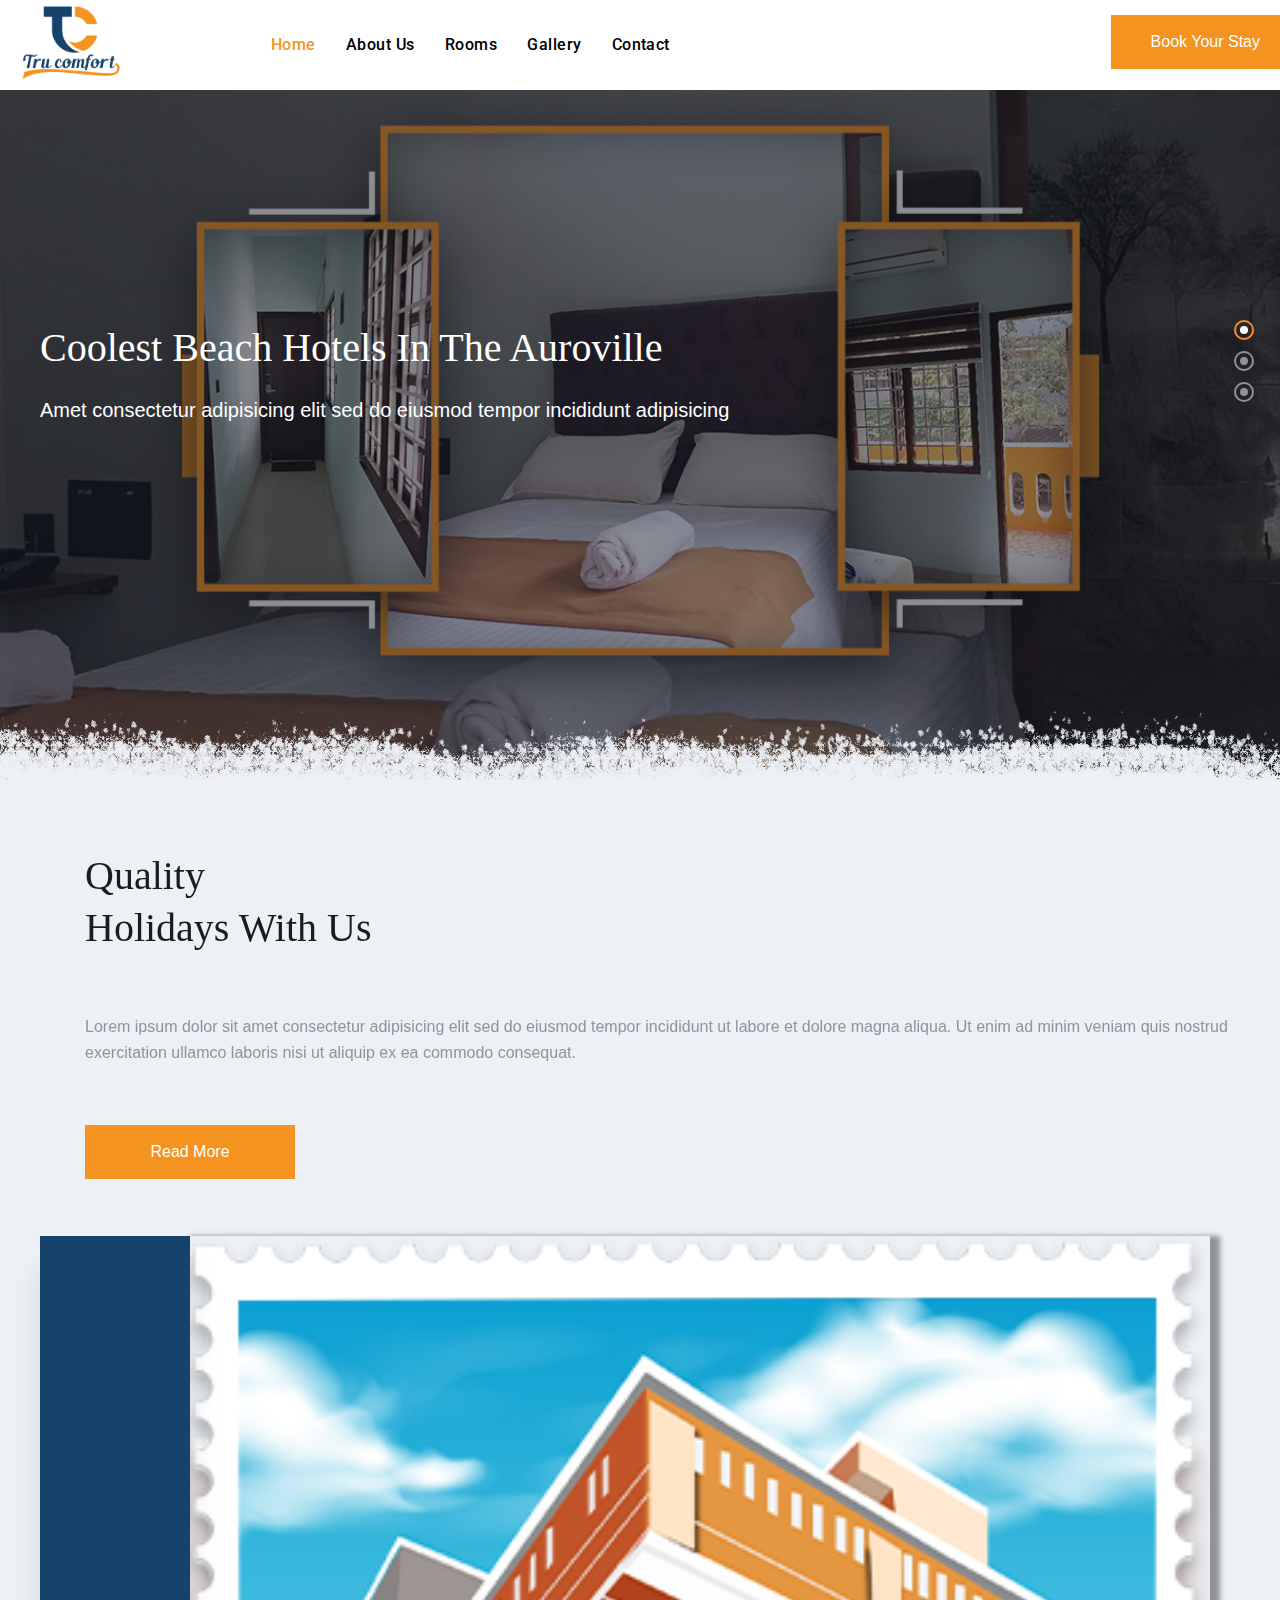
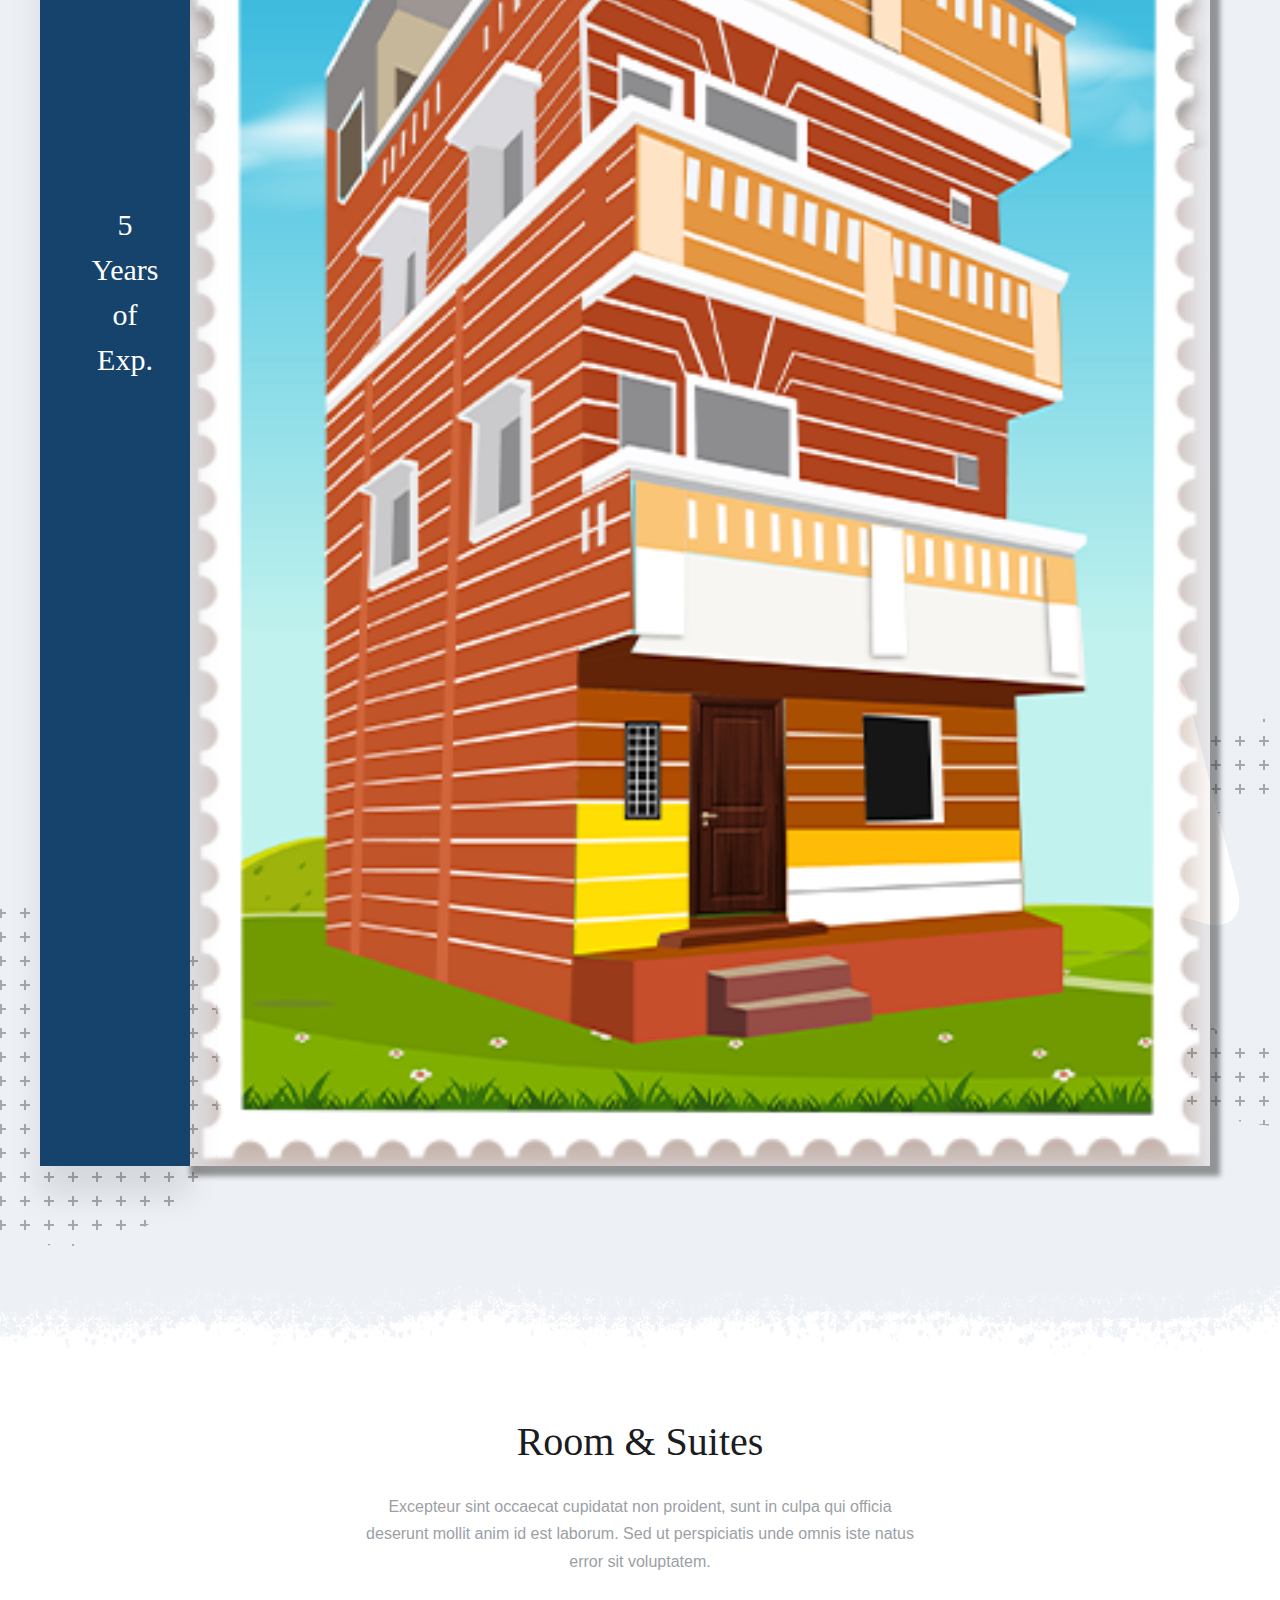
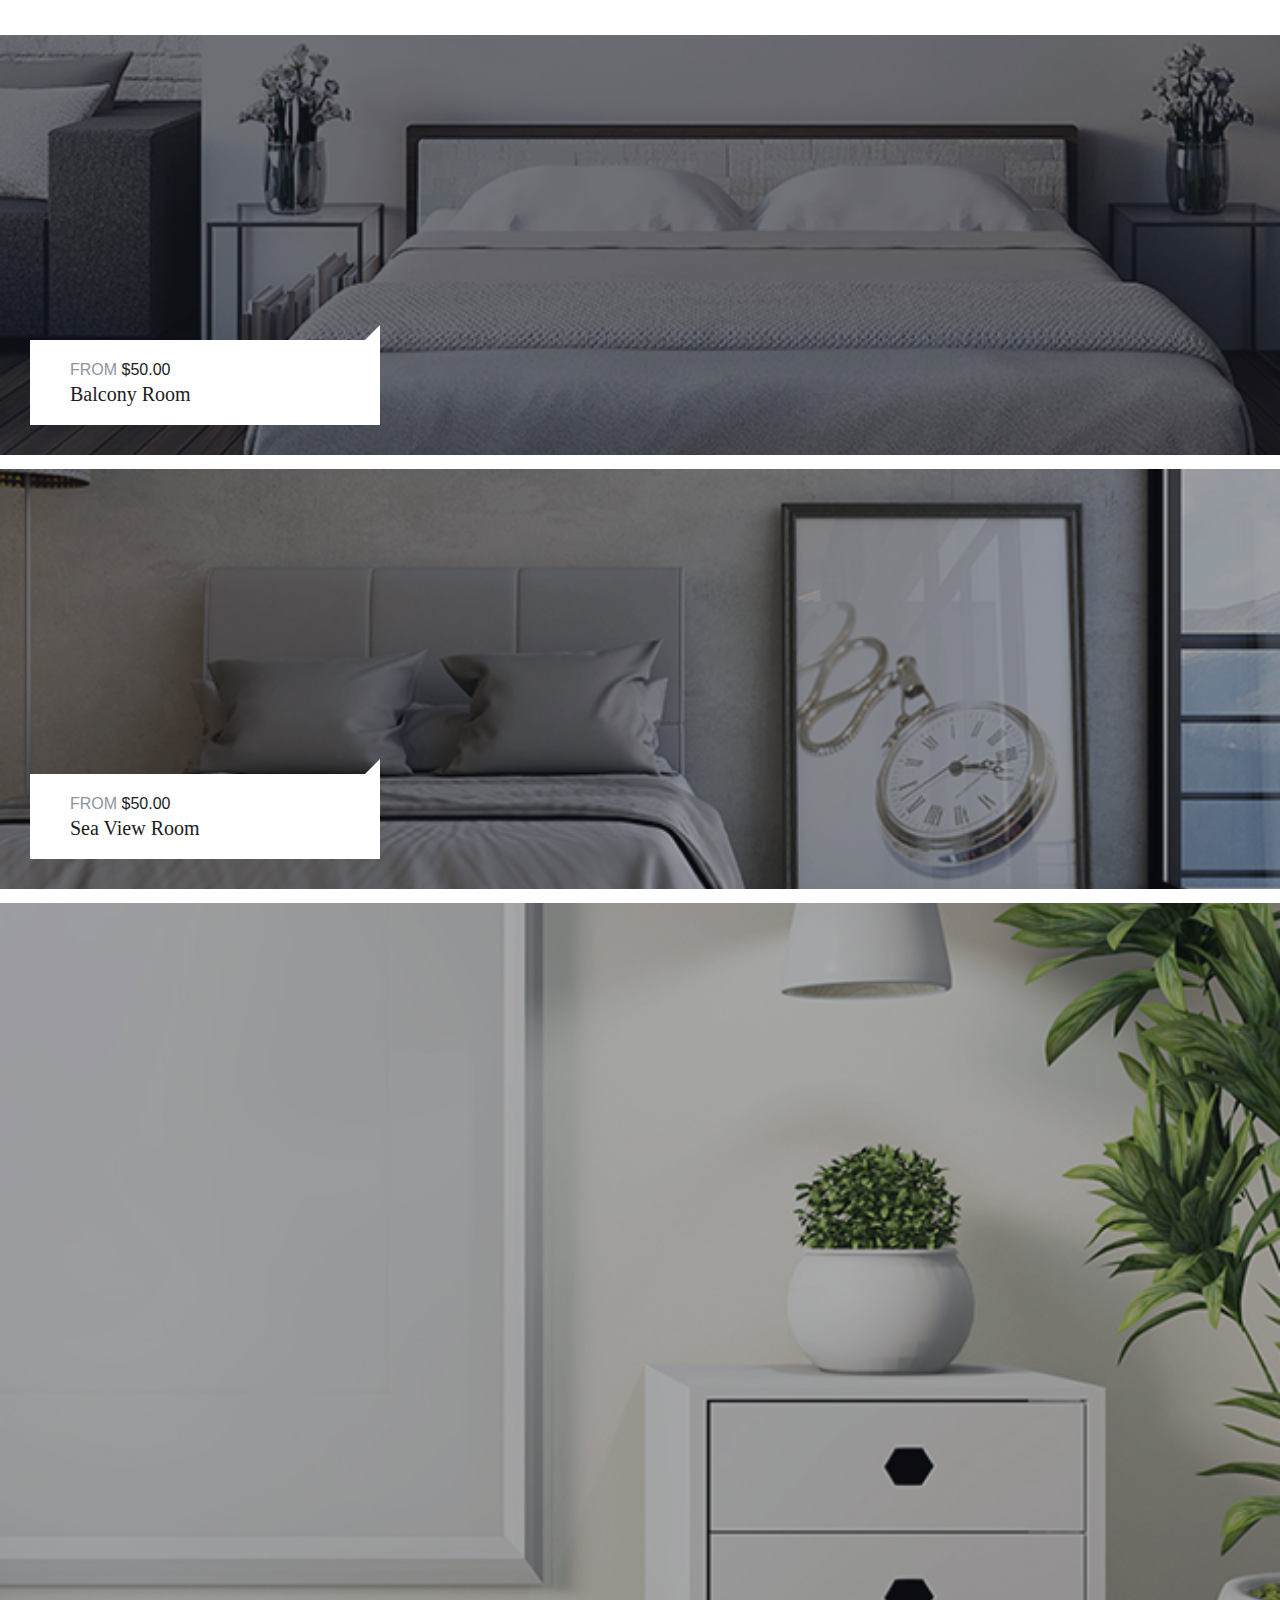
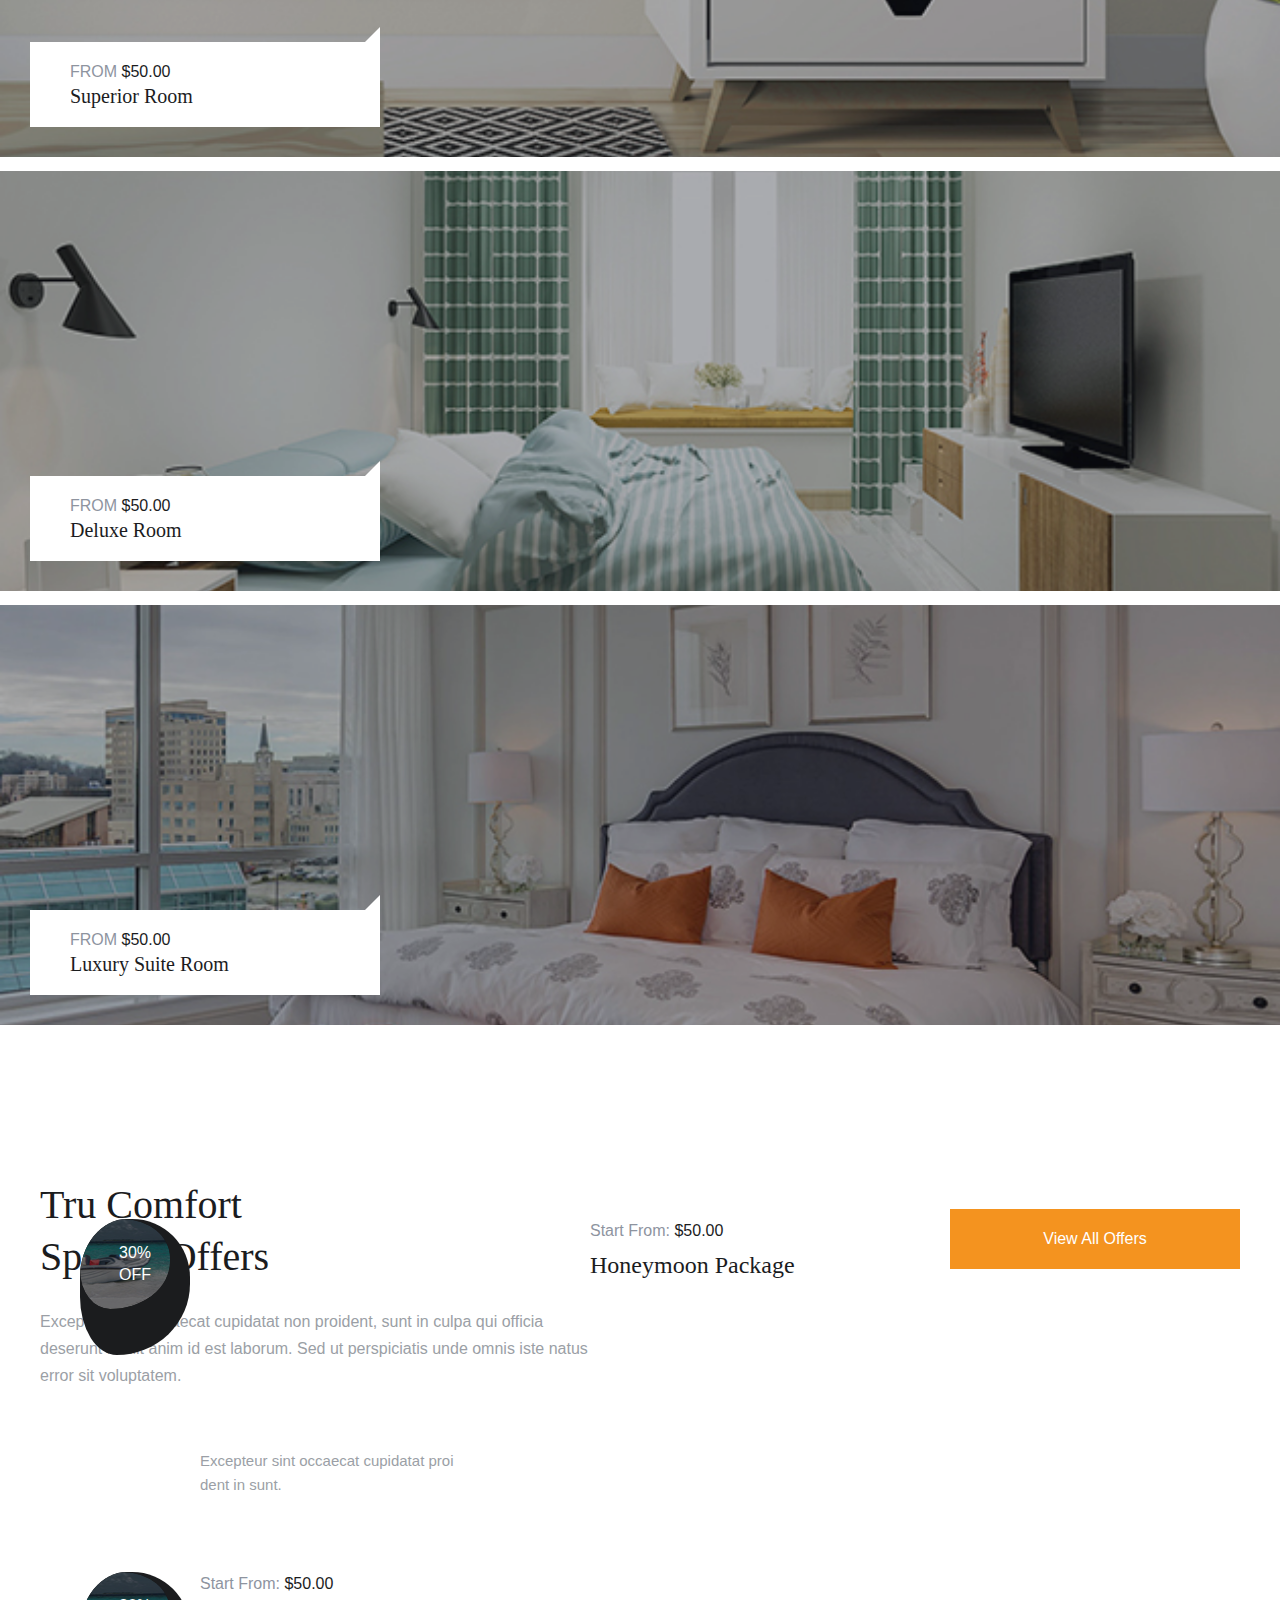
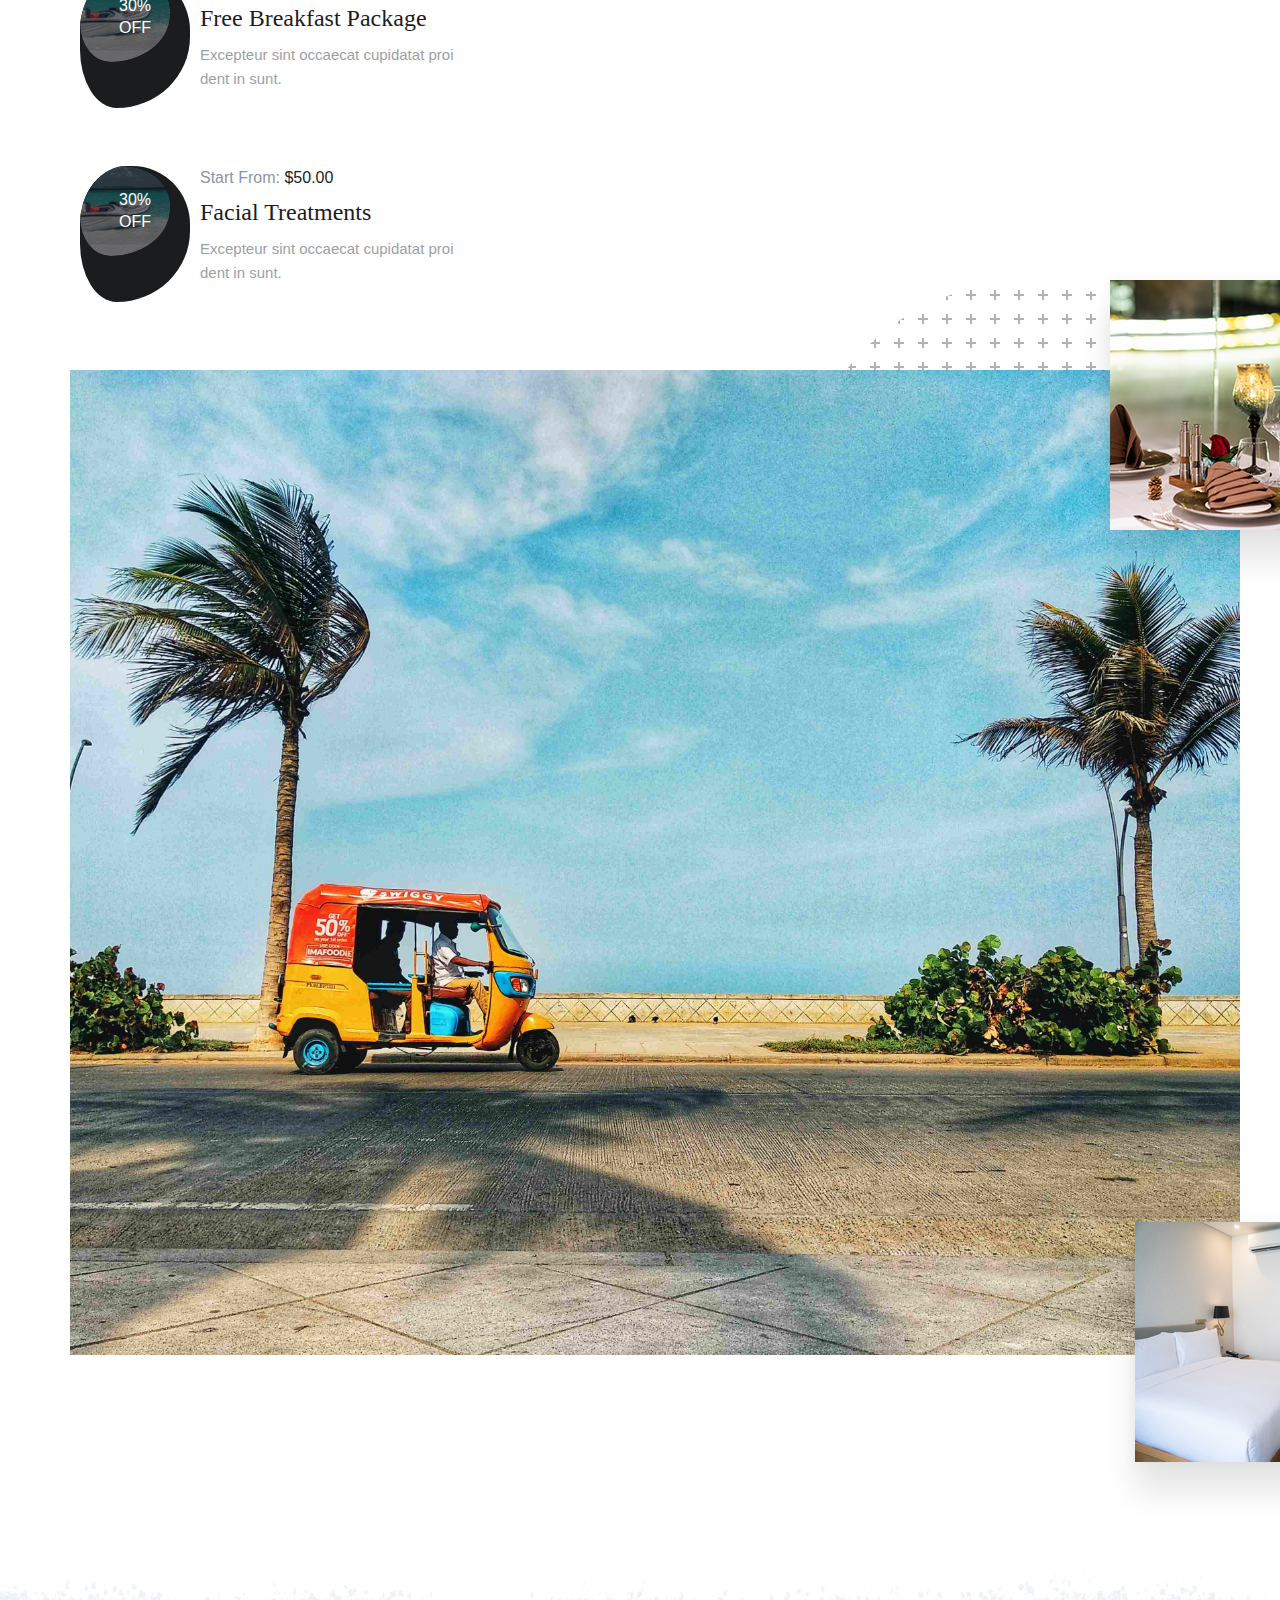
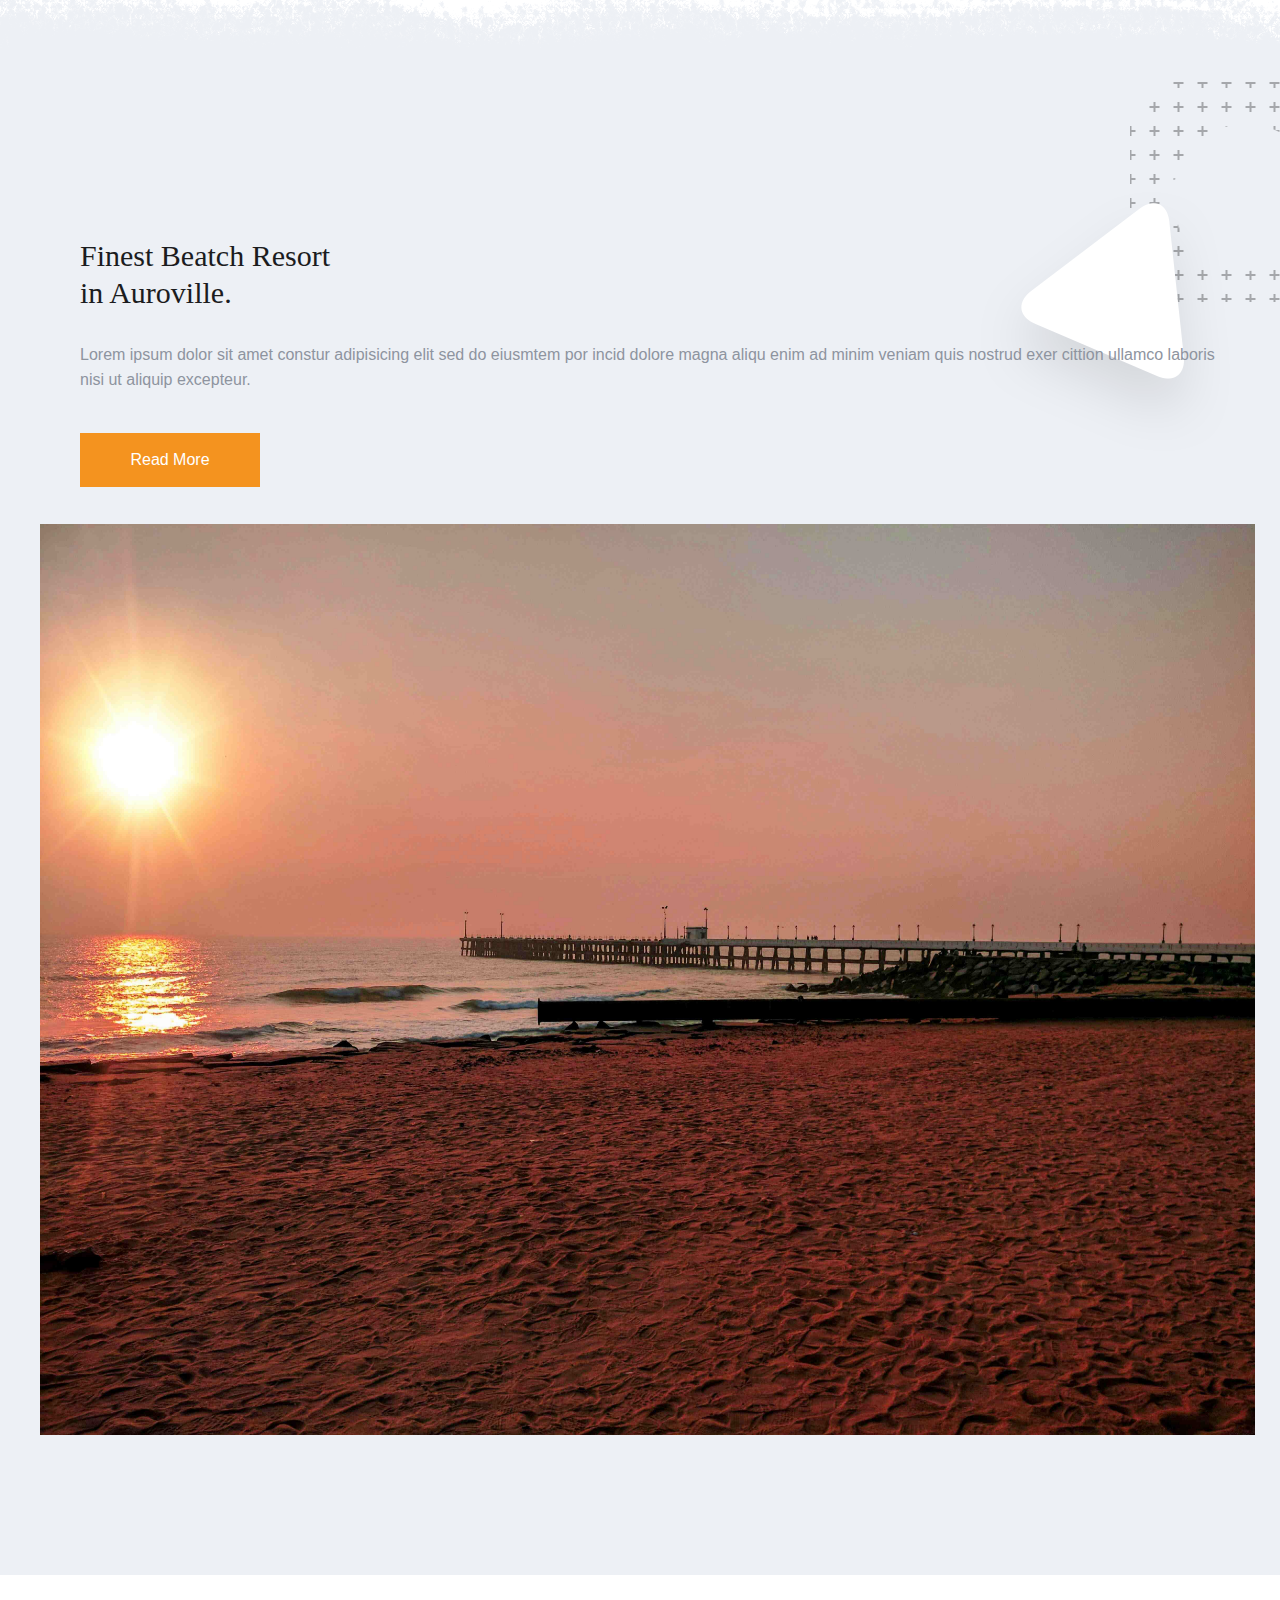
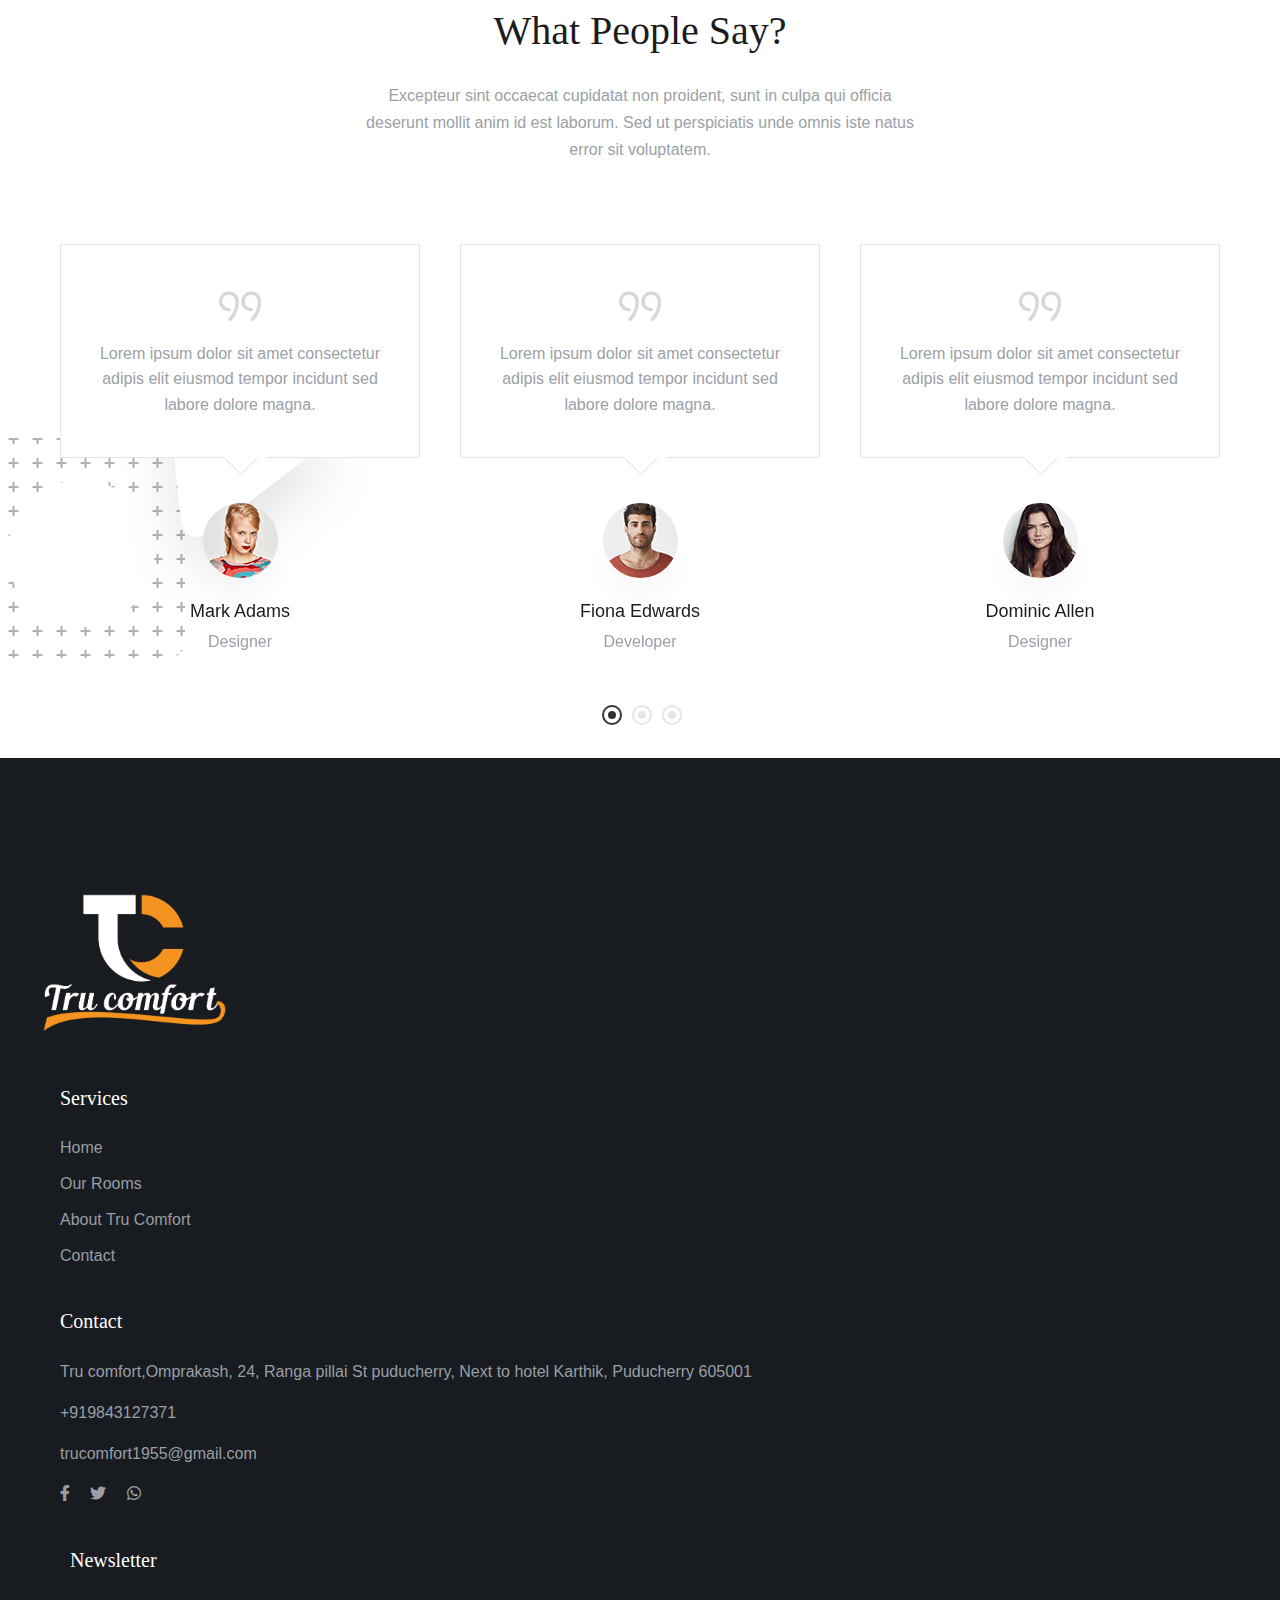
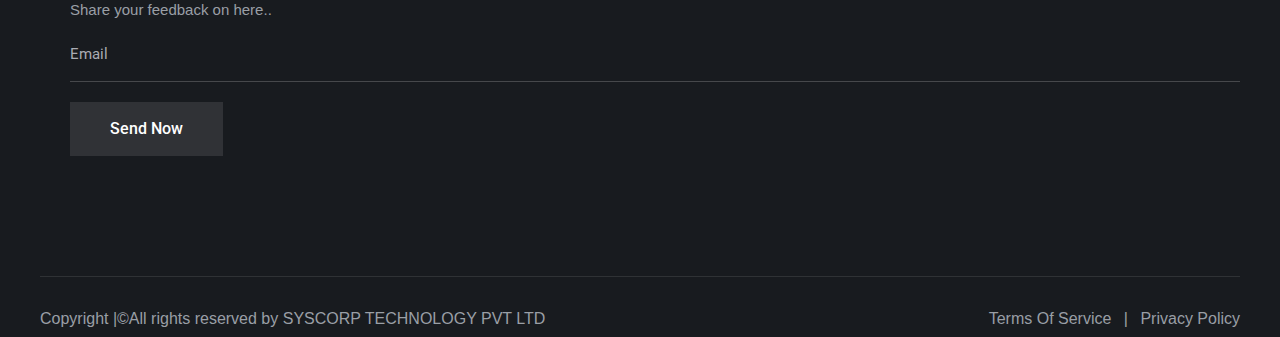
<file: index.html>
<!DOCTYPE html>
<html lang="en">

<head>
  <meta charset="utf-8" />
  <title>Tru Comfort - Hotel</title>
  <!-- Stylesheets -->
  <!-- <link href="css/bootstrap.css" rel="stylesheet" /> -->
  <link rel="stylesheet" href="https://cdn.jsdelivr.net/npm/bootstrap@5.3.2/dist/css/bootstrap.min.css"
    integrity="sha384-T3c6CoIi6uLrA9TneNEoa7RxnatzjcDSCmG1MXxSR1GAsXEV/Dwwykc2MPK8M2HN" crossorigin="anonymous">
  <link href="css/style.css" rel="stylesheet" />
  <!-- Responsive File -->
  <link href="css/responsive.css" rel="stylesheet" />

  <link rel="shortcut icon" href="images/webicon.png" type="image/x-icon" />
  <link rel="icon" href="images/webicon.png" type="image/x-icon" />

  <!-- Responsive Settings -->
  <meta http-equiv="X-UA-Compatible" content="IE=edge" />
  <meta name="viewport" content="width=device-width, initial-scale=1.0, maximum-scale=1.0, user-scalable=0" />

  
</head>

<body>
  
  <div class="page-wrapper">
    <!-- Preloader -->
    <div class="preloader">
      <div class="icon"></div>
    </div>

    <!-- Main Header -->
    <header class="main-header header-style-one">
      <!-- Header Upper -->
      <div class="header-upper">
        <div class="inner-container clearfix">
          <!--Logo-->
          <div class="logo-box">
            <div class="logo">
              <a href="index.html" title="Tru Comfort- Hotel"><img src="images/TC_home.png"
                  alt="Tru Comfort- Hotel"
                  title="Tru Comfort- Hotel" /></a>
            </div>
          </div>
          <div class="nav-outer clearfix">
            <!--Mobile Navigation Toggler-->
            <div class="mobile-nav-toggler">
              <span class="icon flaticon-menu-2"></span><span class="txt">Menu</span>
            </div>

            <!-- Main Menu -->
            <nav class="main-menu navbar-expand-md navbar-light">
              <div class="collapse navbar-collapse show clearfix" id="navbarSupportedContent">
                <ul class="navigation clearfix">
                  <li class="current"><a href="index.html">Home</a></li>

                  <li><a href="about.html">About Us</a></li>
                  <li class="">
                    <a href="rooms-grid.html">Rooms</a>
                  </li>
                  <li class=""><a href="gallery.html">Gallery</a></li>
                  <li><a href="contact.html">Contact</a></li>
                </ul>
              </div>
            </nav>
          </div>

          <div class="other-links clearfix">
            <div class="info">
              <ul class="clearfix">
                <li>
                  <a href="#"><span class="icon flaticon-padlock"></span><span class="txt">Login</span></a>
                </li>
                <li>
                  <a href="te:+919843127371"><span class="icon flaticon-smartphone-2"></span><span class="txt">+919843127371</span></a>
                </li>
              </ul>
            </div>
            <div class="link-box">
              <a href="rooms-grid.html" class="theme-btn btn-style-one"><span class="btn-title">Book Your
                  Stay</span></a>
            </div>
          </div>
        </div>
      </div>
      <!--End Header Upper-->

      <!-- Mobile Menu  -->
      <div class="mobile-menu">
        <div class="close-btn">
          <span class="icon flaticon-targeting-cross"></span>
        </div>
        <div class="menu-backdrop"></div>
        <div class="nav-logo">
          <a href="index.html"><img src="images/footer_mobile.png" alt="" title="" /></a>
        </div>
        <nav class="menu-box">
          <div class="menu-outer">
            <!--Here Menu Will Come Automatically Via Javascript / Same Menu as in Header-->
          </div>
        </nav>
        <div class="nav-bottom">
          <div class="copyright"> Copyright |©All rights reserved by SYSCORP TECHNOLOGY PVT LTD</div>
          <!--Social Links-->
          <div class="social-links">
            <ul class="clearfix">
              <li>
                <a href="#"><span class="fab fa-facebook-f"></span></a>
              </li>
              <li>
                <a href="#"><span class="fab fa-twitter"></span></a>
              </li>
              <li><a href="#"><span class="fab fa-whatsapp"></span></a></li>

            </ul>
          </div>
        </div>
      </div>
      <!-- End Mobile Menu -->
    </header>
    <!-- End Main Header -->

    <!-- Banner Section -->
    <section class="banner-section banner-one">
      <div class="banner-bottom-pattern"></div>

      <div class="banner-carousel owl-theme owl-carousel">
        <!-- Slide Item -->
        <div class="slide-item">
          <div class="image-layer" style="
                background-image: url(images/homepage/main-slider/04.jpg);"></div>
          <div class="auto-container">
            <div class="content-box">
              <div class="content">
                <div class="inner">
                  <h1>Coolest Beach Hotels in the Auroville</h1>
                  <div class="text">
                    Amet consectetur adipisicing elit sed do eiusmod tempor
                    incididunt adipisicing
                  </div>
                </div>
              </div>
            </div>
          </div>
        </div>

        <!-- Slide Item -->
        <div class="slide-item">
          <div class="image-layer" style="
                background-image: url(images/homepage/main-slider/06.jpg);
              "></div>
          <div class="auto-container">
            <div class="content-box">
              <div class="content">
                <div class="inner">
                  <h1>Beach Hotels in the Auroville</h1>
                  <div class="text">
                    Amet consectetur adipisicing elit sed do eiusmod tempor
                    incididunt adipisicing
                  </div>
                </div>
              </div>
            </div>
          </div>
        </div>

        <!-- Slide Item -->
        <div class="slide-item">
          <div class="image-layer" style="background-image: url(images/homepage/main-slider/05.jpg)"></div>
          <div class="auto-container">
            <div class="content-box">
              <div class="content">
                <div class="inner">
                  <h1>Coolest Beach Hotels in the Auroville</h1>
                  <div class="text">
                    Amet consectetur adipisicing elit sed do eiusmod tempor
                    incididunt adipisicing
                  </div>
                </div>
              </div>
            </div>
          </div>
        </div>
      </div>
    </section>
    <!--End Banner Section -->

    <!--About Section-->
    <section class="about-section">
      <div class="pattern-bottom"></div>
      <span class="dotted-pattern dotted-pattern-1"></span>
      <span class="tri-pattern tri-pattern-1"></span>
      <div class="auto-container">
        <div class="row clearfix">
          <!--Text Column-->
          <div class="text-column col-lg-6 col-md-12 col-sm-12">
            <div class="inner">
              <div class="sec-title">
                <h2>Quality <br />Holidays With Us</h2>
              </div>
              <div class="text">
                Lorem ipsum dolor sit amet consectetur adipisicing elit sed do
                eiusmod tempor incididunt ut labore et dolore magna aliqua. Ut
                enim ad minim veniam quis nostrud exercitation ullamco laboris
                nisi ut aliquip ex ea commodo consequat.
              </div>
              <div class="link-box">
                <a href="about.html" class="theme-btn btn-style-one"><span class="btn-title">Read More</span></a>
              </div>
            </div>
          </div>
          <!--Image Column-->
          <div class="image-column col-lg-6 col-md-12 col-sm-12">
            <div class="inner wow fadeInLeft" data-wow-delay="0ms" data-wow-duration="1500ms">
              <div class="image-box">
                <span class="dotted-pattern dotted-pattern-2"></span>
                <figure class="image house_img">
                  <img src="images/homepage/True.png" alt="" title="" />
                </figure>
                <div class="cap">
                  <span class="txt">5 <br />Years <br />of <br />Exp.</span>
                </div>
              </div>
            </div>
          </div>
        </div>
      </div>
    </section>

    <div class="dashed-separator">
      <div class="auto-container"><span></span></div>
    </div>

    <!--Rooms Section-->
    <section class="rooms-section-one">
      <div class="outer-container">
        <div class="auto-container">
          <div class="sec-title centered">
            <h2>Room & Suites</h2>
            <div class="lower-text">
              Excepteur sint occaecat cupidatat non proident, sunt in culpa
              qui officia deserunt mollit anim id est laborum. Sed ut
              perspiciatis unde omnis iste natus error sit voluptatem.
            </div>
          </div>
        </div>

        <div class="row clearfix">
          <div class="column col-xl-4 col-lg-6 col-md-6 col-sm-12">
            <div class="room-block-one height-one wow fadeInUp" data-wow-delay="0ms" data-wow-duration="1500ms">
              <div class="inner-box">
                <div class="image-box">
                  <div class="image-layer" style="background-image: url(images/gallery/1.jpg)"></div>
                  <figure class="image">
                    <img src="images/gallery/1.jpg" alt="" title="" />
                  </figure>
                </div>
                <div class="cap-box">
                  <div class="cap-inner">
                    <div class="price">From <span>$50.00</span></div>
                    <h5>Balcony Room</h5>
                  </div>
                </div>
                <div class="hover-box">
                  <div class="hover-inner">
                    <h4>Balcony Room</h4>
                    <div class="pricing clearfix">
                      <div class="price">From <span>$50.00</span></div>
                      <div class="rating">
                        <span class="fa fa-star"></span>
                        <span class="fa fa-star"></span>
                        <span class="fa fa-star"></span>
                        <span class="fa fa-star"></span>
                        <span class="fa fa-star"></span>
                      </div>
                    </div>

                    <div class="text">
                      Excepteur sint occaecat cupidatat pro dent in sun in
                      culpa qui officia deserunt mollit anim.
                    </div>
                    <div class="link-box">
                      <a href="room-single.html" class="theme-btn btn-style-one"><span class="btn-title">Check
                          Availability</span></a>
                    </div>
                  </div>
                </div>
              </div>
            </div>
            <div class="room-block-one height-one wow fadeInUp" data-wow-delay="0ms" data-wow-duration="1500ms">
              <div class="inner-box">
                <div class="image-box">
                  <div class="image-layer" style="background-image: url(images/gallery/2.jpg)"></div>
                  <figure class="image">
                    <img src="images/gallery/2.jpg" alt="" title="" />
                  </figure>
                </div>
                <div class="cap-box">
                  <div class="cap-inner">
                    <div class="price">From <span>$50.00</span></div>
                    <h5>Sea View Room</h5>
                  </div>
                </div>
                <div class="hover-box">
                  <div class="hover-inner">
                    <h4>Sea View Room</h4>
                    <div class="pricing clearfix">
                      <div class="price">From <span>$50.00</span></div>
                      <div class="rating">
                        <span class="fa fa-star"></span>
                        <span class="fa fa-star"></span>
                        <span class="fa fa-star"></span>
                        <span class="fa fa-star"></span>
                        <span class="fa fa-star"></span>
                      </div>
                    </div>

                    <div class="text">
                      Excepteur sint occaecat cupidatat pro dent in sun in
                      culpa qui officia deserunt mollit anim.
                    </div>
                    <div class="link-box">
                      <a href="room-single.html" class="theme-btn btn-style-one"><span class="btn-title">Check
                          Availability</span></a>
                    </div>
                  </div>
                </div>
              </div>
            </div>
          </div>
          <div class="column col-xl-4 col-lg-6 col-md-6 col-sm-12">
            <div class="room-block-one height-two wow fadeInUp" data-wow-delay="300ms" data-wow-duration="1500ms">
              <div class="inner-box">
                <div class="image-box">
                  <div class="image-layer" style="background-image: url(images/gallery/3.jpg)"></div>
                  <figure class="image">
                    <img src="images/gallery/3.jpg" alt="" title="" />
                  </figure>
                </div>
                <div class="cap-box">
                  <div class="cap-inner">
                    <div class="price">From <span>$50.00</span></div>
                    <h5>Superior Room</h5>
                  </div>
                </div>
                <div class="hover-box">
                  <div class="hover-inner">
                    <h4>Superior Room</h4>
                    <div class="pricing clearfix">
                      <div class="price">From <span>$50.00</span></div>
                      <div class="rating">
                        <span class="fa fa-star"></span>
                        <span class="fa fa-star"></span>
                        <span class="fa fa-star"></span>
                        <span class="fa fa-star"></span>
                        <span class="fa fa-star"></span>
                      </div>
                    </div>

                    <div class="text">
                      Excepteur sint occaecat cupidatat pro dent in sun in
                      culpa qui officia deserunt mollit anim.
                    </div>
                    <div class="link-box">
                      <a href="room-single.html" class="theme-btn btn-style-one"><span class="btn-title">Check
                          Availability</span></a>
                    </div>
                  </div>
                </div>
              </div>
            </div>
          </div>
          <div class="column col-xl-4 col-lg-6 col-md-6 col-sm-12">
            <div class="room-block-one height-one wow fadeInUp" data-wow-delay="600ms" data-wow-duration="1500ms">
              <div class="inner-box">
                <div class="image-box">
                  <div class="image-layer" style="background-image: url(images/gallery/4.jpg)"></div>
                  <figure class="image">
                    <img src="images/gallery/4.jpg" alt="" title="" />
                  </figure>
                </div>
                <div class="cap-box">
                  <div class="cap-inner">
                    <div class="price">From <span>$50.00</span></div>
                    <h5>Deluxe Room</h5>
                  </div>
                </div>
                <div class="hover-box">
                  <div class="hover-inner">
                    <h4>Deluxe Room</h4>
                    <div class="pricing clearfix">
                      <div class="price">From <span>$50.00</span></div>
                      <div class="rating">
                        <span class="fa fa-star"></span>
                        <span class="fa fa-star"></span>
                        <span class="fa fa-star"></span>
                        <span class="fa fa-star"></span>
                        <span class="fa fa-star"></span>
                      </div>
                    </div>

                    <div class="text">
                      Excepteur sint occaecat cupidatat pro dent in sun in
                      culpa qui officia deserunt mollit anim.
                    </div>
                    <div class="link-box">
                      <a href="room-single.html" class="theme-btn btn-style-one"><span class="btn-title">Check
                          Availability</span></a>
                    </div>
                  </div>
                </div>
              </div>
            </div>
            <div class="room-block-one height-one wow fadeInUp" data-wow-delay="0ms" data-wow-duration="1500ms">
              <div class="inner-box">
                <div class="image-box">
                  <div class="image-layer" style="background-image: url(images/gallery/5.jpg)"></div>
                  <figure class="image">
                    <img src="images/gallery/5.jpg" alt="" title="" />
                  </figure>
                </div>
                <div class="cap-box">
                  <div class="cap-inner">
                    <div class="price">From <span>$50.00</span></div>
                    <h5>Luxury Suite Room</h5>
                  </div>
                </div>
                <div class="hover-box">
                  <div class="hover-inner">
                    <h4>Luxury Suite Room</h4>
                    <div class="pricing clearfix">
                      <div class="price">From <span>$50.00</span></div>
                      <div class="rating">
                        <span class="fa fa-star"></span>
                        <span class="fa fa-star"></span>
                        <span class="fa fa-star"></span>
                        <span class="fa fa-star"></span>
                        <span class="fa fa-star"></span>
                      </div>
                    </div>

                    <div class="text">
                      Excepteur sint occaecat cupidatat pro dent in sun in
                      culpa qui officia deserunt mollit anim.
                    </div>
                    <div class="link-box">
                      <a href="room-single.html" class="theme-btn btn-style-one"><span class="btn-title">Check
                          Availability</span></a>
                    </div>
                  </div>
                </div>
              </div>
            </div>
          </div>



        </div>
      </div>
    </section>

    <!--Offers Section-->
    <section class="offers-section-one">
      <div class="auto-container">
        <div class="upper-box clearfix">
          <div class="sec-title">
            <h2>Tru Comfort <br />Special Offers</h2>
            <div class="lower-text">
              Excepteur sint occaecat cupidatat non proident, sunt in culpa
              qui officia deserunt mollit anim id est laborum. Sed ut
              perspiciatis unde omnis iste natus error sit voluptatem.
            </div>
          </div>
          <div class="link-box">
            <a href="packages.html" class="theme-btn btn-style-one"><span class="btn-title">View All Offers</span></a>
          </div>
        </div>

        <div class="row clearfix">
          <div class="offers-column col-lg-6 col-md-12 col-sm-12">
            <div class="inner">
              <div class="offer-block">
                <div class="offer-inner">
                  <div class="fact-thumb wow zoomInStable" data-wow-delay="0ms" data-wow-duration="1500ms">
                    <div class="image">
                      <img src="images/resource/of-thumb-1.jpg" alt="" title="" />
                    </div>
                    <span>30% <br />off</span>
                  </div>
                  <div class="price">Start From: <span>$50.00</span></div>
                  <h4>Honeymoon Package</h4>
                  <div class="text">
                    Excepteur sint occaecat cupidatat proi dent in sunt.
                  </div>
                  <a href="package-single.html" class="over-link"></a>
                </div>
              </div>
              <div class="offer-block">
                <div class="offer-inner">
                  <div class="fact-thumb wow zoomInStable" data-wow-delay="300ms" data-wow-duration="1500ms">
                    <div class="image">
                      <img src="images/resource/of-thumb-1.jpg" alt="" title="" />
                    </div>
                    <span>30% <br />off</span>
                  </div>
                  <div class="price">Start From: <span>$50.00</span></div>
                  <h4>Free Breakfast Package</h4>
                  <div class="text">
                    Excepteur sint occaecat cupidatat proi dent in sunt.
                  </div>
                  <a href="package-single.html" class="over-link"></a>
                </div>
              </div>
              <div class="offer-block">
                <div class="offer-inner">
                  <div class="fact-thumb wow zoomInStable" data-wow-delay="600ms" data-wow-duration="1500ms">
                    <div class="image">
                      <img src="images/resource/of-thumb-1.jpg" alt="" title="" />
                    </div>
                    <span>30% <br />off</span>
                  </div>
                  <div class="price">Start From: <span>$50.00</span></div>
                  <h4>Facial Treatments</h4>
                  <div class="text">
                    Excepteur sint occaecat cupidatat proi dent in sunt.
                  </div>
                  <a href="package-single.html" class="over-link"></a>
                </div>
              </div>
            </div>
          </div>
          <div class="images-column col-lg-6 col-md-12 col-sm-12">
            <div class="inner">
              <span class="dotted-pattern dotted-pattern-4"></span>
              <div class="images">
                <div class="image wow fadeInUp" data-wow-delay="0ms" data-wow-duration="1500ms">
                  <img src="images/source/01.jpg" alt="" title="" />
                </div>
                <div class="image wow fadeInRight" data-wow-delay="0ms" data-wow-duration="1500ms">
                  <img src="images/resource/featured-image-2.jpg" alt="" title="" />
                </div>
                <div class="image wow fadeInRight" data-wow-delay="0ms" data-wow-duration="1500ms">
                  <img src="images/source/03.jpg" alt="" title="" />
                </div>
              </div>
            </div>
          </div>
        </div>
      </div>
    </section>

    <!--Featured Section-->
    <section class="featured-section">
      <div class="pattern-top"></div>
      <span class="dotted-pattern dotted-pattern-3"></span>
      <span class="tri-pattern tri-pattern-3"></span>
      <div class="auto-container">
        <div class="featured-block">
          <div class="row clearfix">
            <!--Text Column-->
            <div class="text-column col-lg-6 col-md-12 col-sm-12">
              <div class="inner wow fadeInRight" data-wow-delay="0ms" data-wow-duration="1500ms">
                <h3>Finest Beatch Resort <br />in Auroville.</h3>
                <div class="text">
                  Lorem ipsum dolor sit amet constur adipisicing elit sed do
                  eiusmtem por incid dolore magna aliqu enim ad minim veniam
                  quis nostrud exer cittion ullamco laboris nisi ut aliquip
                  excepteur.
                </div>
                <div class="link-box">
                  <a href="about.html" class="theme-btn btn-style-one"><span class="btn-title">Read More</span></a>
                </div>
              </div>
            </div>
            <!--Image Column-->
            <div class="image-column col-lg-6 col-md-12 col-sm-12">
              <div class="inner wow fadeInLeft" data-wow-delay="0ms" data-wow-duration="1500ms">
                <div class="image-box">
                  <figure class="image">
                    <a href="#"><img class="feature_img_4" src="images/source/beach.jpg" alt=""
                        title="" /></a>
                  </figure>
                </div>
              </div>
            </div>
          </div>
        </div>
      </div>
    </section>

    <!--Testimonials Section-->
    <section class="testimonials-section">
      <span class="dotted-pattern dotted-pattern-3"></span>
      <span class="tri-pattern tri-pattern-2"></span>
      <div class="auto-container">
        <div class="sec-title centered">
          <h2>What People Say?</h2>
          <div class="lower-text">
            Excepteur sint occaecat cupidatat non proident, sunt in culpa qui
            officia deserunt mollit anim id est laborum. Sed ut perspiciatis
            unde omnis iste natus error sit voluptatem.
          </div>
        </div>

        <div class="carousel-box">
          <div class="testimonial-carousel owl-theme owl-carousel">
            <div class="testimonial-block">
              <div class="inner">
                <div class="content-box">
                  <div class="content">
                    <div class="quote-icon">
                      <span class="flaticon-quote-1"></span>
                    </div>
                    <div class="text">
                      Lorem ipsum dolor sit amet consectetur adipis elit
                      eiusmod tempor incidunt sed labore dolore magna.
                    </div>
                  </div>
                </div>

                <div class="info">
                  <div class="image">
                    <img src="images/resource/testi-thumb-1.jpg" alt="" />
                  </div>
                  <div class="name">Mark Adams</div>
                  <div class="designation">Designer</div>
                </div>
              </div>
            </div>
            <div class="testimonial-block">
              <div class="inner">
                <div class="content-box">
                  <div class="content">
                    <div class="quote-icon">
                      <span class="flaticon-quote-1"></span>
                    </div>
                    <div class="text">
                      Lorem ipsum dolor sit amet consectetur adipis elit
                      eiusmod tempor incidunt sed labore dolore magna.
                    </div>
                  </div>
                </div>

                <div class="info">
                  <div class="image">
                    <img src="images/resource/testi-thumb-2.jpg" alt="" />
                  </div>
                  <div class="name">Fiona Edwards</div>
                  <div class="designation">Developer</div>
                </div>
              </div>
            </div>
            <div class="testimonial-block">
              <div class="inner">
                <div class="content-box">
                  <div class="content">
                    <div class="quote-icon">
                      <span class="flaticon-quote-1"></span>
                    </div>
                    <div class="text">
                      Lorem ipsum dolor sit amet consectetur adipis elit
                      eiusmod tempor incidunt sed labore dolore magna.
                    </div>
                  </div>
                </div>

                <div class="info">
                  <div class="image">
                    <img src="images/resource/testi-thumb-3.jpg" alt="" />
                  </div>
                  <div class="name">Dominic Allen</div>
                  <div class="designation">Designer</div>
                </div>
              </div>
            </div>
            <div class="testimonial-block">
              <div class="inner">
                <div class="content-box">
                  <div class="content">
                    <div class="quote-icon">
                      <span class="flaticon-quote-1"></span>
                    </div>
                    <div class="text">
                      Lorem ipsum dolor sit amet consectetur adipis elit
                      eiusmod tempor incidunt sed labore dolore magna.
                    </div>
                  </div>
                </div>

                <div class="info">
                  <div class="image">
                    <img src="images/resource/testi-thumb-1.jpg" alt="" />
                  </div>
                  <div class="name">Mark Adams</div>
                  <div class="designation">Designer</div>
                </div>
              </div>
            </div>
            <div class="testimonial-block">
              <div class="inner">
                <div class="content-box">
                  <div class="content">
                    <div class="quote-icon">
                      <span class="flaticon-quote-1"></span>
                    </div>
                    <div class="text">
                      Lorem ipsum dolor sit amet consectetur adipis elit
                      eiusmod tempor incidunt sed labore dolore magna.
                    </div>
                  </div>
                </div>

                <div class="info">
                  <div class="image">
                    <img src="images/resource/testi-thumb-2.jpg" alt="" />
                  </div>
                  <div class="name">Fiona Edwards</div>
                  <div class="designation">Developer</div>
                </div>
              </div>
            </div>
            <div class="testimonial-block">
              <div class="inner">
                <div class="content-box">
                  <div class="content">
                    <div class="quote-icon">
                      <span class="flaticon-quote-1"></span>
                    </div>
                    <div class="text">
                      Lorem ipsum dolor sit amet consectetur adipis elit
                      eiusmod tempor incidunt sed labore dolore magna.
                    </div>
                  </div>
                </div>

                <div class="info">
                  <div class="image">
                    <img src="images/resource/testi-thumb-3.jpg" alt="" />
                  </div>
                  <div class="name">Dominic Allen</div>
                  <div class="designation">Designer</div>
                </div>
              </div>
            </div>
            <div class="testimonial-block">
              <div class="inner">
                <div class="content-box">
                  <div class="content">
                    <div class="quote-icon">
                      <span class="flaticon-quote-1"></span>
                    </div>
                    <div class="text">
                      Lorem ipsum dolor sit amet consectetur adipis elit
                      eiusmod tempor incidunt sed labore dolore magna.
                    </div>
                  </div>
                </div>

                <div class="info">
                  <div class="image">
                    <img src="images/resource/testi-thumb-1.jpg" alt="" />
                  </div>
                  <div class="name">Mark Adams</div>
                  <div class="designation">Designer</div>
                </div>
              </div>
            </div>
            <div class="testimonial-block">
              <div class="inner">
                <div class="content-box">
                  <div class="content">
                    <div class="quote-icon">
                      <span class="flaticon-quote-1"></span>
                    </div>
                    <div class="text">
                      Lorem ipsum dolor sit amet consectetur adipis elit
                      eiusmod tempor incidunt sed labore dolore magna.
                    </div>
                  </div>
                </div>

                <div class="info">
                  <div class="image">
                    <img src="images/resource/testi-thumb-2.jpg" alt="" />
                  </div>
                  <div class="name">Fiona Edwards</div>
                  <div class="designation">Developer</div>
                </div>
              </div>
            </div>
            <div class="testimonial-block">
              <div class="inner">
                <div class="content-box">
                  <div class="content">
                    <div class="quote-icon">
                      <span class="flaticon-quote-1"></span>
                    </div>
                    <div class="text">
                      Lorem ipsum dolor sit amet consectetur adipis elit
                      eiusmod tempor incidunt sed labore dolore magna.
                    </div>
                  </div>
                </div>

                <div class="info">
                  <div class="image">
                    <img src="images/resource/testi-thumb-3.jpg" alt="" />
                  </div>
                  <div class="name">Dominic Allen</div>
                  <div class="designation">Designer</div>
                </div>
              </div>
            </div>
          </div>
        </div>
      </div>
    </section>
    <!-- Main Footer -->
    <footer class="main-footer">
      <div class="top-pattern-layer-dark"></div>

      <!--Widgets Section-->
      <div class="widgets-section">
          <div class="auto-container">
              <div class="row clearfix footer_items">
                  <!--Column-->
                  <div class="column col-lg-3 col-md-6">
                      <div class="footer-widget about-widget">
                          <div class="logo footer_logo">
                              <a href="#"><img src="images/footer_mobile.png" alt="" /></a>
                          </div>
                      </div>
                  </div>

                  <!--Column-->
                  <div class="column col-lg-3 col-md-6">
                      <div class="footer-widget links-widget">
                          <div class="widget-content">
                              <div class="clearfix">
                                  <div class="">
                                      <div class="widget-title">
                                          <h4>Services</h4>
                                      </div>
                                      <ul class="links">
                                          <li><a href="index.html">Home</a></li>
                                          <li><a href="rooms-grid.html">Our Rooms</a></li>
                                          <li><a href="about.html">About Tru Comfort</a></li>
                                          <li><a href="contact.html">Contact</a></li>
                                      </ul>
                                  </div>
                                 
                              </div>
                          </div>
                      </div>
                  </div>
                  <!---column-->
                  <div class="column col-lg-3 col-md-6">
                      <div class="footer-widget links-widget">
                          <div class="widget-content">
                              <div class="clearfix">
                                  <div class="">
                                      <div class="widget-title">
                                          <h4>Contact</h4>
                                      </div>
                                      <ul class="info">
                                          <li class="address">
                                            Tru comfort,Omprakash, 24, Ranga pillai St puducherry, Next to hotel Karthik,  Puducherry 605001
                                          </li>
                                          <li class="phone">
                                              <a href="tel:+919843127371">+919843127371</a>
                                          </li>
                                          <li class="email">
                                              <a href="mailto:trucomfort1955@gmail.com">trucomfort1955@gmail.com</a>
                                          </li>
                                          <li class="social-links">
                                              <a href="#"><span class="fab fa-facebook-f"></span></a>
                                              <a href="#"><span class="fab fa-twitter"></span></a>
                                              <a href="#"><span class="fab fa-whatsapp"></span></a>
                                          </li>
                                      </ul>
                                  </div>
                                 
                              </div>
                          </div>
                      </div>
                  </div>
                  
                  <!--Column-->
                  <div class="column col-lg-3 col-md-6">
                      <div class="footer-widget newsletter-widget">
                          <div class="widget-title">
                              <h4>Newsletter</h4>
                          </div>
                          <div class="text">
                              Share your feedback on here..
                          </div>
                          <!--Newsletter-->
                          <div class="newsletter-form">
                              <form method="post" action="https://t.commonsupport.com/hotera/contact.html">
                                  <div class="form-group clearfix">
                                      <input type="email" name="email" value="" placeholder="Email" required />
                                      <button type="submit" class="theme-btn btn-style-one">
                                          <span class="btn-title">Send Now</span>
                                      </button>
                                  </div>
                              </form>
                          </div>
                      </div>
                  </div>
              </div>
          </div>
      </div>

      <!-- Footer Bottom -->
      <div class="footer-bottom">
          <div class="auto-container">
              <div class="inner clearfix">
                  <div class="copyright">
                      Copyright |©All rights reserved by SYSCORP TECHNOLOGY PVT LTD
                  </div>
                  <div class="bottom-links">
                      <a href="#">Terms of Service</a> &ensp;|&ensp;
                      <a href="#">Privacy Policy</a>
                  </div>
              </div>
          </div>
      </div>
  </footer>
  </div>
  <!--End pagewrapper--><!--Scroll to top-->
  <div class="scroll-to-top scroll-to-target" data-target="html">
    <span class="flaticon-up-arrow"></span>
  </div>
  

  <script src="js/jquery.js"></script>
  <script src="js/popper.min.js"></script>
  <script src="js/bootstrap.min.js"></script>
  <script src="js/jquery-ui.js"></script>
  <script src="js/jquery.fancybox.js"></script>
  <script src="js/owl.js"></script>
  <script src="js/scrollbar.js"></script>
  <script src="js/appear.js"></script>
  <script src="js/wow.js"></script>
  <script src="js/custom-script.js"></script>
</body>


</html>
</file>
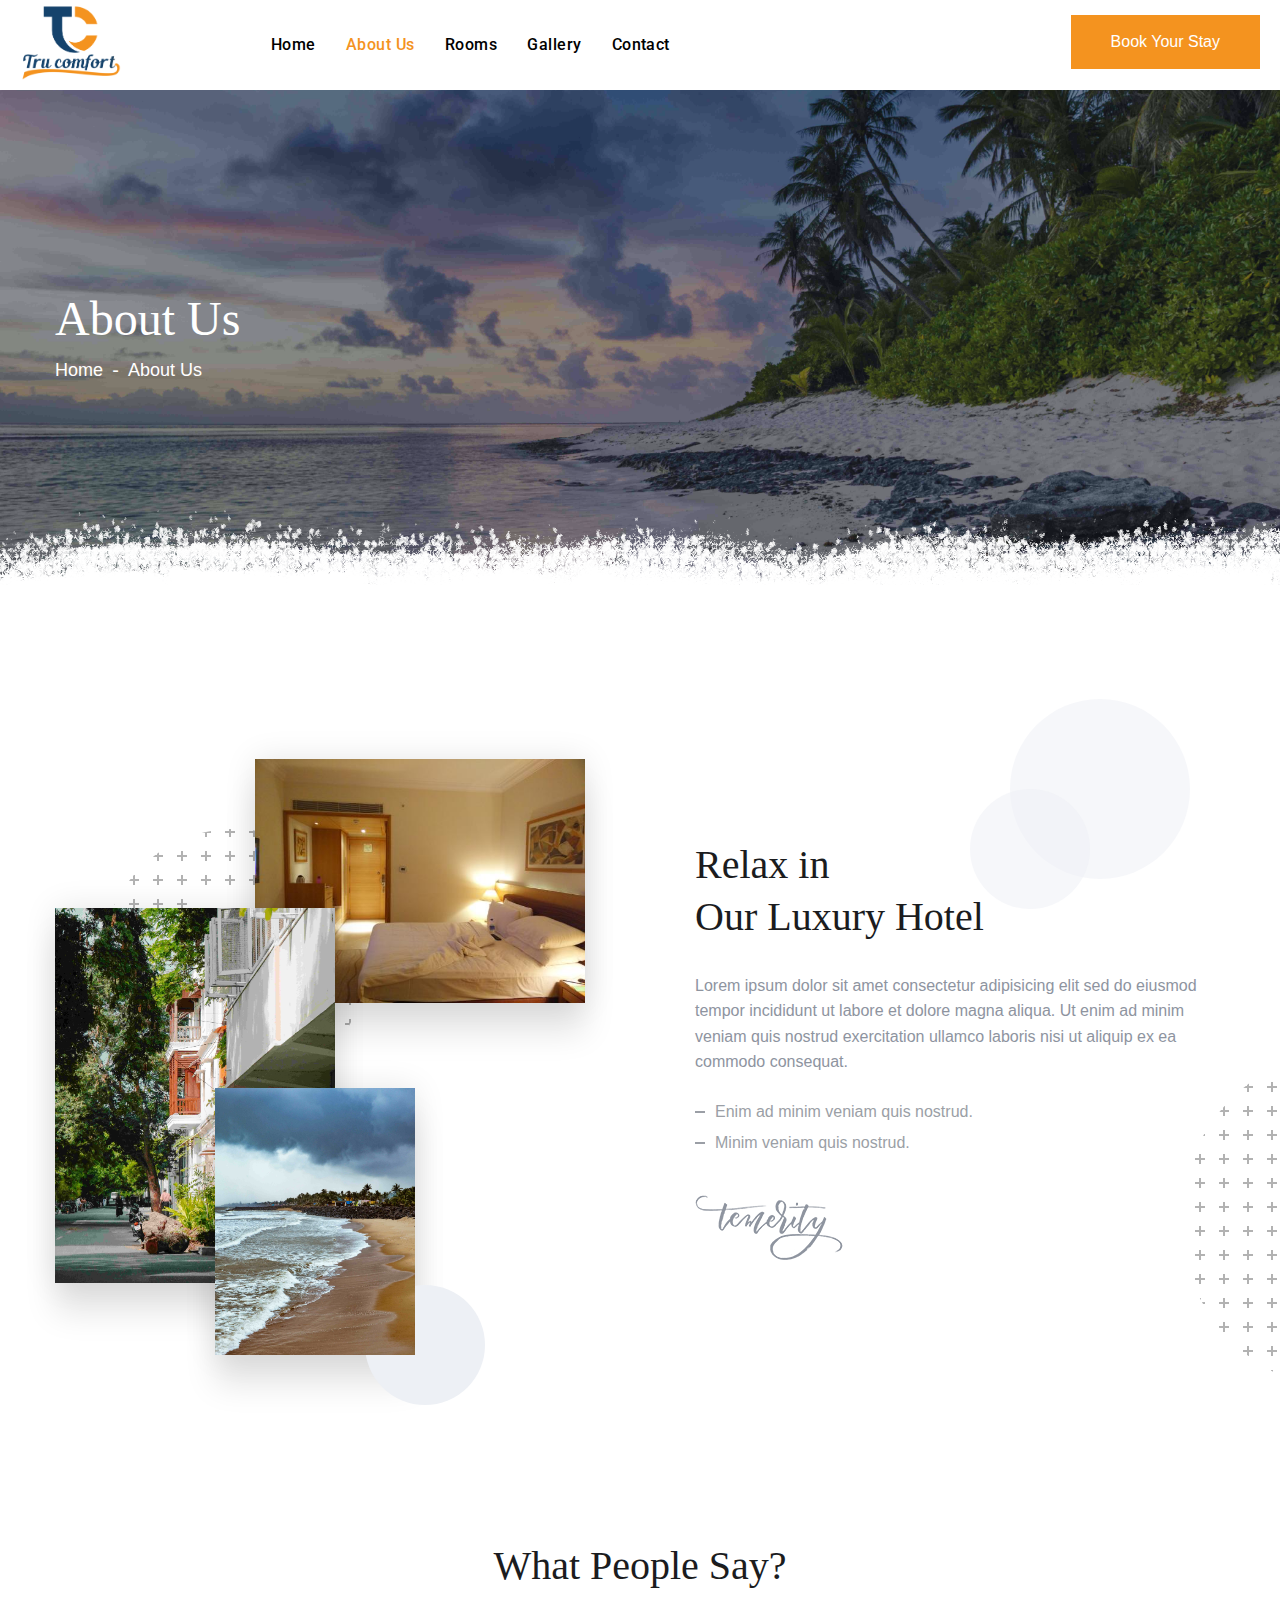
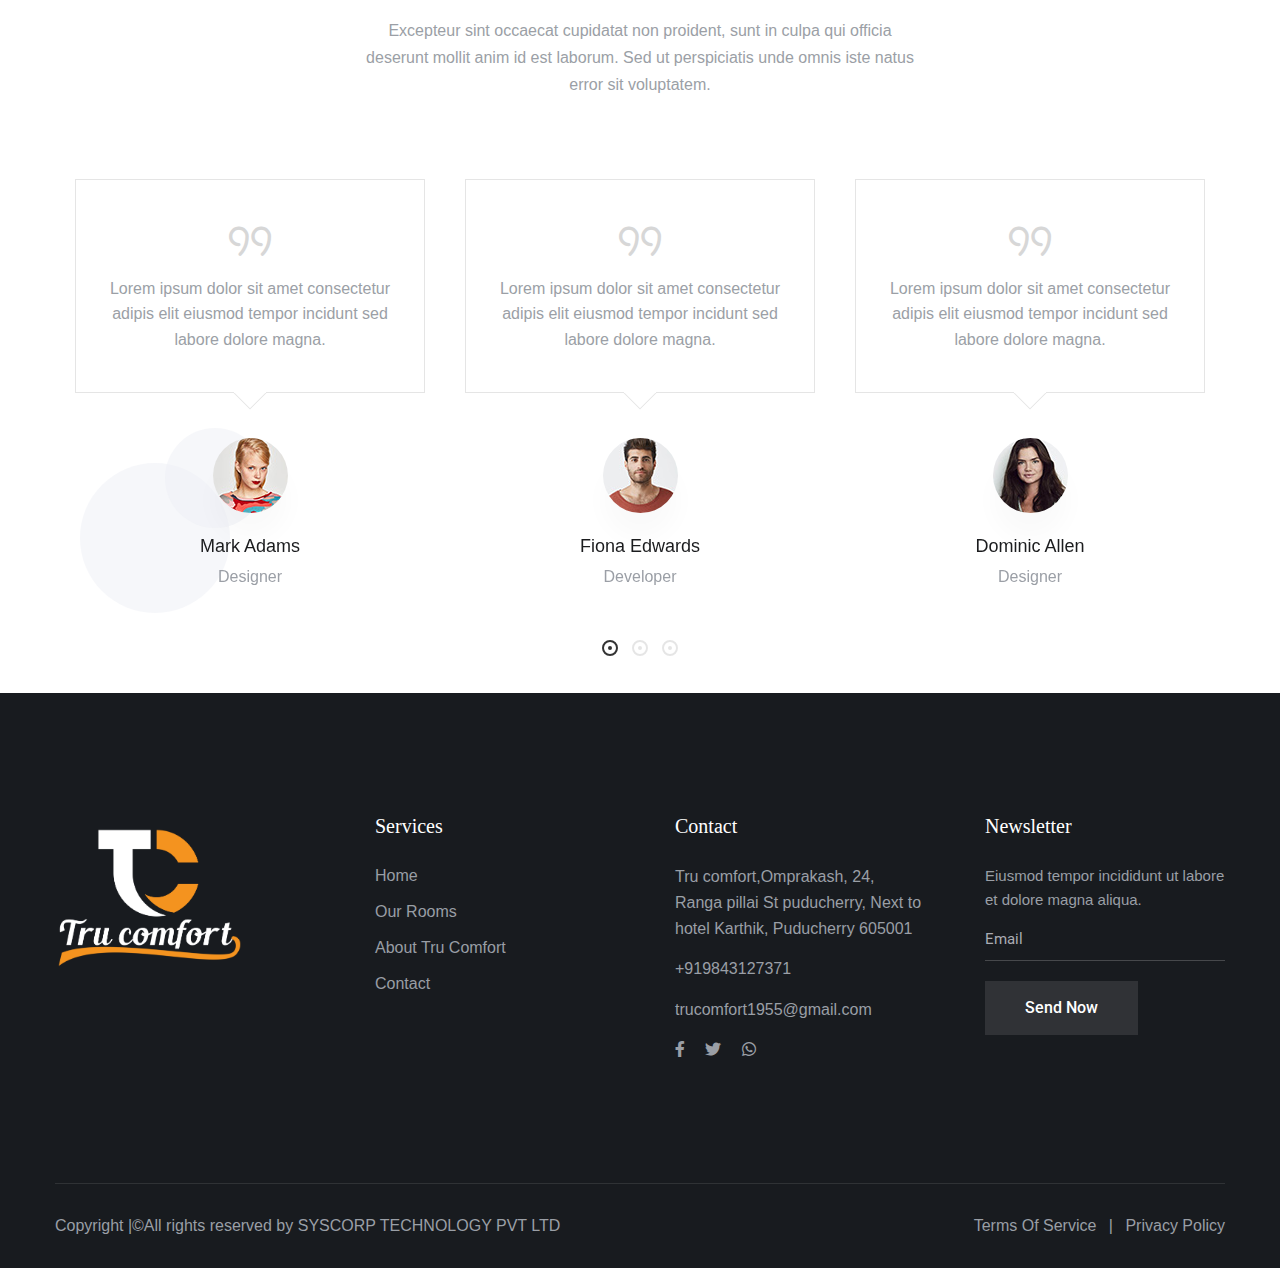
<file: about.html>
<!DOCTYPE html>
<html lang="en">

<head>
<meta charset="utf-8">
<title>Tru Comfort - Hotel | About Tru Comfort</title>
<!-- Stylesheets -->
<link href="css/bootstrap.css" rel="stylesheet">
<link href="css/style.css" rel="stylesheet">
<!-- Responsive File -->
<link href="css/responsive.css" rel="stylesheet">

<link rel="shortcut icon" href="images/webicon.png" type="image/x-icon" />
<link rel="icon" href="images/webicon.png" type="image/x-icon" />
<!-- Responsive Settings -->
<meta http-equiv="X-UA-Compatible" content="IE=edge">
<meta name="viewport" content="width=device-width, initial-scale=1.0, maximum-scale=1.0, user-scalable=0">

</head>

<body>

<div class="page-wrapper">
    <!-- Preloader -->
    <div class="preloader"><div class="icon"></div></div>

    <!-- Main Header -->
    <header class="main-header header-style-one">

        <!-- Header Upper -->
        <div class="header-upper">
            <div class="inner-container clearfix">
                <!--Logo-->
                <div class="logo-box">
                    <div class="logo"><a href="index.html" title="Tru Comfort - Hotel"><img src="images/TC_home.png" alt="Tru Comfort - Hotel" title="Tru Comfort - Hotel"></a></div>
                </div>
                <div class="nav-outer clearfix">
                    <!--Mobile Navigation Toggler-->
                     <div class="mobile-nav-toggler"><span class="icon flaticon-menu-2"></span><span class="txt">Menu</span></div>

                    <!-- Main Menu -->
                    <nav class="main-menu navbar-expand-md navbar-light">
                        <div class="collapse navbar-collapse show clearfix" id="navbarSupportedContent">
                            <ul class="navigation clearfix">
                                <li class=""><a href="index.html">Home</a></li>
                               
                                <li class="current"><a href="about.html">About Us</a></li>
                                <li class=""><a href="rooms-grid.html">Rooms</a>

                                </li>

                                <li class=""><a href="gallery.html">Gallery</a>
                                  
                                </li>
                                <li><a href="contact.html">Contact</a></li>
                            </ul>
                        </div>
                    </nav>
                </div>

                <div class="other-links clearfix">
                    <div class="info">
                        <ul class="clearfix">
                            <li><a href="#"><span class="icon flaticon-padlock"></span><span class="txt">Login</span></a></li>
                            <li>
                                <a href="te:+919843127371"><span class="icon flaticon-smartphone-2"></span><span class="txt">+919843127371</span></a>
                              </li>
                        </ul>
                    </div>
                   <div class="link-box">
              <a href="rooms-grid.html" class="theme-btn btn-style-one"><span class="btn-title">Book Your
                  Stay</span></a>
            </div>
                </div>

            </div>
        </div>
        <!--End Header Upper-->

        <!-- Mobile Menu  -->
        <div class="mobile-menu">
            <div class="close-btn"><span class="icon flaticon-targeting-cross"></span></div>
            <div class="menu-backdrop"></div>
            <div class="nav-logo"><a href="index.html"><img src="images/footer_mobile.png" alt="" title=""></a></div>
            <nav class="menu-box">
                <div class="menu-outer"><!--Here Menu Will Come Automatically Via Javascript / Same Menu as in Header--></div>
            </nav>
            <div class="nav-bottom">
                <div class="copyright"> Copyright |©All rights reserved by SYSCORP TECHNOLOGY PVT LTD</div>

                <!--Social Links-->
                <div class="social-links">
                    <ul class="clearfix">
                        <li><a href="#"><span class="fab fa-facebook-f"></span></a></li>
                        <li><a href="#"><span class="fab fa-twitter"></span></a></li>
                        <li><a href="#"><span class="fab fa-whatsapp"></span></a></li>
                    </ul>
                </div>
            </div>
        </div><!-- End Mobile Menu -->

    </header>
    <!-- End Main Header -->


    <!-- Banner Section -->
    <section class="page-banner">
        <div class="image-layer" style="background-image:url(images/pondy/05.jpg);"></div>
        <div class="banner-bottom-pattern"></div>

        <div class="banner-inner">
            <div class="auto-container">
                <div class="inner-container clearfix">
                    <h1>About Us</h1>
                    <div class="page-nav">
                        <ul class="bread-crumb clearfix">
                            <li><a href="index.html">Home</a></li>
                            <li class="active">About Us</li>
                        </ul>
                    </div>
                </div>
            </div>
        </div>
    </section>
    <!--End Banner Section -->

    <!--Featured Section-->
    <section class="featured-section-four about-page">
        <span class="dotted-pattern dotted-pattern-11"></span>
        <div class="circles-two">
            <div class="c-1"></div>
            <div class="c-2"></div>
        </div>
        <div class="auto-container">
            <div class="row clearfix">
                <!--Text Column-->
                <div class="text-column col-lg-6 col-md-12 col-sm-12">
                    <div class="inner">
                        <div class="sec-title">
                            <h2>Relax in <br>Our Luxury Hotel</h2>
                        </div>
                        <div class="text">Lorem ipsum dolor sit amet consectetur adipisicing elit sed do eiusmod tempor incididunt ut labore et dolore magna aliqua. Ut enim ad minim veniam quis nostrud exercitation ullamco laboris nisi ut aliquip ex ea commodo consequat.</div>
                        <ul class="features">
                                <li>Enim ad minim veniam quis nostrud.</li>
                                <li>Minim veniam quis nostrud.</li>
                            </ul>
                        <div class="signature"><img src="images/resource/signature-1.png" alt="" title=""></div>
                    </div>
                </div>
                <!--Image Column-->
                <div class="image-column col-lg-6 col-md-12 col-sm-12">
                    <div class="inner">
                        <span class="dotted-pattern dotted-pattern-10"></span>
                        <div class="image-box clearfix">
                            <figure class="image wow fadeInUp" data-wow-delay="0ms" data-wow-duration="1500ms"><img src="images/source/room.jpg" alt="" title=""></figure>
                            <figure class="image wow fadeInRight" data-wow-delay="0ms" data-wow-duration="1500ms"><img src="images/source/02.jpg" alt="" title=""></figure>
                            <figure class="image wow fadeInLeft" data-wow-delay="300ms" data-wow-duration="1500ms"><img src="images/source/04.jpg" alt="" title=""></figure>
                        </div>
                    </div>
                </div>
            </div>
        </div>
    </section>

    <!--Testimonials Section-->
    <section class="testimonials-section">
        <div class="circles-two">
            <div class="c-1"></div>
            <div class="c-2"></div>
        </div>
        <div class="auto-container">
            <div class="sec-title centered">
                <h2>What People Say?</h2>
                <div class="lower-text">Excepteur sint occaecat cupidatat non proident, sunt in culpa qui officia deserunt mollit anim id est laborum. Sed ut perspiciatis unde omnis iste natus error sit voluptatem.</div>
            </div>

            <div class="carousel-box">
                <div class="testimonial-carousel owl-theme owl-carousel">
                    <div class="testimonial-block">
                        <div class="inner">
                            <div class="content-box">
                                <div class="content">
                                    <div class="quote-icon"><span class="flaticon-quote-1"></span></div>
                                    <div class="text">Lorem ipsum dolor sit amet consectetur adipis elit eiusmod tempor incidunt sed labore dolore magna.</div>
                                </div>
                            </div>
                            
                            <div class="info">
                                <div class="image"><img src="images/resource/testi-thumb-1.jpg" alt=""></div>
                                <div class="name">Mark Adams</div>
                                <div class="designation">Designer</div>
                            </div>
                        </div>
                    </div>
                    <div class="testimonial-block">
                        <div class="inner">
                            <div class="content-box">
                                <div class="content">
                                    <div class="quote-icon"><span class="flaticon-quote-1"></span></div>
                                    <div class="text">Lorem ipsum dolor sit amet consectetur adipis elit eiusmod tempor incidunt sed labore dolore magna.</div>
                                </div>
                            </div>
                            
                            <div class="info">
                                <div class="image"><img src="images/resource/testi-thumb-2.jpg" alt=""></div>
                                <div class="name">Fiona Edwards</div>
                                <div class="designation">Developer</div>
                            </div>
                        </div>
                    </div>
                    <div class="testimonial-block">
                        <div class="inner">
                            <div class="content-box">
                                <div class="content">
                                    <div class="quote-icon"><span class="flaticon-quote-1"></span></div>
                                    <div class="text">Lorem ipsum dolor sit amet consectetur adipis elit eiusmod tempor incidunt sed labore dolore magna.</div>
                                </div>
                            </div>
                            
                            <div class="info">
                                <div class="image"><img src="images/resource/testi-thumb-3.jpg" alt=""></div>
                                <div class="name">Dominic Allen</div>
                                <div class="designation">Designer</div>
                            </div>
                        </div>
                    </div>
                    <div class="testimonial-block">
                        <div class="inner">
                            <div class="content-box">
                                <div class="content">
                                    <div class="quote-icon"><span class="flaticon-quote-1"></span></div>
                                    <div class="text">Lorem ipsum dolor sit amet consectetur adipis elit eiusmod tempor incidunt sed labore dolore magna.</div>
                                </div>
                            </div>
                            
                            <div class="info">
                                <div class="image"><img src="images/resource/testi-thumb-1.jpg" alt=""></div>
                                <div class="name">Mark Adams</div>
                                <div class="designation">Designer</div>
                            </div>
                        </div>
                    </div>
                    <div class="testimonial-block">
                        <div class="inner">
                            <div class="content-box">
                                <div class="content">
                                    <div class="quote-icon"><span class="flaticon-quote-1"></span></div>
                                    <div class="text">Lorem ipsum dolor sit amet consectetur adipis elit eiusmod tempor incidunt sed labore dolore magna.</div>
                                </div>
                            </div>
                            
                            <div class="info">
                                <div class="image"><img src="images/resource/testi-thumb-2.jpg" alt=""></div>
                                <div class="name">Fiona Edwards</div>
                                <div class="designation">Developer</div>
                            </div>
                        </div>
                    </div>
                    <div class="testimonial-block">
                        <div class="inner">
                            <div class="content-box">
                                <div class="content">
                                    <div class="quote-icon"><span class="flaticon-quote-1"></span></div>
                                    <div class="text">Lorem ipsum dolor sit amet consectetur adipis elit eiusmod tempor incidunt sed labore dolore magna.</div>
                                </div>
                            </div>
                            
                            <div class="info">
                                <div class="image"><img src="images/resource/testi-thumb-3.jpg" alt=""></div>
                                <div class="name">Dominic Allen</div>
                                <div class="designation">Designer</div>
                            </div>
                        </div>
                    </div>
                    <div class="testimonial-block">
                        <div class="inner">
                            <div class="content-box">
                                <div class="content">
                                    <div class="quote-icon"><span class="flaticon-quote-1"></span></div>
                                    <div class="text">Lorem ipsum dolor sit amet consectetur adipis elit eiusmod tempor incidunt sed labore dolore magna.</div>
                                </div>
                            </div>
                            
                            <div class="info">
                                <div class="image"><img src="images/resource/testi-thumb-1.jpg" alt=""></div>
                                <div class="name">Mark Adams</div>
                                <div class="designation">Designer</div>
                            </div>
                        </div>
                    </div>
                    <div class="testimonial-block">
                        <div class="inner">
                            <div class="content-box">
                                <div class="content">
                                    <div class="quote-icon"><span class="flaticon-quote-1"></span></div>
                                    <div class="text">Lorem ipsum dolor sit amet consectetur adipis elit eiusmod tempor incidunt sed labore dolore magna.</div>
                                </div>
                            </div>
                            
                            <div class="info">
                                <div class="image"><img src="images/resource/testi-thumb-2.jpg" alt=""></div>
                                <div class="name">Fiona Edwards</div>
                                <div class="designation">Developer</div>
                            </div>
                        </div>
                    </div>
                    <div class="testimonial-block">
                        <div class="inner">
                            <div class="content-box">
                                <div class="content">
                                    <div class="quote-icon"><span class="flaticon-quote-1"></span></div>
                                    <div class="text">Lorem ipsum dolor sit amet consectetur adipis elit eiusmod tempor incidunt sed labore dolore magna.</div>
                                </div>
                            </div>
                            
                            <div class="info">
                                <div class="image"><img src="images/resource/testi-thumb-3.jpg" alt=""></div>
                                <div class="name">Dominic Allen</div>
                                <div class="designation">Designer</div>
                            </div>
                        </div>
                    </div>
                </div>
            </div>

        </div>
    </section>

    <!-- Main Footer -->
    <footer class="main-footer">
        <div class="top-pattern-layer-dark"></div>

        <!--Widgets Section-->
        <div class="widgets-section">
            <div class="auto-container">
                <div class="row clearfix footer_items">
                    <!--Column-->
                    <div class="column col-lg-3 col-md-6">
                        <div class="footer-widget about-widget">
                            <div class="logo footer_logo">
                                <a href="#"><img src="images/footer_mobile.png" alt="" /></a>
                            </div>
                        </div>
                    </div>

                    <!--Column-->
                    <div class="column col-lg-3 col-md-6">
                        <div class="footer-widget links-widget">
                            <div class="widget-content">
                                <div class="clearfix">
                                    <div class="">
                                        <div class="widget-title">
                                            <h4>Services</h4>
                                        </div>
                                        <ul class="links">
                                            <li><a href="index.html">Home</a></li>
                                            <li><a href="rooms-grid.html">Our Rooms</a></li>
                                            <li><a href="about.html">About Tru Comfort</a></li>
                                            <li><a href="contact.html">Contact</a></li>
                                        </ul>
                                    </div>
                                   
                                </div>
                            </div>
                        </div>
                    </div>
                    <!---column-->
                    <div class="column col-lg-3 col-md-6">
                        <div class="footer-widget links-widget">
                            <div class="widget-content">
                                <div class="clearfix">
                                    <div class="">
                                        <div class="widget-title">
                                            <h4>Contact</h4>
                                        </div>
                                        <ul class="info">
                                            <li class="address">
                                              Tru comfort,Omprakash, 24, Ranga pillai St puducherry, Next to hotel Karthik,  Puducherry 605001
                                            </li>
                                            <li class="phone">
                                                <a href="tel:+919843127371">+919843127371</a>
                                            </li>
                                            <li class="email">
                                                <a href="mailto:trucomfort1955@gmail.com">trucomfort1955@gmail.com</a>
                                            </li>
                                            <li class="social-links">
                                                <a href="#"><span class="fab fa-facebook-f"></span></a>
                                                <a href="#"><span class="fab fa-twitter"></span></a>
                                                <a href="#"><span class="fab fa-whatsapp"></span></a>
                                            </li>
                                        </ul>
                                    </div>
                                   
                                </div>
                            </div>
                        </div>
                    </div>
                    
                    <!--Column-->
                    <div class="column col-lg-3 col-md-6">
                        <div class="footer-widget newsletter-widget">
                            <div class="widget-title">
                                <h4>Newsletter</h4>
                            </div>
                            <div class="text">
                                Eiusmod tempor incididunt ut labore et dolore magna aliqua.
                            </div>
                            <!--Newsletter-->
                            <div class="newsletter-form">
                                <form method="post" action="https://t.commonsupport.com/hotera/contact.html">
                                    <div class="form-group clearfix">
                                        <input type="email" name="email" value="" placeholder="Email" required />
                                        <button type="submit" class="theme-btn btn-style-one">
                                            <span class="btn-title">Send Now</span>
                                        </button>
                                    </div>
                                </form>
                            </div>
                        </div>
                    </div>
                </div>
            </div>
        </div>

        <!-- Footer Bottom -->
        <div class="footer-bottom">
            <div class="auto-container">
                <div class="inner clearfix">
                    <div class="copyright">
                        Copyright |©All rights reserved by SYSCORP TECHNOLOGY PVT LTD
                    </div>
                    <div class="bottom-links">
                        <a href="#">Terms of Service</a> &ensp;|&ensp;
                        <a href="#">Privacy Policy</a>
                    </div>
                </div>
            </div>
        </div>
    </footer>

</div>
<!--End pagewrapper--><!--Scroll to top--><div class="scroll-to-top scroll-to-target" data-target="html"><span class="flaticon-up-arrow"></span></div>

<script src="js/jquery.js"></script>
<script src="js/popper.min.js"></script>
<script src="js/bootstrap.min.js"></script>
<script src="js/jquery-ui.js"></script>
<script src="js/jquery.fancybox.js"></script>
<script src="js/owl.js"></script>
<script src="js/scrollbar.js"></script>
<script src="js/appear.js"></script>
<script src="js/wow.js"></script>
<script src="js/custom-script.js"></script>

</body>

</html>
</file>
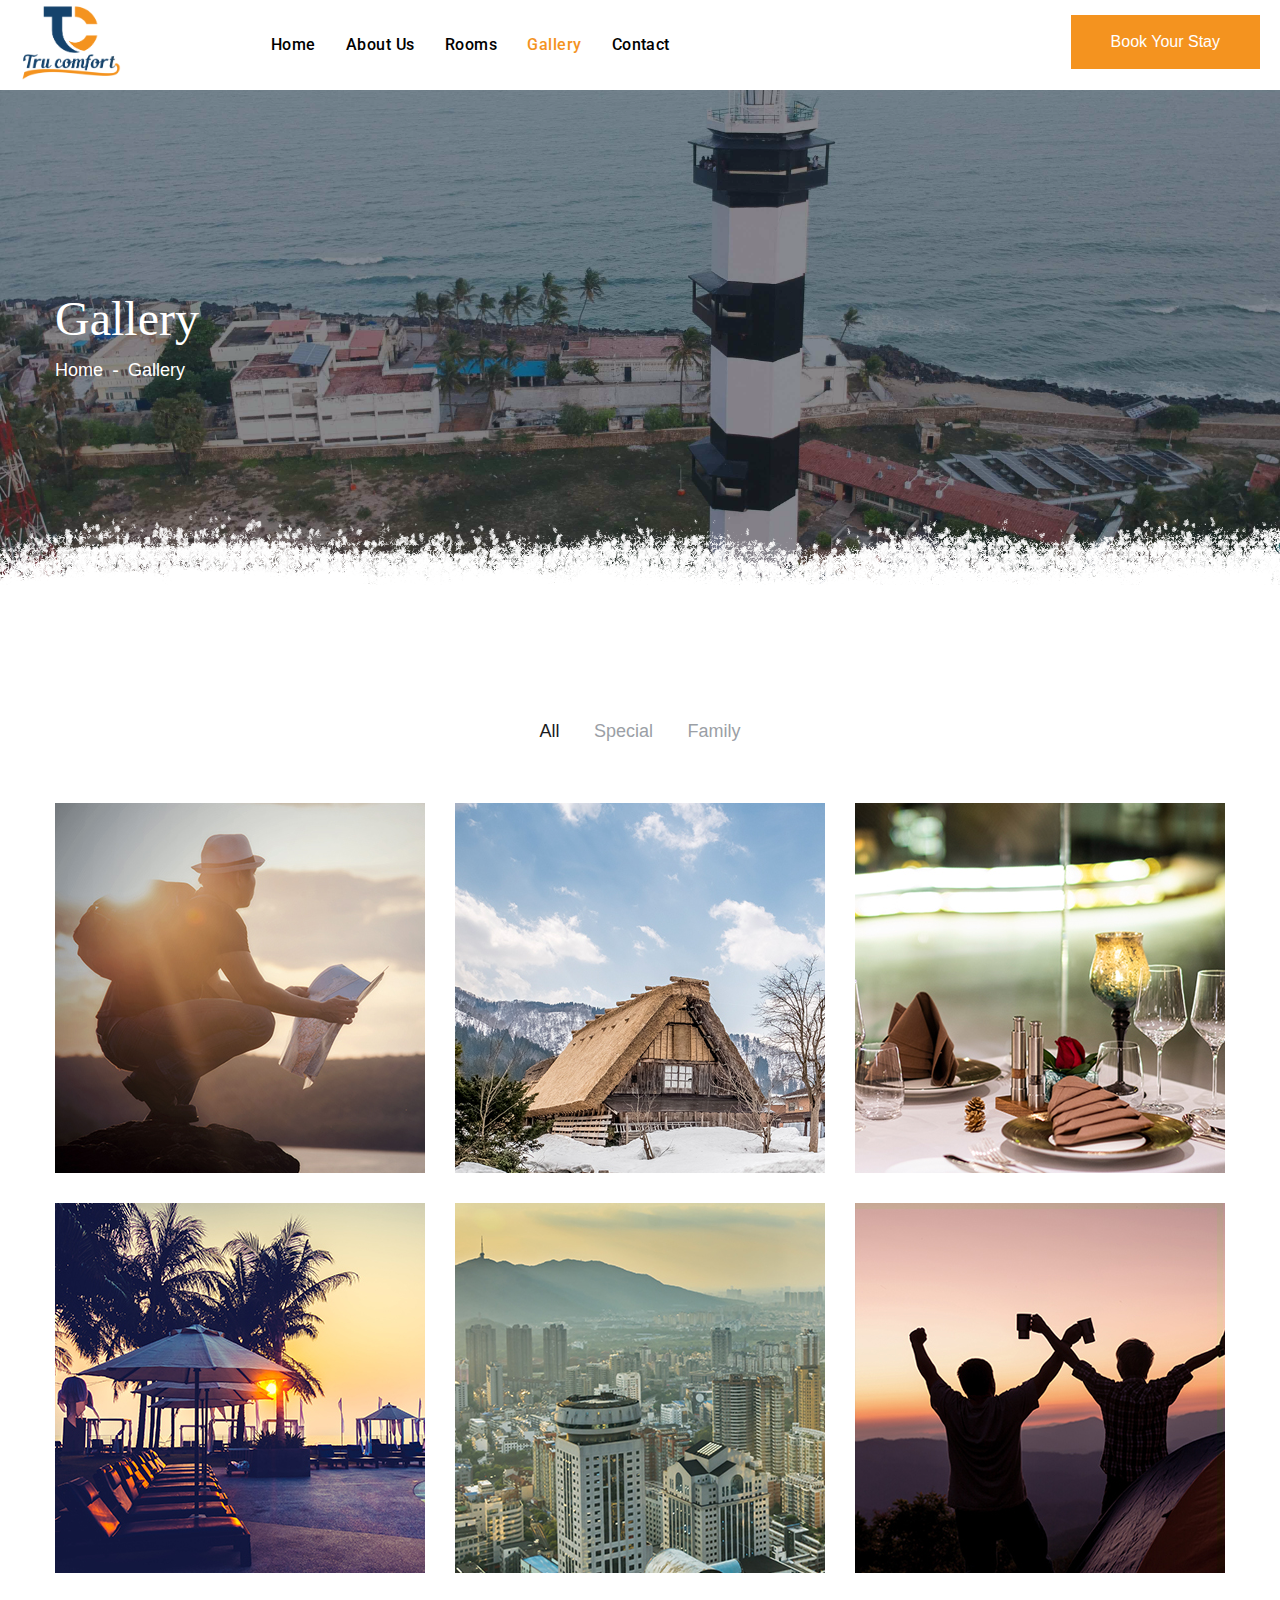
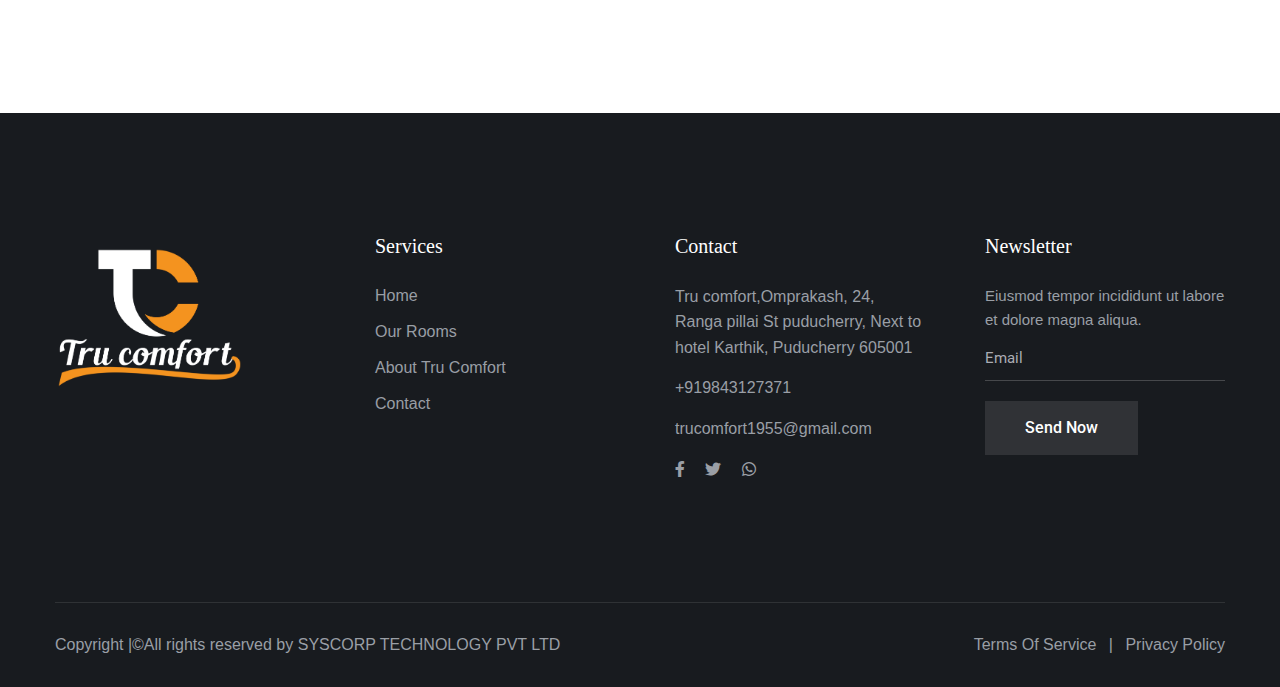
<file: gallery.html>
<!DOCTYPE html>
<html lang="en">


<head>
    <meta charset="utf-8">
    <title>Tru Comfort - Hotel| Gallery Grid</title>
    <!-- Stylesheets -->
    <link href="css/bootstrap.css" rel="stylesheet">
    <link href="css/style.css" rel="stylesheet">
    <!-- Responsive File -->
    <link href="css/responsive.css" rel="stylesheet">

    <link rel="shortcut icon" href="images/webicon.png" type="image/x-icon" />
    <link rel="icon" href="images/webicon.png" type="image/x-icon" />

    <!-- Responsive Settings -->
    <meta http-equiv="X-UA-Compatible" content="IE=edge">
    <meta name="viewport" content="width=device-width, initial-scale=1.0, maximum-scale=1.0, user-scalable=0">

</head>

<body>

    <div class="page-wrapper">
        <!-- Preloader -->
        <div class="preloader">
            <div class="icon"></div>
        </div>

        <!-- Main Header -->
        <header class="main-header header-style-one">

            <!-- Header Upper -->
            <div class="header-upper">
                <div class="inner-container clearfix">
                    <!--Logo-->
                    <div class="logo-box">
                        <div class="logo"><a href="index.html" title="Tru Comfort - Hotel"><img
                                    src="images/TC_home.png" alt="Tru Comfort - Hotel"
                                    title="Tru Comfort - Hotel"></a></div>
                    </div>
                    <div class="nav-outer clearfix">
                        <!--Mobile Navigation Toggler-->
                        <div class="mobile-nav-toggler"><span class="icon flaticon-menu-2"></span><span
                                class="txt">Menu</span></div>

                        <!-- Main Menu -->
                        <nav class="main-menu navbar-expand-md navbar-light">
                            <div class="collapse navbar-collapse show clearfix" id="navbarSupportedContent">
                                <ul class="navigation clearfix">
                                    <li class=""><a href="index.html">Home</a></li>
                                    <li><a href="about.html">About Us</a></li>
                                    <li class=""><a href="rooms-grid.html">Rooms</a>

                                    </li>

                                    <li class="current"><a href="gallery.html">Gallery</a>

                                    </li>
                                    <!-- <li><a href="blog.html">Blog</a> </li> -->
                                    <li><a href="contact.html">Contact</a></li>
                                </ul>
                            </div>
                        </nav>
                    </div>

                    <div class="other-links clearfix">
                        <div class="info">
                            <ul class="clearfix">
                                <li><a href="#"><span class="icon flaticon-padlock"></span><span
                                            class="txt">Login</span></a></li>
                                <li>
                                    <a href="te:+919843127371"><span class="icon flaticon-smartphone-2"></span><span
                                            class="txt">+919843127371</span></a>
                                </li>
                            </ul>
                        </div>
                        <div class="link-box">
                            <a href="rooms-grid.html" class="theme-btn btn-style-one"><span class="btn-title">Book Your
                                    Stay</span></a>
                        </div>
                    </div>

                </div>
            </div>
            <!--End Header Upper-->

            <!-- Mobile Menu  -->
            <div class="mobile-menu">
                <div class="close-btn"><span class="icon flaticon-targeting-cross"></span></div>
                <div class="menu-backdrop"></div>
                <div class="nav-logo"><a href="index.html"><img src="images/footer_mobile.png" alt="" title=""></a>
                </div>
                <nav class="menu-box">
                    <div class="menu-outer">
                        <!--Here Menu Will Come Automatically Via Javascript / Same Menu as in Header--></div>
                </nav>
                <div class="nav-bottom">
                    <div class="copyright"> Copyright |©All rights reserved by SYSCORP TECHNOLOGY PVT LTD</div>

                    <!--Social Links-->
                    <div class="social-links">
                        <ul class="clearfix">
                            <li><a href="#"><span class="fab fa-facebook-f"></span></a></li>
                            <li><a href="#"><span class="fab fa-twitter"></span></a></li>
                            <li><a href="#"><span class="fab fa-whatsapp"></span></a></li>

                        </ul>
                    </div>
                </div>
            </div><!-- End Mobile Menu -->

        </header>
        <!-- End Main Header -->


        <!-- Banner Section -->
        <section class="page-banner">
            <div class="image-layer" style="background-image:url(images/pondy/01.jpg);"></div>
            <div class="banner-bottom-pattern"></div>

            <div class="banner-inner">
                <div class="auto-container">
                    <div class="inner-container clearfix">
                        <h1>Gallery</h1>
                        <div class="page-nav">
                            <ul class="bread-crumb clearfix">
                                <li><a href="index.html">Home</a></li>
                                <li class="active">Gallery</li>
                            </ul>
                        </div>
                    </div>
                </div>
            </div>
        </section>
        <!--End Banner Section -->

        <!--Gallery Section-->
        <section class="gallery-section-two">
            <div class="auto-container">
                <!--Mixit Galery-->
                <div class="mixit-gallery filter-gallery">
                    <div class="filters clearfix">
                        <ul class="filter-tabs filter-btns clearfix">
                            <li class="filter active" data-role="button" data-filter="all">All</li>
                            <li class="filter" data-role="button" data-filter=".special">Special</li>
                            <!-- <li class="filter" data-role="button" data-filter=".luxury">Luxury</li> -->
                            <li class="filter" data-role="button" data-filter=".family">Family</li>
                            <!-- <li class="filter" data-role="button" data-filter=".fitness">Fitness & Spa</li> -->
                            <!-- <li class="filter" data-role="button" data-filter=".activity">Activities</li> -->
                        </ul>
                    </div>

                    <div class="filter-list row clearfix">
                        <!--Item-->
                        <div class="gallery-item mix all fitness col-lg-4 col-md-6 col-sm-12">
                            <div class="gallery-block wow fadeInUp" data-wow-delay="0ms" data-wow-duration="1500ms">
                                <div class="inner-box">
                                    <div class="image">
                                        <img src="images/gallery/13.jpg" alt="" title="">
                                    </div>
                                    <a href="images/gallery/13.jpg" class="overlink lightbox-image"
                                        data-fancybox="gallery-1"><span class="icon flaticon-cross"></span></a>
                                </div>
                            </div>
                        </div>

                        <!--Item-->
                        <div class="gallery-item mix all special activity col-lg-4 col-md-6 col-sm-12">
                            <div class="gallery-block wow fadeInUp" data-wow-delay="300ms" data-wow-duration="1500ms">
                                <div class="inner-box">
                                    <div class="image">
                                        <img src="images/gallery/14.jpg" alt="" title="">
                                    </div>
                                    <a href="images/gallery/14.jpg" class="overlink lightbox-image"
                                        data-fancybox="gallery-1"><span class="icon flaticon-cross"></span></a>
                                </div>
                            </div>
                        </div>

                        <!--Item-->
                        <div class="gallery-item mix all special luxury col-lg-4 col-md-6 col-sm-12">
                            <div class="gallery-block wow fadeInUp" data-wow-delay="600ms" data-wow-duration="1500ms">
                                <div class="inner-box">
                                    <div class="image">
                                        <img src="images/gallery/15.jpg" alt="" title="">
                                    </div>
                                    <a href="images/gallery/15.jpg" class="overlink lightbox-image"
                                        data-fancybox="gallery-1"><span class="icon flaticon-cross"></span></a>
                                </div>
                            </div>
                        </div>

                        <!--Item-->
                        <div
                            class="gallery-item mix all special luxury family fitness activity col-lg-4 col-md-6 col-sm-12">
                            <div class="gallery-block wow fadeInUp" data-wow-delay="0ms" data-wow-duration="1500ms">
                                <div class="inner-box">
                                    <div class="image">
                                        <img src="images/gallery/16.jpg" alt="" title="">
                                    </div>
                                    <a href="images/gallery/16.jpg" class="overlink lightbox-image"
                                        data-fancybox="gallery-1"><span class="icon flaticon-cross"></span></a>
                                </div>
                            </div>
                        </div>

                        <!--Item-->
                        <div class="gallery-item mix all special fitness activity col-lg-4 col-md-6 col-sm-12">
                            <div class="gallery-block wow fadeInUp" data-wow-delay="300ms" data-wow-duration="1500ms">
                                <div class="inner-box">
                                    <div class="image">
                                        <img src="images/gallery/17.jpg" alt="" title="">
                                    </div>
                                    <a href="images/gallery/17.jpg" class="overlink lightbox-image"
                                        data-fancybox="gallery-1"><span class="icon flaticon-cross"></span></a>
                                </div>
                            </div>
                        </div>

                        <!--Item-->
                        <div
                            class="gallery-item mix all special luxury family fitness activity col-lg-4 col-md-6 col-sm-12">
                            <div class="gallery-block wow fadeInUp" data-wow-delay="600ms" data-wow-duration="1500ms">
                                <div class="inner-box">
                                    <div class="image">
                                        <img src="images/gallery/18.jpg" alt="" title="">
                                    </div>
                                    <a href="images/gallery/18.jpg" class="overlink lightbox-image"
                                        data-fancybox="gallery-1"><span class="icon flaticon-cross"></span></a>
                                </div>
                            </div>
                        </div>

                    </div>
                </div>

            </div>
        </section>

        <!-- Main Footer -->
        <footer class="main-footer">
            <div class="top-pattern-layer-dark"></div>

            <!--Widgets Section-->
            <div class="widgets-section">
                <div class="auto-container">
                    <div class="row clearfix footer_items">
                        <!--Column-->
                        <div class="column col-lg-3 col-md-6">
                            <div class="footer-widget about-widget">
                                <div class="logo footer_logo">
                                    <a href="#"><img src="images/footer_mobile.png" alt="" /></a>
                                </div>
                            </div>
                        </div>

                        <!--Column-->
                        <div class="column col-lg-3 col-md-6">
                            <div class="footer-widget links-widget">
                                <div class="widget-content">
                                    <div class="clearfix">
                                        <div class="">
                                            <div class="widget-title">
                                                <h4>Services</h4>
                                            </div>
                                            <ul class="links">
                                                <li><a href="index.html">Home</a></li>
                                                <li><a href="rooms-grid.html">Our Rooms</a></li>
                                                <li><a href="about.html">About Tru Comfort</a></li>
                                                <li><a href="contact.html">Contact</a></li>
                                            </ul>
                                        </div>

                                    </div>
                                </div>
                            </div>
                        </div>
                        <!---column-->
                        <div class="column col-lg-3 col-md-6">
                            <div class="footer-widget links-widget">
                                <div class="widget-content">
                                    <div class="clearfix">
                                        <div class="">
                                            <div class="widget-title">
                                                <h4>Contact</h4>
                                            </div>
                                            <ul class="info">
                                                <li class="address">
                                                    Tru comfort,Omprakash, 24, Ranga pillai St puducherry, Next to hotel
                                                    Karthik, Puducherry 605001
                                                </li>
                                                <li class="phone">
                                                    <a href="tel:+919843127371">+919843127371</a>
                                                </li>
                                                <li class="email">
                                                    <a
                                                        href="mailto:trucomfort1955@gmail.com">trucomfort1955@gmail.com</a>
                                                </li>
                                                <li class="social-links">
                                                    <a href="#"><span class="fab fa-facebook-f"></span></a>
                                                    <a href="#"><span class="fab fa-twitter"></span></a>
                                                    <a href="#"><span class="fab fa-whatsapp"></span></a>
                                                </li>
                                            </ul>
                                        </div>

                                    </div>
                                </div>
                            </div>
                        </div>

                        <!--Column-->
                        <div class="column col-lg-3 col-md-6">
                            <div class="footer-widget newsletter-widget">
                                <div class="widget-title">
                                    <h4>Newsletter</h4>
                                </div>
                                <div class="text">
                                    Eiusmod tempor incididunt ut labore et dolore magna aliqua.
                                </div>
                                <!--Newsletter-->
                                <div class="newsletter-form">
                                    <form method="post" action="https://t.commonsupport.com/hotera/contact.html">
                                        <div class="form-group clearfix">
                                            <input type="email" name="email" value="" placeholder="Email" required />
                                            <button type="submit" class="theme-btn btn-style-one">
                                                <span class="btn-title">Send Now</span>
                                            </button>
                                        </div>
                                    </form>
                                </div>
                            </div>
                        </div>
                    </div>
                </div>
            </div>

            <!-- Footer Bottom -->
            <div class="footer-bottom">
                <div class="auto-container">
                    <div class="inner clearfix">
                        <div class="copyright">
                            Copyright |©All rights reserved by SYSCORP TECHNOLOGY PVT LTD
                        </div>
                        <div class="bottom-links">
                            <a href="#">Terms of Service</a> &ensp;|&ensp;
                            <a href="#">Privacy Policy</a>
                        </div>
                    </div>
                </div>
            </div>
        </footer>

    </div>
    <!--End pagewrapper--><!--Scroll to top-->
    <div class="scroll-to-top scroll-to-target" data-target="html"><span class="flaticon-up-arrow"></span></div>

    <script src="js/jquery.js"></script>
    <script src="js/popper.min.js"></script>
    <script src="js/bootstrap.min.js"></script>
    <script src="js/jquery-ui.js"></script>
    <script src="js/jquery.fancybox.js"></script>
    <script src="js/owl.js"></script>
    <script src="js/scrollbar.js"></script>
    <script src="js/mixitup.js"></script>
    <script src="js/appear.js"></script>
    <script src="js/wow.js"></script>
    <script src="js/custom-script.js"></script>

</body>


</html>
</file>
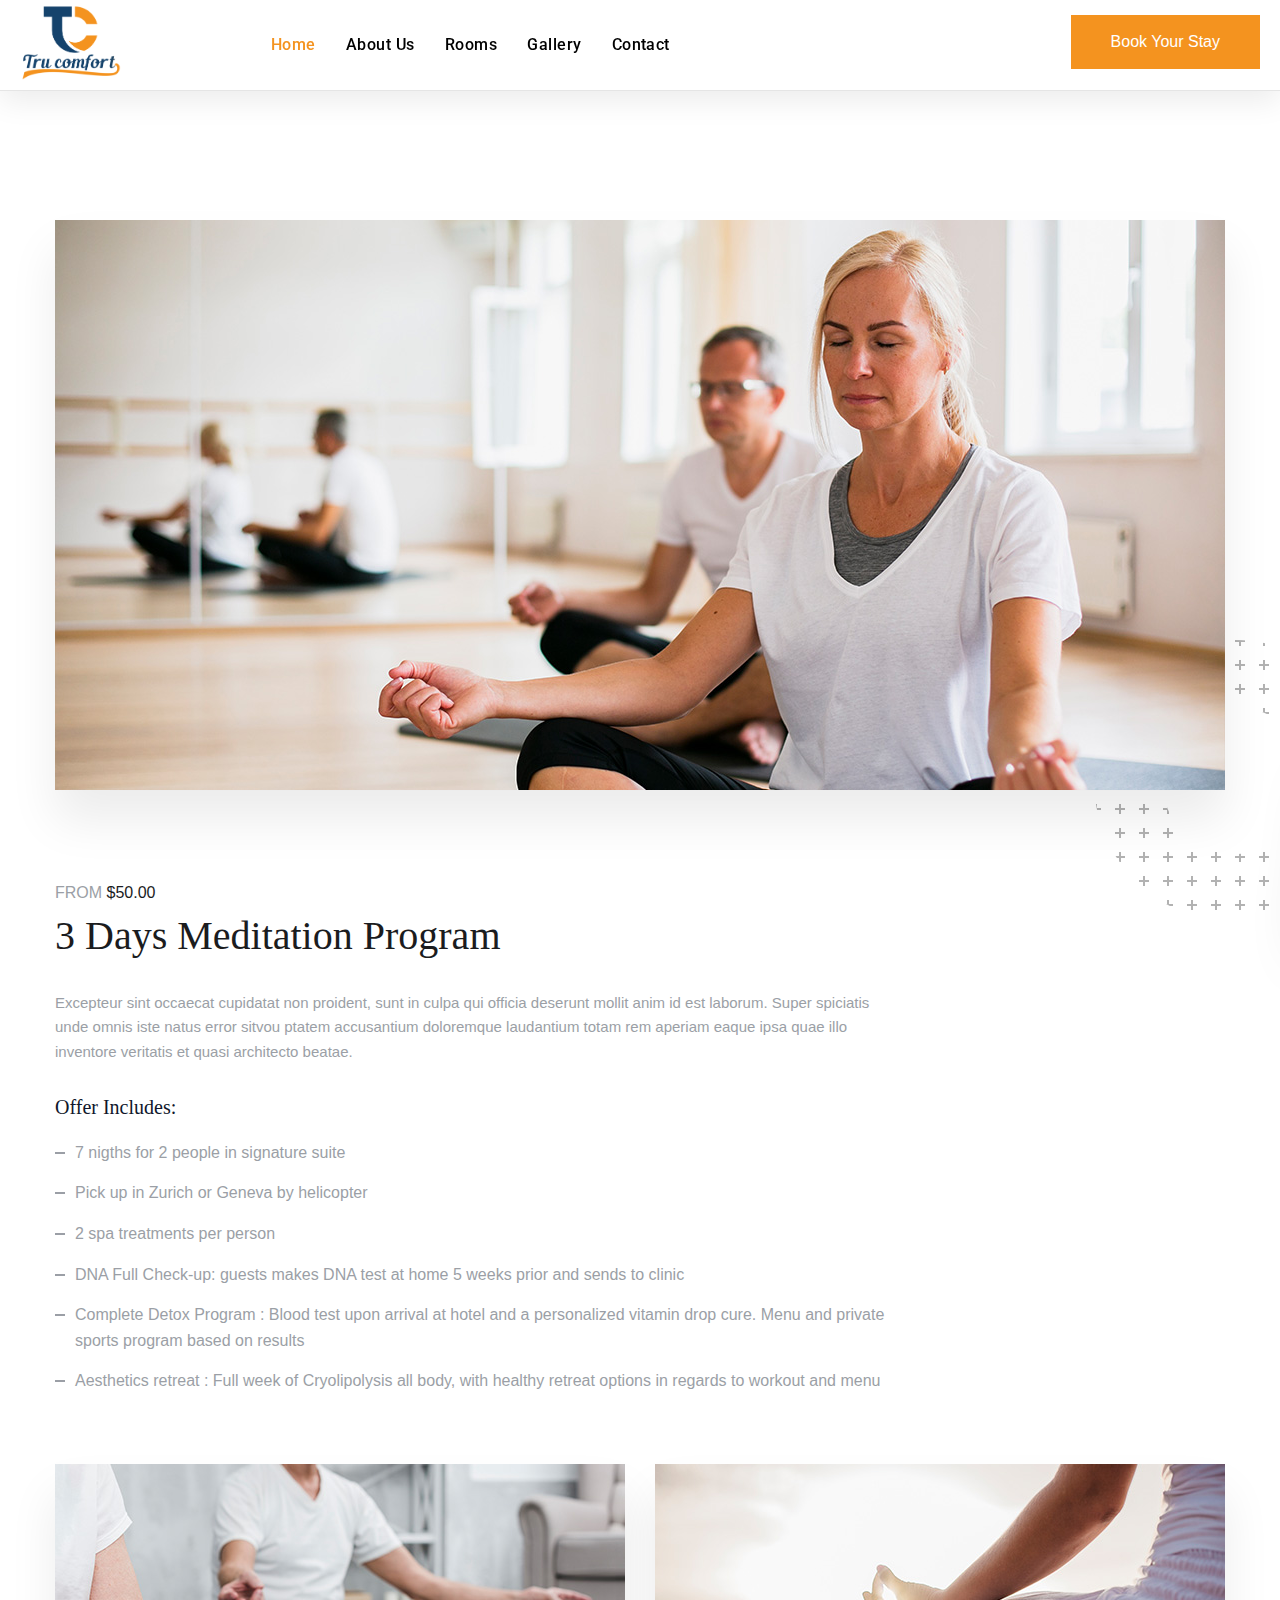
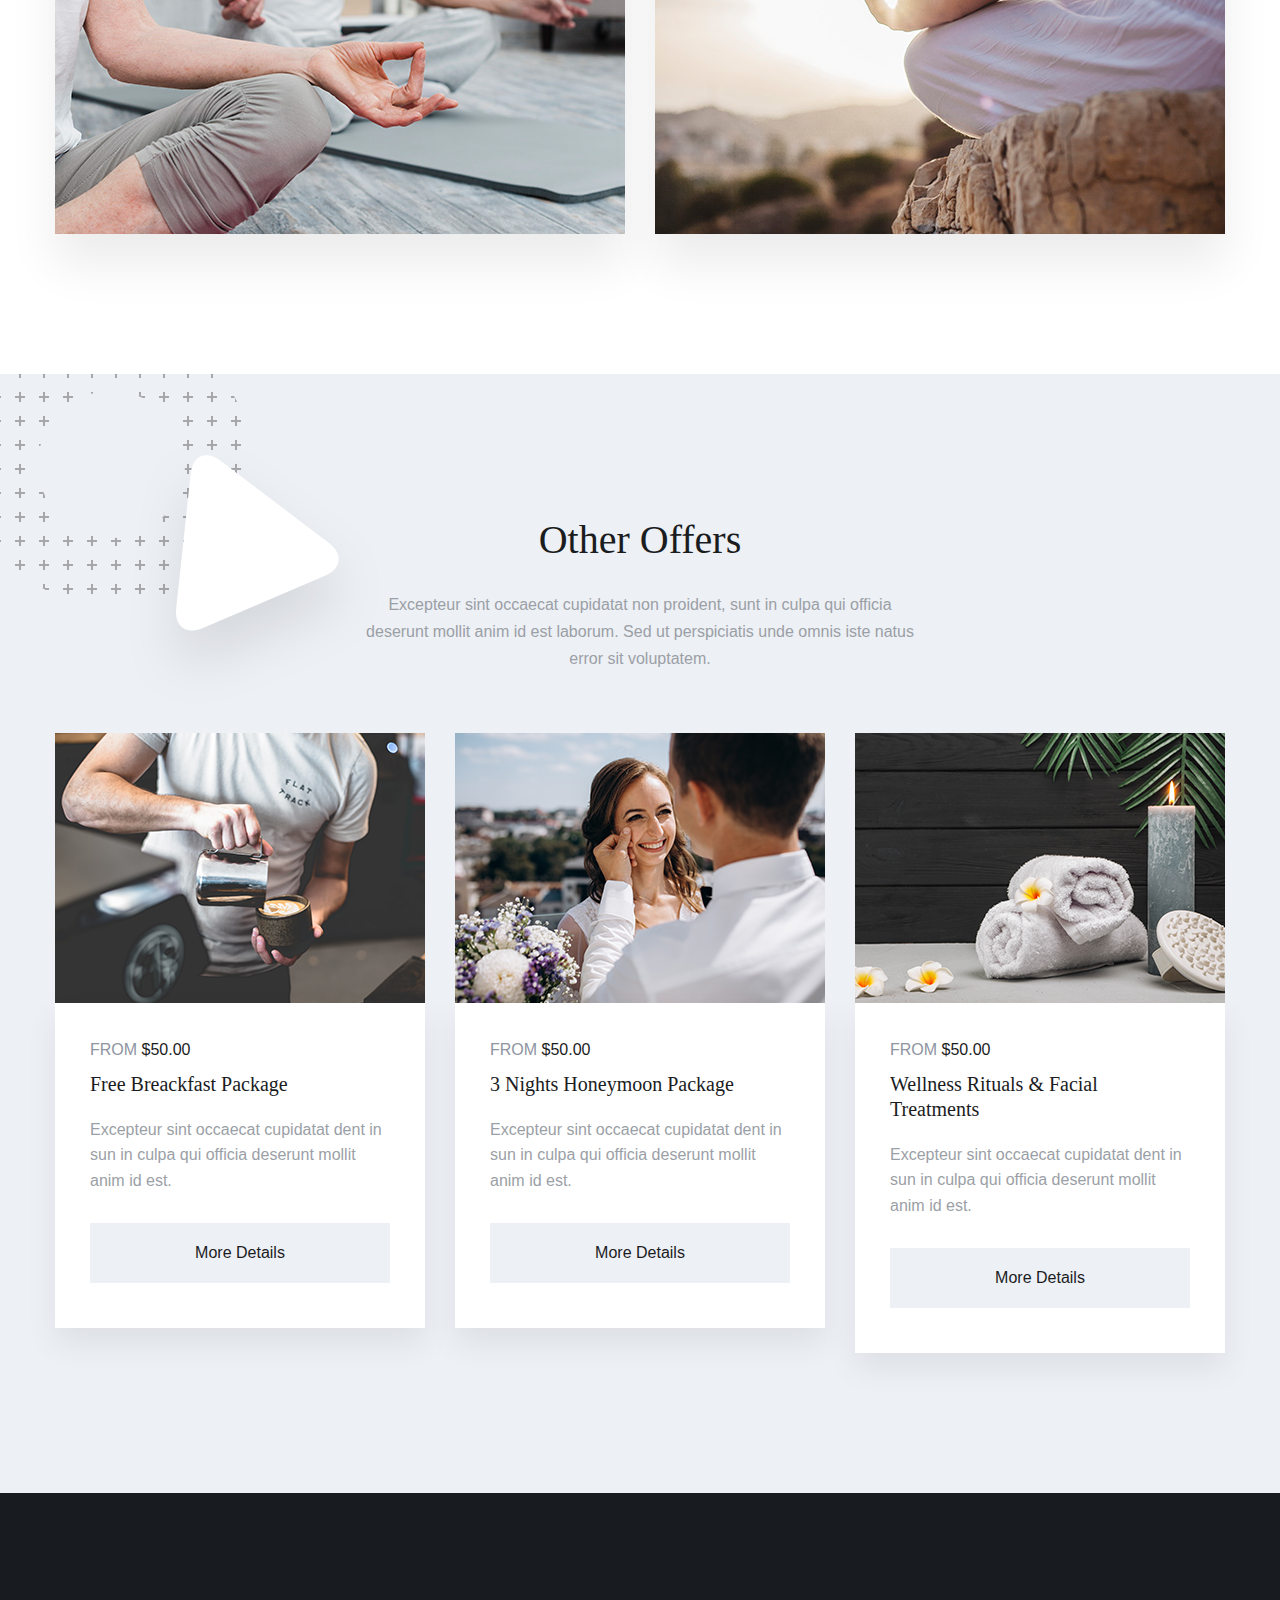
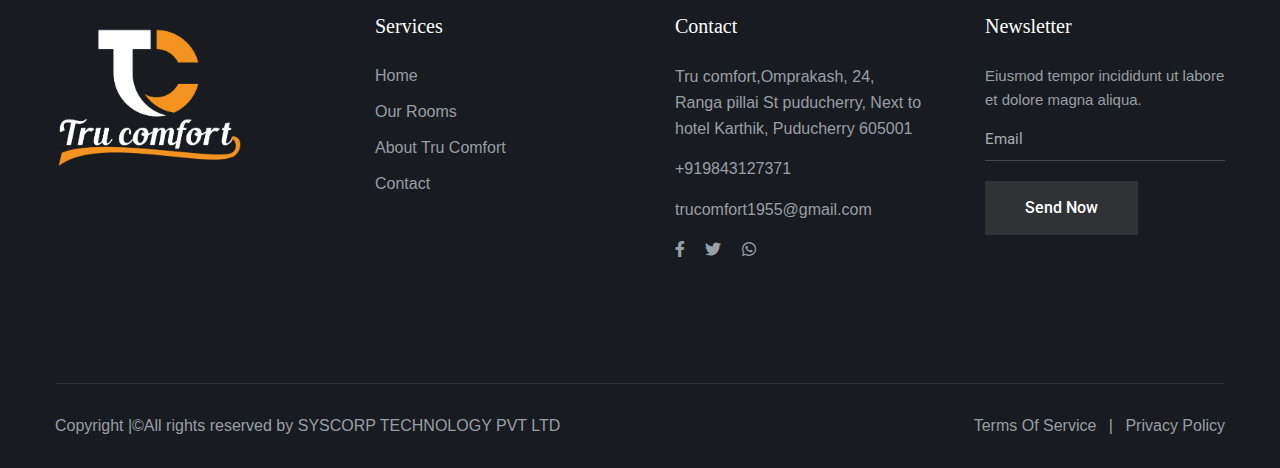
<file: package-single.html>
<!DOCTYPE html>
<html lang="en">


<head>
    <meta charset="utf-8">
    <title>Tru Comfort - Hotel | Package</title>
    <!-- Stylesheets -->
    <link href="css/bootstrap.css" rel="stylesheet">
    <link href="css/style.css" rel="stylesheet">
    <!-- Responsive File -->
    <link href="css/responsive.css" rel="stylesheet">

    <link rel="shortcut icon" href="images/webicon.png" type="image/x-icon" />
    <link rel="icon" href="images/webicon.png" type="image/x-icon" />

    <!-- Responsive Settings -->
    <meta http-equiv="X-UA-Compatible" content="IE=edge">
    <meta name="viewport" content="width=device-width, initial-scale=1.0, maximum-scale=1.0, user-scalable=0">

</head>

<body>

    <div class="page-wrapper">
        <!-- Preloader -->
        <div class="preloader">
            <div class="icon"></div>
        </div>

        <!-- Main Header -->
        <header class="main-header header-style-one header-alt">

            <!-- Header Upper -->
            <div class="header-upper">
                <div class="inner-container clearfix">
                    <!--Logo-->
                    <div class="logo-box">
                        <div class="logo"><a href="index.html" title="Tru Comfort - Hotel"><img
                                    src="images/TC_home.png" alt="Tru Comfort - Hotel"
                                    title="Tru Comfort - Hotel"></a></div>
                    </div>
                    <div class="nav-outer clearfix">
                        <!--Mobile Navigation Toggler-->
                        <div class="mobile-nav-toggler"><span class="icon flaticon-menu-2"></span><span
                                class="txt">Menu</span></div>

                        <!-- Main Menu -->
                        <nav class="main-menu navbar-expand-md navbar-light">
                            <div class="collapse navbar-collapse show clearfix" id="navbarSupportedContent">
                                <ul class="navigation clearfix">
                                    <li class="current"><a href="index.html">Home</a></li>
                                    <li><a href="about.html">About Us</a></li>
                                    <li class="dropdown"><a href="rooms-grid.html">Rooms</a>

                                    </li>

                                    <li class="dropdown"><a href="gallery.html">Gallery</a>

                                    </li>
                                    <li><a href="contact.html">Contact</a></li>
                                </ul>
                            </div>
                        </nav>
                    </div>

                    <div class="other-links clearfix">
                        <div class="info">
                            <ul class="clearfix">
                                <li><a href="#"><span class="icon flaticon-padlock"></span><span
                                            class="txt">Login</span></a></li>
                                <li>
                                    <a href="te:+919843127371"><span class="icon flaticon-smartphone-2"></span><span
                                            class="txt">+919843127371</span></a>
                                </li>
                            </ul>
                        </div>
                        <div class="link-box">
                            <a href="rooms-grid.html" class="theme-btn btn-style-one"><span class="btn-title">Book Your
                                    Stay</span></a>
                        </div>
                    </div>

                </div>
            </div>
            <!--End Header Upper-->

            <!-- Mobile Menu  -->
            <div class="mobile-menu">
                <div class="close-btn"><span class="icon flaticon-targeting-cross"></span></div>
                <div class="menu-backdrop"></div>
                <div class="nav-logo"><a href="index.html"><img src="images/footer_mobile.png" alt="" title=""></a>
                </div>
                <nav class="menu-box">
                    <div class="menu-outer">
                        <!--Here Menu Will Come Automatically Via Javascript / Same Menu as in Header--></div>
                </nav>
                <div class="nav-bottom">
                    <div class="copyright"> Copyright |©All rights reserved by SYSCORP TECHNOLOGY PVT LTD</div>

                    <!--Social Links-->
                    <div class="social-links">
                        <ul class="clearfix">
                            <li><a href="#"><span class="fab fa-facebook-f"></span></a></li>
                            <li><a href="#"><span class="fab fa-twitter"></span></a></li>
                            <li><a href="#"><span class="fab fa-whatsapp"></span></a></li>

                        </ul>
                    </div>
                </div>
            </div><!-- End Mobile Menu -->

        </header>
        <!-- End Main Header -->

        <!--Package Details Section-->
        <section class="package-details">
            <div class="circles-two">
                <div class="c-1"></div>
                <div class="c-2"></div>
            </div>
            <div class="auto-container">
                <div class="main-image">
                    <span class="dotted-pattern dotted-pattern-12"></span>
                    <span class="tri-pattern tri-pattern-9"></span>
                    <figure class="image"><a href="images/resource/featured-image-48.jpg" class="lightbox-image"><img
                                src="images/resource/featured-image-48.jpg" alt="" title=""></a></figure>
                </div>

                <div class="text-content">
                    <div class="price">From <span>$50.00</span></div>
                    <h2>3 Days Meditation Program</h2>
                    <div class="text">
                        <p>Excepteur sint occaecat cupidatat non proident, sunt in culpa qui officia deserunt mollit
                            anim id est laborum. Super spiciatis unde omnis iste natus error sitvou ptatem accusantium
                            doloremque laudantium totam rem aperiam eaque ipsa quae illo inventore veritatis et quasi
                            architecto beatae.</p>
                        <h4>Offer Includes:</h4>
                        <ul>
                            <li>7 nigths for 2 people in signature suite</li>
                            <li>Pick up in Zurich or Geneva by helicopter</li>
                            <li>2 spa treatments per person</li>
                            <li>DNA Full Check-up: guests makes DNA test at home 5 weeks prior and sends to clinic</li>
                            <li>Complete Detox Program : Blood test upon arrival at hotel and a personalized vitamin
                                drop cure. Menu and private sports program based on results</li>
                            <li>Aesthetics retreat : Full week of Cryolipolysis all body, with healthy retreat options
                                in regards to workout and menu</li>
                        </ul>
                    </div>
                </div>

                <div class="lower-images">
                    <div class="row clearfix">
                        <div class="image-block col-lg-6 col-md-6 col-sm-12 wow fadeInUp" data-wow-delay="0ms"
                            data-wow-duration="1500ms">
                            <figure class="image"><a href="images/resource/featured-image-49.jpg"
                                    class="lightbox-image"><img src="images/resource/featured-image-49.jpg" alt=""
                                        title=""></a></figure>
                        </div>
                        <div class="image-block col-lg-6 col-md-6 col-sm-12 wow fadeInUp" data-wow-delay="300ms"
                            data-wow-duration="1500ms">
                            <figure class="image"><a href="images/resource/featured-image-50.jpg"
                                    class="lightbox-image"><img src="images/resource/featured-image-50.jpg" alt=""
                                        title=""></a></figure>
                        </div>
                    </div>
                </div>
            </div>
        </section>

        <!--Related Section-->
        <section class="related-section">
            <span class="dotted-pattern dotted-pattern-12"></span>
            <span class="tri-pattern tri-pattern-9"></span>
            <div class="auto-container">
                <div class="sec-title centered">
                    <h2>Other Offers</h2>
                    <div class="lower-text">Excepteur sint occaecat cupidatat non proident, sunt in culpa qui officia
                        deserunt mollit anim id est laborum. Sed ut perspiciatis unde omnis iste natus error sit
                        voluptatem.</div>
                </div>

                <div class="row clearfix">
                    <!--Item-->
                    <div class="offer-block-two col-lg-4 col-md-6 col-sm-12 wow fadeInUp" data-wow-delay="0ms"
                        data-wow-duration="1500ms">
                        <div class="inner-box">
                            <div class="image-box">
                                <figure class="image"><a href="package-single.html"><img
                                            src="images/resource/featured-image-35.jpg" alt="" title=""></a></figure>
                            </div>
                            <div class="lower-box">
                                <div class="pricing">
                                    <div class="price">From <span>$50.00</span></div>
                                </div>
                                <h4>Free Breackfast Package</h4>
                                <div class="text">Excepteur sint occaecat cupidatat dent in sun in culpa qui officia
                                    deserunt mollit anim id est.</div>
                                <div class="link-box"><a href="package-single.html"
                                        class="theme-btn btn-style-three"><span class="btn-title">More
                                            Details</span></a></div>
                            </div>
                        </div>
                    </div>

                    <!--Item-->
                    <div class="offer-block-two col-lg-4 col-md-6 col-sm-12 wow fadeInUp" data-wow-delay="300ms"
                        data-wow-duration="1500ms">
                        <div class="inner-box">
                            <div class="image-box">
                                <figure class="image"><a href="package-single.html"><img
                                            src="images/resource/featured-image-36.jpg" alt="" title=""></a></figure>
                            </div>
                            <div class="lower-box">
                                <div class="pricing">
                                    <div class="price">From <span>$50.00</span></div>
                                </div>
                                <h4>3 Nights Honeymoon Package</h4>
                                <div class="text">Excepteur sint occaecat cupidatat dent in sun in culpa qui officia
                                    deserunt mollit anim id est.</div>
                                <div class="link-box"><a href="package-single.html"
                                        class="theme-btn btn-style-three"><span class="btn-title">More
                                            Details</span></a></div>
                            </div>
                        </div>
                    </div>

                    <!--Item-->
                    <div class="offer-block-two col-lg-4 col-md-6 col-sm-12 wow fadeInUp" data-wow-delay="600ms"
                        data-wow-duration="1500ms">
                        <div class="inner-box">
                            <div class="image-box">
                                <figure class="image"><a href="package-single.html"><img
                                            src="images/resource/featured-image-37.jpg" alt="" title=""></a></figure>
                            </div>
                            <div class="lower-box">
                                <div class="pricing">
                                    <div class="price">From <span>$50.00</span></div>
                                </div>
                                <h4>Wellness Rituals & Facial Treatments</h4>
                                <div class="text">Excepteur sint occaecat cupidatat dent in sun in culpa qui officia
                                    deserunt mollit anim id est.</div>
                                <div class="link-box"><a href="package-single.html"
                                        class="theme-btn btn-style-three"><span class="btn-title">More
                                            Details</span></a></div>
                            </div>
                        </div>
                    </div>

                </div>

            </div>
        </section>

        <!-- Main Footer -->
        <footer class="main-footer">
            <div class="top-pattern-layer-dark"></div>

            <!--Widgets Section-->
            <div class="widgets-section">
                <div class="auto-container">
                    <div class="row clearfix footer_items">
                        <!--Column-->
                        <div class="column col-lg-3 col-md-6">
                            <div class="footer-widget about-widget">
                                <div class="logo footer_logo">
                                    <a href="#"><img src="images/footer_mobile.png" alt="" /></a>
                                </div>
                            </div>
                        </div>

                        <!--Column-->
                        <div class="column col-lg-3 col-md-6">
                            <div class="footer-widget links-widget">
                                <div class="widget-content">
                                    <div class="clearfix">
                                        <div class="">
                                            <div class="widget-title">
                                                <h4>Services</h4>
                                            </div>
                                            <ul class="links">
                                                <li><a href="index.html">Home</a></li>
                                                <li><a href="rooms-grid.html">Our Rooms</a></li>
                                                <li><a href="about.html">About Tru Comfort</a></li>
                                                <li><a href="contact.html">Contact</a></li>
                                            </ul>
                                        </div>

                                    </div>
                                </div>
                            </div>
                        </div>
                        <!---column-->
                        <div class="column col-lg-3 col-md-6">
                            <div class="footer-widget links-widget">
                                <div class="widget-content">
                                    <div class="clearfix">
                                        <div class="">
                                            <div class="widget-title">
                                                <h4>Contact</h4>
                                            </div>
                                            <ul class="info">
                                                <li class="address">
                                                    Tru comfort,Omprakash, 24, Ranga pillai St puducherry, Next to hotel
                                                    Karthik, Puducherry 605001
                                                </li>
                                                <li class="phone">
                                                    <a href="tel:+919843127371">+919843127371</a>
                                                </li>
                                                <li class="email">
                                                    <a
                                                        href="mailto:trucomfort1955@gmail.com">trucomfort1955@gmail.com</a>
                                                </li>
                                                <li class="social-links">
                                                    <a href="#"><span class="fab fa-facebook-f"></span></a>
                                                    <a href="#"><span class="fab fa-twitter"></span></a>
                                                    <a href="#"><span class="fab fa-whatsapp"></span></a>
                                                </li>
                                            </ul>
                                        </div>

                                    </div>
                                </div>
                            </div>
                        </div>

                        <!--Column-->
                        <div class="column col-lg-3 col-md-6">
                            <div class="footer-widget newsletter-widget">
                                <div class="widget-title">
                                    <h4>Newsletter</h4>
                                </div>
                                <div class="text">
                                    Eiusmod tempor incididunt ut labore et dolore magna aliqua.
                                </div>
                                <!--Newsletter-->
                                <div class="newsletter-form">
                                    <form method="post" action="https://t.commonsupport.com/hotera/contact.html">
                                        <div class="form-group clearfix">
                                            <input type="email" name="email" value="" placeholder="Email" required />
                                            <button type="submit" class="theme-btn btn-style-one">
                                                <span class="btn-title">Send Now</span>
                                            </button>
                                        </div>
                                    </form>
                                </div>
                            </div>
                        </div>
                    </div>
                </div>
            </div>

            <!-- Footer Bottom -->
            <div class="footer-bottom">
                <div class="auto-container">
                    <div class="inner clearfix">
                        <div class="copyright">
                            Copyright |©All rights reserved by SYSCORP TECHNOLOGY PVT LTD
                        </div>
                        <div class="bottom-links">
                            <a href="#">Terms of Service</a> &ensp;|&ensp;
                            <a href="#">Privacy Policy</a>
                        </div>
                    </div>
                </div>
            </div>
        </footer>

    </div>
    <!--End pagewrapper--><!--Scroll to top-->
    <div class="scroll-to-top scroll-to-target" data-target="html"><span class="flaticon-up-arrow"></span></div>

    <script src="js/jquery.js"></script>
    <script src="js/popper.min.js"></script>
    <script src="js/bootstrap.min.js"></script>
    <script src="js/jquery-ui.js"></script>
    <script src="js/jquery.fancybox.js"></script>
    <script src="js/owl.js"></script>
    <script src="js/scrollbar.js"></script>
    <script src="js/mixitup.js"></script>
    <script src="js/appear.js"></script>
    <script src="js/wow.js"></script>
    <script src="js/custom-script.js"></script>

</body>


</html>
</file>
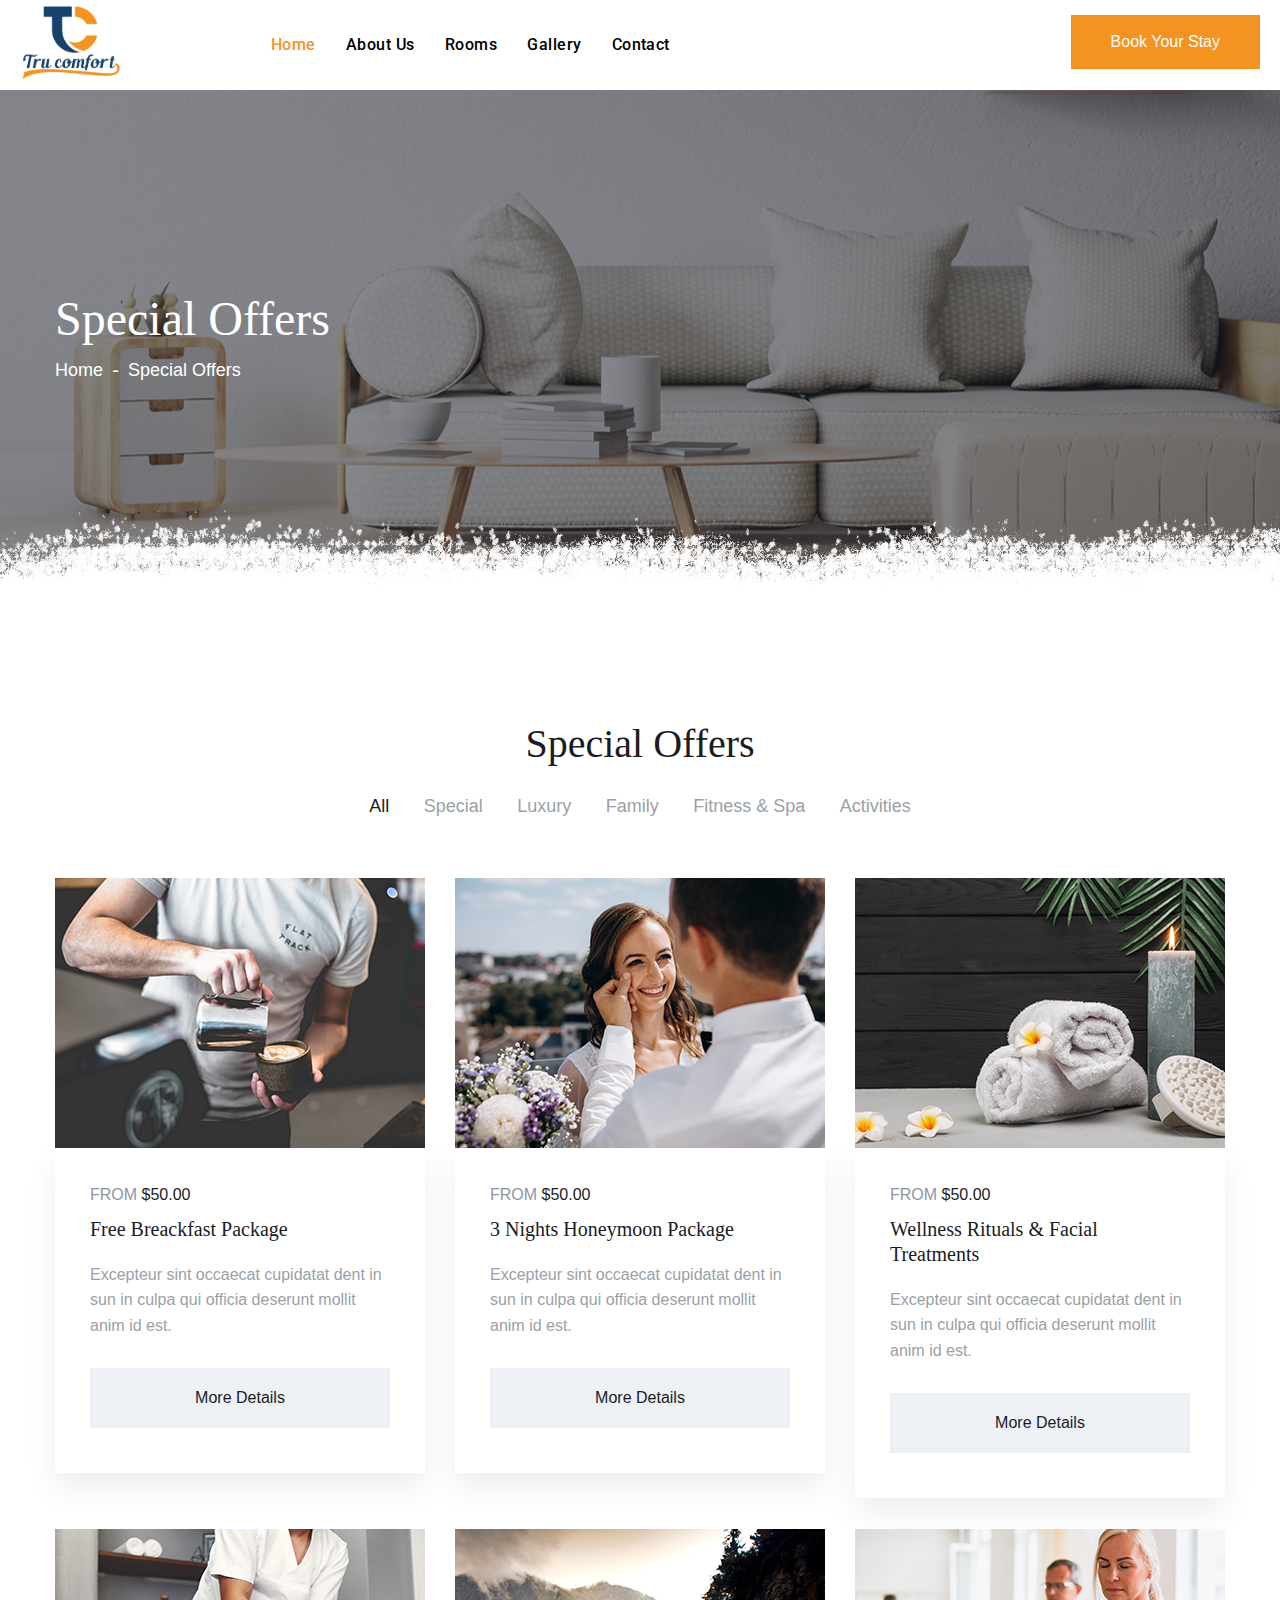
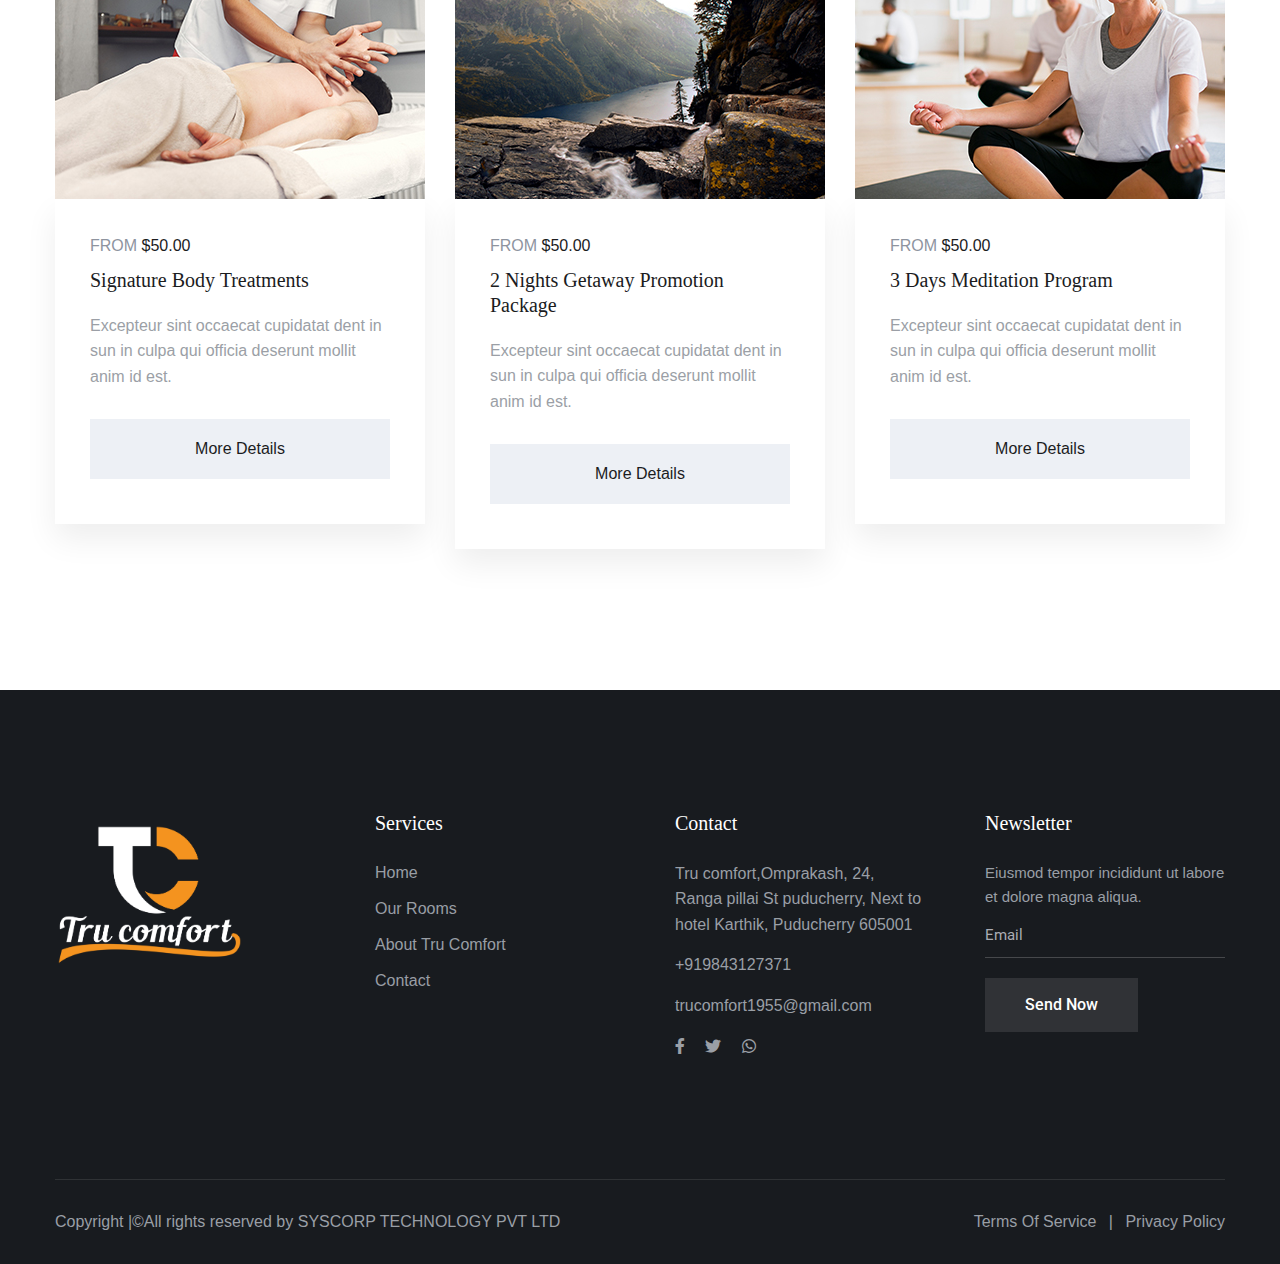
<file: packages.html>
<!DOCTYPE html>
<html lang="en">


<head>
    <meta charset="utf-8">
    <title>Tru Comfort - Hotel | Package</title>
    <!-- Stylesheets -->
    <link href="css/bootstrap.css" rel="stylesheet">
    <link href="css/style.css" rel="stylesheet">
    <!-- Responsive File -->
    <link href="css/responsive.css" rel="stylesheet">

    <link rel="shortcut icon" href="images/webicon.png" type="image/x-icon" />
    <link rel="icon" href="images/webicon.png" type="image/x-icon" />

    <!-- Responsive Settings -->
    <meta http-equiv="X-UA-Compatible" content="IE=edge">
    <meta name="viewport" content="width=device-width, initial-scale=1.0, maximum-scale=1.0, user-scalable=0">
</head>

<body>

    <div class="page-wrapper">
        <!-- Preloader -->
        <div class="preloader">
            <div class="icon"></div>
        </div>

        <!-- Main Header -->
        <header class="main-header header-style-one">

            <!-- Header Upper -->
            <div class="header-upper">
                <div class="inner-container clearfix">
                    <!--Logo-->
                    <div class="logo-box">
                        <div class="logo"><a href="index.html" title="Tru Comfort - Hotel"><img
                                    src="images/TC_home.png" alt="Tru Comfort - Hotel"
                                    title="Tru Comfort - Hotel"></a></div>
                    </div>
                    <div class="nav-outer clearfix">
                        <!--Mobile Navigation Toggler-->
                        <div class="mobile-nav-toggler"><span class="icon flaticon-menu-2"></span><span
                                class="txt">Menu</span></div>

                        <!-- Main Menu -->
                        <nav class="main-menu navbar-expand-md navbar-light">
                            <div class="collapse navbar-collapse show clearfix" id="navbarSupportedContent">
                                <ul class="navigation clearfix">
                                    <li class="current"><a href="index.html">Home</a></li>
                                    <li><a href="about.html">About Us</a></li>
                                    <li class="dropdown"><a href="rooms-grid.html">Rooms</a>

                                    </li>

                                    <li class="dropdown"><a href="gallery.html">Gallery</a>

                                    </li>
                                    <li><a href="contact.html">Contact</a></li>
                                </ul>
                            </div>
                        </nav>
                    </div>

                    <div class="other-links clearfix">
                        <div class="info">
                            <ul class="clearfix">
                                <li><a href="#"><span class="icon flaticon-padlock"></span><span
                                            class="txt">Login</span></a></li>
                                <li>
                                    <a href="te:+919843127371"><span class="icon flaticon-smartphone-2"></span><span
                                            class="txt">+919843127371</span></a>
                                </li>
                            </ul>
                        </div>
                        <div class="link-box">
                            <a href="rooms-grid.html" class="theme-btn btn-style-one"><span class="btn-title">Book Your
                                    Stay</span></a>
                        </div>
                    </div>

                </div>
            </div>
            <!--End Header Upper-->

            <!-- Mobile Menu  -->
            <div class="mobile-menu">
                <div class="close-btn"><span class="icon flaticon-targeting-cross"></span></div>
                <div class="menu-backdrop"></div>
                <div class="nav-logo"><a href="index.html"><img src="images/footer_mobile.png" alt="" title=""></a>
                </div>
                <nav class="menu-box">
                    <div class="menu-outer">
                        <!--Here Menu Will Come Automatically Via Javascript / Same Menu as in Header--></div>
                </nav>
                <div class="nav-bottom">
                    <div class="copyright"> Copyright |©All rights reserved by SYSCORP TECHNOLOGY PVT LTD</div>

                    <!--Social Links-->
                    <div class="social-links">
                        <ul class="clearfix">
                            <li><a href="#"><span class="fab fa-facebook-f"></span></a></li>
                            <li><a href="#"><span class="fab fa-twitter"></span></a></li>
                            <li><a href="#"><span class="fab fa-whatsapp"></span></a></li>

                        </ul>
                    </div>
                </div>
            </div><!-- End Mobile Menu -->

        </header>
        <!-- End Main Header -->


        <!-- Banner Section -->
        <section class="page-banner">
            <div class="image-layer" style="background-image:url(images/background/banner-image-2.jpg);"></div>
            <div class="banner-bottom-pattern"></div>

            <div class="banner-inner">
                <div class="auto-container">
                    <div class="inner-container clearfix">
                        <h1>Special Offers</h1>
                        <div class="page-nav">
                            <ul class="bread-crumb clearfix">
                                <li><a href="index.html">Home</a></li>
                                <li class="active">Special Offers</li>
                            </ul>
                        </div>
                    </div>
                </div>
            </div>
        </section>
        <!--End Banner Section -->

        <!--Offers Section-->
        <section class="packages-section">
            <div class="auto-container">
                <div class="title-box">
                    <h2>Special Offers</h2>
                </div>
                <!--Mixit Galery-->
                <div class="mixit-gallery filter-gallery">
                    <div class="filters clearfix">
                        <ul class="filter-tabs filter-btns clearfix">
                            <li class="filter active" data-role="button" data-filter="all">All</li>
                            <li class="filter" data-role="button" data-filter=".special">Special</li>
                            <li class="filter" data-role="button" data-filter=".luxury">Luxury</li>
                            <li class="filter" data-role="button" data-filter=".family">Family</li>
                            <li class="filter" data-role="button" data-filter=".fitness">Fitness & Spa</li>
                            <li class="filter" data-role="button" data-filter=".activity">Activities</li>
                        </ul>
                    </div>

                    <div class="filter-list row clearfix">
                        <!--Item-->
                        <div class="offer-block-two mix all fitness col-lg-4 col-md-6 col-sm-12">
                            <div class="inner-box wow fadeInUp" data-wow-delay="0ms" data-wow-duration="1500ms">
                                <div class="image-box">
                                    <figure class="image"><a href="package-single.html"><img
                                                src="images/resource/featured-image-35.jpg" alt="" title=""></a>
                                    </figure>
                                </div>
                                <div class="lower-box">
                                    <div class="pricing">
                                        <div class="price">From <span>$50.00</span></div>
                                    </div>
                                    <h4>Free Breackfast Package</h4>
                                    <div class="text">Excepteur sint occaecat cupidatat dent in sun in culpa qui officia
                                        deserunt mollit anim id est.</div>
                                    <div class="link-box"><a href="package-single.html"
                                            class="theme-btn btn-style-three"><span class="btn-title">More
                                                Details</span></a></div>
                                </div>
                            </div>
                        </div>

                        <!--Item-->
                        <div class="offer-block-two mix all special activity col-lg-4 col-md-6 col-sm-12">
                            <div class="inner-box wow fadeInUp" data-wow-delay="300ms" data-wow-duration="1500ms">
                                <div class="image-box">
                                    <figure class="image"><a href="package-single.html"><img
                                                src="images/resource/featured-image-36.jpg" alt="" title=""></a>
                                    </figure>
                                </div>
                                <div class="lower-box">
                                    <div class="pricing">
                                        <div class="price">From <span>$50.00</span></div>
                                    </div>
                                    <h4>3 Nights Honeymoon Package</h4>
                                    <div class="text">Excepteur sint occaecat cupidatat dent in sun in culpa qui officia
                                        deserunt mollit anim id est.</div>
                                    <div class="link-box"><a href="package-single.html"
                                            class="theme-btn btn-style-three"><span class="btn-title">More
                                                Details</span></a></div>
                                </div>
                            </div>
                        </div>

                        <!--Item-->
                        <div class="offer-block-two mix all special luxury col-lg-4 col-md-6 col-sm-12">
                            <div class="inner-box wow fadeInUp" data-wow-delay="600ms" data-wow-duration="1500ms">
                                <div class="image-box">
                                    <figure class="image"><a href="package-single.html"><img
                                                src="images/resource/featured-image-37.jpg" alt="" title=""></a>
                                    </figure>
                                </div>
                                <div class="lower-box">
                                    <div class="pricing">
                                        <div class="price">From <span>$50.00</span></div>
                                    </div>
                                    <h4>Wellness Rituals & Facial Treatments</h4>
                                    <div class="text">Excepteur sint occaecat cupidatat dent in sun in culpa qui officia
                                        deserunt mollit anim id est.</div>
                                    <div class="link-box"><a href="package-single.html"
                                            class="theme-btn btn-style-three"><span class="btn-title">More
                                                Details</span></a></div>
                                </div>
                            </div>
                        </div>

                        <!--Item-->
                        <div
                            class="offer-block-two mix all special luxury family fitness activity col-lg-4 col-md-6 col-sm-12">
                            <div class="inner-box wow fadeInUp" data-wow-delay="0ms" data-wow-duration="1500ms">
                                <div class="image-box">
                                    <figure class="image"><a href="package-single.html"><img
                                                src="images/resource/featured-image-38.jpg" alt="" title=""></a>
                                    </figure>
                                </div>
                                <div class="lower-box">
                                    <div class="pricing">
                                        <div class="price">From <span>$50.00</span></div>
                                    </div>
                                    <h4>Signature Body Treatments</h4>
                                    <div class="text">Excepteur sint occaecat cupidatat dent in sun in culpa qui officia
                                        deserunt mollit anim id est.</div>
                                    <div class="link-box"><a href="package-single.html"
                                            class="theme-btn btn-style-three"><span class="btn-title">More
                                                Details</span></a></div>
                                </div>
                            </div>
                        </div>

                        <!--Item-->
                        <div class="offer-block-two mix all special fitness activity col-lg-4 col-md-6 col-sm-12">
                            <div class="inner-box wow fadeInUp" data-wow-delay="300ms" data-wow-duration="1500ms">
                                <div class="image-box">
                                    <figure class="image"><a href="package-single.html"><img
                                                src="images/resource/featured-image-39.jpg" alt="" title=""></a>
                                    </figure>
                                </div>
                                <div class="lower-box">
                                    <div class="pricing">
                                        <div class="price">From <span>$50.00</span></div>
                                    </div>
                                    <h4>2 Nights Getaway Promotion Package</h4>
                                    <div class="text">Excepteur sint occaecat cupidatat dent in sun in culpa qui officia
                                        deserunt mollit anim id est.</div>
                                    <div class="link-box"><a href="package-single.html"
                                            class="theme-btn btn-style-three"><span class="btn-title">More
                                                Details</span></a></div>
                                </div>
                            </div>
                        </div>

                        <!--Item-->
                        <div
                            class="offer-block-two mix all special luxury family fitness activity col-lg-4 col-md-6 col-sm-12">
                            <div class="inner-box wow fadeInUp" data-wow-delay="600ms" data-wow-duration="1500ms">
                                <div class="image-box">
                                    <figure class="image"><a href="package-single.html"><img
                                                src="images/resource/featured-image-40.jpg" alt="" title=""></a>
                                    </figure>
                                </div>
                                <div class="lower-box">
                                    <div class="pricing">
                                        <div class="price">From <span>$50.00</span></div>
                                    </div>
                                    <h4>3 Days Meditation Program</h4>
                                    <div class="text">Excepteur sint occaecat cupidatat dent in sun in culpa qui officia
                                        deserunt mollit anim id est.</div>
                                    <div class="link-box"><a href="package-single.html"
                                            class="theme-btn btn-style-three"><span class="btn-title">More
                                                Details</span></a></div>
                                </div>
                            </div>
                        </div>

                    </div>
                </div>

            </div>
        </section>

        <!-- Main Footer -->
        <footer class="main-footer">
            <div class="top-pattern-layer-dark"></div>

            <!--Widgets Section-->
            <div class="widgets-section">
                <div class="auto-container">
                    <div class="row clearfix footer_items">
                        <!--Column-->
                        <div class="column col-lg-3 col-md-6">
                            <div class="footer-widget about-widget">
                                <div class="logo footer_logo">
                                    <a href="#"><img src="images/footer_mobile.png" alt="" /></a>
                                </div>
                            </div>
                        </div>

                        <!--Column-->
                        <div class="column col-lg-3 col-md-6">
                            <div class="footer-widget links-widget">
                                <div class="widget-content">
                                    <div class="clearfix">
                                        <div class="">
                                            <div class="widget-title">
                                                <h4>Services</h4>
                                            </div>
                                            <ul class="links">
                                                <li><a href="index.html">Home</a></li>
                                                <li><a href="rooms-grid.html">Our Rooms</a></li>
                                                <li><a href="about.html">About Tru Comfort</a></li>
                                                <li><a href="contact.html">Contact</a></li>
                                            </ul>
                                        </div>

                                    </div>
                                </div>
                            </div>
                        </div>
                        <!---column-->
                        <div class="column col-lg-3 col-md-6">
                            <div class="footer-widget links-widget">
                                <div class="widget-content">
                                    <div class="clearfix">
                                        <div class="">
                                            <div class="widget-title">
                                                <h4>Contact</h4>
                                            </div>
                                            <ul class="info">
                                                <li class="address">
                                                    Tru comfort,Omprakash, 24, Ranga pillai St puducherry, Next to hotel
                                                    Karthik, Puducherry 605001
                                                </li>
                                                <li class="phone">
                                                    <a href="tel:+919843127371">+919843127371</a>
                                                </li>
                                                <li class="email">
                                                    <a
                                                        href="mailto:trucomfort1955@gmail.com">trucomfort1955@gmail.com</a>
                                                </li>
                                                <li class="social-links">
                                                    <a href="#"><span class="fab fa-facebook-f"></span></a>
                                                    <a href="#"><span class="fab fa-twitter"></span></a>
                                                    <a href="#"><span class="fab fa-whatsapp"></span></a>
                                                </li>
                                            </ul>
                                        </div>

                                    </div>
                                </div>
                            </div>
                        </div>

                        <!--Column-->
                        <div class="column col-lg-3 col-md-6">
                            <div class="footer-widget newsletter-widget">
                                <div class="widget-title">
                                    <h4>Newsletter</h4>
                                </div>
                                <div class="text">
                                    Eiusmod tempor incididunt ut labore et dolore magna aliqua.
                                </div>
                                <!--Newsletter-->
                                <div class="newsletter-form">
                                    <form method="post" action="https://t.commonsupport.com/hotera/contact.html">
                                        <div class="form-group clearfix">
                                            <input type="email" name="email" value="" placeholder="Email" required />
                                            <button type="submit" class="theme-btn btn-style-one">
                                                <span class="btn-title">Send Now</span>
                                            </button>
                                        </div>
                                    </form>
                                </div>
                            </div>
                        </div>
                    </div>
                </div>
            </div>

            <!-- Footer Bottom -->
            <div class="footer-bottom">
                <div class="auto-container">
                    <div class="inner clearfix">
                        <div class="copyright">
                            Copyright |©All rights reserved by SYSCORP TECHNOLOGY PVT LTD
                        </div>
                        <div class="bottom-links">
                            <a href="#">Terms of Service</a> &ensp;|&ensp;
                            <a href="#">Privacy Policy</a>
                        </div>
                    </div>
                </div>
            </div>
        </footer>

    </div>
    <!--End pagewrapper--><!--Scroll to top-->
    <div class="scroll-to-top scroll-to-target" data-target="html"><span class="flaticon-up-arrow"></span></div>

    <script src="js/jquery.js"></script>
    <script src="js/popper.min.js"></script>
    <script src="js/bootstrap.min.js"></script>
    <script src="js/jquery-ui.js"></script>
    <script src="js/jquery.fancybox.js"></script>
    <script src="js/owl.js"></script>
    <script src="js/scrollbar.js"></script>
    <script src="js/mixitup.js"></script>
    <script src="js/appear.js"></script>
    <script src="js/wow.js"></script>
    <script src="js/custom-script.js"></script>

</body>


</html>
</file>
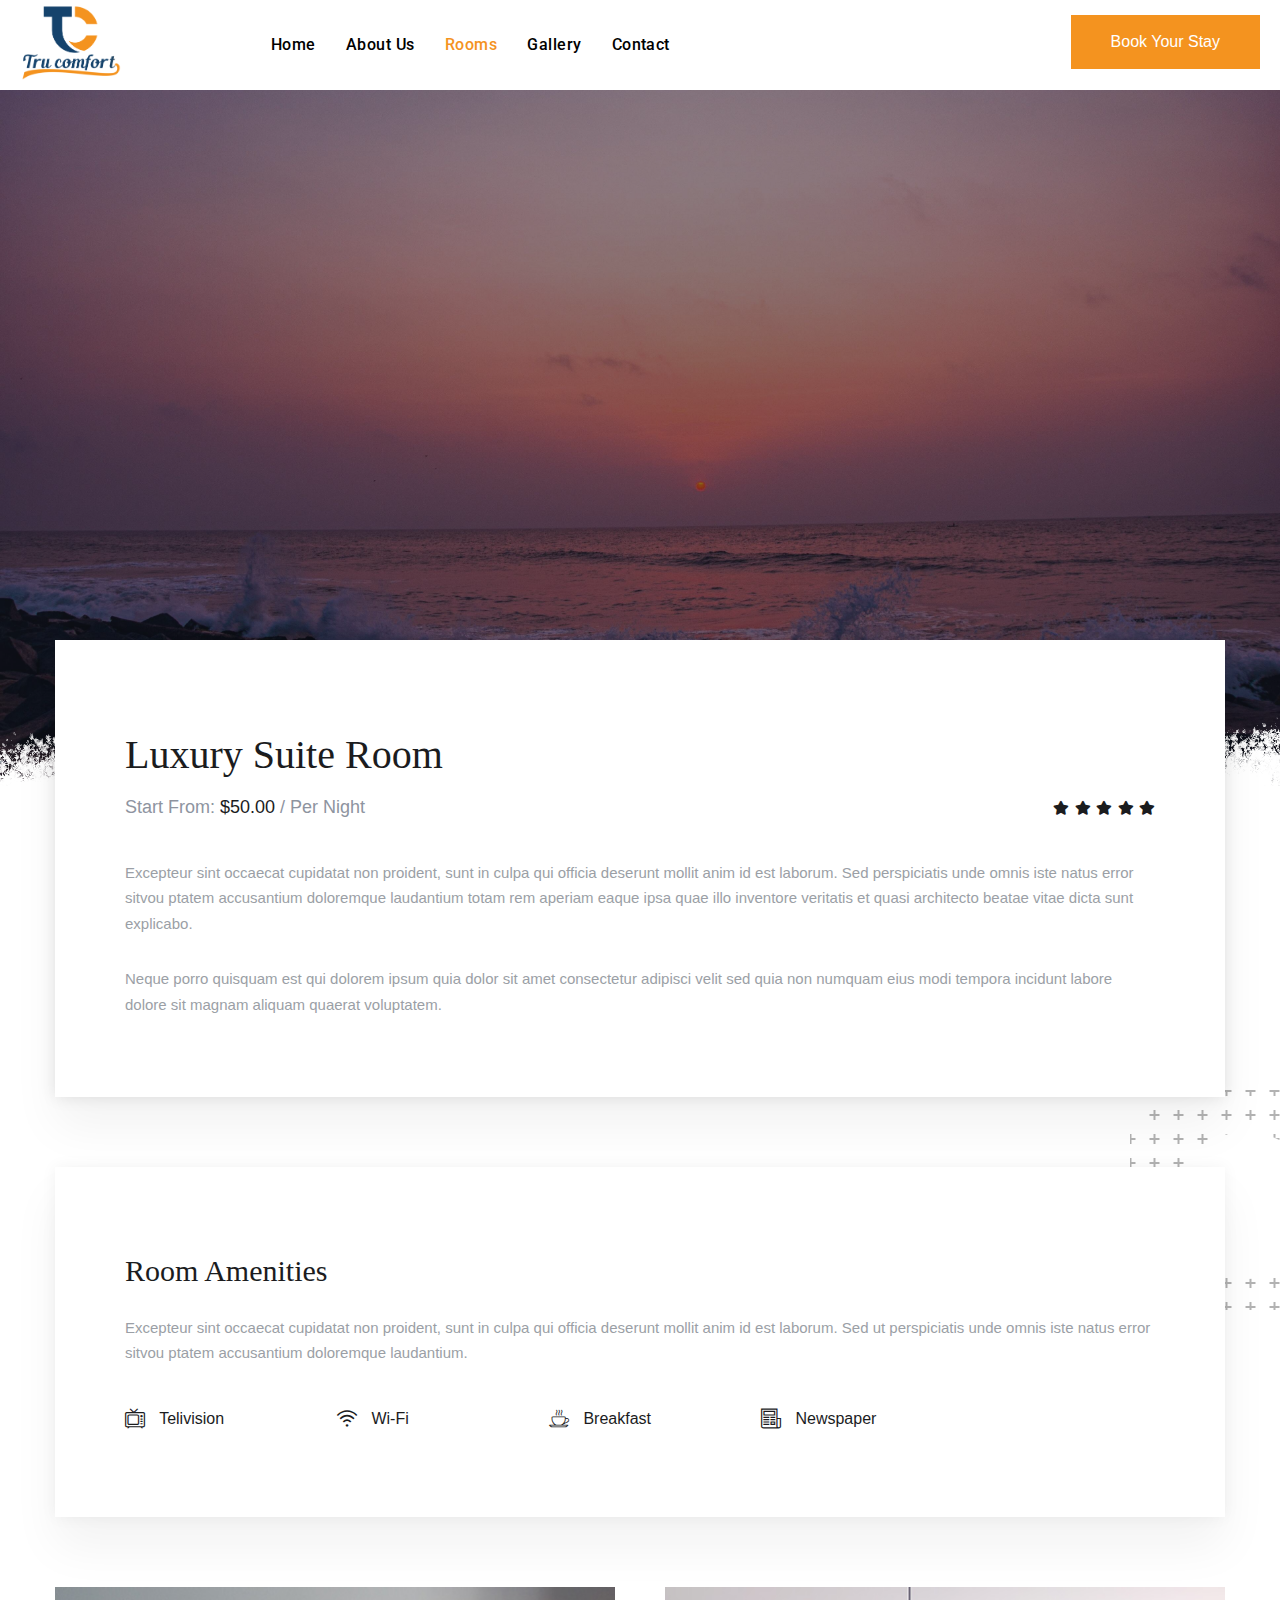
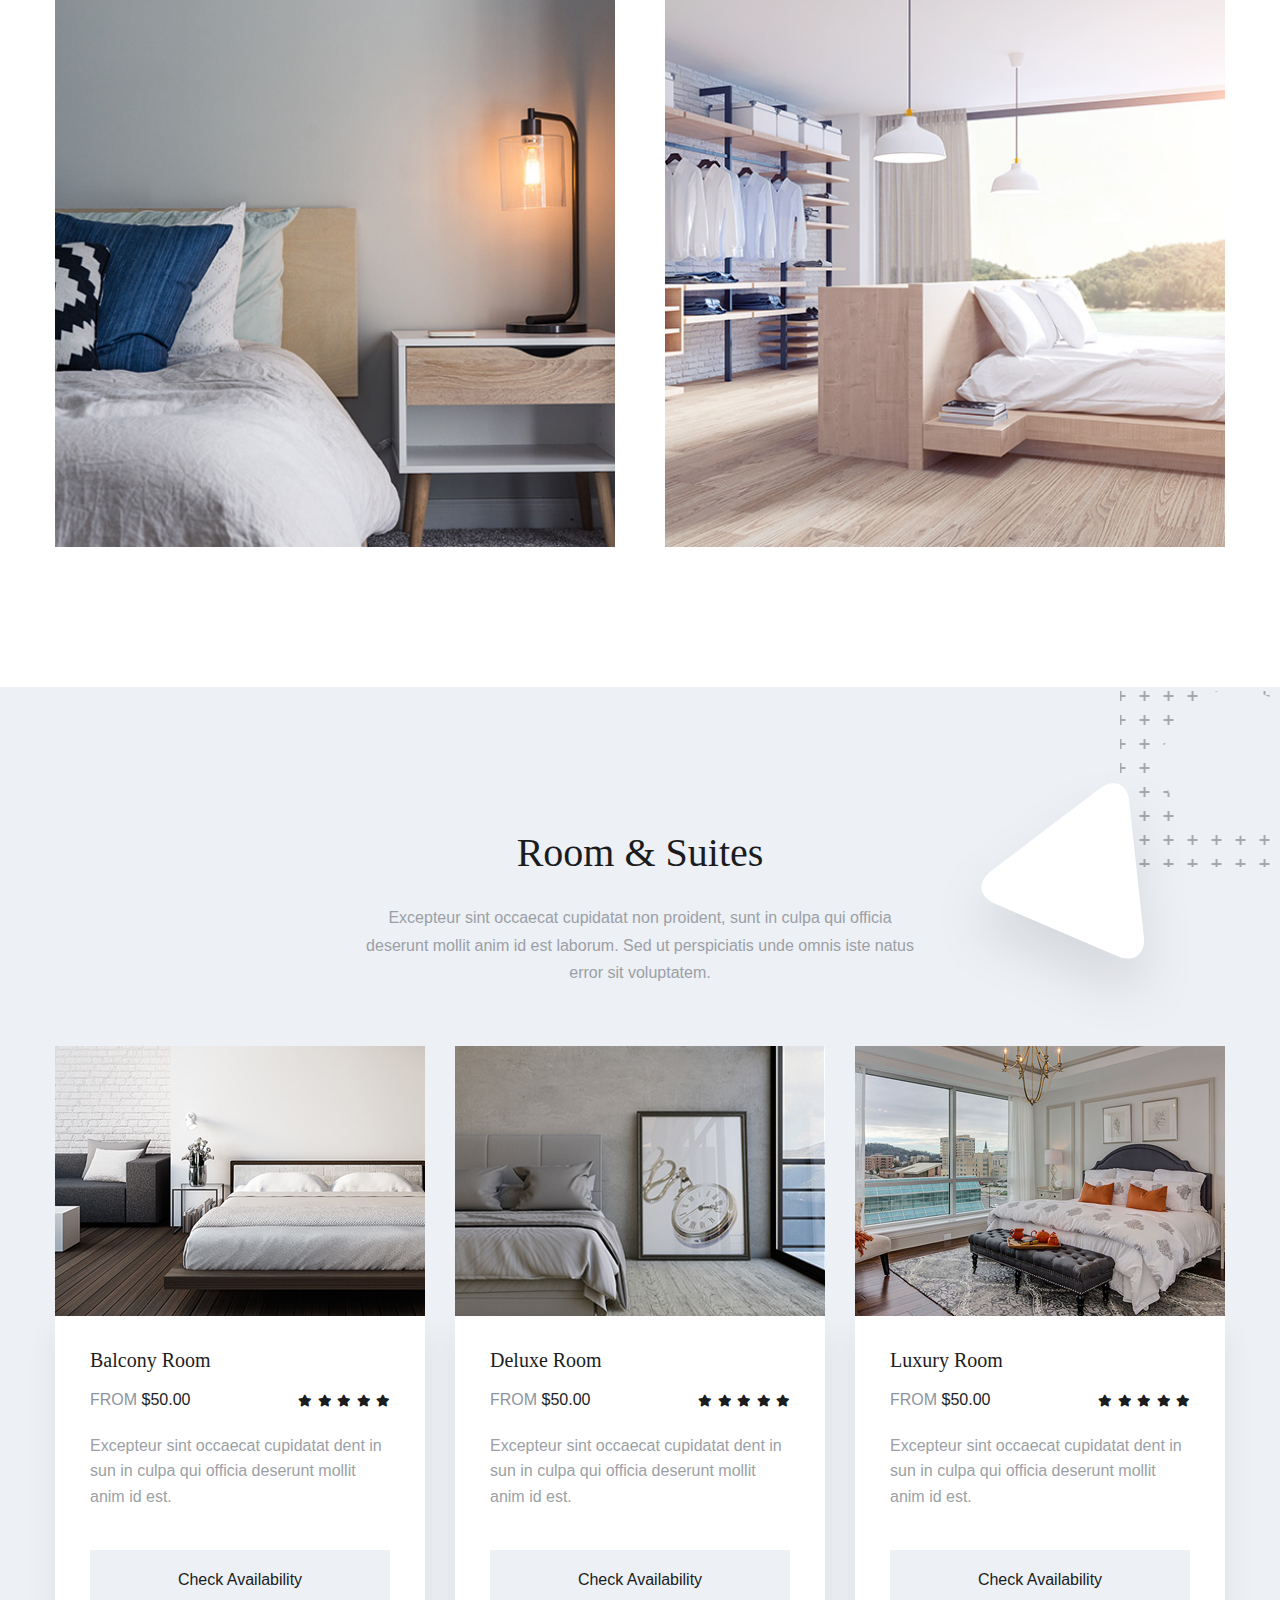
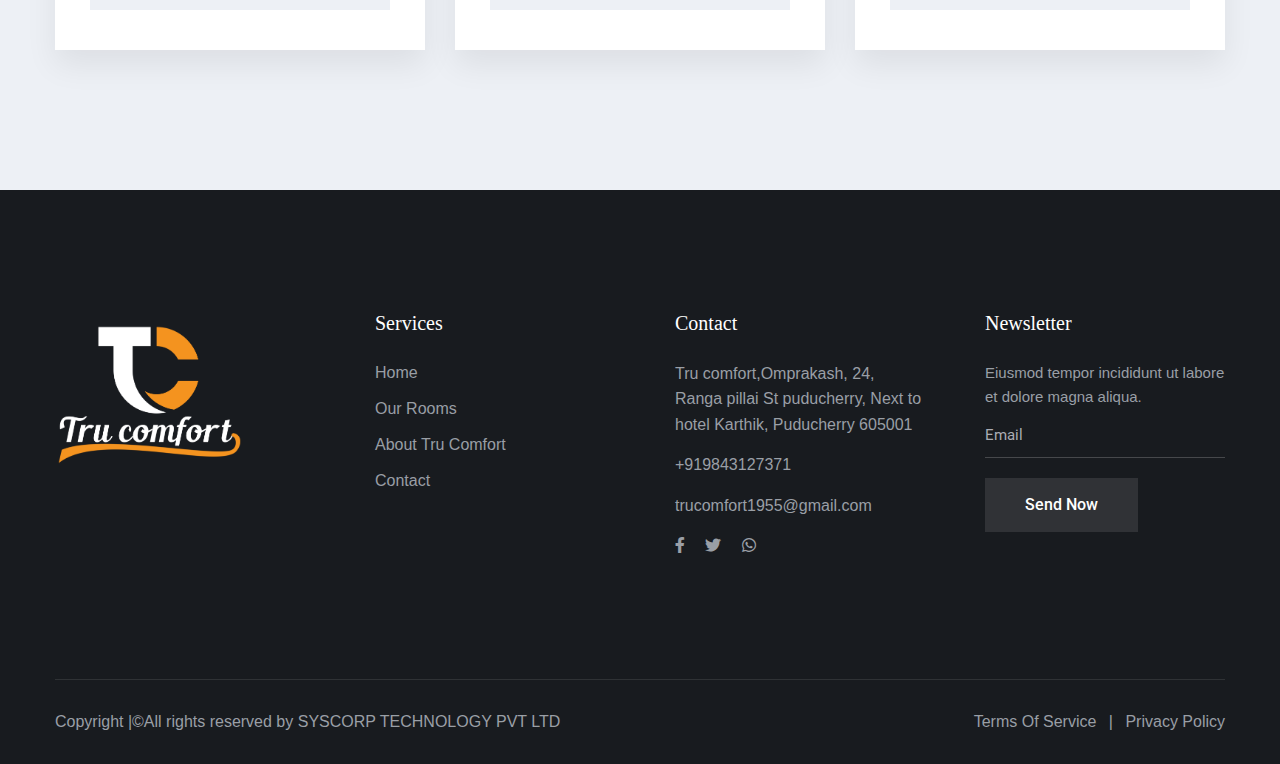
<file: room-single.html>
<!DOCTYPE html>
<html lang="en">


<head>
    <meta charset="utf-8">
    <title>Tru Comfort - Hotel | Single Rooms</title>
    <!-- Stylesheets -->
    <link href="css/bootstrap.css" rel="stylesheet">
    <link href="css/style.css" rel="stylesheet">
    <!-- Responsive File -->
    <link href="css/responsive.css" rel="stylesheet">

    <link rel="shortcut icon" href="images/webicon.png" type="image/x-icon" />
    <link rel="icon" href="images/webicon.png" type="image/x-icon" />

    <!-- Responsive Settings -->
    <meta http-equiv="X-UA-Compatible" content="IE=edge">
    <meta name="viewport" content="width=device-width, initial-scale=1.0, maximum-scale=1.0, user-scalable=0">

</head>

<body>

    <div class="page-wrapper">
        <!-- Preloader -->
        <div class="preloader">
            <div class="icon"></div>
        </div>

        <!-- Main Header -->
        <header class="main-header header-style-one">

            <!-- Header Upper -->
            <div class="header-upper">
                <div class="inner-container clearfix">
                    <!--Logo-->
                    <div class="logo-box">
                        <div class="logo"><a href="index.html" title="Tru Comfort - Hotel"><img
                                    src="images/TC_home.png" alt="Tru Comfort - Hotel"
                                    title="Tru Comfort - Hotel"></a></div>
                    </div>
                    <div class="nav-outer clearfix">
                        <!--Mobile Navigation Toggler-->
                        <div class="mobile-nav-toggler"><span class="icon flaticon-menu-2"></span><span
                                class="txt">Menu</span></div>

                        <!-- Main Menu -->
                        <nav class="main-menu navbar-expand-md navbar-light">
                            <div class="collapse navbar-collapse show clearfix" id="navbarSupportedContent">
                                <ul class="navigation clearfix">
                                    <li class=""><a href="index.html">Home</a></li>
                                    <li><a href="about.html">About Us</a></li>
                                    <li class="dropdown current"><a href="rooms-grid.html">Rooms</a>

                                    </li>

                                    <li class=""><a href="gallery.html">Gallery</a>

                                    </li>
                                    <li><a href="contact.html">Contact</a></li>
                                </ul>
                            </div>
                        </nav>
                    </div>

                    <div class="other-links clearfix">
                        <div class="info">
                            <ul class="clearfix">
                                <li><a href="#"><span class="icon flaticon-padlock"></span><span
                                            class="txt">Login</span></a></li>
                                <li>
                                    <a href="te:+919843127371"><span class="icon flaticon-smartphone-2"></span><span
                                            class="txt">+919843127371</span></a>
                                </li>
                            </ul>
                        </div>
                        <div class="link-box">
                            <a href="rooms-grid.html" class="theme-btn btn-style-one"><span class="btn-title">Book Your
                                    Stay</span></a>
                        </div>
                    </div>

                </div>
            </div>
            <!--End Header Upper-->

            <!-- Mobile Menu  -->
            <div class="mobile-menu">
                <div class="close-btn"><span class="icon flaticon-targeting-cross"></span></div>
                <div class="menu-backdrop"></div>
                <div class="nav-logo"><a href="index.html"><img src="images/footer_mobile.png" alt="" title=""></a>
                </div>
                <nav class="menu-box">
                    <div class="menu-outer">
                        <!--Here Menu Will Come Automatically Via Javascript / Same Menu as in Header--></div>
                </nav>
                <div class="nav-bottom">
                    <div class="copyright"> Copyright |©All rights reserved by SYSCORP TECHNOLOGY PVT LTD</div>

                    <!--Social Links-->
                    <div class="social-links">
                        <ul class="clearfix">
                            <li><a href="#"><span class="fab fa-facebook-f"></span></a></li>
                            <li><a href="#"><span class="fab fa-twitter"></span></a></li>
                            <li><a href="#"><span class="fab fa-whatsapp"></span></a></li>

                        </ul>
                    </div>
                </div>
            </div><!-- End Mobile Menu -->

        </header>
        <!-- End Main Header -->


        <!-- Banner Section -->
        <section class="page-banner ext-banner">
            <div class="image-layer" style="background-image:url(images/pondy/03.jpg);"></div>
            <div class="banner-bottom-pattern"></div>

            <div class="banner-inner">
                <div class="auto-container">
                    <div class="inner-container clearfix">

                    </div>
                </div>
            </div>
        </section>
        <!--End Banner Section -->

        <!--Room Single Section-->
        <section class="room-single">
            <div class="circles-two">
                <div class="c-1"></div>
                <div class="c-2"></div>
            </div>
            <span class="dotted-pattern dotted-pattern-3"></span>
            <span class="tri-pattern tri-pattern-3"></span>
            <div class="auto-container">
                <div class="upper-box wow fadeInUp" data-wow-delay="0ms" data-wow-duration="1500ms">
                    <div class="upper-inner">
                        <h2>Luxury Suite Room</h2>
                        <div class="pricing clearfix">
                            <div class="price">Start From: <span>$50.00</span> / Per Night</div>
                            <div class="rating">
                                <span class="fa fa-star"></span>
                                <span class="fa fa-star"></span>
                                <span class="fa fa-star"></span>
                                <span class="fa fa-star"></span>
                                <span class="fa fa-star"></span>
                            </div>
                        </div>
                        <div class="text">
                            <p>Excepteur sint occaecat cupidatat non proident, sunt in culpa qui officia deserunt mollit
                                anim id est laborum. Sed perspiciatis unde omnis iste natus error sitvou ptatem
                                accusantium doloremque laudantium totam rem aperiam eaque ipsa quae illo inventore
                                veritatis et quasi architecto beatae vitae dicta sunt explicabo.</p>
                            <p>Neque porro quisquam est qui dolorem ipsum quia dolor sit amet consectetur adipisci velit
                                sed quia non numquam eius modi tempora incidunt labore dolore sit magnam aliquam quaerat
                                voluptatem.</p>
                        </div>
                    </div>
                </div>

                <div class="details-box wow fadeInUp" data-wow-delay="0ms" data-wow-duration="1500ms">
                    <div class="details-inner">
                        <h3>Room Amenities</h3>
                        <div class="text">Excepteur sint occaecat cupidatat non proident, sunt in culpa qui officia
                            deserunt mollit anim id est laborum. Sed ut perspiciatis unde omnis iste natus error sitvou
                            ptatem accusantium doloremque laudantium.</div>
                        <ul class="info clearfix">
                            <li><span class="icon flaticon-tv"></span> Telivision</li>
                            <li><span class="icon flaticon-wifi"></span> Wi-Fi</li>
                            <li><span class="icon flaticon-coffee-cup"></span> Breakfast</li>
                            <li><span class="icon flaticon-newspaper"></span> Newspaper</li>

                        </ul>
                    </div>
                </div>

                <div class="lower-box">
                    <div class="row clearfix">
                        <div class="image-block col-lg-6 col-md-6 col-sm-12 wow fadeInUp" data-wow-delay="0ms"
                            data-wow-duration="1500ms">
                            <figure class="image"><a href="images/resource/featured-image-54.jpg"
                                    class="lightbox-image"><img src="images/resource/featured-image-54.jpg" alt=""
                                        title=""></a></figure>
                        </div>
                        <div class="image-block col-lg-6 col-md-6 col-sm-12 wow fadeInUp" data-wow-delay="300ms"
                            data-wow-duration="1500ms">
                            <figure class="image"><a href="images/resource/featured-image-55.jpg"
                                    class="lightbox-image"><img src="images/resource/featured-image-55.jpg" alt=""
                                        title=""></a></figure>
                        </div>
                    </div>
                </div>
            </div>
        </section>

        <!--Rooms Section-->
        <section class="rooms-section alternate">
            <span class="dotted-pattern dotted-pattern-3"></span>
            <span class="tri-pattern tri-pattern-3"></span>
            <div class="auto-container">
                <div class="sec-title centered">
                    <h2>Room & Suites</h2>
                    <div class="lower-text">Excepteur sint occaecat cupidatat non proident, sunt in culpa qui officia
                        deserunt mollit anim id est laborum. Sed ut perspiciatis unde omnis iste natus error sit
                        voluptatem.</div>
                </div>
                <div class="row clearfix">

                    <div class="room-block-two col-lg-4 col-md-6 col-sm-12 wow fadeInUp" data-wow-delay="0ms"
                        data-wow-duration="1500ms">
                        <div class="inner-box">
                            <div class="image-box">
                                <figure class="image"><a href="room-single.html"><img
                                            src="images/resource/featured-image-21.jpg" alt="" title=""></a></figure>
                            </div>
                            <div class="lower-box">
                                <h4>Balcony Room</h4>
                                <div class="pricing clearfix">
                                    <div class="price">From <span>$50.00</span></div>
                                    <div class="rating">
                                        <span class="fa fa-star"></span>
                                        <span class="fa fa-star"></span>
                                        <span class="fa fa-star"></span>
                                        <span class="fa fa-star"></span>
                                        <span class="fa fa-star"></span>
                                    </div>
                                </div>

                                <div class="text">Excepteur sint occaecat cupidatat dent in sun in culpa qui officia
                                    deserunt mollit anim id est.</div>
                                <div class="link-box"><a href="room-single.html" class="theme-btn btn-style-three"><span
                                            class="btn-title">Check Availability</span></a></div>
                            </div>
                        </div>
                    </div>

                    <div class="room-block-two col-lg-4 col-md-6 col-sm-12 wow fadeInUp" data-wow-delay="300ms"
                        data-wow-duration="1500ms">
                        <div class="inner-box">
                            <div class="image-box">
                                <figure class="image"><a href="room-single.html"><img
                                            src="images/resource/featured-image-22.jpg" alt="" title=""></a></figure>
                            </div>
                            <div class="lower-box">
                                <h4>Deluxe Room</h4>
                                <div class="pricing clearfix">
                                    <div class="price">From <span>$50.00</span></div>
                                    <div class="rating">
                                        <span class="fa fa-star"></span>
                                        <span class="fa fa-star"></span>
                                        <span class="fa fa-star"></span>
                                        <span class="fa fa-star"></span>
                                        <span class="fa fa-star"></span>
                                    </div>
                                </div>

                                <div class="text">Excepteur sint occaecat cupidatat dent in sun in culpa qui officia
                                    deserunt mollit anim id est.</div>
                                <div class="link-box"><a href="room-single.html" class="theme-btn btn-style-three"><span
                                            class="btn-title">Check Availability</span></a></div>
                            </div>
                        </div>
                    </div>

                    <div class="room-block-two col-lg-4 col-md-6 col-sm-12 wow fadeInUp" data-wow-delay="600ms"
                        data-wow-duration="1500ms">
                        <div class="inner-box">
                            <div class="image-box">
                                <figure class="image"><a href="room-single.html"><img
                                            src="images/resource/featured-image-23.jpg" alt="" title=""></a></figure>
                            </div>
                            <div class="lower-box">
                                <h4>Luxury Room</h4>
                                <div class="pricing clearfix">
                                    <div class="price">From <span>$50.00</span></div>
                                    <div class="rating">
                                        <span class="fa fa-star"></span>
                                        <span class="fa fa-star"></span>
                                        <span class="fa fa-star"></span>
                                        <span class="fa fa-star"></span>
                                        <span class="fa fa-star"></span>
                                    </div>
                                </div>

                                <div class="text">Excepteur sint occaecat cupidatat dent in sun in culpa qui officia
                                    deserunt mollit anim id est.</div>
                                <div class="link-box"><a href="room-single.html" class="theme-btn btn-style-three"><span
                                            class="btn-title">Check Availability</span></a></div>
                            </div>
                        </div>
                    </div>

                </div>
            </div>
        </section>

        <!-- Main Footer -->
        <footer class="main-footer">
            <div class="top-pattern-layer-dark"></div>

            <!--Widgets Section-->
            <div class="widgets-section">
                <div class="auto-container">
                    <div class="row clearfix footer_items">
                        <!--Column-->
                        <div class="column col-lg-3 col-md-6">
                            <div class="footer-widget about-widget">
                                <div class="logo footer_logo">
                                    <a href="#"><img src="images/footer_mobile.png" alt="" /></a>
                                </div>
                            </div>
                        </div>

                        <!--Column-->
                        <div class="column col-lg-3 col-md-6">
                            <div class="footer-widget links-widget">
                                <div class="widget-content">
                                    <div class="clearfix">
                                        <div class="">
                                            <div class="widget-title">
                                                <h4>Services</h4>
                                            </div>
                                            <ul class="links">
                                                <li><a href="index.html">Home</a></li>
                                                <li><a href="rooms-grid.html">Our Rooms</a></li>
                                                <li><a href="about.html">About Tru Comfort</a></li>
                                                <li><a href="contact.html">Contact</a></li>
                                            </ul>
                                        </div>

                                    </div>
                                </div>
                            </div>
                        </div>
                        <!---column-->
                        <div class="column col-lg-3 col-md-6">
                            <div class="footer-widget links-widget">
                                <div class="widget-content">
                                    <div class="clearfix">
                                        <div class="">
                                            <div class="widget-title">
                                                <h4>Contact</h4>
                                            </div>
                                            <ul class="info">
                                                <li class="address">
                                                    Tru comfort,Omprakash, 24, Ranga pillai St puducherry, Next to hotel
                                                    Karthik, Puducherry 605001
                                                </li>
                                                <li class="phone">
                                                    <a href="tel:+919843127371">+919843127371</a>
                                                </li>
                                                <li class="email">
                                                    <a
                                                        href="mailto:trucomfort1955@gmail.com">trucomfort1955@gmail.com</a>
                                                </li>
                                                <li class="social-links">
                                                    <a href="#"><span class="fab fa-facebook-f"></span></a>
                                                    <a href="#"><span class="fab fa-twitter"></span></a>
                                                    <a href="#"><span class="fab fa-whatsapp"></span></a>
                                                </li>
                                            </ul>
                                        </div>

                                    </div>
                                </div>
                            </div>
                        </div>

                        <!--Column-->
                        <div class="column col-lg-3 col-md-6">
                            <div class="footer-widget newsletter-widget">
                                <div class="widget-title">
                                    <h4>Newsletter</h4>
                                </div>
                                <div class="text">
                                    Eiusmod tempor incididunt ut labore et dolore magna aliqua.
                                </div>
                                <!--Newsletter-->
                                <div class="newsletter-form">
                                    <form method="post" action="https://t.commonsupport.com/hotera/contact.html">
                                        <div class="form-group clearfix">
                                            <input type="email" name="email" value="" placeholder="Email" required />
                                            <button type="submit" class="theme-btn btn-style-one">
                                                <span class="btn-title">Send Now</span>
                                            </button>
                                        </div>
                                    </form>
                                </div>
                            </div>
                        </div>
                    </div>
                </div>
            </div>

            <!-- Footer Bottom -->
            <div class="footer-bottom">
                <div class="auto-container">
                    <div class="inner clearfix">
                        <div class="copyright">
                            Copyright |©All rights reserved by SYSCORP TECHNOLOGY PVT LTD
                        </div>
                        <div class="bottom-links">
                            <a href="#">Terms of Service</a> &ensp;|&ensp;
                            <a href="#">Privacy Policy</a>
                        </div>
                    </div>
                </div>
            </div>
        </footer>

    </div>
    <!--End pagewrapper--><!--Scroll to top-->
    <div class="scroll-to-top scroll-to-target" data-target="html"><span class="flaticon-up-arrow"></span></div>

    <script src="js/jquery.js"></script>
    <script src="js/popper.min.js"></script>
    <script src="js/bootstrap.min.js"></script>
    <script src="js/jquery-ui.js"></script>
    <script src="js/jquery.fancybox.js"></script>
    <script src="js/owl.js"></script>
    <script src="js/scrollbar.js"></script>
    <script src="js/mixitup.js"></script>
    <script src="js/appear.js"></script>
    <script src="js/wow.js"></script>
    <script src="js/custom-script.js"></script>

</body>



</html>
</file>
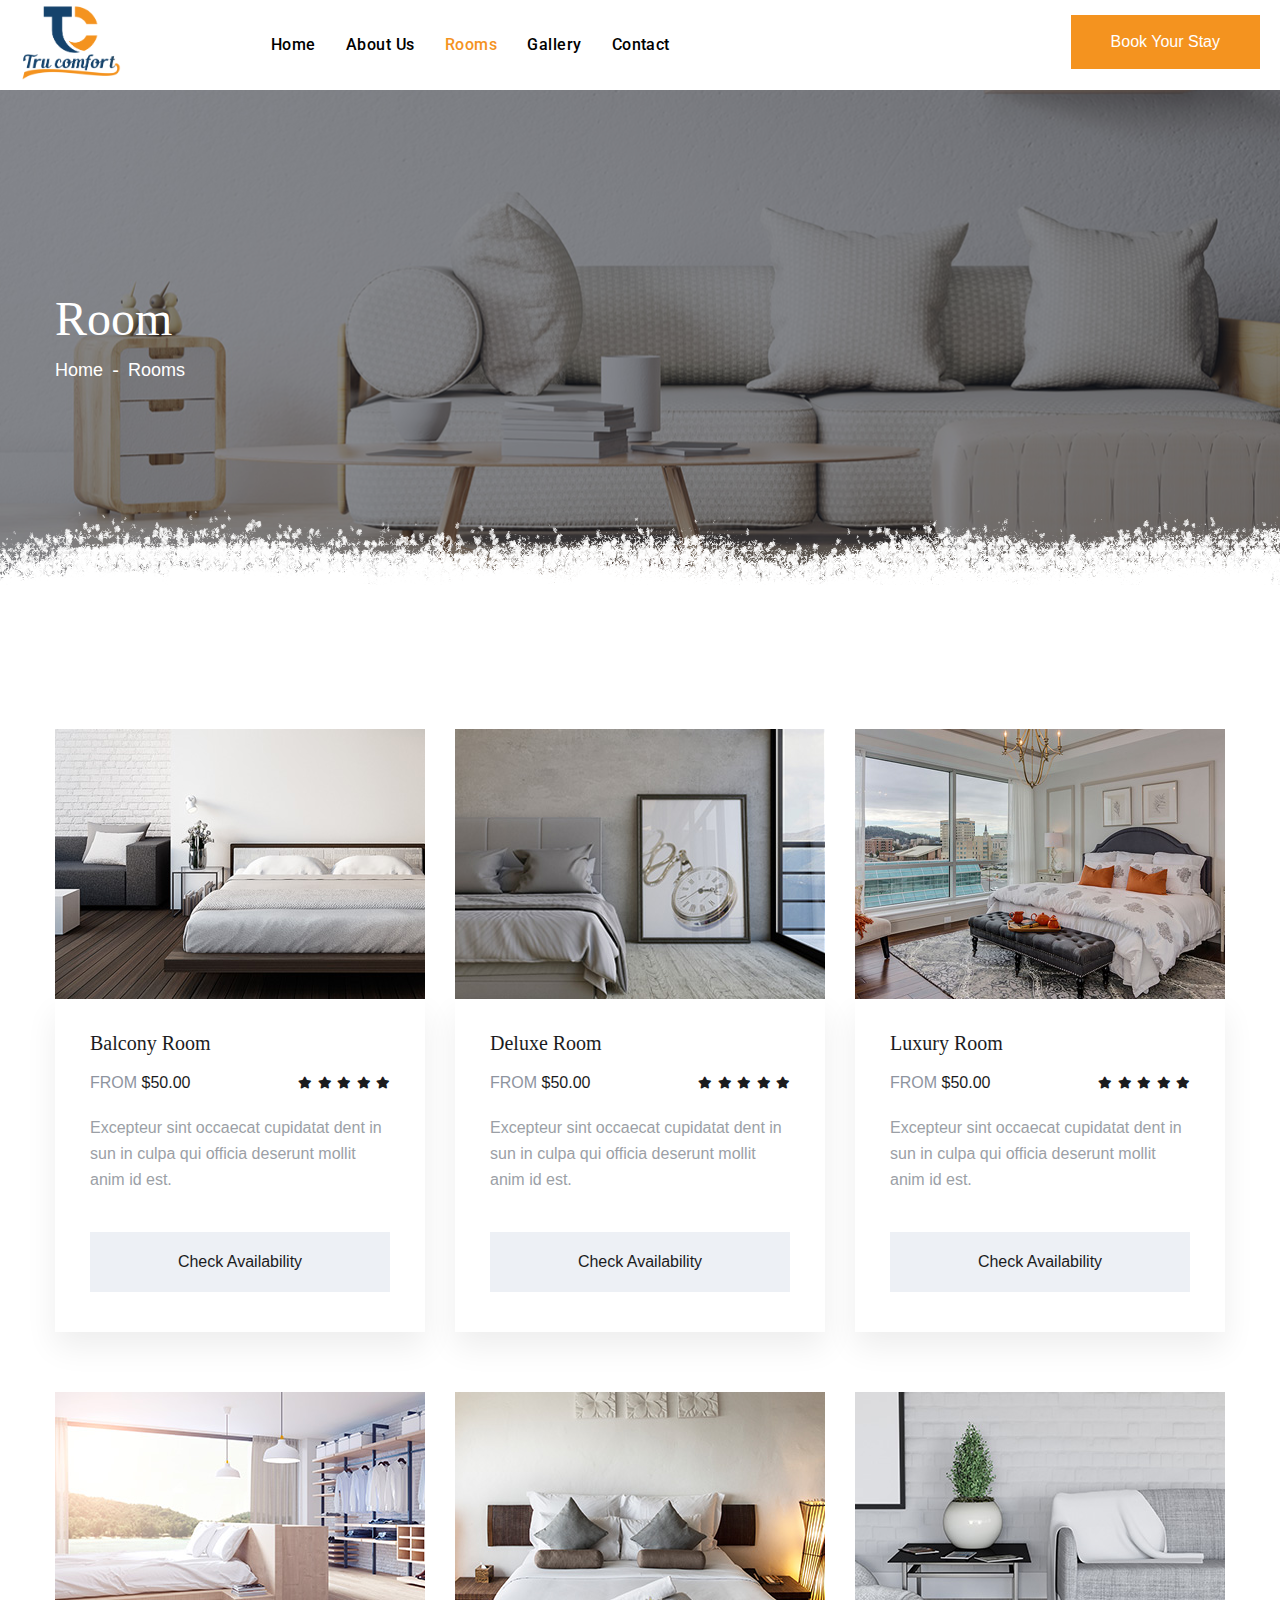
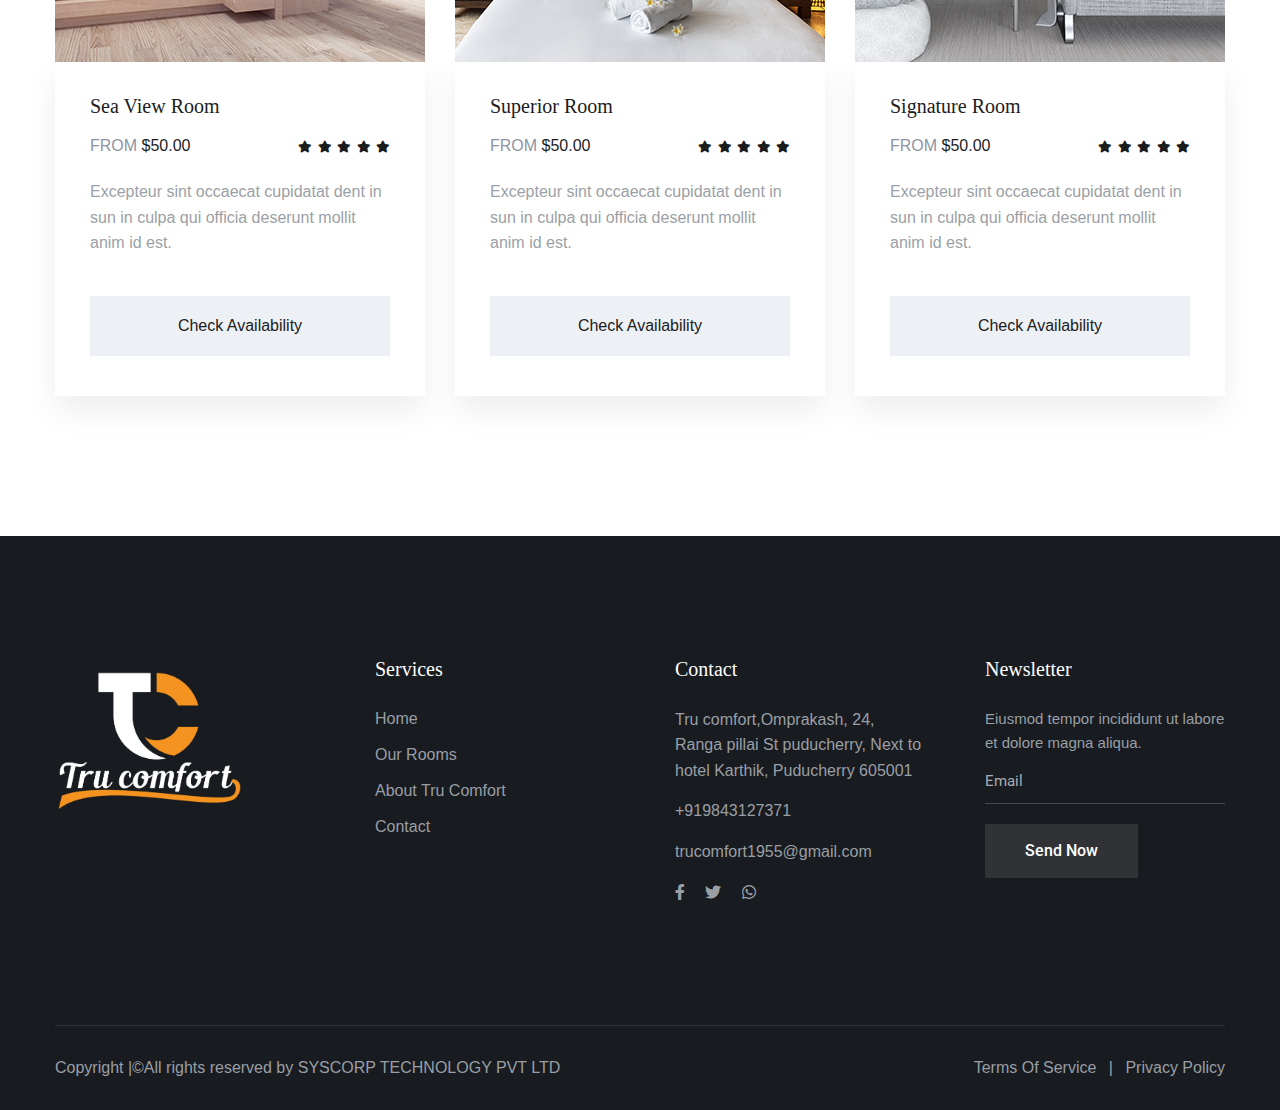
<file: rooms-grid.html>
<!DOCTYPE html>
<html lang="en">



<head>
    <meta charset="utf-8">
    <title>True Comfort - Hotel | Explore Rooms</title>
    <!-- Stylesheets -->
    <link href="css/bootstrap.css" rel="stylesheet">
    <link href="css/style.css" rel="stylesheet">
    <!-- Responsive File -->
    <link href="css/responsive.css" rel="stylesheet">

    <link rel="shortcut icon" href="images/webicon.png" type="image/x-icon" />
    <link rel="icon" href="images/webicon.png" type="image/x-icon" />

    <!-- Responsive Settings -->
    <meta http-equiv="X-UA-Compatible" content="IE=edge">
    <meta name="viewport" content="width=device-width, initial-scale=1.0, maximum-scale=1.0, user-scalable=0">
    <!--[if lt IE 9]><script src="https://cdnjs.cloudflare.com/ajax/libs/html5shiv/3.7.3/html5shiv.js"></script><![endif]-->
    <!--[if lt IE 9]><script src="js/respond.js"></script><![endif]-->
</head>

<body>

    <div class="page-wrapper">
        <!-- Preloader -->
        <div class="preloader">
            <div class="icon"></div>
        </div>

        <!-- Main Header -->
        <header class="main-header header-style-one">

            <!-- Header Upper -->
            <div class="header-upper">
                <div class="inner-container clearfix">
                    <!--Logo-->
                    <div class="logo-box">
                        <div class="logo"><a href="index.html" title="Tru Comfort - Hotel"><img
                                    src="images/TC_home.png" alt="Tru Comfort - Hotel"
                                    title="Tru Comfort - Hotel"></a></div>
                    </div>
                    <div class="nav-outer clearfix">
                        <!--Mobile Navigation Toggler-->
                        <div class="mobile-nav-toggler"><span class="icon flaticon-menu-2"></span><span
                                class="txt">Menu</span></div>

                        <!-- Main Menu -->
                        <nav class="main-menu navbar-expand-md navbar-light">
                            <div class="collapse navbar-collapse show clearfix" id="navbarSupportedContent">
                                <ul class="navigation clearfix">
                                    <li class=""><a href="index.html">Home</a></li>
                                    <li><a href="about.html">About Us</a></li>
                                    <li class="dropdown current"><a href="rooms-grid.html">Rooms</a>

                                    </li>

                                    <li class=""><a href="gallery.html">Gallery</a>

                                    </li>
                                    <li><a href="contact.html">Contact</a></li>
                                </ul>
                            </div>
                        </nav>
                    </div>

                    <div class="other-links clearfix">
                        <div class="info">
                            <ul class="clearfix">
                                <li><a href="#"><span class="icon flaticon-padlock"></span><span
                                            class="txt">Login</span></a></li>
                                <li>
                                    <a href="te:+919843127371"><span class="icon flaticon-smartphone-2"></span><span
                                            class="txt">+919843127371</span></a>
                                </li>
                            </ul>
                        </div>
                        <div class="link-box">
                            <a href="rooms-grid.html" class="theme-btn btn-style-one"><span class="btn-title">Book Your
                                    Stay</span></a>
                        </div>
                    </div>

                </div>
            </div>
            <!--End Header Upper-->

            <!-- Mobile Menu  -->
            <div class="mobile-menu">
                <div class="close-btn"><span class="icon flaticon-targeting-cross"></span></div>
                <div class="menu-backdrop"></div>
                <div class="nav-logo"><a href="index.html"><img src="images/footer_mobile.png" alt="" title=""></a>
                </div>
                <nav class="menu-box">
                    <div class="menu-outer">
                        <!--Here Menu Will Come Automatically Via Javascript / Same Menu as in Header--></div>
                </nav>
                <div class="nav-bottom">
                    <div class="copyright"> Copyright |©All rights reserved by SYSCORP TECHNOLOGY PVT LTD</div>

                    <!--Social Links-->
                    <div class="social-links">
                        <ul class="clearfix">
                            <li><a href="#"><span class="fab fa-facebook-f"></span></a></li>
                            <li><a href="#"><span class="fab fa-twitter"></span></a></li>
                            <li><a href="#"><span class="fab fa-whatsapp"></span></a></li>

                        </ul>
                    </div>
                </div>
            </div><!-- End Mobile Menu -->

        </header>
        <!-- End Main Header -->

        <!-- Banner Section -->
        <section class="page-banner">
            <div class="image-layer" style="background-image:url(images/background/banner-image-2.jpg);"></div>
            <div class="banner-bottom-pattern"></div>

            <div class="banner-inner">
                <div class="auto-container">
                    <div class="inner-container clearfix">
                        <h1>Room</h1>
                        <div class="page-nav">
                            <ul class="bread-crumb clearfix">
                                <li><a href="index.html">Home</a></li>
                                <li class="active">Rooms</li>
                            </ul>
                        </div>
                    </div>
                </div>
            </div>
        </section>
        <!--End Banner Section -->

        <!--Rooms Section-->
        <section class="rooms-section">
            <div class="auto-container">

                <div class="row clearfix">

                    <div class="room-block-two col-lg-4 col-md-6 col-sm-12 wow fadeInUp" data-wow-delay="0ms"
                        data-wow-duration="1500ms">
                        <div class="inner-box">
                            <div class="image-box">
                                <figure class="image"><a href="room-single.html"><img
                                            src="images/resource/featured-image-21.jpg" alt="" title=""></a></figure>
                            </div>
                            <div class="lower-box">
                                <h4>Balcony Room</h4>
                                <div class="pricing clearfix">
                                    <div class="price">From <span>$50.00</span></div>
                                    <div class="rating">
                                        <span class="fa fa-star"></span>
                                        <span class="fa fa-star"></span>
                                        <span class="fa fa-star"></span>
                                        <span class="fa fa-star"></span>
                                        <span class="fa fa-star"></span>
                                    </div>
                                </div>

                                <div class="text">Excepteur sint occaecat cupidatat dent in sun in culpa qui officia
                                    deserunt mollit anim id est.</div>
                                <div class="link-box"><a href="room-single.html" class="theme-btn btn-style-three"><span
                                            class="btn-title">Check Availability</span></a></div>
                            </div>
                        </div>
                    </div>

                    <div class="room-block-two col-lg-4 col-md-6 col-sm-12 wow fadeInUp" data-wow-delay="300ms"
                        data-wow-duration="1500ms">
                        <div class="inner-box">
                            <div class="image-box">
                                <figure class="image"><a href="room-single.html"><img
                                            src="images/resource/featured-image-22.jpg" alt="" title=""></a></figure>
                            </div>
                            <div class="lower-box">
                                <h4>Deluxe Room</h4>
                                <div class="pricing clearfix">
                                    <div class="price">From <span>$50.00</span></div>
                                    <div class="rating">
                                        <span class="fa fa-star"></span>
                                        <span class="fa fa-star"></span>
                                        <span class="fa fa-star"></span>
                                        <span class="fa fa-star"></span>
                                        <span class="fa fa-star"></span>
                                    </div>
                                </div>

                                <div class="text">Excepteur sint occaecat cupidatat dent in sun in culpa qui officia
                                    deserunt mollit anim id est.</div>
                                <div class="link-box"><a href="room-single.html" class="theme-btn btn-style-three"><span
                                            class="btn-title">Check Availability</span></a></div>
                            </div>
                        </div>
                    </div>

                    <div class="room-block-two col-lg-4 col-md-6 col-sm-12 wow fadeInUp" data-wow-delay="600ms"
                        data-wow-duration="1500ms">
                        <div class="inner-box">
                            <div class="image-box">
                                <figure class="image"><a href="room-single.html"><img
                                            src="images/resource/featured-image-23.jpg" alt="" title=""></a></figure>
                            </div>
                            <div class="lower-box">
                                <h4>Luxury Room</h4>
                                <div class="pricing clearfix">
                                    <div class="price">From <span>$50.00</span></div>
                                    <div class="rating">
                                        <span class="fa fa-star"></span>
                                        <span class="fa fa-star"></span>
                                        <span class="fa fa-star"></span>
                                        <span class="fa fa-star"></span>
                                        <span class="fa fa-star"></span>
                                    </div>
                                </div>

                                <div class="text">Excepteur sint occaecat cupidatat dent in sun in culpa qui officia
                                    deserunt mollit anim id est.</div>
                                <div class="link-box"><a href="room-single.html" class="theme-btn btn-style-three"><span
                                            class="btn-title">Check Availability</span></a></div>
                            </div>
                        </div>
                    </div>

                    <div class="room-block-two col-lg-4 col-md-6 col-sm-12 wow fadeInUp" data-wow-delay="0ms"
                        data-wow-duration="1500ms">
                        <div class="inner-box">
                            <div class="image-box">
                                <figure class="image"><a href="room-single.html"><img
                                            src="images/resource/featured-image-24.jpg" alt="" title=""></a></figure>
                            </div>
                            <div class="lower-box">
                                <h4>Sea View Room</h4>
                                <div class="pricing clearfix">
                                    <div class="price">From <span>$50.00</span></div>
                                    <div class="rating">
                                        <span class="fa fa-star"></span>
                                        <span class="fa fa-star"></span>
                                        <span class="fa fa-star"></span>
                                        <span class="fa fa-star"></span>
                                        <span class="fa fa-star"></span>
                                    </div>
                                </div>

                                <div class="text">Excepteur sint occaecat cupidatat dent in sun in culpa qui officia
                                    deserunt mollit anim id est.</div>
                                <div class="link-box"><a href="room-single.html" class="theme-btn btn-style-three"><span
                                            class="btn-title">Check Availability</span></a></div>
                            </div>
                        </div>
                    </div>

                    <div class="room-block-two col-lg-4 col-md-6 col-sm-12 wow fadeInUp" data-wow-delay="300ms"
                        data-wow-duration="1500ms">
                        <div class="inner-box">
                            <div class="image-box">
                                <figure class="image"><a href="room-single.html"><img
                                            src="images/resource/featured-image-25.jpg" alt="" title=""></a></figure>
                            </div>
                            <div class="lower-box">
                                <h4>Superior Room</h4>
                                <div class="pricing clearfix">
                                    <div class="price">From <span>$50.00</span></div>
                                    <div class="rating">
                                        <span class="fa fa-star"></span>
                                        <span class="fa fa-star"></span>
                                        <span class="fa fa-star"></span>
                                        <span class="fa fa-star"></span>
                                        <span class="fa fa-star"></span>
                                    </div>
                                </div>

                                <div class="text">Excepteur sint occaecat cupidatat dent in sun in culpa qui officia
                                    deserunt mollit anim id est.</div>
                                <div class="link-box"><a href="room-single.html" class="theme-btn btn-style-three"><span
                                            class="btn-title">Check Availability</span></a></div>
                            </div>
                        </div>
                    </div>

                    <div class="room-block-two col-lg-4 col-md-6 col-sm-12 wow fadeInUp" data-wow-delay="600ms"
                        data-wow-duration="1500ms">
                        <div class="inner-box">
                            <div class="image-box">
                                <figure class="image"><a href="room-single.html"><img
                                            src="images/resource/featured-image-26.jpg" alt="" title=""></a></figure>
                            </div>
                            <div class="lower-box">
                                <h4>Signature Room</h4>
                                <div class="pricing clearfix">
                                    <div class="price">From <span>$50.00</span></div>
                                    <div class="rating">
                                        <span class="fa fa-star"></span>
                                        <span class="fa fa-star"></span>
                                        <span class="fa fa-star"></span>
                                        <span class="fa fa-star"></span>
                                        <span class="fa fa-star"></span>
                                    </div>
                                </div>

                                <div class="text">Excepteur sint occaecat cupidatat dent in sun in culpa qui officia
                                    deserunt mollit anim id est.</div>
                                <div class="link-box"><a href="room-single.html" class="theme-btn btn-style-three"><span
                                            class="btn-title">Check Availability</span></a></div>
                            </div>
                        </div>
                    </div>
                </div>
            </div>
        </section>

        <!-- Main Footer -->
        <footer class="main-footer">
            <div class="top-pattern-layer-dark"></div>

            <!--Widgets Section-->
            <div class="widgets-section">
                <div class="auto-container">
                    <div class="row clearfix footer_items">
                        <!--Column-->
                        <div class="column col-lg-3 col-md-6">
                            <div class="footer-widget about-widget">
                                <div class="logo footer_logo">
                                    <a href="#"><img src="images/footer_mobile.png" alt="" /></a>
                                </div>
                            </div>
                        </div>

                        <!--Column-->
                        <div class="column col-lg-3 col-md-6">
                            <div class="footer-widget links-widget">
                                <div class="widget-content">
                                    <div class="clearfix">
                                        <div class="">
                                            <div class="widget-title">
                                                <h4>Services</h4>
                                            </div>
                                            <ul class="links">
                                                <li><a href="index.html">Home</a></li>
                                                <li><a href="rooms-grid.html">Our Rooms</a></li>
                                                <li><a href="about.html">About Tru Comfort</a></li>
                                                <li><a href="contact.html">Contact</a></li>
                                            </ul>
                                        </div>

                                    </div>
                                </div>
                            </div>
                        </div>
                        <!---column-->
                        <div class="column col-lg-3 col-md-6">
                            <div class="footer-widget links-widget">
                                <div class="widget-content">
                                    <div class="clearfix">
                                        <div class="">
                                            <div class="widget-title">
                                                <h4>Contact</h4>
                                            </div>
                                            <ul class="info">
                                                <li class="address">
                                                    Tru comfort,Omprakash, 24, Ranga pillai St puducherry, Next to hotel
                                                    Karthik, Puducherry 605001
                                                </li>
                                                <li class="phone">
                                                    <a href="tel:+919843127371">+919843127371</a>
                                                </li>
                                                <li class="email">
                                                    <a
                                                        href="mailto:trucomfort1955@gmail.com">trucomfort1955@gmail.com</a>
                                                </li>
                                                <li class="social-links">
                                                    <a href="#"><span class="fab fa-facebook-f"></span></a>
                                                    <a href="#"><span class="fab fa-twitter"></span></a>
                                                    <a href="#"><span class="fab fa-whatsapp"></span></a>
                                                </li>
                                            </ul>
                                        </div>

                                    </div>
                                </div>
                            </div>
                        </div>

                        <!--Column-->
                        <div class="column col-lg-3 col-md-6">
                            <div class="footer-widget newsletter-widget">
                                <div class="widget-title">
                                    <h4>Newsletter</h4>
                                </div>
                                <div class="text">
                                    Eiusmod tempor incididunt ut labore et dolore magna aliqua.
                                </div>
                                <!--Newsletter-->
                                <div class="newsletter-form">
                                    <form method="post" action="https://t.commonsupport.com/hotera/contact.html">
                                        <div class="form-group clearfix">
                                            <input type="email" name="email" value="" placeholder="Email" required />
                                            <button type="submit" class="theme-btn btn-style-one">
                                                <span class="btn-title">Send Now</span>
                                            </button>
                                        </div>
                                    </form>
                                </div>
                            </div>
                        </div>
                    </div>
                </div>
            </div>

            <!-- Footer Bottom -->
            <div class="footer-bottom">
                <div class="auto-container">
                    <div class="inner clearfix">
                        <div class="copyright">
                            Copyright |©All rights reserved by SYSCORP TECHNOLOGY PVT LTD
                        </div>
                        <div class="bottom-links">
                            <a href="#">Terms of Service</a> &ensp;|&ensp;
                            <a href="#">Privacy Policy</a>
                        </div>
                    </div>
                </div>
            </div>
        </footer>

    </div>
    <!--End pagewrapper--><!--Scroll to top-->
    <div class="scroll-to-top scroll-to-target" data-target="html"><span class="flaticon-up-arrow"></span></div>

    <script src="js/jquery.js"></script>
    <script src="js/popper.min.js"></script>
    <script src="js/bootstrap.min.js"></script>
    <script src="js/jquery-ui.js"></script>
    <script src="js/jquery.fancybox.js"></script>
    <script src="js/owl.js"></script>
    <script src="js/scrollbar.js"></script>
    <script src="js/appear.js"></script>
    <script src="js/wow.js"></script>
    <script src="js/custom-script.js"></script>

</body>


</html>
</file>
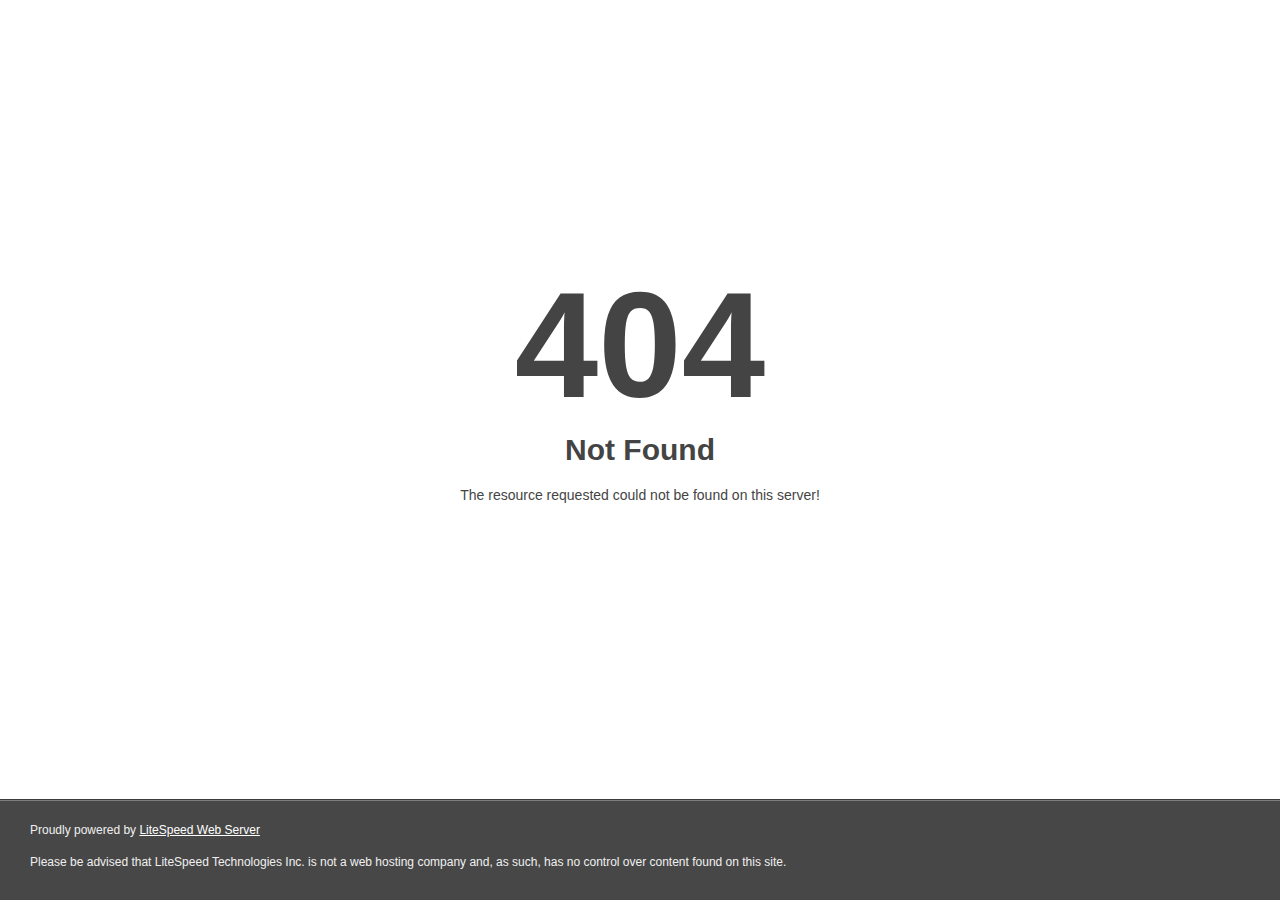
<file: www.example.html>
<!DOCTYPE html>
<html style="height:100%">
<head>
<meta name="viewport" content="width=device-width, initial-scale=1, shrink-to-fit=no" />
<title> 404 Not Found
</title></head>
<body style="color: #444; margin:0;font: normal 14px/20px Arial, Helvetica, sans-serif; height:100%; background-color: #fff;">
<div style="height:auto; min-height:100%; ">     <div style="text-align: center; width:800px; margin-left: -400px; position:absolute; top: 30%; left:50%;">
        <h1 style="margin:0; font-size:150px; line-height:150px; font-weight:bold;">404</h1>
<h2 style="margin-top:20px;font-size: 30px;">Not Found
</h2>
<p>The resource requested could not be found on this server!</p>
</div></div><div style="color:#f0f0f0; font-size:12px;margin:auto;padding:0px 30px 0px 30px;position:relative;clear:both;height:100px;margin-top:-101px;background-color:#474747;border-top: 1px solid rgba(0,0,0,0.15);box-shadow: 0 1px 0 rgba(255, 255, 255, 0.3) inset;">
<br>Proudly powered by  <a style="color:#fff;" href="http://www.litespeedtech.com/error-page">LiteSpeed Web Server</a><p>Please be advised that LiteSpeed Technologies Inc. is not a web hosting company and, as such, has no control over content found on this site.</p></div></body></html>
</file>
<file: css/responsive.css>
@media only screen and (max-width: 7000px){
	.page-wrapper{
		overflow: hidden;
	}
	
}

@media only screen and (max-width: 1650px){
	.header-style-one .header-upper{
		padding: 0px 20px;
	}

	.facts-section .left-bottom-image{
		/* bottom: -140px; */
		bottom: -130px;
		left: 70px;
	}

	.facts-section .left-bottom-image img{
		/* height: 400px; */
		height: 350px;
	}
}

@media only screen and (max-width: 1499px){
	.fixed-header.header-style-one.alternate-two .header-upper,
	.header-style-one.alternate-two .header-upper{
		top: 0;
		background: #ffffff;
	}

	.header-style-one.alternate-two .header-upper .inner-container{
		padding-left: 0;
		padding-right: 0;
	}
}

@media only screen and (max-width: 1340px){
	.header-style-one .other-links .info{
		display: none;
	}
	.main-menu .navigation > li{
		margin-right: 30px;
	}

	h1,
	.video-section h1,
	.banner-five .banner-carousel .content-box h1,
	.page-banner h1{
		font-size: 48px;
	}

	h2,
	.sec-title h2,
	.packages-section .title-box h2{
		font-size: 40px;
	}

	h3,
	.offers-section-two .carousel-box h3,
	.offers-section-three .slide-item h3,
	.post-details h3{
		font-size: 30px;
	}

	h4{
		font-size: 20px;
	}

	.banner-carousel .content-box h1{
		/* font-size: 60px; */
		font-size: 40px;
	}

	.facts-section .left-bottom-image{
		bottom: -100px;
		left: 50px;
	}

	.facts-section .left-bottom-image img{
		height: 300px;
	}
}

@media only screen and (max-width: 1199px){
	.banner-carousel .content-box h1,
	.banner-five .banner-carousel .content-box h1{
		/* font-size: 54px; */
		font-size: 35px;
	}

	.banner-carousel .content-box .text{
		font-size: 18px;
	}

	.about-section .image-column .inner{
		padding-right: 0;
	}

	.about-section .text-column .inner{
		padding-left: 0;
		padding-top: 0;
	}

	.main-footer .newsletter-widget,
	.main-footer .links-widget .widget-content{
		padding-left: 0;
	}

	.featured-section-two .image-column .inner,
	.featured-section-two .text-column .inner{
		padding-left: 0;
		padding-right: 0;
	}

	.featured-section-three .text-column .inner{
		padding-left: 0;
		padding-top: 0;
	}

	.offers-section-three .text-column .inner{
		padding: 70px 30px;
	}

	.header-style-one.alternate-two .header-upper{
		padding-left: 15px;
		padding-right: 15px;
	}

	.page-banner.ext-banner .inner-container{
		height: 600px;
	}

	.sidebar-page-container .sidebar{
		padding-left: 0;
	}

	.offers-section-one .offers-column .inner{
		padding-right: 0;
	}

	.dotted-pattern,
	.tri-pattern{
		display: none;
	}

	.filters-section .form-box{
		margin-bottom: 90px;
	}

	.about-section{
		padding-bottom: 20px;
	}

	.pattern-bottom,
	.pattern-top{
		height: 50px;
	}

	.banner-one .banner-bottom-pattern,
	.banner-two .banner-bottom-pattern,
	.banner-three .banner-bottom-pattern,
	.banner-four .banner-bottom-pattern,
	.banner-five .banner-bottom-pattern,
	.page-banner .banner-bottom-pattern{
		height: 60px;
		bottom: 0px;
	}

	.facts-section{
		padding: 120px 0px 30px;
	}

	.rooms-section-one{
		padding: 80px 0 0;
	}

	.offers-section-one{
		padding: 70px 0px 20px;
	}

	.featured-section{
		padding: 80px 0px 0px;
	}

	.featured-block{
		padding-bottom: 50px;
	}

	.video-section{
		padding: 110px 0px 120px;
	}

	.testimonials-section{
		/* padding: 80px 0px 100px; */
	}

	.news-section{
		padding: 80px 0px 50px;
	}

	.main-footer .widgets-section{
		padding: 90px 0px 40px;
	}

	.featured-section-two{
		padding: 90px 0px 30px;
	}

	.rooms-section-two{
		padding: 110px 0px 80px;
	}

	.offers-section-two{
		padding-top: 130px;
		min-height: 620px;
	}

	.offers-section-two .bg-carousel-box .slide-item{
		height: 620px;
	}

	.why-us-section{
		padding: 80px 0px 60px;
	}

	.testimonials-section-two{
		padding: 90px 0px 60px;
	}

	.news-section-two{
		padding: 110px 0px 60px;
	}

	.featured-section-three{
		padding: 90px 0px;
	}

	.rooms-section-three{
		padding: 80px 0px 90px;
	}

	.why-us-two{
		padding: 90px 0px 60px;
	}

	.gallery-section{
		padding: 80px 0px 70px;
		text-align: center;
	}

	.gallery-section .sec-title{
		max-width: none;
	}

	.gallery-section .owl-theme .owl-nav{
		position: relative;
		width: 100%;
		margin: 50px 0px 0px;
		left: 0;
		top: 0;
		text-align: center;
	}

	.testimonials-section-three{
		padding: 80px 0px 90px;
	}

	.news-section-two.alternate{
		padding-top: 70px;
	}

	.featured-section-four{
		padding: 80px 0px 170px;
	}

	.featured-section-four.about-page{
		/* padding-bottom: 200px; */
		padding-bottom: 150px;
	}

	.featured-section-four .text-column .inner{
		padding-left: 0;
	}

	.rooms-section-four{
		padding: 120px 0px 60px;
	}

	.facts-section-two{
		padding: 80px 0px 70px;
	}

	.why-us-two.alternate{
		padding-top: 80px;
	}

	.news-section-three{
		padding: 80px 0px 40px;
	}

	.news-block-four .lower-box{
		padding-top: 60px;
	}

	.news-block-four .lower-box .date{
		top: -50px;
		left: 35px;
	}

	.featured-section-five{
		padding: 80px 0px 60px;
	}

	.facts-section-two.alternate{
		padding-bottom: 40px;
	}

	.page-banner .inner-container{
		padding: 200px 0px 130px;
	}

	.rooms-section{
		padding: 70px 0px 30px;
	}

	.rooms-gallery{
		padding-bottom: 60px;
	}

	.room-single .upper-box .upper-inner,
	.room-single .details-box .details-inner,
	.event-single .details-box .details-inner{
		padding: 50px 50px 30px;
	}

	.event-single .upper-box .upper-inner{
		padding: 50px 50px 50px;
	}

	.event-single .info-block .info-inner{
		padding: 50px 30px 30px;
	}

	.room-single{
		padding-bottom: 60px;
	}

	.rooms-section.alternate,
	.team-section{
		padding: 80px 0px 40px;
	}

	.history-section{
		padding: 80px 0px 90px;
	}

	.packages-section{
		padding: 70px 0px 60px;
	}

	.team-block .info-box h4{
		font-size: 20px;
	}

	.team-block .image-box .social{
		right: 30px;
		width: 36px;
	}

	.team-block .image-box .social li a{
		width: 36px;
		height: 36px;
		line-height: 36px;
		font-size: 16px;
	}

	.package-details{
		padding-top: 200px;
		padding-bottom: 60px;
	}

	.related-section,
	.gallery-section-two{
		padding: 80px 0px 60px;
	}

	.events-section{
		padding: 80px 0px 50px;
	}

	.featured-section-five.alt-padd{
		padding-top: 60px;
		padding-bottom: 70px;
	}

	.menu-section{
		padding: 80px 0px 70px;
	}

	.wellness-spa .upper-box .upper-inner{
		padding: 50px 50px;
	}

	.wellness-spa{
		padding-bottom: 60px;
	}

	.news-section-three.news-page{
		padding-top: 70px;
	}

	.sidebar-page-container{
		padding: 70px 0px;
	}

	.contact-section-two{
		padding: 70px 0px 60px;
	}

	.contact-section-two .form-box{
		padding: 50px 30px 30px;
		/* margin-top: -190px; */
		margin-top: -50px;
	}

	.facts-section .left-bottom-image{
		bottom: -70px;
	}
}

@media only screen and (min-width: 768px){
	.main-menu .navigation > li > ul,
	.main-menu .navigation > li > ul > li > ul{
		display:block !important;
		visibility:hidden;
		opacity:0;
	}
}

@media only screen and (max-width: 991px){	
	.main-header .nav-outer .main-menu,
	.sticky-header{
		display: none !important;
	}

	.header-style-one .other-links{
		padding-top: 25px;
		margin-right: 30px;
	}

	.header-style-one .nav-outer{
		float: right;
	}

	.nav-outer .mobile-nav-toggler{
		display: block;
	}

	.header-style-one .header-upper .logo-box{
		padding: 15px 0px;
	}

	.mobile-menu{
		border-top-width: 120px;
		border-bottom-width: 100px;
	}

	.mobile-menu .nav-logo{
		top: -120px;
	}

	.mobile-menu .nav-bottom{
		bottom: -130px;
		padding-top: 10px;
	}

	h1,
	.video-section h1,
	.banner-five .banner-carousel .content-box h1,
	.page-banner h1{
		font-size: 42px;
	}

	h2,
	.sec-title h2,
	.filters-section.style-two h2,
	.packages-section .title-box h2,
	.package-details .text-content h2{
		font-size: 36px;
	}

	h3,
	.offers-section-two .carousel-box h3,
	.offers-section-three .slide-item h3,
	.post-details h3,
	.news-block-four h3,
	.fluid-section .text-column h3{
		font-size: 30px;
	}

	.history-block h3{
		font-size: 26px;
	}

	h4{
		font-size: 20px;
	}

	.banner-carousel .content-box h1{
		font-size: 48px;
	}

	.offers-section-one .upper-box .sec-title,
	.offers-section-one .upper-box .link-box{
		width: 100%;
		max-width: none;
		padding-top: 0;
		margin-top: 0;
		margin-bottom: 30px;
	}

	.offers-section-one .images-column .inner{
		padding-top: 100px;
	}

	.featured-block .text-column .inner{
		padding-left: 0;
		padding-top: 0;
	}

	.featured-block.alternate .text-column .inner{
		padding-right: 0;
		padding-top: 0;
	}

	.featured-block.alternate .text-column{
		order: 12;
	}

	.featured-block.alternate .image-column{
		order: 0;
	}

	.banner-carousel .content-box .content{
		text-align: center;
	}

	.testimonial-block-two .text-col .inner{
		padding-left: 0;
		padding-top: 0;
	}

	.testimonial-block-two{
		padding-left: 0;
	}

	.featured-section-three .image-column .inner{
		padding-right: 0;
	}

	.offers-section-three .image-column .inner{
		height: 400px;
		min-height: 0;
	}

	.featured-section-four .text-column{
		order: 0;
	}

	.featured-section-four .image-column{
		order: 12;
	}

	.featured-section-four .text-column .inner{
		padding-top: 0;
		padding-left: 0;
	}

	.filters-section.style-four .form-box{
		margin-top: 100px;
		max-width: none;
	}

	.fluid-section .image-column .inner{
		height: 400px;
	}

	.fluid-section .text-column .content{
		max-width: none;
	}

	.fluid-section.alternate .text-column{
		order: 12;
	}

	.fluid-section.alternate .image-column{
		order: 0;
	}

	.page-banner.ext-banner .inner-container{
		height: 400px;
	}

	.page-banner .inner-container{
		padding: 200px 0px 130px;
		text-align: center;
	}

	.room-single .upper-box .upper-inner,
	.room-single .details-box .details-inner,
	.event-single .upper-box .upper-inner,
	.event-single .details-box .details-inner,
	.wellness-spa .upper-box .upper-inner{
		padding: 50px 30px 40px;
	}

	.room-single .details-box .info li{
		width: 25%;
	}

	.room-block-four .content-box,
	.event-block .content-box{
		padding: 30px;
	}

	.history-block .content-col .inner{
		padding-right: 50px;
		padding-left: 0;
	}

	.history-block .image-box:after{
		right: -71px;
	}

	.history-block.alternate .content-col .inner{
		padding-left: 50px;
		padding-right: 0;
	}

	.history-block.alternate .image-box:after{
		left: -71px;
	}

	.event-single .info-block .info-inner{
		padding: 50px 20px;
	}

	.contact-section-two .form-box{
		margin: 0;
		padding: 50px 25px 30px;
	}

	.banner-section .owl-dots{
		display: none;
	}

	.banner-carousel .content-box{
		height: 600px;
	}

	.banner-carousel .content-box .content{
		padding: 120px 0px 50px;
	}

	.filters-section{
		padding-top: 70px;
	}

	.filters-section.alternate{
		padding-top: 10px;
	}
	
	.filters-section .form-box{
		margin-top: 0px;
	}

	.sec-title,
	.sec-title.centered{
		margin-bottom: 45px;
	}

	.about-section .text-column .link-box{
		padding-top: 30px;
	}

	.facts-section .title-column{
		margin-bottom: 20px;
	}

	.facts-section .title-column .inner{
		max-width: none;
	}

	.offers-section-one .offer-block{
		margin-bottom: 30px;
		box-shadow: 0px 0px 10px 0px rgba(0,0,0,0.03), 0px 30px 30px 0px rgba(0,0,0,0.07);
	}

	.offers-section-one .images-column .images{
		margin-bottom: 50px;
	}

	.featured-block .image-column .inner,
	.featured-block.alternate .image-column .inner{
		margin-right: 0;
		margin-left: 0;
	}

	.featured-block{
		text-align: center;
	}

	.news-section .upper-box .sec-title{
		max-width: none;
		text-align: center;
		margin-bottom: 30px;
		width: 100%;
	}

	.news-section .upper-box .link-box{
		max-width: none;
		width: 100%;
		text-align: center;
		padding-top: 0;
		margin-bottom: 50px;
	}

	.banner-two .banner-carousel .content-box .content{
		padding: 120px 0px 50px;
	}

	.testimonial-block-two .image-col .inner{
		padding-right: 0;
	}

	.testimonials-section-two .owl-nav{
		left: 20px;
		bottom: 20px;
	}

	.featured-section-two .sec-title{
		margin-bottom: 30px;
	}

	.filters-section.style-two .form-box{
		max-width: none;
	}

	.featured-section-four,
	.featured-section-four.about-page{
		padding-bottom: 40px;
	}

	.featured-section-four .image-column .inner{
		padding-right: 0;
	}

	.featured-section-four .image-box .image,
	.featured-section-four .image-box .image:nth-child(2),
	.featured-section-four .image-box .image:nth-child(3){
		position: relative;
		left: 0;
		top: 0;
		margin: 0 20px 20px 0;
		float: left;
	}

	.filters-section.style-four .form-box{
		margin-top: 70px;
	}

	.fluid-section .text-column .inner{
		padding: 60px 20px;
	}

	.rooms-section .filters-container{
		padding: 0;
	}

	.package-details .main-image{
		margin-bottom: 50px;
	}

	.sidebar-page-container.blog-single{
		padding-top: 180px;
		padding-bottom: 50px;
	}

	.post-details .lower-box{
		padding-top: 70px;
	}

	.facts-section .left-bottom-image{
		display: none;
	}
}

@media only screen and (max-width: 767px){
	h1,
	.video-section h1,
	.banner-five .banner-carousel .content-box h1,
	.page-banner h1{
		font-size: 36px;
	}

	h2,
	.sec-title h2,
	.filters-section.style-two h2,
	.packages-section .title-box h2,
	.package-details .text-content h2{
		font-size: 30px;
	}

	h3,
	.offers-section-two .carousel-box h3,
	.post-details h3,
	.news-block-four h3,
	.fluid-section .text-column h3{
		font-size: 26px;
	}

	h4{
		font-size: 20px;
	}

	.banner-carousel .content-box h1{
		font-size: 30px;
	}

	.banner-carousel .content-box .text{
		font-size: 16px;
	}

	.banner-carousel .content-box{
		height: 600px;
	}

	.offers-section-two .carousel-box{
		padding: 50px 25px;
	}

	.testimonial-block-two .text-col .inner{
		padding-top: 40px;
	}

	.testimonial-block-two .image-col .inner{
		padding-right: 0;
	}

	.testimonials-section-two .owl-nav{
		position: relative;
		left: 0;
		top: 0;
		bottom: 0;
		margin-top: 50px;
	}

	.testimonial-block-two .text{
		font-size: 20px;
	}

	.testimonial-block-two .info .name{
		font-size: 18px;
	}

	.main-footer,
	.main-footer .newsletter-form .form-group input{
		text-align: center;
	}

	.main-footer .footer-bottom .copyright,
	.main-footer .footer-bottom .bottom-links{
		width: 100%;
	}

	.filters-section.style-two .form-box{
		margin-top: 70px;
		max-width: none;
		padding: 50px 20px 30px;
		text-align: center;
	}

	.banner-three .banner-carousel .content-box,
	.banner-four .banner-carousel .content-box{
		height: 500px;
		padding: 120px 0px 30px;
	}

	.banner-four .banner-carousel .content-box .content{
		padding: 70px 0px 100px;
	}

	.banner-five .banner-carousel .content-box{
		height: 600px;
	}

	.facts-section-two{
		text-align: center;
	}

	.facts-section-two .fact-block .fact-inner{
		padding-left: 0;
		padding-top: 0;
	}

	.facts-section-two .fact-block .fact-count{
		position: relative;
		left: 0;
		top: 0;
		margin: 0 auto 50px;
	}

	.room-single .details-box .info li{
		width: 50%;
	}

	.room-block-four .content-box,
	.event-block .content-box{
		padding: 30px;
	}

	.room-block-four .inner-box,
	.event-block .inner-box{
		padding-left: 0;
	}

	.room-block-four .image-box,
	.event-block .image-box{
		position: relative;
		left: 0;
		top: 0;
		height: auto;
		width: 100%;
	}

	.room-block-four .image-box .image-layer,
	.event-block .image-box .image-layer{
		display: none;
	}

	.room-block-four .image-box .image,
	.event-block .image-box .image{
		display: block;
	}

	.history-block .content-col .inner,
	.history-block.alternate .content-col .inner{
		padding-right: 0px;
		padding-left: 0;
	}

	.history-block .image-box:after,
	.history-block.alternate .image-box:after{
		display: none;
	}

	.history-block{
		margin-top: 0;
		margin-bottom: 50px;
		text-align: center;
	}

	.offers-section-one{
		text-align: center;
	}

	.offers-section-one .offer-block{
		padding: 40px 20px;
		text-align: center;
		box-shadow: 0px 0px 10px 0px rgba(0,0,0,0.03), 0px 30px 30px 0px rgba(0,0,0,0.07);
	}

	.offers-section-one .offer-block .offer-inner{
		padding-left: 0;
	}

	.offers-section-one .offer-block .fact-thumb{
		position: relative;
		left: 0;
		top: 0;
		margin: 0 auto 20px;
	}

	.offers-section-one .offer-block .text{
		max-width: none;
	}

	.filters-section .form-box{
		padding: 50px 20px 30px;
	}

	.default-form .form-group .e-label{
		height: 0;
	}

	.facts-section .fact-block .fact-inner{
		padding: 0;
		text-align: center;
	}

	.facts-section{
		text-align: center;
	}

	.facts-section .fact-block .fact-count{
		position: relative;
		left: 0;
		top: 0;
		margin: 0 auto 30px;
	}

	.offers-section-one .images-column .inner{
		padding: 0;
	}

	.offers-section-one .images-column .image,
	.offers-section-one .images-column .image img,
	.offers-section-one .images-column .images{
		display:block;
		width: 100%;
		padding: 0;
	}

	.offers-section-one .images-column .image:nth-child(2),
	.offers-section-one .images-column .image:nth-child(3),
	.testimonials-section .owl-dots,
	.rooms-section-two .owl-dots{
		display: none;
	}

	.rooms-section-two{
		padding-bottom: 50px;
	}

	.contact-section .form-box{
		padding: 50px 20px 40px;
	}

	.about-section .sec-title{
		margin-bottom: 30px;
	}

	.featured-section-three .image-column .inner{
		padding-left: 0;
		padding-right: 100px;
	}

	.featured-section-three .image-box .cap{
		left: auto;
		right: -100px;
	}

	.offers-section-three.alternate .text-column .inner{
		padding-right: 50px;
	}

	.fluid-section .text-column{
		text-align: center;
	}

	.filters-section.style-four .form-box{
		padding: 35px 20px 20px;
	}

	.history-section .h-container:before,
	.history-block .image-box:before{
		display: none;
	}

	.history-section{
		padding-bottom: 30px;
	}

	.filter-gallery .filters li{
		font-size: 16px;
		margin: 0 10px 10px;
	}

	.offer-block-two .lower-box{
		padding: 30px 20px;
	}
}

@media only screen and (max-width: 599px){
	h2,
	.sec-title h2,
	.filters-section.style-two h2{
		font-size: 28px;
	}

	h3,
	.offers-section-two .carousel-box h3,
	.post-details h3,
	.news-block-four h3,
	.contact-section-two .form-box h3{
		font-size: 24px;
	}

	.header-style-one .other-links .link-box{
		display: none;
	}

	.header-style-one .nav-outer{
		float: right;
	}

	.main-header .header-upper .logo-box,
	.header-style-one .header-upper .logo-box{
		margin-right: 0;
	}

	.banner-carousel .content-box{
		height: 520px;
	}

	.testimonial-block-two .text{
		font-size: 18px;
	}

	.room-single .details-box .info li{
		width: 100%;
	}

	.room-block-four .content-box,
	.event-block .content-box{
		padding: 30px 20px;
	}

	.news-block-four .lower-box{
		padding-left: 20px;
		padding-right: 20px;
		padding-bottom: 30px;
	}

	.about-section .image-column .image-box{
		padding-left: 0;
	}

	.about-section .image-column .cap{
		position: relative;
		left: 0;
		top: 0;
		padding: 20px 15px;
		width: 100%;
	}

	.about-section .image-column .cap .txt{
		position: relative;
		left: 0;
		top: 0;
		margin: 0;

		font-size: 24px;
	}

	.about-section .image-column .cap .txt br{
		display: none;
	}

	.video-section{
		padding: 80px 0px 90px;
	}

	h1,
	.video-section h1,
	.banner-five .banner-carousel .content-box h1,
	.page-banner h1{
		font-size: 30px;
	}

	.room-block-two .lower-box{
		padding: 30px 20px;
	}

	.rooms-section-two .carousel-box{
		margin: 0px -10px;
	}

	.mobile-menu{
		width: 100%;
	}

	.mobile-menu-visible .mobile-menu .menu-backdrop{
		opacity: 0;
	}

	.featured-section-three .image-column .inner{
		padding-left: 0;
		padding-right: 30px;
	}

	.featured-section-three .image-box .cap{
		left: auto;
		right: -30px;
		top: 30px;
		width: 140px;
		height: 120px;
		line-height: 20px;
		font-size: 16px;
		padding: 30px 10px;
	}

	.featured-section-three .image-box .cap span{
		font-size: 32px;
		line-height: 40px;
	}

	.featured-section-three{
		padding-bottom: 70px;
	}

	.room-block-three .hover-box{
		left: 15px;
		bottom: 15px;
		right: 15px;
		width: auto;
		max-width: none;
	}

	.room-block-three .hover-box .hover-inner{
		padding: 30px 25px;
	}

	.room-block-three .image-box{
		height: 480px;
	}

	.testimonial-block-three .content{
		padding: 50px 20px;
	}

	.offers-section-three.alternate .text-column .inner{
		padding-right: 20px;
	}

	.offers-section-three.alternate .carousel-box .owl-theme .owl-nav{
		position: relative;
		bottom: 0;
		left: -10px;
		padding-top: 20px;
	}

	.room-single .upper-box .pricing .price{
		font-size: 16px;
	}

	.room-single .upper-box .pricing .rating{
		width: 100%;
		padding-top: 7px;
	}

	.room-single .upper-box .upper-inner,
	.room-single .details-box .details-inner,
	.event-single .upper-box .upper-inner,
	.event-single .details-box .details-inner,
	.wellness-spa .upper-box .upper-inner{
		padding: 40px 20px 20px;
	}

	.room-block-four .content-box, .event-block .content-box{
		padding: 30px 20px;
		text-align: center;
	}

	.event-single .details-box .info li{
		width: 100%;
		margin: 0 0 20px;
	}

	.event-single .info-block .info-inner{
		padding: 40px 20px 20px;
	}

	.menu-item .inner-box{
		padding: 30px 20px;
		text-align: center;
	}

	.menu-item .item-inner{
		padding: 0;
	}

	.menu-item .item-inner .item-price{
		position: relative;
		margin: 0 auto 30px;
	}

	.menu-item .item-inner .text{
		max-width: none;
	}

	.featured-block-two .cap-box .cap-inner{
		text-align: center;
		padding: 20px 15px;
	}

	.wellness-spa .upper-box .upper-inner{
		padding: 40px 20px;
	}

	.contact-section-two .info .info-block .block-inner{
		padding-left: 0;
		text-align: center;
	}

	.contact-section-two .info .info-block .icon-box{
		position: relative;
		left: 0;
		top: 0;
		margin: 0 auto 30px;
	}

	.contact-section-two{
		padding-top: 60px;
	}

	.contact-section-two .info-col .u-text{
		text-align: center;
		margin-bottom: 30px;
	}

	.contact-section-two .info .info-block h4{
		font-size: 20px;
	}

	.contact-section-two .form-box{
		text-align: center;
		box-shadow: 0px 0px 30px 0px rgba(0,0,0,0.10);
	}

	.contact-section-two{
		padding-bottom: 40px;
	}

	.comments-area .comment{
		padding-left: 0;
	}

	.comments-area .comment-box .author-thumb{
		position: relative;
		left: 0;
		top: 0;
		margin: 0 0 25px;
	}

	.comments-area{
		margin-bottom: 50px;
	}

	.featured-section-four .image-box .image, .featured-section-four .image-box .image:nth-child(2), .featured-section-four .image-box .image:nth-child(3){
		position: relative;
		display: block;
		width: 100%; 
		max-width: none;
		margin: 0 0 20px;
	}

	.featured-section-four .image-box .image img, 
	.featured-section-four .image-box .image:nth-child(2) img, 
	.featured-section-four .image-box .image:nth-child(3) img{
		width: 100%;
	}
}

@media only screen and (max-width: 479px) {
	.mobile-nav-toggler .txt,
	.room-block-one .hover-box .pricing .rating{
		display: none;
	}

	.room-block-one .hover-box .hover-inner{
		padding: 30px 20px 30px;
	}

	.room-block-two .lower-box .pricing .rating,
	.room-block-three .hover-box .pricing .rating{
		width: 100%;
		padding-top: 5px;
	}

	.offers-section-two .carousel-box .owl-nav{
		position: relative;
		padding-top: 20px;
		left: -10px;
		bottom: 0;
		margin: 0;
	}

	.testimonials-section-three .carousel-box{
		padding: 0px 10px;
	}

	.room-block-one .hover-box .link-box .theme-btn .btn-title{
		padding-left: 20px;
		padding-right: 20px;
	}

	.testimonial-block .content{
		padding: 30px 20px;
	}

	.room-block-four .content-box{
		text-align: center;
	}

	.room-block-four .content-box .link-box{
		margin: 0;
		width: 100%;
		padding-top: 20px;
	}

	.room-block-four .content-box .link-box a{
		display: block;
	}
}
</file>
<file: css/style.css>
/* Tru Comfort - Hotel */

/*********** TABLE OF CONTENTS **************

Here are the corrected row numbers:

1. Fonts
2. Reset
3. Global
4. Main Header / Style One / Style Two
5. Mobile Menu
6. Main Slider / Banner Carousel
7. About Section
8. Rooms Section 01
9. Offers Section 01
10. Testimonials Section
11. Main Footer
12. Filters Section / Style One / Style Two / Style Three / Style Four
13. Featured Section 02
14. Rooms Section 02
15. Testimonials Section 02
16. Contact Section
17. Rooms Section 03
18. Gallery Section
19. Testimonials Section 03
20. Rooms Section 04
21. Rooms Grid
22. Rooms Gallery
23. Single Room / Room Details
24. Packages Section
25. Package Single Page
26. Gallery Default
27. Content Side
28. Comments Area
29. Comment Forms

 ***/

/*** 

====================================================================
			Fonts
====================================================================

 ***/
 /* font-family: 'Roboto', sans-serif;
 font-family: 'Yeseva One', cursive; */

@import url("https://fonts.googleapis.com/css2?family=Roboto:ital,wght@0,100;0,300;0,400;0,500;0,700;0,900;1,100;1,300;1,400;1,500;1,700;1,900&amp;family=Yeseva+One&amp;display=swap");

/* @import url('https://fonts.googleapis.com/css2?family=Lato:ital,wght@0,100;0,300;0,400;0,700;0,900;1,100;1,300;1,400;1,700;1,900&display=swap'); */


@import url("fontawesome-all.css");
@import url("owl.css");
@import url("simple-line-icons.css");
@import url("themify-icons.css");
@import url("flaticon.css");
@import url("animate.css");
@import url("jquery-ui.css");
@import url("jquery.fancybox.min.css");
@import url("scrollbar.css");
@import url("hover.css");
@import url("custom-animate.css");

/*** 

====================================================================
	Reset
====================================================================

 ***/

* {
  margin: 0px;
  padding: 0px;
  border: none;
  outline: none;
  font-size: 100%;
  line-height: inherit;
}

/*** 

====================================================================
	Global Settings
====================================================================

 ***/

body {
  font-size: 16px;
  color: #1b1c1e;
  line-height: 1.5em;
  font-weight: 400;
  background: #ffffff;
  -webkit-font-smoothing: antialiased;
  -moz-font-smoothing: antialiased;
  /* font-family: "Roboto", sans-serif; */
  font-family: "Lato", sans-serif;
}

a {
  text-decoration: none;
  cursor: pointer;
  color: #1b1c1e;
}

.theme_color {
  color: #1b1c1e;
}

a:hover,
a:focus,
a:visited,
a:active,
button:active {
  text-decoration: none;
  outline: none;
}

h1,
h2,
h3,
h4,
h5,
h6 {
  position: relative;
  font-weight: normal;
  margin: 0px 0px 15px;
  background: none;
  line-height: 1.25em;
  font-family: "Yeseva One", cursive;
}

h1 {
  font-size: 60px;
}

h2 {
  font-size: 48px;
}

h3 {
  font-size: 40px;
}

h4 {
  font-size: 26px;
}

h5 {
  font-size: 20px;
}

h6 {
  font-size: 16px;
}

input,
select,
button {
  font-family: "Roboto", sans-serif;
}

textarea {
  overflow: hidden;
  resize: none;
}

button {
  outline: none !important;
  cursor: pointer;
}

p {
  font-size: 15px;
  line-height: 1.7em;
  font-weight: 400;
  margin: 0 0 15px;
}

.text {
  font-size: 15px;
  line-height: 1.7em;
  font-weight: 400;
  margin: 0 0;
}

::-webkit-input-placeholder {
  color: inherit;
}

::-moz-input-placeholder {
  color: inherit;
}

::-ms-input-placeholder {
  color: inherit;
}

.page-wrapper {
  position: relative;
  margin: 0 auto;
  width: 100%;
  min-width: 300px;
  z-index: 9;
  overflow: hidden;
}

.auto-container {
  position: static;
  max-width: 1200px;
  padding: 0px 15px;
  margin: 0 auto;
}

ul,
li {
  list-style: none;
  padding: 0px;
  margin: 0px;
}

figure {
  margin-bottom: 0;
}

.theme-btn {
  display: inline-block;
  -webkit-transition: all 0.3s ease;
  -moz-transition: all 0.3s ease;
  -ms-transition: all 0.3s ease;
  -o-transition: all 0.3s ease;
  transition: all 0.3s ease;
}

.theme-btn i {
  position: relative;
  display: inline-block;
  font-size: 14px;
  margin-left: 3px;
}

.centered {
  text-align: center !important;
}

/*Btn Style One*/

.btn-style-one {
  position: relative;
  display: inline-block;
  text-align: center;
  text-transform: capitalize;
  border-radius: 0px;
  overflow: hidden;
  transition: all 0.3s ease;
  -moz-transition: all 0.3s ease;
  -webkit-transition: all 0.3s ease;
  -ms-transition: all 0.3s ease;
  -o-transition: all 0.3s ease;
}

.btn-style-one .btn-title {
  position: relative;
  display: block;
  font-size: 16px;
  /* line-height: 30px; */
  color: #ffffff;
  font-weight: 500;
  padding: 15px 40px;
  /* background: #FB8B24; */
  background: #f4931f;
  border-radius: 0px;
  outline: 1px solid transparent;
  z-index: 1;
  transition: all 0.3s ease;
  -moz-transition: all 0.3s ease;
  -webkit-transition: all 0.3s ease;
  -ms-transition: all 0.3s ease;
  -o-transition: all 0.3s ease;
}

.btn-style-one:hover .btn-title {
  /* background: #1b1c1e; */
  /* background: #E36414; */
  background: #f49320;
  outline-color: #ffffff;
  outline-offset: -4px;
  color: black;
}

/*Btn Style Two*/

.btn-style-two {
  position: relative;
  display: inline-block;
  text-align: center;
  text-transform: capitalize;
  border-radius: 0px;
  overflow: hidden;
  transition: all 0.3s ease;
  -moz-transition: all 0.3s ease;
  -webkit-transition: all 0.3s ease;
  -ms-transition: all 0.3s ease;
  -o-transition: all 0.3s ease;
}

.btn-style-two .btn-title {
  position: relative;
  display: block;
  font-size: 16px;
  line-height: 30px;
  color: #1b1c1e;
  font-weight: 500;
  padding: 15px 40px;
  background: #ffffff;
  border-radius: 0px;
  outline: 1px solid transparent;
  z-index: 1;
  transition: all 0.3s ease;
  -moz-transition: all 0.3s ease;
  -webkit-transition: all 0.3s ease;
  -ms-transition: all 0.3s ease;
  -o-transition: all 0.3s ease;
}

.btn-style-two:hover .btn-title {
  background: #ffffff;
  outline-color: #1b1c1e;
  outline-offset: -4px;
  color: #1b1c1e;
}

/*Btn Style Three*/

.btn-style-three {
  position: relative;
  display: inline-block;
  text-align: center;
  text-transform: capitalize;
  border-radius: 0px;
  overflow: hidden;
  transition: all 0.3s ease;
  -moz-transition: all 0.3s ease;
  -webkit-transition: all 0.3s ease;
  -ms-transition: all 0.3s ease;
  -o-transition: all 0.3s ease;
}

.btn-style-three .btn-title {
  position: relative;
  display: block;
  font-size: 16px;
  line-height: 30px;
  color: #1b1c1e;
  font-weight: 500;
  padding: 15px 40px;
  background: #edf0f5;
  border-radius: 0px;
  z-index: 1;
  transition: all 0.3s ease;
  -moz-transition: all 0.3s ease;
  -webkit-transition: all 0.3s ease;
  -ms-transition: all 0.3s ease;
  -o-transition: all 0.3s ease;
}

.btn-style-three:hover .btn-title {
  background: #1b1c1e;
  color: #ffffff;
}

.pull-right {
  float: right;
}

.pull-left {
  float: left;
}

.preloader {
  position: fixed;
  left: 0px;
  top: 0px;
  width: 100%;
  height: 100%;
  z-index: 999999;
  background-color: rgba(0, 0, 0, 0);
}

.preloader .icon {
  position: fixed;
  left: 0px;
  top: 0px;
  width: 100%;
  height: 100%;
  z-index: 5;
  background-color: rgba(0, 0, 0, 0);
  background-position: center center;
  background-repeat: no-repeat;
  background-image: url(../images/icons/preloader.svg);
  -webkit-transition: all 200ms ease;
  -moz-transition: all 200ms ease;
  -ms-transition: all 200ms ease;
  -o-transition: all 200ms ease;
  transition: all 200ms ease;
}

.page-loaded .preloader .icon {
  opacity: 0;
}

.preloader:before {
  content: "";
  position: absolute;
  left: 0;
  top: 0;
  width: 51%;
  height: 100%;
  background: #ffffff;
  z-index: 0;
  -webkit-transform: translateX(0%);
  -ms-transform: translateX(0%);
  transform: translateX(0%);
  -webkit-transition: all 800ms ease;
  -moz-transition: all 800ms ease;
  -ms-transition: all 800ms ease;
  -o-transition: all 800ms ease;
  transition: all 800ms ease;
}

.page-loaded .preloader:before {
  -webkit-transform: translateX(-101%);
  -ms-transform: translateX(-101%);
  transform: translateX(-101%);
}

.preloader:after {
  content: "";
  position: absolute;
  right: 0;
  top: 0;
  width: 51%;
  height: 100%;
  background: #ffffff;
  z-index: 2;
  -webkit-transform: translateX(0%);
  -ms-transform: translateX(0%);
  transform: translateX(0%);
  -webkit-transition: all 800ms ease;
  -moz-transition: all 800ms ease;
  -ms-transition: all 800ms ease;
  -o-transition: all 800ms ease;
  transition: all 800ms ease;
}

.page-loaded .preloader:after {
  -webkit-transform: translateX(101%);
  -ms-transform: translateX(101%);
  transform: translateX(101%);
}

img {
  display: inline-block;
  max-width: 100%;
  height: auto;
}
.footer_logo img {
  display: inline-block;
  max-width: 100%;
  height: 150px;
}
.dropdown-toggle::after {
  display: none;
}

.fa {
  line-height: inherit;
}

/*** 

====================================================================
	Scroll To Top style
====================================================================

***/

.scroll-to-top {
  position: fixed;
  border-radius: 50% !important;
  right: 20px;
  bottom: 20px;
  width: 54px;
  height: 54px;
  color: #ffffff;
  font-size: 30px;
  line-height: 54px;
  text-align: center;
  z-index: 100;
  cursor: pointer;
  background: #15436c;
  border-radius: 0px;
  margin-left: -26px;
  display: none;
  -webkit-transition: all 300ms ease;
  -moz-transition: all 300ms ease;
  -ms-transition: all 300ms ease;
  -o-transition: all 300ms ease;
  transition: all 300ms ease;
}

.scroll-to-top:hover {
  background: #ff6000;
  color: #ffffff;
}

/*** 

====================================================================
	Main Header style / Header Style One
====================================================================

***/

.main-header {
  position: relative;
  left: 0;
  top: 0;
  display: block;
  width: 100%;
  z-index: 9999;
  background: none;
}

.header-style-one .header-span {
}

/*=== Header Main Box ===*/

.header-style-one .header-upper {
  position: fixed;
  display: block;
  left: 0;
  top: 0;
  padding: 0px 50px;
  width: 100%;
  background: #ffffff;
  z-index: 1;
}

.fixed-header.header-style-one .header-upper,
.header-alt.header-style-one .header-upper {
  border-bottom: 1px solid #e5e5e5;
  -webkit-box-shadow: 0 10px 30px 0px rgba(0, 0, 0, 0.08);
  -moz-box-shadow: 0 10px 30px 0px rgba(0, 0, 0, 0.08);
  -ms-box-shadow: 0 10px 30px 0px rgba(0, 0, 0, 0.08);
  -o-box-shadow: 0 10px 30px 0px rgba(0, 0, 0, 0.08);
  box-shadow: 0 10px 30px 0px rgba(0, 0, 0, 0.08);
}

.main-header .header-upper .inner-container {
  position: relative;
  display: block;
}

.header-style-one .header-upper .logo-box {
  position: relative;
  float: left;
  /* padding: 20px 0px; */
  margin-right: 50px;
}

.header-style-one .header-upper .logo-box .logo {
  position: relative;
  display: block;
}

.header-style-one .header-upper .logo-box .logo img {
  position: relative;
  display: inline-block;
  max-width: 100%;
  max-height: 80px;
  z-index: 1;
}

.header-style-one .other-links {
  position: relative;
  float: right;
  /* padding: 30px 0px 0px; */
  padding: 15px 0px 0px;
}

.header-style-one .other-links .info {
  position: relative;
  float: left;
  padding-top: 15px;
}

.header-style-one .other-links .link-box {
  position: relative;
  float: left;
  margin-left: 30px;
}

.header-style-one .other-links .info li {
  position: relative;
  float: left;
  margin-left: 30px;
}

.header-style-one .other-links .info li:first-child {
  margin-left: 0;
}

.header-style-one .other-links .info li a {
  position: relative;
  display: inline-block;
  vertical-align: middle;
  color: #171b27;
  line-height: 30px;
}

.header-style-one .other-links .info li .icon {
  position: relative;
  font-size: 20px;
  padding-right: 10px;
}

.header-style-one .other-links .info li a:hover .txt {
  text-decoration: underline;
}

.header-style-one .nav-outer {
  position: relative;
  float: left;
  z-index: 1;
}

.main-header .nav-outer .main-menu {
  position: relative;
}

.main-menu .navbar-collapse {
  padding: 0px;
  display: block !important;
}

.main-menu .navigation {
  position: relative;
  /* margin: 0px; */
  margin-left: 100px;
  font-family: "Roboto", sans-serif;
}

.main-menu .navigation > li {
  position: relative;
  float: left;
  padding: 30px 0px;
  margin-right: 40px;
  -webkit-transition: all 300ms ease;
  -moz-transition: all 300ms ease;
  -ms-transition: all 300ms ease;
  -o-transition: all 300ms ease;
  transition: all 300ms ease;
}

.main-menu .navigation > li:last-child {
  margin-right: 0px;
}

.main-menu .navigation > li:last-child:after {
  display: none;
}

.main-menu .navigation > li > a {
  position: relative;
  display: block;
  text-align: center;
  font-size: 16px;
  line-height: 30px;
  font-weight: 500;
  text-transform: capitalize;
  letter-spacing: 0.03em;
  color: #000000;
  /* padding:20px 0px 10px; */
  opacity: 1;
  -webkit-transition: all 300ms ease;
  -moz-transition: all 300ms ease;
  -ms-transition: all 300ms ease;
  -o-transition: all 300ms ease;
  transition: all 300ms ease;
}

.main-menu .navigation > li:hover > a,
.main-menu .navigation > li.current > a {
  /* color: #FB8B24; */
  color: #f4931f;
}

.sticky-header .main-menu .navigation > li:hover > a,
.sticky-header .main-menu .navigation > li.current > a {
  color: #1b1c1e;
}

.sticky-header .main-menu .navigation > li.dropdown {
  padding-right: 0px;
}

.main-menu .navigation > li > ul {
  position: absolute;
  left: 0px;
  top: 100%;
  width: 250px;
  z-index: 100;
  display: none;
  background: #ffffff;
  padding: 20px 0px 15px;
  -ms-transform: translateY(20px);
  transform: translateY(20px);
  transition: all 300ms ease;
  -moz-transition: all 300ms ease;
  -webkit-transition: all 300ms ease;
  -ms-transition: all 300ms ease;
  -o-transition: all 300ms ease;
  -webkit-box-shadow: 2px 2px 5px 1px rgba(0, 0, 0, 0.05),
    -2px 0px 5px 1px rgba(0, 0, 0, 0.05);
  -ms-box-shadow: 2px 2px 5px 1px rgba(0, 0, 0, 0.05),
    -2px 0px 5px 1px rgba(0, 0, 0, 0.05);
  -o-box-shadow: 2px 2px 5px 1px rgba(0, 0, 0, 0.05),
    -2px 0px 5px 1px rgba(0, 0, 0, 0.05);
  -moz-box-shadow: 2px 2px 5px 1px rgba(0, 0, 0, 0.05),
    -2px 0px 5px 1px rgba(0, 0, 0, 0.05);
  box-shadow: 2px 2px 5px 1px rgba(0, 0, 0, 0.05),
    -2px 0px 5px 1px rgba(0, 0, 0, 0.05);
}

.main-menu .navigation > li > ul.from-right {
  left: auto;
  right: 0px;
}

.main-menu .navigation > li > ul > li {
  position: relative;
  padding: 0px 30px;
  width: 100%;
  margin-bottom: 5px;
}

.main-menu .navigation > li > ul > li > a {
  position: relative;
  display: block;
  padding: 5px 0px;
  line-height: 24px;
  font-weight: 500;
  font-size: 16px;
  color: #171b27;
  text-align: left;
  text-transform: capitalize;
  transition: all 300ms ease;
  -moz-transition: all 300ms ease;
  -webkit-transition: all 300ms ease;
  -ms-transition: all 300ms ease;
  -o-transition: all 300ms ease;
}

.main-menu .navigation > li > ul > li:hover > a {
  color: #1b1c1e;
}

.main-menu .navigation > li > ul > li > ul {
  position: absolute;
  left: 100%;
  top: 0;
  width: 250px;
  z-index: 100;
  display: none;
  background: #ffffff;
  padding: 20px 0px 15px;
  -ms-transform: translateY(20px);
  transform: translateY(20px);
  transition: all 300ms ease;
  -moz-transition: all 300ms ease;
  -webkit-transition: all 300ms ease;
  -ms-transition: all 300ms ease;
  -o-transition: all 300ms ease;
  -webkit-box-shadow: 2px 2px 5px 1px rgba(0, 0, 0, 0.05),
    -2px 0px 5px 1px rgba(0, 0, 0, 0.05);
  -ms-box-shadow: 2px 2px 5px 1px rgba(0, 0, 0, 0.05),
    -2px 0px 5px 1px rgba(0, 0, 0, 0.05);
  -o-box-shadow: 2px 2px 5px 1px rgba(0, 0, 0, 0.05),
    -2px 0px 5px 1px rgba(0, 0, 0, 0.05);
  -moz-box-shadow: 2px 2px 5px 1px rgba(0, 0, 0, 0.05),
    -2px 0px 5px 1px rgba(0, 0, 0, 0.05);
  box-shadow: 2px 2px 5px 1px rgba(0, 0, 0, 0.05),
    -2px 0px 5px 1px rgba(0, 0, 0, 0.05);
}

.main-menu .navigation > li > ul > li > ul > li {
  position: relative;
  padding: 0px 30px;
  width: 100%;
  margin-bottom: 5px;
}

.main-menu .navigation > li > ul > li > ul > li > a {
  position: relative;
  display: block;
  padding: 5px 0px;
  line-height: 24px;
  font-weight: 500;
  font-size: 16px;
  color: #171b27;
  text-align: left;
  text-transform: capitalize;
  transition: all 300ms ease;
  -moz-transition: all 300ms ease;
  -webkit-transition: all 300ms ease;
  -ms-transition: all 300ms ease;
  -o-transition: all 300ms ease;
}

.main-menu .navigation > li > ul > li > ul > li > a:hover {
  color: #1b1c1e;
}

.main-menu .navigation > li > ul > li.dropdown > a:after {
  font-family: "Font Awesome 5 Free";
  content: "\f105";
  position: absolute;
  right: 0px;
  top: 7px;
  display: block;
  line-height: 24px;
  font-size: 16px;
  font-weight: 900;
  z-index: 5;
}

.main-menu .navigation > li.dropdown:hover > ul {
  visibility: visible;
  opacity: 1;
  -ms-transform: translateY(0px);
  transform: translateY(0px);
  transition: all 300ms ease;
  -moz-transition: all 300ms ease;
  -webkit-transition: all 500ms ease;
  -ms-transition: all 300ms ease;
  -o-transition: all 300ms ease;
}

.main-menu .navigation li > ul > li.dropdown:hover > ul {
  visibility: visible;
  opacity: 1;
  -ms-transform: translateY(0px);
  transform: translateY(0px);
  transition: all 300ms ease;
  -moz-transition: all 300ms ease;
  -webkit-transition: all 500ms ease;
  -ms-transition: all 300ms ease;
  -o-transition: all 300ms ease;
}

.main-menu .navigation li.dropdown .dropdown-btn {
  position: absolute;
  right: 10px;
  top: 8px;
  width: 34px;
  height: 30px;
  border: 1px solid #ffffff;
  text-align: center;
  font-size: 16px;
  line-height: 26px;
  color: #ffffff;
  cursor: pointer;
  z-index: 5;
  display: none;
}

/*** 

====================================================================
	Header Style One / Alternate
====================================================================

***/

.header-style-one.alternate {
  position: fixed;
}

.header-style-one.alternate .header-span {
  display: none;
}

.header-style-one.alternate .header-upper {
  background: none;
}

.fixed-header.header-style-one.alternate .header-upper {
  background: #171b27;
  border: none;
}

.header-style-one.alternate .header-upper .logo-box {
  padding-top: 15px;
  padding-bottom: 15px;
}

.header-style-one.alternate .other-links .info li a {
  color: #ffffff;
}

.header-style-one.alternate .nav-outer .main-menu {
  display: none;
}

.header-style-one.alternate .nav-outer .mobile-nav-toggler {
  display: block;
  margin-top: 37px;
  color: #ffffff;
  font-size: 20px;
}

.header-style-one.alternate .other-links {
  padding-top: 25px;
}

/*** 

====================================================================
	Header Style One / Alternate-Two
====================================================================

***/

.header-style-one.alternate-two {
  position: fixed;
}

.header-style-one.alternate-two .header-span {
  display: none;
}

.header-style-one.alternate-two .header-upper {
  top: 50px;
  padding-left: 50px;
  padding-right: 50px;
  background: none;
  transition: all 300ms ease;
  -moz-transition: all 300ms ease;
  -webkit-transition: all 500ms ease;
  -ms-transition: all 300ms ease;
  -o-transition: all 300ms ease;
}

.fixed-header.header-style-one.alternate-two .header-upper {
  top: 0;
  background: #ffffff;
}

.header-style-one.alternate-two .header-upper .inner-container {
  background: #ffffff;
  padding-left: 50px;
  padding-right: 50px;
  transition: all 300ms ease;
  -moz-transition: all 300ms ease;
  -webkit-transition: all 500ms ease;
  -ms-transition: all 300ms ease;
  -o-transition: all 300ms ease;
}

.fixed-header.header-style-one.alternate-two .header-upper .inner-container {
  padding-left: 0px;
  padding-right: 0px;
}

/*** 

====================================================================
				Sticky Header
====================================================================

***/

.sticky-header {
  position: fixed;
  visibility: hidden;
  opacity: 0;
  left: 0px;
  top: 0px;
  width: 100%;
  padding: 0px 0px;
  z-index: -1;
  background: #ffffff;
  border-bottom: 1px solid #f0f0f0;
  -webkit-box-shadow: 0 0 15px rgba(0, 0, 0, 0.1);
  -moz-box-shadow: 0 0 15px rgba(0, 0, 0, 0.1);
  -ms-box-shadow: 0 0 15px rgba(0, 0, 0, 0.1);
  -o-box-shadow: 0 0 15px rgba(0, 0, 0, 0.1);
  box-shadow: 0 0 15px rgba(0, 0, 0, 0.1);
  -webkit-transition: top 300ms ease;
  -moz-transition: top 300ms ease;
  -ms-transition: top 300ms ease;
  -o-transition: top 300ms ease;
  transition: top 300ms ease;
}

.fixed-header .sticky-header {
  opacity: 1;
  z-index: 99901;
  visibility: visible;
}

.fixed-header .sticky-header .logo {
  padding: 10px 0px;
}

.sticky-header .main-menu .navigation > li {
  margin-left: 40px !important;
  padding: 0;
  margin-right: 0;
  background-color: transparent;
}

.sticky-header .main-menu .navigation > li.dropdown > a:after,
.sticky-header .main-menu .navigation > li:before {
  display: none;
}

.sticky-header .main-menu .navigation > li > a {
  padding: 21px 0px !important;
  line-height: 30px;
  font-size: 16px;
  font-weight: 600;
  color: #25283a;
  text-transform: capitalize;
  -webkit-transition: all 300ms ease;
  -moz-transition: all 300ms ease;
  -ms-transition: all 300ms ease;
  -o-transition: all 300ms ease;
  transition: all 300ms ease;
}

.sticky-header .main-menu .navigation > li > ul > li > ul {
  left: auto;
  right: 100%;
}

.sticky-header .main-menu .navigation > li:hover > a,
.sticky-header .main-menu .navigation > li.current > a,
.sticky-header .main-menu .navigation > li.current-menu-item > a {
  opacity: 1;
}

/*** 

====================================================================
	Search Popup
====================================================================

***/

.search-popup {
  position: fixed;
  left: 0;
  top: 0px;
  width: 100%;
  height: 100%;
  z-index: 99999;
  visibility: hidden;
  opacity: 0;
  overflow: auto;
  background: rgba(0, 0, 0, 0);
  transition: all 100ms ease;
  -moz-transition: all 100ms ease;
  -webkit-transition: all 100ms ease;
  -ms-transition: all 100ms ease;
  -o-transition: all 100ms ease;
}

.search-popup:before {
  content: "";
  position: fixed;
  left: 0;
  top: 0;
  width: 100%;
  height: 100%;
  background: rgba(0, 0, 0, 0.7);
  -webkit-transform: translateY(101%);
  -ms-transform: translateY(101%);
  transform: translateY(101%);
}

.search-popup.popup-visible:before {
  transition: all 500ms ease 100ms;
  -moz-transition: all 500ms ease 100ms;
  -webkit-transition: all 500ms ease 100ms;
  -ms-transition: all 500ms ease 100ms;
  -o-transition: all 500ms ease 100ms;
  -webkit-transform: translateY(0%);
  -ms-transform: translateY(0%);
  transform: translateY(0%);
}

.search-popup.popup-visible {
  opacity: 1;
  visibility: visible;
}

body.search-visible {
  overflow: hidden;
}

.search-popup .overlay-layer {
  position: absolute;
  left: 0px;
  top: 0px;
  right: 0px;
  bottom: 0px;
  display: block;
}

.search-popup .close-search {
  position: absolute;
  right: 25px;
  top: 25px;
  font-size: 22px;
  color: #ffffff;
  cursor: pointer;
  z-index: 5;
}

.search-popup .close-search:hover {
  opacity: 0.7;
}

.search-popup .search-form {
  position: relative;
  padding: 0px 15px 0px;
  max-width: 1024px;
  margin: 0 auto;
  margin-top: 150px;
  margin-bottom: 100px;
  opacity: 0;
  -webkit-transform: translateY(50px);
  -ms-transform: translateY(50px);
  transform: translateY(50px);
  z-index: 10;
}

.search-popup.popup-visible .search-form {
  opacity: 1;
  -webkit-transform: translateY(0px);
  -ms-transform: translateY(0px);
  transform: translateY(0px);
  transition: all 500ms ease 500ms;
  -moz-transition: all 900ms ease 500ms;
  -webkit-transition: all 900ms ease 500ms;
  -ms-transition: all 900ms ease 500ms;
  -o-transition: all 900ms ease 500ms;
}

.search-popup .search-form fieldset {
  position: relative;
  border: 7px solid rgba(255, 255, 255, 0.5);
  border-radius: 12px;
}

.search-popup .search-form fieldset input[type="search"] {
  position: relative;
  height: 70px;
  padding: 20px 220px 20px 30px;
  background: #ffffff;
  line-height: 30px;
  font-size: 24px;
  color: #233145;
  border-radius: 7px;
}

.search-popup .search-form fieldset input[type="submit"] {
  position: absolute;
  display: block;
  right: 0px;
  top: 0px;
  text-align: center;
  width: 220px;
  height: 70px;
  padding: 20px 10px 20px 10px;
  color: #ffffff !important;
  background: #1b1c1e;
  line-height: 30px;
  font-size: 20px;
  cursor: pointer;
  text-transform: uppercase;
  border-radius: 0px 7px 7px 0px;
}

.search-popup .search-form fieldset input[type="submit"]:hover {
  background: #1b1c1e;
}

.search-popup h3 {
  text-transform: uppercase;
  font-size: 20px;
  font-weight: 600;
  color: #ffffff;
  margin-bottom: 20px;
  letter-spacing: 1px;
  text-align: center;
}

.search-popup .recent-searches {
  font-size: 16px;
  color: #ffffff;
  text-align: center;
}

.search-popup .recent-searches li {
  display: inline-block;
  margin: 0px 10px 10px 0px;
}

.search-popup .recent-searches li a {
  display: block;
  line-height: 24px;
  border: 1px solid #ffffff;
  padding: 7px 15px;
  color: #ffffff;
  border-radius: 3px;
  -webkit-transition: all 0.5s ease;
  -moz-transition: all 0.5s ease;
  -ms-transition: all 0.5s ease;
  -o-transition: all 0.5s ease;
  transition: all 0.5s ease;
}

.search-popup .recent-searches li a:hover {
  color: #1b1c1e;
  border-color: #1b1c1e;
}

/*** 

====================================================================
			Mobile Menu
====================================================================

***/

.nav-outer .mobile-nav-toggler {
  position: relative;
  float: right;
  font-size: 30px;
  /* line-height: 40px; */
  cursor: pointer;
  margin-left: 0px;
  color: #222222;
  margin: 37px 0px 0px;
  display: none;
}

.mobile-nav-toggler .txt {
  position: relative;
  display: inline-block;
  vertical-align: top;
  padding-left: 10px;
  font-size: 16px;
  text-transform: capitalize;
  font-weight: 500;
}

.mobile-menu {
  position: fixed;
  left: 0;
  top: 0;
  width: 300px;
  padding-right: 30px;
  max-width: 100%;
  height: 100%;
  background: #171b27;
  border-top: 200px solid #171b27;
  border-bottom: 150px solid #171b27;
  opacity: 0;
  visibility: hidden;
  z-index: 999999;
}

.mobile-menu .mCSB_inside > .mCSB_container {
  margin-right: 5px;
}

.mobile-menu .navbar-collapse {
  display: block !important;
}

.mobile-menu .nav-logo {
  position: absolute;
  left: 0;
  top: -200px;
  height: 120px;
  width: 100%;
  padding: 34px 20px;
  text-align: center;
  z-index: 10;
}

.mobile-menu .nav-logo img {
  display: inline-block;
  /* max-height: 52px; */
  max-height: 80px;
}

.mobile-menu-visible {
  overflow: hidden;
}

.mobile-menu-visible .mobile-menu {
  opacity: 1;
  visibility: visible;
}

.mobile-menu .menu-backdrop {
  position: fixed;
  right: 0;
  top: 0;
  left: 300px;
  max-width: 100%;
  height: 100%;
  z-index: 1;
  background: rgba(0, 0, 0, 0.5);
  -webkit-transform: translateX(100%);
  -ms-transform: translateX(100%);
  transform: translateX(100%);
  transition: all 500ms ease;
  -moz-transition: all 500ms ease;
  -webkit-transition: all 500ms ease;
  -ms-transition: all 500ms ease;
  -o-transition: all 500ms ease;
}

.mobile-menu-visible .mobile-menu .menu-backdrop {
  opacity: 1;
  visibility: visible;
  -webkit-transition: all 500ms ease;
  -moz-transition: all 500ms ease;
  -ms-transition: all 500ms ease;
  -o-transition: all 500ms ease;
  transition: all 500ms ease;
  -webkit-transform: translateX(0%);
  -ms-transform: translateX(0%);
  transform: translateX(0%);
}

.mobile-menu .menu-box {
  position: absolute;
  left: 0px;
  top: 0px;
  width: 100%;
  height: 100%;
  max-height: 100%;
  overflow-y: auto;
  background: #171b27;
  padding: 0px 0px;
  border-radius: 0px;
  z-index: 5;
  opacity: 0;
  visibility: hidden;
}

.mobile-menu-visible .mobile-menu .menu-box {
  opacity: 1;
  visibility: visible;
  -webkit-transition: all 500ms ease;
  -moz-transition: all 500ms ease;
  -ms-transition: all 500ms ease;
  -o-transition: all 500ms ease;
  transition: all 500ms ease;
}

.mobile-menu .close-btn {
  position: fixed;
  right: 15px;
  top: 15px;
  line-height: 30px;
  width: 24px;
  text-align: center;
  font-size: 16px;
  color: #ffffff;
  cursor: pointer;
  z-index: 99;
  -webkit-transition: all 0.9s ease;
  -moz-transition: all 0.9s ease;
  -ms-transition: all 0.9s ease;
  -o-transition: all 0.9s ease;
  transition: all 0.9s ease;
}

.mobile-menu-visible .mobile-menu .close-btn {
  -webkit-transform: rotate(360deg);
  -ms-transform: rotate(360deg);
  transform: rotate(360deg);
}

.mobile-menu .close-btn:hover {
  -webkit-transform: rotate(90deg);
  -ms-transform: rotate(90deg);
  transform: rotate(90deg);
}

.mobile-menu .navigation {
  position: relative;
  display: block;
  width: 100%;
  float: none;
}

.mobile-menu .navigation li {
  position: relative;
  display: block;
  text-align: center;
}

.mobile-menu .navigation li > a {
  position: relative;
  display: inline-block;
  line-height: 24px;
  padding: 10px 10px;
  font-size: 16px;
  font-weight: 500;
  color: #ffffff;
  text-transform: capitalize;
  -webkit-transition: all 500ms ease;
  -moz-transition: all 500ms ease;
  -ms-transition: all 500ms ease;
  -o-transition: all 500ms ease;
  transition: all 500ms ease;
}

.mobile-menu .navigation li ul li > a {
  font-size: 15px;
  text-transform: capitalize;
}

.mobile-menu .navigation li > a:before {
  content: "";
  position: absolute;
  left: -5px;
  top: 19px;
  height: 6px;
  width: 6px;
  background: #ffffff;
  border-radius: 50%;
  opacity: 0;
  -webkit-transition: all 500ms ease;
  -moz-transition: all 500ms ease;
  -ms-transition: all 500ms ease;
  -o-transition: all 500ms ease;
  transition: all 500ms ease;
}

.mobile-menu .navigation li.current > a:before {
  opacity: 1;
}

.mobile-menu .navigation li.dropdown .dropdown-btn {
  position: absolute;
  right: 10px;
  top: 6px;
  width: 32px;
  height: 32px;
  text-align: center;
  font-size: 16px;
  line-height: 32px;
  color: #ffffff;
  background: rgba(255, 255, 255, 0.1);
  cursor: pointer;
  display: none;
  border-radius: 2px;
  -webkit-transition: all 500ms ease;
  -moz-transition: all 500ms ease;
  -ms-transition: all 500ms ease;
  -o-transition: all 500ms ease;
  transition: all 500ms ease;
  z-index: 5;
}

.mobile-menu .navigation li.dropdown .dropdown-btn.open {
  -webkit-transform: rotate(90deg);
  -ms-transform: rotate(90deg);
  transform: rotate(90deg);
}

.mobile-menu .navigation li > ul,
.mobile-menu .navigation li > ul > li > ul {
  display: none;
}

.mobile-menu .nav-bottom {
  position: absolute;
  left: 0;
  bottom: -140px;
  height: 120px;
  width: 100%;
  padding: 30px 20px 10px;
  text-align: center;
  z-index: 10;
}

.mobile-menu .nav-bottom .copyright {
  position: relative;
  display: block;
  color: #9a9fa6;
  line-height: 24px;
}

.mobile-menu .social-links {
  position: relative;
  text-align: center;
  padding-top: 15px;
}

.mobile-menu .social-links li {
  position: relative;
  display: inline-block;
  vertical-align: top;
  margin: 0 3px;
}

.mobile-menu .social-links li a {
  position: relative;
  display: block;
  margin-right: 16px;
  color: #9a9fa6;
  transition: all 0.4s ease;
  -moz-transition: all 0.4s ease;
  -webkit-transition: all 0.4s ease;
  -ms-transition: all 0.4s ease;
  -o-transition: all 0.4s ease;
}

.mobile-menu .social-links li a:hover {
  color: #ffffff;
}

/*** 

====================================================================
		Lazy Load Settings
====================================================================

***/

img.lazy-image {
  background: url(../images/icons/image-bg.svg) center center no-repeat;
}

img.lazy-image.loaded {
  background-image: none;
}

.owl-theme img.lazy-image.loaded {
  height: auto;
  opacity: 1;
}

/* Default Form Style */

.default-form {
  position: relative;
}

.default-form .row {
  margin: 0 -15px;
}

.default-form .form-group {
  position: relative;
  margin-bottom: 30px;
}

.default-form .field-inner {
  position: relative;
  display: block;
}

.default-form .field-inner .alt-icon {
  position: absolute;
  left: 20px;
  top: 50%;
  margin-top: -15px;
  line-height: 30px;
  font-size: 18px;
  color: #9b9fa6;
  z-index: 1;
  pointer-events: none;
}

.default-form .form-group .field-label {
  position: relative;
  display: block;
  color: #0f172b;
  font-size: 14px;
  line-height: 24px;
  text-transform: uppercase;
  letter-spacing: 2px;
  margin-bottom: 10px;
}

.default-form .form-group .e-label {
  position: relative;
}

.default-form .form-group input[type="text"],
.default-form .form-group input[type="email"],
.default-form .form-group input[type="password"],
.default-form .form-group input[type="tel"],
.default-form .form-group input[type="url"],
.default-form .form-group input[type="file"],
.default-form .form-group input[type="number"],
.default-form .form-group textarea,
.default-form .form-group select {
  position: relative;
  display: block;
  height: 62px;
  width: 100%;
  font-size: 16px;
  color: #25283a;
  line-height: 30px;
  font-weight: 400;
  padding: 15px 20px;
  background-color: #ffffff;
  border: 1px solid #e5e5e5;
  border-radius: 0px;
  -webkit-transition: all 300ms ease;
  -ms-transition: all 300ms ease;
  -o-transition: all 300ms ease;
  -moz-transition: all 300ms ease;
  transition: all 300ms ease;
}

.default-form .form-group textarea {
  height: 150px;
  padding-top: 20px;
  resize: none;
}

.contact-form .form-group input[type="submit"],
.contact-form .form-group button {
  display: inline-block;
}

.default-form .form-group input[type="text"]:focus,
.default-form .form-group input[type="email"]:focus,
.default-form .form-group input[type="password"]:focus,
.default-form .form-group input[type="tel"]:focus,
.default-form .form-group input[type="url"]:focus,
.default-form .form-group input[type="file"]:focus,
.default-form .form-group input[type="number"]:focus,
.default-form .form-group textarea:focus,
.default-form .form-group select:focus,
.form-group .ui-selectmenu-button.ui-button:focus,
.form-group .ui-selectmenu-button.ui-button:active {
  border-color: #1b1c1e;
}

.default-form ::-webkit-input-placeholder {
  color: #aaaaaa;
}

.default-form ::-moz-input-placeholder {
  color: #aaaaaa;
}

.default-form ::-ms-input-placeholder {
  color: #aaaaaa;
}

.default-form label.error {
  color: #ff0000;
  font-size: 14px;
  text-transform: capitalize;
  text-align: left;
  display: block;
  padding-top: 7px;
  line-height: 24px;
}

/*Custom Select*/

.form-group .ui-selectmenu-button.ui-button {
  width: 100%;
  font-size: 16px;
  font-style: normal;
  height: 62px;
  padding: 15px 20px;
  line-height: 30px;
  font-family: "Roboto", sans-serif;
  color: #25283a;
  border-radius: 0px;
  background-color: #ffffff;
  border: 1px solid #e5e5e5;
}

.form-group .ui-button .ui-icon {
  background: none;
  position: relative;
  top: 5px;
  text-indent: 0px;
  color: #999999;
}

.form-group .ui-button .ui-icon:before {
  font-family: "Flaticon";
  content: "\f106";
  position: absolute;
  right: 0px;
  top: 0px !important;
  width: 15px;
  height: 30px;
  display: block;
  color: #999999;
  line-height: 20px;
  font-size: 16px;
  font-weight: 400;
  text-align: center;
  z-index: 5;
}

.ui-widget.ui-widget-content {
  border: 1px solid #1b1c1e;
  border-top: none;
  font-family: "Roboto", sans-serif;
  border-radius: 0;
  padding: 0;
}

.ui-menu .ui-menu-item {
  font-size: 14px;
  border-bottom: 1px solid #1b1c1e;
}

.ui-menu .ui-menu-item:last-child {
  border: none;
}

.ui-menu .ui-menu-item-wrapper {
  position: relative;
  display: block;
  padding: 12px 20px !important;
  font-size: 15px;
  line-height: 30px;
  -webkit-transition: all 300ms ease;
  -ms-transition: all 300ms ease;
  -o-transition: all 300ms ease;
  -moz-transition: all 300ms ease;
  transition: all 300ms ease;
}

.ui-menu .ui-menu-item-wrapper:hover,
.ui-menu .ui-menu-item-wrapper.ui-state-active {
  background: #1b1c1e;
  margin: 0;
}

.check-sel-box {
  position: relative;
  z-index: 5;
}

.check-sel-box .check-sel-btn {
  position: relative;
  display: block;
  width: 100%;
  font-size: 16px;
  font-style: normal;
  height: 62px;
  padding: 15px 20px;
  line-height: 30px;
  font-family: "Roboto", sans-serif;
  color: #25283a;
  border-radius: 0px;
  background-color: #ffffff;
  border: 1px solid #e5e5e5;
  cursor: pointer;
  z-index: 5;
}

.filter-form .check-sel-box .check-sel-btn {
  height: 82px;
  padding: 25px 20px;
}

.filter-form-two .check-sel-box .check-sel-btn {
  padding-left: 50px;
  background: none;
}

.filter-form-three .check-sel-box .check-sel-btn {
  padding: 9px 25px;
  padding-left: 45px;
  line-height: 30px;
  height: 50px;
  background: none;
}

.check-sel-box .check-sel-btn:before {
  font-family: "Flaticon";
  content: "\f106";
  position: absolute;
  right: 20px;
  top: 15px;
  height: 30px;
  line-height: 30px;
  display: block;
  color: #999999;
  font-size: 16px;
  font-weight: 400;
  text-align: center;
  z-index: 5;
}

.filter-form .check-sel-box .check-sel-btn:before {
  top: 25px;
}

.filter-form-three .check-sel-box .check-sel-btn:before {
  top: 10px;
}

.check-sel-box .check-sel-btn .adult-info {
  position: relative;
  display: inline-block;
  vertical-align: middle;
}

.check-sel-box .check-sel-btn .child-info {
  position: relative;
  display: inline-block;
  vertical-align: middle;
  padding-left: 5px;
}

.check-sel-box .check-sel-droplist {
  position: absolute;
  left: 0;
  top: 100%;
  margin-top: -1px;
  width: 100%;
  min-width: 240px;
  padding: 30px 20px 10px;
  background: #ffffff;
  border: 1px solid #e5e5e5;
  display: none;
  z-index: 5;
}

.check-sel-box .check-sel-droplist li {
  position: relative;
  display: block;
  margin-bottom: 10px;
}

.check-sel-box .check-sel-droplist li:last-child {
  margin-bottom: 0;
}

.check-sel-box .sel-title {
  position: relative;
  display: block;
  font-size: 16px;
  font-weight: 500;
  margin-bottom: 7px;
  line-height: 20px;
}

.check-sel-box .radio-block {
  position: relative;
  display: inline-block;
  vertical-align: top;
  margin-right: 15px;
  margin-bottom: 15px;
}

.check-sel-box .radio-block:last-child {
  margin-right: 0;
}

.check-sel-box .radio-block input {
  position: absolute;
  left: 0;
  top: 0;
  opacity: 0;
  visibility: hidden;
}

.check-sel-box .radio-block label {
  position: relative;
  display: block;
  padding-left: 24px;
  line-height: 24px;
  font-size: 17px;
  margin: 0;
  font-weight: 500;
  cursor: pointer;
  -webkit-transition: all 300ms ease;
  -ms-transition: all 300ms ease;
  -o-transition: all 300ms ease;
  -moz-transition: all 300ms ease;
  transition: all 300ms ease;
}

.check-sel-box .radio-block label:before {
  content: "";
  font-family: "Font Awesome 5 Free";
  position: absolute;
  left: 0;
  top: 4px;
  width: 16px;
  height: 16px;
  font-size: 9px;
  text-align: center;
  font-weight: 700;
  line-height: 14px;
  border: 1px solid #e5e5e5;
  background: none;
  -webkit-transition: all 300ms ease;
  -ms-transition: all 300ms ease;
  -o-transition: all 300ms ease;
  -moz-transition: all 300ms ease;
  transition: all 300ms ease;
}

.check-sel-box .radio-block input:checked + label:before {
  background: #1b1c1e;
  color: #ffffff;
  content: "\f00c";
}

/*** 

====================================================================
		Banner Section
====================================================================

***/

.banner-section {
  position: relative;
  z-index: 1;
}

.banner-carousel {
  position: relative;
  z-index: 1;
}

.banner-section .banner-bottom-pattern {
  position: absolute;
  left: 0;
  bottom: -50px;
  width: 100%;
  height: 120px;
  background: url(../images/main-slider/banner-bottom-1.png) center bottom
    no-repeat;
  background-size: 100% 100%;
  z-index: 5;
}

.banner-three .banner-bottom-pattern,
.banner-four .banner-bottom-pattern,
.banner-five .banner-bottom-pattern {
  background: url(../images/main-slider/banner-bottom-2.png) center bottom
    no-repeat;
  background-size: 100% 100%;
}

.banner-carousel .slide-item {
  position: relative;
  display: block;
  background-color: #edf5f8;
  color: #222222;
  overflow: hidden;
}

.banner-carousel .slide-item:before {
  content: "";
  position: absolute;
  left: 0;
  top: 0;
  width: 100%;
  height: 100%;
  background: #171b27;
  opacity: 0.5;
  z-index: 1;
}

.banner-carousel .slide-item .image-layer {
  position: absolute;
  left: 0;
  top: 0;
  width: 100%;
  height: 100%;
  opacity: 1;
  z-index: 0;
  background-repeat: no-repeat;
  background-position: center center;
  background-size: cover;
  -webkit-transform: scale(1);
  -ms-transform: scale(1);
  transform: scale(1);
}

.banner-carousel .active .slide-item .image-layer {
  -webkit-transform: scale(1.15);
  -ms-transform: scale(1.15);
  transform: scale(1.15);
  -webkit-transition: all 7000ms linear;
  -moz-transition: all 7000ms linear;
  -ms-transition: all 7000ms linear;
  -o-transition: all 7000ms linear;
  transition: all 7000ms linear;
}

.banner-carousel .content-box {
  position: relative;
  display: table;
  vertical-align: middle;
  width: 100%;
  height: 780px;
  padding: 0 0px;
  z-index: 5;
}

.banner-three .banner-carousel .content-box {
  height: 830px;
}

.banner-four .banner-carousel .content-box {
  height: 870px;
}

.banner-five .banner-carousel .content-box {
  height: 870px;
}

.banner-carousel .content-box .content {
  position: relative;
  display: table-cell;
  vertical-align: middle;
  padding: 120px 0px 150px;
}

.banner-two .banner-carousel .content-box .content {
  padding: 50px 0px;
}

.banner-three .banner-carousel .content-box .content {
  padding: 50px 0px 120px;
}

.banner-four .banner-carousel .content-box .content {
  padding: 170px 0px 100px;
}

.banner-five .banner-carousel .content-box .content {
  padding: 100px 0px;
}

.banner-carousel .content-box .inner {
  position: relative;
  display: block;
  max-width: 780px;
}

.banner-two .banner-carousel .content-box .inner {
  text-align: center;
  margin: 0 auto;
  max-width: 840px;
}

.banner-carousel .content-box h1 {
  display: block;
  /* font-size: 72px; */
  font-size: 50px;
  line-height: 1.15em;
  color: #ffffff;
  font-weight: 400;
  opacity: 0;
  margin-bottom: 24px;
  text-transform: capitalize;
  letter-spacing: 0;
  -webkit-transform: translateY(80px);
  -moz-transform: translateY(80px);
  -ms-transform: translateY(80px);
  -o-transform: translateY(80px);
  transform: translateY(80px);
  text-transform: capitalize;
}

.banner-five .banner-carousel .content-box h1 {
  font-size: 60px;
  text-transform: none;
}

.banner-carousel .active .content-box h1 {
  opacity: 1;
  -webkit-transform: translate(0);
  -moz-transform: translate(0);
  -ms-transform: translate(0);
  -o-transform: translate(0);
  transform: translate(0);
  -webkit-transition: all 700ms ease;
  -moz-transition: all 700ms ease;
  -ms-transition: all 700ms ease;
  -o-transition: all 700ms ease;
  transition: all 700ms ease;
  -webkit-transition-delay: 700ms;
  -moz-transition-delay: 700ms;
  -ms-transition-delay: 700ms;
  -o-transition-delay: 700ms;
  transition-delay: 700ms;
}

.banner-carousel .content-box .text {
  display: block;
  font-size: 20px;
  line-height: 1.5em;
  color: #ffffff;
  font-weight: 400;
  opacity: 0;
  -webkit-transform: translateY(50px);
  -moz-transform: translateY(50px);
  -ms-transform: translateY(50px);
  -o-transform: translateY(50px);
  transform: translateY(50px);
}

.banner-carousel .active .content-box .text {
  opacity: 1;
  -webkit-transform: translate(0);
  -moz-transform: translate(0);
  -ms-transform: translate(0);
  -o-transform: translate(0);
  transform: translate(0);
  -webkit-transition: all 700ms ease;
  -moz-transition: all 700ms ease;
  -ms-transition: all 700ms ease;
  -o-transition: all 700ms ease;
  transition: all 700ms ease;
  -webkit-transition-delay: 1100ms;
  -moz-transition-delay: 1100ms;
  -ms-transition-delay: 1100ms;
  -o-transition-delay: 1100ms;
  transition-delay: 1100ms;
}

.banner-carousel .content-box .link-box {
  position: relative;
  display: block;
  padding-top: 40px;
  opacity: 0;
  -webkit-transform: translateY(50px);
  -moz-transform: translateY(50px);
  -ms-transform: translateY(50px);
  -o-transform: translateY(50px);
  transform: translateY(50px);
}

.banner-carousel .active .content-box .link-box {
  opacity: 1;
  -webkit-transform: translate(0);
  -moz-transform: translate(0);
  -ms-transform: translate(0);
  -o-transform: translate(0);
  transform: translate(0);
  -webkit-transition: all 700ms ease;
  -moz-transition: all 700ms ease;
  -ms-transition: all 700ms ease;
  -o-transition: all 700ms ease;
  transition: all 700ms ease;
  -webkit-transition-delay: 1500ms;
  -moz-transition-delay: 1500ms;
  -ms-transition-delay: 1500ms;
  -o-transition-delay: 1500ms;
  transition-delay: 1500ms;
}

.banner-carousel .owl-nav {
  display: none;
}

.banner-section .owl-dots {
  position: absolute;
  right: 30px;
  top: 50%;
  margin-top: -70px;
}

.banner-section .owl-dots .owl-dot {
  position: relative;
  display: block;
  width: 16px;
  height: 16px;
  margin-bottom: 15px;
}

.banner-section .owl-dots .owl-dot span {
  position: relative;
  display: block;
  width: 16px;
  height: 16px;
  border: 2px solid rgba(255, 255, 255, 0.5);
  border-radius: 50%;
}

.banner-section .owl-dots .owl-dot.active span {
  /* border-color: rgba(255,255,255,1); */
  border-color: #fb8b24;
}

.banner-section .owl-dots .owl-dot span:before {
  content: "";
  position: absolute;
  left: 4px;
  top: 4px;
  right: 4px;
  bottom: 4px;
  background: rgba(255, 255, 255, 0.5);
  border-radius: 50%;
  z-index: 1;
}

.banner-section .owl-dots .owl-dot.active span:before {
  background: rgba(255, 255, 255, 1);
}

.banner-two .owl-dots {
  position: absolute;
  right: auto;
  top: auto;
  margin: 0;
  bottom: 30px;
  text-align: center;
  width: 100%;
}

.banner-two .owl-dots .owl-dot {
  display: inline-block;
  margin: 0px 7px;
}

.banner-three .owl-dots {
  position: absolute;
  right: auto;
  top: auto;
  margin: 0;
  left: 50%;
  width: 1170px;
  margin-left: -585px;
  bottom: 100px;
  text-align: left;
}

.banner-three .owl-dots .owl-dot {
  display: inline-block;
  margin: 0px 15px 0px 0px;
}

/*** 

====================================================================
		Section Title
====================================================================

***/

.sec-title {
  position: relative;
  margin-bottom: 60px;
}

.sec-title.centered {
  max-width: 550px;
  margin: 0 auto;
  margin-bottom: 60px;
}

.sec-title .upper-text {
  position: relative;
  display: inline-block;
  line-height: 1.6em;
  font-size: 16px;
  color: #9b9fa6;
  font-weight: 400;
  margin: 0 0 20px;
}

.sec-title h2 {
  position: relative;
  display: block;
  font-size: 48px;
  line-height: 1.3em;
  color: #1b1c1e;
  font-weight: 400;
  margin-bottom: 0px;
}

.sec-title h2 strong {
  font-weight: 700;
}

.sec-title .lower-text {
  position: relative;
  display: block;
  font-size: 16px;
  line-height: 1.7em;
  font-weight: 400;
  color: #9b9fa6;
  padding: 25px 0px 0px;
}

/*** 

====================================================================
	About Section
====================================================================

***/

.about-section {
  position: relative;
  padding: 0px 0px 60px;
  background: #edf0f5;
}

.dotted-pattern-1 {
  position: absolute;
  width: 394px;
  height: 408px;
  display: block;
  background: url(../images/icons/patterns/1.png) center center no-repeat;
}

.dotted-pattern-2 {
  position: absolute;
  width: 339px;
  height: 339px;
  display: block;
  background: url(../images/icons/patterns/2.png) center center no-repeat;
}

.dotted-pattern-3 {
  position: absolute;
  /* width: 272px; */
  /* height: 272px; */
  width: 220px;
  height: 220px;
  display: block;
  background: url(../images/icons/patterns/3.png) center center no-repeat;
}

.dotted-pattern-4 {
  position: absolute;
  width: 442px;
  height: 442px;
  display: block;
  background: url(../images/icons/patterns/4.png) center center no-repeat;
}

.dotted-pattern-5 {
  position: absolute;
  width: 322px;
  height: 322px;
  display: block;
  background: url(../images/icons/patterns/5.png) center center no-repeat;
}

.dotted-pattern-6 {
  position: absolute;
  width: 340px;
  height: 322px;
  display: block;
  background: url(../images/icons/patterns/6.png) center center no-repeat;
}

.dotted-pattern-7 {
  position: absolute;
  width: 309px;
  height: 298px;
  display: block;
  background: url(../images/icons/patterns/7.png) center center no-repeat;
}

.dotted-pattern-8 {
  position: absolute;
  width: 266px;
  height: 274px;
  display: block;
  background: url(../images/icons/patterns/8.png) center center no-repeat;
}

.dotted-pattern-9 {
  position: absolute;
  width: 226px;
  height: 226px;
  display: block;
  background: url(../images/icons/patterns/9.png) center center no-repeat;
}

.dotted-pattern-10 {
  position: absolute;
  width: 250px;
  height: 264px;
  display: block;
  background: url(../images/icons/patterns/10.png) center center no-repeat;
}

.dotted-pattern-11 {
  position: absolute;
  width: 322px;
  height: 322px;
  display: block;
  background: url(../images/icons/patterns/11.png) center center no-repeat;
}

.dotted-pattern-12 {
  position: absolute;
  width: 271px;
  height: 270px;
  display: block;
  background: url(../images/icons/patterns/14.png) center center no-repeat;
}

.dotted-pattern-13 {
  position: absolute;
  width: 290px;
  height: 298px;
  display: block;
  background: url(../images/icons/patterns/15.png) center center no-repeat;
}

.dotted-pattern-14 {
  position: absolute;
  width: 250px;
  height: 247px;
  display: block;
  background: url(../images/icons/patterns/16.png) center center no-repeat;
}

.tri-pattern-1 {
  position: absolute;
  width: 252px;
  height: 254px;
  display: block;
  background: url(../images/icons/patterns/tri-1.png) center center no-repeat;
}

.tri-pattern-2 {
  position: absolute;
  width: 249px;
  height: 259px;
  display: block;
  background: url(../images/icons/patterns/tri-2.png) center center no-repeat;
}

.tri-pattern-3 {
  position: absolute;
  width: 249px;
  height: 259px;
  display: block;
  background: url(../images/icons/patterns/tri-3.png) center center no-repeat;
}

.tri-pattern-4 {
  position: absolute;
  width: 280px;
  height: 211px;
  display: block;
  background: url(../images/icons/patterns/tri-4.png) center center no-repeat;
}

.tri-pattern-5 {
  position: absolute;
  width: 285px;
  height: 294px;
  display: block;
  background: url(../images/icons/patterns/tri-5.png) center center no-repeat;
}

.tri-pattern-6 {
  position: absolute;
  width: 300px;
  height: 302px;
  display: block;
  background: url(../images/icons/patterns/tri-6.png) center center no-repeat;
}

.tri-pattern-7 {
  position: absolute;
  width: 166px;
  height: 168px;
  display: block;
  background: url(../images/icons/patterns/tri-7.png) center center no-repeat;
}

.tri-pattern-8 {
  position: absolute;
  width: 285px;
  height: 294px;
  display: block;
  background: url(../images/icons/patterns/tri-8.png) center center no-repeat;
}

.tri-pattern-9 {
  position: absolute;
  width: 249px;
  height: 259px;
  display: block;
  background: url(../images/icons/patterns/tri-9.png) center center no-repeat;
}

.tri-pattern-10 {
  position: absolute;
  width: 174px;
  height: 184px;
  display: block;
  background: url(../images/icons/patterns/tri-10.png) center center no-repeat;
}

.pattern-top {
  position: absolute;
  width: 100%;
  height: 90px;
  background: url(../images/background/pattern-top.png) center bottom no-repeat;
  background-size: 100% 100%;
  z-index: 5;
}

.pattern-bottom {
  position: absolute;
  width: 100%;
  height: 90px;
  background: url(../images/background/pattern-bottom.png) center bottom
    no-repeat;
  background-size: 100% 100%;
  z-index: 5;
}

.about-section .dotted-pattern-1 {
  right: -205px;
  bottom: 150px;
}

.about-section .tri-pattern-1 {
  right: 40px;
  bottom: 350px;
}

.about-section .image-box .dotted-pattern-2 {
  left: -140px;
  bottom: -80px;
}

.about-section .pattern-bottom {
  left: 0;
  top: 100%;
  margin-top: -10px;
}

/*** Filters ***/

#ui-datepicker-div {
  z-index: 20 !important;
}

.about-section .text-column {
  position: relative;
  order: 12;
  margin-bottom: 50px;
  z-index: 1;
}

.about-section .text-column .inner {
  position: relative;
  display: block;
  padding-top: 70px;
  padding-left: 45px;
}

.about-section .text-column .text {
  position: relative;
  font-size: 16px;
  color: #8e949f;
  line-height: 1.6em;
}

.about-section .text-column .link-box {
  position: relative;
  padding-top: 60px;
}

.about-section .text-column .link-box .theme-btn {
  min-width: 210px;
}

.about-section .image-column {
  position: relative;
  order: 0;
  margin-bottom: 50px;
  z-index: 1;
}

.about-section .image-column .inner {
  position: relative;
  display: block;
  padding-right: 30px;
}

.about-section .image-column .image-box {
  position: relative;
  padding-left: 150px;
}

.about-section .image-column .image {
  position: relative;
  display: block;
}

.about-section .image-column .image img {
  display: block;
  width: 100%;
}
.house_img img {
  box-shadow: rgba(37, 37, 37, 0.459) 5px 5px 5px 5px;
}

.about-section .image-column .cap {
  position: absolute;
  left: 0;
  top: 0;
  width: 150px;
  height: 100%;
  /* background: #f4931f; */
  background: #15436c;
  text-align: center;
  color: #ffffff;
  box-shadow: 0px 30px 30px 0px rgba(0, 0, 0, 0.1);
}

.about-section .image-column .cap .txt {
  position: absolute;
  left: 0;
  top: 37%;
  width: 100%;
  padding: 0px 10px;
  font-size: 30px;
  line-height: 1.5em;
  font-family: "Yeseva One", cursive;
}

/*** 


====================================================================
	Rooms Section
====================================================================

***/

.rooms-section-one {
  position: relative;
  padding: 140px 0px 0px;
  background: #ffffff;
}

.room-block-one {
  position: relative;
  margin-bottom: 30px;
  z-index: 2;
}

.room-block-one .inner-box {
  position: relative;
  display: block;
  -webkit-transition: all 500ms ease;
  -moz-transition: all 500ms ease;
  -ms-transition: all 500ms ease;
  -o-transition: all 500ms ease;
  transition: all 500ms ease;
  overflow: hidden;
}

.room-block-one:hover .inner-box {
  box-shadow: 0px 25px 25px 0px rgba(0, 0, 0, 0.15);
}

.room-block-one .image-box {
  position: relative;
  display: block;
  background: #171b27;
}

.room-block-one.height-one .image-box {
  height: 420px;
}

.room-block-one.height-two .image-box {
  height: 854px;
}

.room-block-one .image-box img {
  display: none;
  width: 100%;
  opacity: 0.8;
}

.room-block-one .image-box .image-layer {
  position: absolute;
  left: 0;
  top: 0;
  width: 100%;
  height: 100%;
  opacity: 0.8;
  -webkit-transition: all 500ms ease;
  -moz-transition: all 500ms ease;
  -ms-transition: all 500ms ease;
  -o-transition: all 500ms ease;
  transition: all 800ms ease;
  background-repeat: no-repeat;
  background-position: center center;
  background-size: cover;
}

.room-block-one:hover .image-box .image-layer {
  opacity: 0.5;
}

.rooms-section-one .row {
  margin: 0px -7px;
}

.rooms-section-one .column {
  padding: 0px 7px;
}

.rooms-section-one .room-block-one {
  margin-bottom: 14px;
}

.room-block-one .cap-box {
  position: absolute;
  left: 30px;
  bottom: 30px;
  right: 30px;
  max-width: 350px;
  opacity: 1;
  -webkit-transition: all 500ms ease 200ms;
  -moz-transition: all 500ms ease 200ms;
  -ms-transition: all 500ms ease 200ms;
  -o-transition: all 500ms ease 200ms;
  transition: all 500ms ease 200ms;
}

.room-block-one:hover .cap-box {
  opacity: 0;
  -webkit-transform: translateY(200px);
  -ms-transform: translateY(200px);
  transform: translateY(200px);
  -webkit-transition: all 800ms ease;
  -moz-transition: all 800ms ease;
  -ms-transition: all 800ms ease;
  -o-transition: all 800ms ease;
  transition: all 800ms ease;
}

.room-block-one .cap-box .cap-inner {
  position: relative;
  display: block;
  padding: 18px 20px 18px 40px;
  background: #ffffff;
}

.room-block-one .cap-box .cap-inner:before {
  content: "";
  position: absolute;
  right: 0;
  top: -15px;
  border: 8px solid transparent;
  border-bottom: 8px solid #ffffff;
  border-right: 8px solid #ffffff;
}

.room-block-one .cap-box .price {
  position: relative;
  display: block;
  line-height: 24px;
  color: #8e949f;
  text-transform: uppercase;
  font-weight: 500;
}

.room-block-one .cap-box .price span {
  color: #1b1c1e;
}

.room-block-one .cap-box h5 {
  position: relative;
  display: block;
  margin: 0;
}

.room-block-one .hover-box {
  position: absolute;
  left: 30px;
  bottom: 30px;
  right: 30px;
  max-width: 350px;
  opacity: 0;
  -webkit-transform: translateY(-102%);
  -ms-transform: translateY(-102%);
  transform: translateY(-102%);
  -webkit-transition: all 200ms ease;
  -moz-transition: all 200ms ease;
  -ms-transition: all 200ms ease;
  -o-transition: all 200ms ease;
  transition: all 200ms ease;
}

.room-block-one:hover .hover-box {
  opacity: 1;
  -webkit-transform: translateY(0px);
  -ms-transform: translateY(0px);
  transform: translateY(0px);
  -webkit-transition: all 500ms ease 200ms;
  -moz-transition: all 500ms ease 200ms;
  -ms-transition: all 500ms ease 200ms;
  -o-transition: all 500ms ease 200ms;
  transition: all 500ms ease 200ms;
}

.room-block-one .hover-box .hover-inner {
  position: relative;
  display: block;
  padding: 35px 40px 40px 40px;
  background: #ffffff;
  height: 100%;
}

.room-block-one .hover-box h4 {
  position: relative;
  margin-bottom: 15px;
}

.room-block-one.height-three .hover-box h4,
.room-block-one.height-four .hover-box h4 {
  font-size: 22px;
}

.room-block-one .hover-box .pricing {
  position: relative;
  line-height: 24px;
  margin-bottom: 20px;
}

.room-block-one .hover-box .pricing .price {
  position: relative;
  display: block;
  float: left;
  color: #8e949f;
  text-transform: uppercase;
  font-weight: 500;
}

.room-block-one .hover-box .pricing .price span {
  color: #1b1c1e;
}

.room-block-one .hover-box .pricing .rating {
  position: relative;
  display: block;
  float: right;
  color: #1b1c1e;
}

.room-block-one .hover-box .pricing .rating span {
  position: relative;
  font-size: 12px;
  display: inline-block;
  vertical-align: middle;
  margin-left: 1px;
}

.room-block-one .hover-box h5 {
  position: relative;
  display: block;
  margin: 0 0 20px;
}

.room-block-one .hover-box .text {
  position: relative;
  display: block;
  color: #9b9fa6;
  font-size: 16px;
  line-height: 1.6em;
  margin: 0 0 30px;
}

.room-block-one .hover-box .link-box {
  position: relative;
  display: block;
}

.room-block-one .hover-box .link-box .theme-btn {
  display: block;
}

/*** 

====================================================================
	Offers Section
====================================================================

***/

.offers-section-one {
  position: relative;
  padding: 140px 0px;
  background: #ffffff;
}

.offers-section-one .upper-box {
  position: relative;
}

.offers-section-one .upper-box .sec-title {
  float: left;
  max-width: 550px;
}

.offers-section-one .upper-box .link-box {
  float: right;
  max-width: 50%;
  padding-top: 30px;
}

.offers-section-one .upper-box .link-box .btn-title {
  min-width: 210px;
  line-height: 30px;
}

.offers-section-one .offers-column {
  position: relative;
  margin-bottom: 50px;
}

.offers-section-one .offers-column .inner {
  position: relative;
  display: block;
  padding-right: 30px;
}

.offers-section-one .offer-block {
  position: relative;
  display: block;
  padding: 40px 40px 35px;
  -webkit-transition: all 300ms ease;
  -moz-transition: all 300ms ease;
  -ms-transition: all 300ms ease;
  -o-transition: all 300ms ease;
  transition: all 300ms ease;
}

.offers-section-one .offer-block:hover {
  /* box-shadow: 0px 0px 10px 0px rgba(0,0,0,0.03), 0px 30px 30px 0px rgba(0,0,0,0.07); */
  /* box-shadow: 5px 5px 5px 5px #FB8B24; */
  box-shadow: 5px 5px 5px 5px #f4931f;
}

.offers-section-one .offer-block .offer-inner {
  position: relative;
  display: block;
  padding-left: 120px;
  min-height: 90px;
}

.offers-section-one .offer-block .fact-thumb {
  position: absolute;
  left: 0;
  top: 0;
  width: 90px;
  height: 90px;
  padding: 23px 10px;
  text-align: center;
  background: #1b1c1e;
  color: #ffffff;
  font-size: 16px;
  line-height: 22px;
  border-radius: 45% 55% 70% 35% / 45% 45% 55% 45%;
  overflow: hidden;
}

.offers-section-one .offer-block .fact-thumb .image {
  position: absolute;
  left: 0;
  top: 0;
  width: 90px;
  height: 90px;
  background: #1b1c1e;
  border-radius: 45% 55% 70% 35% / 45% 45% 55% 45%;
  overflow: hidden;
}

.offers-section-one .offer-block .fact-thumb .image img {
  position: relative;
  display: block;
  left: 0;
  top: 0;
  width: 90px;
  height: 90px;
  border-radius: 45% 55% 70% 35% / 45% 45% 55% 45%;
  opacity: 0.4;
}

.offers-section-one .offer-block .fact-thumb span {
  position: relative;
  display: block;
  text-transform: uppercase;
}

.offers-section-one .offer-block .price {
  position: relative;
  display: block;
  line-height: 24px;
  color: #8e949f;
  text-transform: capitalize;
  font-weight: 500;
  margin-bottom: 7px;
}

.offers-section-one .offer-block .price span {
  color: #1b1c1e;
}

.offers-section-one .offer-block h4 {
  position: relative;
  display: block;
  font-size: 24px;
  margin-bottom: 10px;
}

.offers-section-one .offer-block .text {
  position: relative;
  display: block;
  color: #9b9fa6;
  max-width: 280px;
  line-height: 1.6em;
}

.offers-section-one .offer-block .over-link {
  position: absolute;
  left: 0;
  top: 0;
  height: 100%;
  width: 100%;
}

.offers-section-one .images-column {
  position: relative;
  margin-bottom: 50px;
}

.offers-section-one .images-column .inner {
  position: relative;
  display: block;
  padding-left: 30px;
}

.offers-section-one .images-column .images {
  position: relative;
  display: inline-block;
  padding-bottom: 100px;
}

.offers-section-one .images-column .image {
  position: relative;
  display: inline-block;
  /* transition: 0.3s ease-in-out; */
}

.offers-section-one .images-column .dotted-pattern-4 {
  right: 0px;
  top: -80px;
}

.offers-section-one .images-column .image img {
  display: block;
  width: 100%;
}

.offers-section-one .images-column .image:nth-child(2) {
  position: absolute;
  right: -120px;
  top: -90px;
  box-shadow: 0px 0px 15px 0px rgba(0, 0, 0, 0.05),
    0px 30px 30px 0px rgba(0, 0, 0, 0.1);
  z-index: 1;
}

.offers-section-one .images-column .image:nth-child(3) {
  position: absolute;
  right: -215px;
  bottom: 0px;
  box-shadow: 0px 0px 15px 0px rgba(0, 0, 0, 0.05),
    0px 30px 30px 0px rgba(0, 0, 0, 0.1);
  z-index: 1;
}

/*** 

====================================================================
	Featured Section
====================================================================

***/

.featured-section {
  position: relative;
  padding: 140px 0px 40px;
  background: #edf0f5;
}

.featured-section .dotted-pattern-3 {
  right: -70px;
  top: 30px;
}

.featured-section .tri-pattern-3 {
  right: 50px;
  top: 140px;
}

.featured-section .pattern-top {
  bottom: 100%;
  margin-bottom: -10px;
}

.featured-block {
  position: relative;
  padding-bottom: 70px;
  z-index: 1;
}

.featured-block .text-column {
  position: relative;
  order: 12;
  margin-bottom: 30px;
}

.featured-block.alternate .text-column {
  order: 0;
}

.featured-block.alternate .text-column .inner {
  padding-left: 0px;
  padding-right: 40px;
}

.featured-block.alternate .image-column {
  order: 12;
}

.featured-block .text-column .inner {
  position: relative;
  display: block;
  padding-top: 45px;
  padding-left: 40px;
}

.featured-block .text-column h3 {
  margin-bottom: 30px;
}

.featured-block .text-column .text {
  position: relative;
  font-size: 16px;
  color: #8e949f;
  line-height: 1.6em;
}

.featured-block .text-column .link-box {
  position: relative;
  padding-top: 40px;
}

.featured-block .text-column .link-box .theme-btn {
  min-width: 180px;
}

.featured-block .image-column {
  position: relative;
  order: 0;
  margin-bottom: 30px;
}

.featured-block .image-column .inner {
  position: relative;
  display: block;
  margin-right: -15px;
}

.featured-block.alternate .image-column .inner {
  margin-left: -15px;
  margin-right: 0px;
}

.featured-block .image-column .image-box {
  position: relative;
}

.featured-block .image-column .image img {
  display: block;
  width: 100%;
  /* transition: 0.3s ease-in-out; */
  transition: 0.3s ease-in-out;
}

.image .feature_img_4:hover {
  transform: scale(0.9);
}

/*** 

====================================================================
	Testimonials Section
====================================================================

***/

.testimonials-section {
  position: relative;
  /* padding: 140px 0px 200px; */
  background: #ffffff;
  padding: 30px 0px ;
}

.testimonials-section.alt-padding {
  padding-bottom: 140px;
}

.testimonials-section .circles-two {
  left: 80px;
  bottom: 80px;
  width: 150px;
  height: 150px;
}

.testimonials-section .circles-two .c-1 {
  width: 150px;
  height: 150px;
}

.testimonials-section .circles-two .c-2 {
  top: -35px;
  left: auto;
  right: -35px;
  width: 100px;
  height: 100px;
}

.testimonials-section .dotted-pattern-3 {
  left: -35px;
  bottom: 100px;
}

.testimonials-section .tri-pattern-2 {
  left: 120px;
  bottom: 150px;
}

.testimonials-two .carousel-box {
  position: relative;
  display: block;
  top: -20px;
  z-index: 5;
}

.testimonial-block {
  position: relative;
  display: block;
}

.testimonial-block .inner {
  position: relative;
  display: block;
  text-align: center;
  margin: 20px 20px 0px;
}

.testimonial-block .content-box {
  position: relative;
  display: block;
  margin-bottom: 45px;
  -webkit-transition: all 300ms ease;
  -moz-transition: all 300ms ease;
  -ms-transition: all 300ms ease;
  -o-transition: all 300ms ease;
  transition: all 300ms ease;
}

.testimonial-block .quote-icon {
  position: relative;
  display: block;
  font-size: 42px;
  line-height: 1em;
  margin-bottom: 12px;
  color: #d7d7d7;
}

.testimonial-block .content-box:before {
  content: "";
  position: absolute;
  left: 50%;
  margin-left: -40px;
  bottom: 0px;
  width: 80px;
  height: 80px;
  background: #ffffff;
  border: 1px solid #e5e5e5;
  -ms-transform: rotate(45deg);
  transform: rotate(45deg);
  -webkit-transition: all 300ms ease;
  -moz-transition: all 300ms ease;
  -ms-transition: all 300ms ease;
  -o-transition: all 300ms ease;
  transition: all 300ms ease;
}

.testimonial-block .content-box:after {
  content: "";
  position: absolute;
  left: 50%;
  margin-left: -16px;
  bottom: 0px;
  width: 32px;
  height: 10px;
  border: 5px solid #ffffff;
  z-index: 2;
}

.testimonial-block:hover .content-box:before,
.testimonial-block:hover .content-box .content {
  border-color: rgba(0, 0, 0, 0.025);
}

.testimonial-block .content {
  position: relative;
  display: block;
  padding: 40px 30px;
  background: #ffffff;
  border: 1px solid #e5e5e5;
  -webkit-transition: all 300ms ease;
  -moz-transition: all 300ms ease;
  -ms-transition: all 300ms ease;
  -o-transition: all 300ms ease;
  transition: all 300ms ease;
  z-index: 1;
}

.testimonial-block:hover .content-box {
  box-shadow: 0px 15px 30px 0px rgba(0, 0, 0, 0.05);
}

.testimonial-block .content .text {
  position: relative;
  display: block;
  font-size: 16px;
  line-height: 1.6em;
  color: #9b9fa6;
}

.testimonial-block .info {
  position: relative;
  display: block;
  line-height: 1.5em;
  color: #666666;
  min-height: 90px;
}

.testimonial-block .info .image {
  position: relative;
  left: 0;
  top: 0;
  width: 75px;
  height: 75px;
  margin: 0 auto 20px;
  border-radius: 50%;
  box-shadow: 0px 25px 25px 0px rgba(0, 0, 0, 0.025);
}

.testimonial-block .info .image img {
  display: block;
  width: 75px;
  height: 75px;
  border-radius: 50%;
}

.testimonial-block .info .name {
  position: relative;
  display: block;
  font-size: 18px;
  line-height: 1.5em;
  color: #1b1c1e;
  font-weight: 500;
  text-transform: capitalize;
}

.testimonial-block .info .designation {
  position: relative;
  display: block;
  padding-top: 5px;
  font-size: 16px;
  line-height: 1.5em;
  color: #9b9fa6;
  font-weight: 400;
  text-transform: capitalize;
}

.testimonials-section .carousel-box .owl-theme .owl-nav {
  display: none;
}

.testimonials-section .owl-dots {
  position: relative;
  display: block;
  text-align: center;
  width: 100%;
  padding-top: 50px;
}

.testimonials-section .owl-dots .owl-dot {
  position: relative;
  display: inline-block;
  width: 16px;
  height: 16px;
  margin: 0px 7px;
}

.testimonials-section .owl-dots .owl-dot span {
  position: relative;
  display: block;
  width: 16px;
  height: 16px;
  border: 2px solid rgba(0, 0, 0, 0.1);
  border-radius: 50%;
}

.testimonials-section .owl-dots .owl-dot.active span {
  border-color: rgba(0, 0, 0, 0.8);
}

.testimonials-section .owl-dots .owl-dot span:before {
  content: "";
  position: absolute;
  left: 4px;
  top: 4px;
  right: 4px;
  bottom: 4px;
  background: rgba(0, 0, 0, 0.1);
  border-radius: 50%;
  z-index: 1;
}

.testimonials-section .owl-dots .owl-dot.active span:before {
  background: rgba(0, 0, 0, 0.8);
}

/*** 

====================================================================
	Main Footer
====================================================================

***/

.main-footer {
  position: relative;
  background: #181b1f;
  color: #9a9fa6;
}

.main-footer .widgets-section {
  position: relative;
  padding: 120px 0px 80px;
}

.main-footer .footer-widget {
  position: relative;
  margin-bottom: 40px;
}

.main-footer .widget-title {
  position: relative;
  margin-bottom: 25px;
}

.main-footer .widget-title h4 {
  position: relative;
  line-height: 1.3em;
  color: #ffffff;
  text-transform: capitalize;
  margin: 0 0;
}

.main-footer .about-widget {
  position: relative;
}

.main-footer .about-widget .logo {
  position: relative;
  /* margin-top: -15px; */
  margin-top: 10px;
}

.main-footer .about-widget .text {
  position: relative;
  margin-bottom: 25px;
}

.main-footer .newsletter-form {
  position: relative;
}

.main-footer .newsletter-form form {
  position: relative;
}

.main-footer .newsletter-form .form-group {
  position: relative;
  margin: 0;
}

.main-footer .newsletter-form .form-group input[type="text"],
.main-footer .newsletter-form .form-group input[type="tel"],
.main-footer .newsletter-form .form-group input[type="email"] {
  position: relative;
  width: 100%;
  line-height: 24px;
  padding: 0px 0px 10px;
  height: 34px;
  display: block;
  font-size: 15px;
  background: none;
  font-weight: 400;
  color: #ffffff;
  border-radius: 0px;
  border-bottom: 1px solid rgba(255, 255, 255, 0.2);
  -webkit-transition: all 300ms ease;
  -ms-transition: all 300ms ease;
  -o-transition: all 300ms ease;
  -moz-transition: all 300ms ease;
  transition: all 300ms ease;
}

.main-footer .newsletter-form .form-group input[type="text"]:focus,
.main-footer .newsletter-form .form-group input[type="email"]:focus,
.main-footer .newsletter-form .form-group input[type="tel"]:focus {
  border-color: #ffffff;
}

.newsletter-form .form-group input::-webkit-input-placeholder {
  color: #aaacb3;
}

.newsletter-form .form-group .theme-btn {
  position: relative;
  margin-top: 20px;
}

.newsletter-form .form-group .theme-btn .btn-title {
  background: #303236;
}

.main-footer .links-widget {
  position: relative;
}

.main-footer .links-widget .widget-content {
  position: relative;
  padding-left: 20px;
}

.main-footer .links-widget .column {
  position: relative;
  margin-bottom: 30px;
}

.main-footer .links-widget .links li {
  position: relative;
  margin-bottom: 12px;
  line-height: 24px;
  font-size: 16px;
  color: #999ea5;
}

.main-footer .links-widget .links li a {
  position: relative;
  display: block;
  color: #999ea5;
  font-size: 16px;
  text-transform: capitalize;
  transition: all 0.4s ease;
  -moz-transition: all 0.4s ease;
  -webkit-transition: all 0.4s ease;
  -ms-transition: all 0.4s ease;
  -o-transition: all 0.4s ease;
}

.main-footer .links-widget .links li a:hover {
  color: #ffffff;
}

.main-footer .info {
  position: relative;
}

.main-footer .info .address,
.main-footer .info .email,
.main-footer .info .phone {
  position: relative;
  line-height: 1.6em;
  color: #9a9fa6;
  margin-bottom: 15px;
}

.main-footer .info .address a,
.main-footer .info .email a,
.main-footer .info .phone a {
  color: #9a9fa6;
  transition: all 0.4s ease;
  -moz-transition: all 0.4s ease;
  -webkit-transition: all 0.4s ease;
  -ms-transition: all 0.4s ease;
  -o-transition: all 0.4s ease;
}

.main-footer .info a:hover {
  /* color: #ffffff; */
  color: #ff6000 !important;
  text-decoration: underline;
}

.main-footer .info .social-links {
  position: relative;
  line-height: 1.6em;
  color: #9a9fa6;
}

.main-footer .info .social-links a {
  position: relative;
  display: inline-block;
  vertical-align: top;
  margin-right: 16px;
  color: #9a9fa6;
  transition: all 0.4s ease;
  -moz-transition: all 0.4s ease;
  -webkit-transition: all 0.4s ease;
  -ms-transition: all 0.4s ease;
  -o-transition: all 0.4s ease;
}

.main-footer .info .social-links a:hover {
  color: #ffffff;
}

.main-footer .newsletter-widget {
  padding-left: 30px;
}

.main-footer .newsletter-widget .text {
  margin-bottom: 15px;
  line-height: 24px;
}

.main-footer .footer-bottom {
  position: relative;
  line-height: 24px;
}

.main-footer .footer-bottom .inner {
  position: relative;
  display: block;
  text-align: center;
  padding: 30px 0px;
  line-height: 24px;
  border-top: 1px solid rgba(255, 255, 255, 0.1);
}

.main-footer .footer-bottom .copyright {
  position: relative;
  float: left;
}

.main-footer .footer-bottom .bottom-links {
  position: relative;
  float: right;
}

.main-footer .footer-bottom a {
  position: relative;
  display: inline-block;
  vertical-align: top;
  text-transform: capitalize;
  color: #999ea5;
  transition: all 0.4s ease;
  -moz-transition: all 0.4s ease;
  -webkit-transition: all 0.4s ease;
  -ms-transition: all 0.4s ease;
  -o-transition: all 0.4s ease;
}

.main-footer .footer-bottom a:hover {
  color: #ffffff;
  text-decoration: underline;
}

/*** 

====================================================================
	Featured Section Two
====================================================================

***/

.featured-section-two {
  position: relative;
  padding: 140px 0px 80px;
  background: #edf0f5;
}

.featured-section-two .dotted-pattern-5 {
  left: -182px;
  bottom: 90px;
}

.featured-section-two .tri-pattern-4 {
  left: 10px;
  bottom: 50px;
}

.featured-section-two .pattern-bottom {
  top: 100%;
  margin-top: -10px;
}

.featured-section-two .text-column {
  position: relative;
  margin-bottom: 50px;
  z-index: 1;
}

.featured-section-two .text-column .inner {
  position: relative;
  display: block;
  padding-right: 20px;
  margin-top: -10px;
}

.featured-section-two .sec-title {
  margin-bottom: 50px;
}

.featured-section-two .text-column .text {
  font-size: 16px;
  color: #8e949f;
  line-height: 1.6em;
}

.featured-section-two .text-column .signature {
  margin-top: 60px;
}

.featured-section-two .image-column {
  position: relative;
  margin-bottom: 30px;
  z-index: 1;
}

.featured-section-two .image-column .inner {
  position: relative;
  display: block;
  padding-left: 30px;
}

.featured-section-two .image-column .row {
  margin: 0 -10px;
}

.featured-section-two .image-block {
  padding: 0px 10px;
  margin-bottom: 20px;
}

.featured-section-two .image-block .image-box {
  position: relative;
}

.featured-section-two .image-block .image {
  position: relative;
  display: block;
  box-shadow: 0px 0px 30px 0px rgba(0, 0, 0, 0.1),
    0px 30px 30px 0px rgba(0, 0, 0, 0.1);
}

.featured-section-two .image-block img {
  width: 100%;
}

.featured-section-two .image-block .cap {
  position: absolute;
  left: 0;
  top: 0;
  width: 100%;
  height: 100%;
  background: rgba(27, 28, 30, 0.9);
  text-align: center;
  color: #ffffff;
}

.featured-section-two .image-block .cap .txt {
  position: absolute;
  left: 0;
  top: 32%;
  width: 100%;
  padding: 0px 10px;
  font-size: 30px;
  line-height: 1.5em;
  font-family: "Yeseva One", cursive;
}

.featured-section-two .dotted-pattern-2 {
  right: -145px;
  top: 80px;
}

/*** 

====================================================================
	Rooms Section Two
====================================================================

***/

.rooms-section-two {
  position: relative;
  padding: 200px 0px 140px;
  background: #ffffff;
}

.rooms-section-two .carousel-box {
  position: relative;
}

.rooms-section-two .carousel-box .owl-stage-outer {
  overflow: visible;
}

.room-block-two {
  position: relative;
  margin-bottom: 60px;
}

.owl-theme .room-block-two {
  margin: 0px 15px 50px;
  opacity: 0;
  visibility: hidden;
  transition: all 0.4s ease;
  -moz-transition: all 0.4s ease;
  -webkit-transition: all 0.4s ease;
  -ms-transition: all 0.4s ease;
  -o-transition: all 0.4s ease;
}

.owl-theme .active .room-block-two {
  opacity: 1;
  visibility: visible;
}

.room-block-two .inner-box {
  position: relative;
  display: block;
}

.room-block-two .image-box {
  position: relative;
  display: block;
  background: #171b27;
  overflow: hidden;
}

.room-block-two .image-box img {
  display: block;
  width: 100%;
  transition: all 0.4s ease;
  -moz-transition: all 0.4s ease;
  -webkit-transition: all 0.4s ease;
  -ms-transition: all 0.4s ease;
  -o-transition: all 0.4s ease;
}

.room-block-two:hover .image-box img {
  opacity: 0.7;
  -ms-transform: scale(1.1);
  transform: scale(1.1);
}

.room-block-two .image-box .image-layer {
  position: absolute;
  left: 0;
  top: 0;
  width: 100%;
  height: 100%;
  background-repeat: no-repeat;
  background-position: center center;
  background-size: cover;
}

.room-block-two .lower-box {
  position: relative;
  display: block;
  padding: 32px 35px 40px;
  background: #ffffff;
  transition: all 0.4s ease;
  -moz-transition: all 0.4s ease;
  -webkit-transition: all 0.4s ease;
  -ms-transition: all 0.4s ease;
  -o-transition: all 0.4s ease;
  box-shadow: 0px 15px 30px 0px rgba(0, 0, 0, 0.07);
}

.room-block-two:hover .lower-box {
  box-shadow: 0px 15px 30px 0px rgba(0, 0, 0, 0.15);
}

.room-block-two .lower-box h4 {
  position: relative;
  margin-bottom: 15px;
}

.room-block-two .lower-box .pricing {
  position: relative;
  line-height: 24px;
  margin-bottom: 20px;
}

.room-block-two .lower-box .pricing .price {
  position: relative;
  display: block;
  float: left;
  color: #8e949f;
  text-transform: uppercase;
  font-weight: 500;
}

.room-block-two .lower-box .pricing .price span {
  color: #1b1c1e;
}

.room-block-two .lower-box .pricing .rating {
  position: relative;
  display: block;
  float: right;
  color: #1b1c1e;
}

.room-block-two .lower-box .pricing .rating span {
  position: relative;
  font-size: 12px;
  display: inline-block;
  vertical-align: middle;
  margin-left: 1px;
}

.room-block-two .lower-box h5 {
  position: relative;
  display: block;
  margin: 0 0 20px;
}

.room-block-two .lower-box .text {
  position: relative;
  display: block;
  color: #9b9fa6;
  font-size: 16px;
  line-height: 1.6em;
  margin: 0 0 40px;
}

.room-block-two .lower-box .link-box {
  position: relative;
  display: block;
}

.room-block-two .lower-box .link-box .theme-btn {
  display: block;
}

.rooms-section-two .carousel-box .owl-theme .owl-nav {
  display: none;
}

.rooms-section-two .owl-dots {
  position: relative;
  display: block;
  text-align: center;
  width: 100%;
  padding-top: 10px;
}

.rooms-section-two .owl-dots .owl-dot {
  position: relative;
  display: inline-block;
  width: 16px;
  height: 16px;
  margin: 0px 7px;
}

.rooms-section-two .owl-dots .owl-dot span {
  position: relative;
  display: block;
  width: 16px;
  height: 16px;
  border: 2px solid rgba(0, 0, 0, 0.1);
  border-radius: 50%;
}

.rooms-section-two .owl-dots .owl-dot.active span {
  border-color: rgba(0, 0, 0, 0.8);
}

.rooms-section-two .owl-dots .owl-dot span:before {
  content: "";
  position: absolute;
  left: 4px;
  top: 4px;
  right: 4px;
  bottom: 4px;
  background: rgba(0, 0, 0, 0.1);
  border-radius: 50%;
  z-index: 1;
}

.rooms-section-two .owl-dots .owl-dot.active span:before {
  background: rgba(0, 0, 0, 0.8);
}

/*** 

====================================================================
	Offers Section Two
====================================================================

***/

.offers-section-two {
  position: relative;
  padding-top: 210px;
  min-height: 700px;
}

.circles {
  position: absolute;
  width: 125px;
  height: 125px;
}

.circles .c-1 {
  position: absolute;
  width: 125px;
  height: 125px;
  background: #edf0f5;
  opacity: 0.5;
  border-radius: 50%;
}

.circles .c-2 {
  position: absolute;
  left: -25px;
  top: 60px;
  width: 80px;
  height: 80px;
  background: #edf0f5;
  opacity: 0.5;
  border-radius: 50%;
  z-index: 1;
}

.circles-two {
  position: absolute;
  width: 180px;
  height: 180px;
}

.circles-two .c-1 {
  position: absolute;
  width: 180px;
  height: 180px;
  background: #edf0f5;
  opacity: 0.5;
  border-radius: 50%;
}

.circles-two .c-2 {
  position: absolute;
  left: -40px;
  top: -30px;
  width: 120px;
  height: 120px;
  background: #edf0f5;
  opacity: 0.5;
  border-radius: 50%;
  z-index: 1;
}

.offers-section-two .bg-carousel-box {
  position: absolute;
  left: 0;
  top: 0;
  width: 100%;
}

.offers-section-two .circles {
  right: 20px;
  top: 20px;
}

.offers-section-two .bg-carousel-box .slide-item {
  position: relative;
  display: block;
  width: 100%;
  height: 700px;
}

.offers-section-two .bg-carousel-box .image-layer {
  position: absolute;
  left: 0;
  top: 0;
  width: 100%;
  height: 100%;
  background-repeat: no-repeat;
  background-position: center center;
  background-size: cover;
}

.offers-section-two .bg-carousel-box .owl-nav,
.offers-section-two .bg-carousel-box .owl-dots {
  display: none;
}

.offers-section-two .carousel-box {
  position: relative;
  float: right;
  width: 100%;
  padding: 80px 70px;
  background: #ffffff;
  max-width: 770px;
  box-shadow: 0px 15px 30px 0px rgba(0, 0, 0, 0.1);
  z-index: 5;
}

.offers-section-two .carousel-box .slide-item {
  position: relative;
  display: block;
}

.offers-section-two .carousel-box .inner {
  position: relative;
  display: block;
  max-width: 480px;
}

.offers-section-two .carousel-box .price {
  position: relative;
  display: block;
  line-height: 24px;
  color: #8e949f;
  text-transform: capitalize;
  font-weight: 500;
  margin-bottom: 7px;
}

.offers-section-two .carousel-box .price span {
  color: #1b1c1e;
}

.offers-section-two .carousel-box h3 {
  font-size: 40px;
  margin-bottom: 25px;
}

.offers-section-two .carousel-box .text {
  position: relative;
  display: block;
  color: #9b9fa6;
  font-size: 16px;
  line-height: 1.7em;
  margin: 0 0 25px;
}

.offers-section-two .carousel-box .features {
  position: relative;
  display: block;
}

.offers-section-two .carousel-box .features li {
  position: relative;
  display: block;
  color: #9b9fa6;
  font-size: 16px;
  line-height: 1.5em;
  padding-left: 20px;
  margin: 0 0 7px;
}

.offers-section-two .carousel-box .features li:before {
  content: "";
  position: absolute;
  left: 0;
  top: 11px;
  width: 10px;
  border-bottom: 2px solid #9b9fa6;
}

.offers-section-two .carousel-box .link-box {
  position: relative;
  padding-top: 30px;
}

.offers-section-two .carousel-box .link-box .theme-btn .btn-title {
  padding: 10px 40px;
}

.offers-section-two .carousel-box .owl-dots {
  display: none;
}

.offers-section-two .carousel-box .owl-nav {
  position: absolute;
  right: 0;
  bottom: 10px;
}

.offers-section-two .carousel-box .owl-nav .owl-next,
.offers-section-two .carousel-box .owl-nav .owl-prev {
  position: relative;
  display: inline-block;
  vertical-align: top;
  margin-left: 12px;
  font-size: 20px;
  font-weight: 700;
  color: #cccccc;
}

.offers-section-two .carousel-box .owl-nav .owl-next:hover,
.offers-section-two .carousel-box .owl-nav .owl-prev:hover {
  color: #1b1c1e;
}

/*** 

====================================================================
	Why Us Section
====================================================================

***/

.why-us-section {
  position: relative;
  padding: 140px 0px 110px;
}

.why-us-section .dotted-pattern-6 {
  right: -180px;
  top: 50px;
}

.why-us-section .tri-pattern-5 {
  right: 25px;
  top: 170px;
}

.why-us-section .circles {
  left: 200px;
  top: 0px;
}

.feature-box {
  position: relative;
  margin-bottom: 30px;
  z-index: 5;
}

.feature-box .inner-box {
  position: relative;
  display: block;
  text-align: center;
  padding: 60px 30px 35px;
  background: #ffffff;
  box-shadow: 0px 10px 40px 0px rgba(0, 0, 0, 0.1);
}

.feature-box .icon-box {
  position: relative;
  display: inline-block;
  font-size: 50px;
  height: 80px;
  line-height: 80px;
  width: 116px;
  margin-bottom: 28px;
}

.feature-box .icon-box .circle {
  position: absolute;
  left: 0;
  right: 0;
  height: 100%;
}

.feature-box .icon-box .circle:before {
  content: "";
  position: absolute;
  left: 0;
  bottom: -10px;
  width: 50px;
  height: 50px;
  background: #edf0f5;
  opacity: 0.5;
  border-radius: 50%;
}

.feature-box .icon-box .circle:after {
  content: "";
  position: absolute;
  right: 0;
  top: -10px;
  width: 80px;
  height: 80px;
  background: #edf0f5;
  opacity: 0.5;
  border-radius: 50%;
}

.feature-box h4 {
  text-transform: capitalize;
  margin-bottom: 25px;
}

.feature-box .text {
  position: relative;
  display: block;
  color: #9b9fa6;
  font-size: 16px;
  line-height: 1.7em;
}

/*** 

====================================================================
	Testimonials Section
====================================================================

***/

.testimonials-section-two {
  position: relative;
  padding: 140px 0px 110px;
  background: #edf0f5;
}

.testimonials-section-two .circles {
  right: 85px;
  top: 75px;
}

.testimonials-section-two .circles .c-1 {
  background: rgba(255, 255, 255, 0.5);
  opacity: 1;
}

.testimonials-section-two .circles .c-2 {
  background: rgba(255, 255, 255, 0.6);
  opacity: 1;
}

.testimonials-section-two .dotted-pattern-5 {
  left: -160px;
  top: 110px;
}

.testimonials-section-two .tri-pattern-4 {
  left: 40px;
  top: 240px;
}

.testimonials-section-two .pattern-bottom {
  top: 100%;
  margin-top: -10px;
}

.testimonials-section-two .carousel-box {
  position: relative;
}

.testimonials-section-two .owl-stage-outer {
  overflow: visible;
}

.owl-theme .testimonial-block-two {
  opacity: 0;
  visibility: hidden;
  transition: all 0.4s ease;
  -moz-transition: all 0.4s ease;
  -webkit-transition: all 0.4s ease;
  -ms-transition: all 0.4s ease;
  -o-transition: all 0.4s ease;
}

.testimonial-block-two {
  position: relative;
  display: block;
  padding-left: 70px;
}

.owl-theme .active .testimonial-block-two {
  opacity: 1;
  visibility: visible;
}

.testimonial-block-two .text-col {
  position: relative;
}

.testimonial-block-two .text-col .inner {
  position: relative;
  display: block;
  padding-top: 110px;
  padding-left: 40px;
}

.testimonial-block-two .image-col {
  position: relative;
}

.testimonial-block-two .image-col .inner {
  position: relative;
  display: block;
  padding-right: 30px;
}

.testimonial-block-two .quote-icon {
  position: relative;
  display: block;
  font-size: 48px;
  line-height: 1em;
  margin-bottom: 15px;
  color: #1b1c1e;
}

.testimonial-block-two .quote-icon span {
  position: relative;
  display: inline-block;
  transform: rotate(180deg);
}

.testimonial-block-two .text {
  position: relative;
  display: block;
  font-size: 24px;
  line-height: 1.5em;
  color: #1b1c1e;
}

.testimonial-block-two .image {
  position: relative;
  width: 100%;
  box-shadow: 0px 25px 25px 0px rgba(0, 0, 0, 0.1);
}

.testimonial-block-two .image img {
  display: block;
  width: 100%;
}

.testimonial-block-two .info {
  position: relative;
  padding-top: 20px;
}

.testimonial-block-two .info .name {
  position: relative;
  display: block;
  font-size: 22px;
  line-height: 1.5em;
  color: #1b1c1e;
  font-weight: 500;
  text-transform: capitalize;
}

.testimonial-block-two .info .designation {
  position: relative;
  display: block;
  padding-top: 5px;
  font-size: 16px;
  line-height: 1.5em;
  color: #9b9fa6;
  font-weight: 400;
  text-transform: capitalize;
}

.testimonials-section-two .carousel-box .owl-theme .owl-dots {
  display: none;
}

.testimonials-section-two .owl-nav {
  position: absolute;
  left: 0;
  bottom: 60px;
  width: 140px;
  height: 76px;
  padding: 23px 15px;
  text-align: center;
  line-height: 30px;
  background: #111111;
  color: #ffffff;
}

.testimonials-section-two .owl-theme .owl-nav .owl-next,
.testimonials-section-two .owl-theme .owl-nav .owl-prev {
  position: relative;
  display: inline-block;
  vertical-align: top;
  margin: 0px 10px;
  font-size: 20px;
  font-weight: 700;
  color: #ffffff;
  opacity: 0.3;
}

.testimonials-section-two .owl-nav .owl-next:hover,
.testimonials-section-two .owl-nav .owl-prev:hover {
  opacity: 1;
}

/*** 


====================================================================
	Contact Section
====================================================================

***/

.contact-section {
  position: relative;
  padding: 100px 0px;
  background: #ffffff;
}

.contact-section .map-layer {
  position: absolute;
  left: 0;
  top: 0;
  width: 100%;
  height: 100%;
}

.contact-section .map-layer .map-canvas {
  position: absolute;
  left: 0;
  top: 0;
  width: 100%;
  height: 100%;
}

.map-data {
  text-align: center;
  font-size: 15px;
  color: #222222;
  font-weight: 400;
  line-height: 1.7em;
}

.map-data h6 {
  font-size: 18px;
  font-weight: 700;
  text-align: center;
  margin-bottom: 10px;
  color: #222222;
}

.contact-section .form-box {
  position: relative;
  float: right;
  width: 100%;
  max-width: 570px;
  padding: 70px 70px 60px;
  background: #ffffff;
  text-align: center;
  box-shadow: 0px 25px 25px 0px rgba(0, 0, 0, 0.07);
}

.contact-section .form-box h4 {
  text-transform: capitalize;
  margin-bottom: 25px;
}

.contact-section .form-box .form-group {
  margin-bottom: 20px;
}

.contact-form .form-group input[type="text"],
.contact-form .form-group input[type="email"],
.contact-form .form-group input[type="password"],
.contact-form .form-group input[type="tel"],
.contact-form .form-group input[type="url"],
.contact-form .form-group input[type="file"],
.contact-form .form-group input[type="number"],
.contact-form .form-group textarea,
.contact-form .form-group select {
  height: 52px;
  padding: 10px 20px;
  line-height: 30px;
}

.contact-form .form-group textarea {
  height: 150px;
}

.contact-form .form-group .theme-btn {
  margin-top: 10px;
  min-width: 190px;
  display: inline-block;
}

.contact-form .form-group .theme-btn .btn-title {
  padding: 10px 25px;
  text-align: center;
  line-height: 32px;
}

/*** 

====================================================================
	Featured Section Three
====================================================================

***/

.featured-section-three {
  position: relative;
  padding: 140px 0px 170px;
  background: #ffffff;
}

.featured-section-three .circles-two {
  right: 100px;
  bottom: 150px;
}

.featured-section-three .text-column {
  position: relative;
  margin-bottom: 40px;
  order: 12;
  z-index: 1;
}

.featured-section-three .text-column .inner {
  position: relative;
  display: block;
  padding-top: 50px;
  padding-left: 45px;
  margin-top: -10px;
}

.featured-section-three .sec-title {
  margin-bottom: 30px;
}

.featured-section-three .text-column .text {
  font-size: 16px;
  color: #8e949f;
  line-height: 1.6em;
  margin-bottom: 25px;
}

.featured-section-three .text-column ul li {
  position: relative;
  display: block;
  color: #9b9fa6;
  font-size: 16px;
  line-height: 1.5em;
  padding-left: 20px;
  margin: 0 0 7px;
}

.featured-section-three .text-column ul li:before {
  content: "";
  position: absolute;
  left: 0;
  top: 11px;
  width: 10px;
  border-bottom: 2px solid #9b9fa6;
}

.featured-section-three .text-column .signature {
  margin-top: 40px;
}

.featured-section-three .image-column {
  position: relative;
  order: 0;
  margin-bottom: 40px;
  z-index: 1;
}

.featured-section-three .image-column .inner {
  position: relative;
  display: block;
  padding-left: 100px;
  padding-right: 40px;
}

.featured-section-three .image-box {
  position: relative;
}

.featured-section-three .image-box .image {
  position: relative;
  display: block;
  box-shadow: 0px 0px 30px 0px rgba(0, 0, 0, 0.1),
    0px 30px 30px 0px rgba(0, 0, 0, 0.1);
}

.featured-section-three .image-box img {
  width: 100%;
}

.featured-section-three .image-box .cap {
  position: absolute;
  left: -100px;
  top: 80px;
  width: 200px;
  padding: 50px 20px 45px;
  background: #ffffff;
  text-align: center;
  font-size: 20px;
  line-height: 1.5em;
  font-family: "Yeseva One", cursive;
  box-shadow: 0px 0px 30px 0px rgba(0, 0, 0, 0.1);
  z-index: 5;
}

.featured-section-three .image-box .cap span {
  position: relative;
  display: block;
  font-size: 50px;
  line-height: 1.25em;
  margin: 0 0 5px;
}

/*** 

====================================================================
	Rooms Section
====================================================================

***/

.rooms-section-three {
  position: relative;
  padding: 100px 0px 140px;
  background: #edf0f5;
}

.rooms-section-three .pattern-top {
  bottom: 100%;
  margin-bottom: -10px;
}

.room-block-three {
  position: relative;
}

.room-block-three .inner-box {
  position: relative;
  display: block;
  overflow: hidden;
}

.room-block-three .image-box {
  position: relative;
  display: block;
  height: 560px;
}

.room-block-three .image-box img {
  display: none;
  width: 100%;
}

.room-block-three .image-box .image-layer {
  position: absolute;
  left: 0;
  top: 0;
  width: 100%;
  height: 100%;
  background-repeat: no-repeat;
  background-position: center center;
  background-size: cover;
}

.room-block-three .image-box .image-layer:before {
  content: "";
  position: absolute;
  left: 0;
  top: 0;
  width: 100%;
  height: 100%;
  background: #171b27;
  opacity: 0.4;
}

.room-block-three .hover-box {
  position: absolute;
  left: 0px;
  bottom: 0px;
  width: 100%;
  max-width: 390px;
  z-index: 1;
}

.room-block-three .hover-box .hover-inner {
  position: relative;
  display: block;
  padding: 40px 40px 50px 40px;
  background: #ffffff;
  height: 100%;
}

.room-block-three .hover-box h4 {
  position: relative;
  margin-bottom: 20px;
}

.room-block-three .hover-box .pricing {
  position: relative;
  line-height: 24px;
  margin-bottom: 20px;
}

.room-block-three .hover-box .pricing .price {
  position: relative;
  display: block;
  float: left;
  color: #8e949f;
  text-transform: uppercase;
  font-weight: 500;
}

.room-block-three .hover-box .pricing .price span {
  color: #1b1c1e;
}

.room-block-three .hover-box .pricing .rating {
  position: relative;
  display: block;
  float: right;
  color: #1b1c1e;
}

.room-block-three .hover-box .pricing .rating span {
  position: relative;
  font-size: 12px;
  display: inline-block;
  vertical-align: middle;
  margin-left: 1px;
}

.room-block-three .hover-box h5 {
  position: relative;
  display: block;
  margin: 0 0 20px;
}

.room-block-three .hover-box .text {
  position: relative;
  display: block;
  color: #9b9fa6;
  font-size: 16px;
  line-height: 1.6em;
  padding-right: 10px;
  margin: 0 0 40px;
}

.room-block-three .hover-box .link-box {
  position: relative;
  display: block;
}

.room-block-three .hover-box .link-box .theme-btn {
  display: block;
}

.rooms-section-three .carousel-box .owl-nav {
  display: none;
}

.rooms-section-three .carousel-box .owl-dots {
  position: relative;
  display: block;
  text-align: center;
  width: 100%;
  padding-top: 70px;
}

.rooms-section-three .carousel-box .owl-dots .owl-dot {
  position: relative;
  display: inline-block;
  width: 16px;
  height: 16px;
  margin: 0px 7px;
}

.rooms-section-three .carousel-box .owl-dots .owl-dot span {
  position: relative;
  display: block;
  width: 16px;
  height: 16px;
  border: 2px solid rgba(0, 0, 0, 0.1);
  border-radius: 50%;
}

.rooms-section-three .carousel-box .owl-dots .owl-dot.active span {
  border-color: rgba(0, 0, 0, 0.8);
}

.rooms-section-three .carousel-box .owl-dots .owl-dot span:before {
  content: "";
  position: absolute;
  left: 4px;
  top: 4px;
  right: 4px;
  bottom: 4px;
  background: rgba(0, 0, 0, 0.1);
  border-radius: 50%;
  z-index: 1;
}

.rooms-section-three .carousel-box .owl-dots .owl-dot.active span:before {
  background: rgba(0, 0, 0, 0.8);
}

/*** 

====================================================================
	Offers Section Three
====================================================================

***/

.offers-section-three {
  position: relative;
}

.offers-section-three .row {
  margin: 0;
}

.offers-section-three .image-column {
  position: relative;
  padding: 0;
}

.offers-section-three.alternate .image-column {
  order: 12;
}

.offers-section-three .image-column .inner {
  position: relative;
  display: block;
  width: 100%;
  height: 100%;
  min-height: 100%;
}

.offers-section-three .image-column .image {
  position: relative;
  display: none;
}

.offers-section-three .image-column .image img {
  position: relative;
  display: block;
  width: 100%;
}

.offers-section-three .image-column .image-layer {
  position: absolute;
  left: 0;
  top: 0;
  width: 100%;
  height: 100%;
  background-repeat: no-repeat;
  background-position: center center;
  background-size: cover;
}

.offers-section-three .circles {
  right: 20px;
  top: 20px;
  opacity: 0.5;
}

.offers-section-three .carousel-box {
  position: relative;
  z-index: 5;
}

.offers-section-three .carousel-box .slide-item {
  position: relative;
  display: block;
}

.offers-section-three .slide-item .inner-box {
  position: relative;
  display: block;
  color: #ffffff;
  max-width: 480px;
}

.offers-section-three .text-column {
  position: relative;
  background: #1b1c1e;
  padding: 0;
}

.offers-section-three.alternate .text-column {
  order: 0;
}

.offers-section-three .text-column .inner {
  position: relative;
  display: block;
  width: 100%;
  max-width: 600px;
  padding: 116px 20px 120px 100px;
}

.offers-section-three.alternate .text-column .inner {
  float: right;
  max-width: 800px;
  padding-right: 100px;
  padding-left: 20px;
}

.offers-section-three .slide-item .price {
  position: relative;
  display: block;
  line-height: 24px;
  color: #8e949f;
  text-transform: capitalize;
  font-weight: 500;
  margin-bottom: 7px;
}

.offers-section-three .slide-item .price span {
  color: #ffffff;
}

.offers-section-three .slide-item h3 {
  color: #ffffff;
  font-size: 40px;
  margin-bottom: 25px;
}

.offers-section-three .slide-item .text {
  position: relative;
  display: block;
  color: #9b9fa6;
  font-size: 16px;
  line-height: 1.7em;
  margin: 0 0 20px;
}

.offers-section-three .slide-item .features {
  position: relative;
  display: block;
}

.offers-section-three .slide-item .features li {
  position: relative;
  display: block;
  color: #9b9fa6;
  font-size: 16px;
  line-height: 1.5em;
  padding-left: 20px;
  margin: 0 0 7px;
}

.offers-section-three .slide-item .features li:before {
  content: "";
  position: absolute;
  left: 0;
  top: 11px;
  width: 10px;
  border-bottom: 2px solid #9b9fa6;
}

.offers-section-three .slide-item .link-box {
  position: relative;
  padding-top: 30px;
}

.offers-section-three .slide-item .link-box .theme-btn .btn-title {
  padding: 10px 40px;
}

.offers-section-three .carousel-box .owl-theme .owl-dots {
  display: none;
}

.offers-section-three .carousel-box .owl-theme .owl-nav {
  position: absolute;
  right: -150px;
  bottom: 0px;
}

.offers-section-three.alternate .carousel-box .owl-theme .owl-nav {
  right: 0;
}

.offers-section-three .carousel-box .owl-theme .owl-nav .owl-next,
.offers-section-three .carousel-box .owl-theme .owl-nav .owl-prev {
  position: relative;
  display: inline-block;
  vertical-align: top;
  margin-left: 12px;
  font-size: 20px;
  font-weight: 700;
  color: rgba(255, 255, 255, 0.3);
}

.offers-section-three .carousel-box .owl-theme .owl-nav .owl-next:hover,
.offers-section-three .carousel-box .owl-theme .owl-nav .owl-prev:hover {
  color: #ffffff;
}

/*** 

====================================================================
	Why Us Section
====================================================================

***/

/*** 

====================================================================
	Gallery Section
====================================================================

***/

.gallery-section {
  position: relative;
  background: #edf0f5;
  padding: 140px 0px 0px;
  overflow: hidden;
}

.gallery-section .dotted-pattern-3 {
  right: -60px;
  top: -90px;
}

.gallery-section .tri-pattern-3 {
  right: 90px;
  top: 30px;
}

.gallery-section .sec-title {
  max-width: 650px;
}

.gallery-block {
  position: relative;
  margin-bottom: 30px;
}

.owl-theme .gallery-block {
  margin: 0;
}

.gallery-block .inner-box {
  position: relative;
  display: block;
  overflow: hidden;
  transition: all 0.4s ease;
  -moz-transition: all 0.4s ease;
  -webkit-transition: all 0.4s ease;
  -ms-transition: all 0.4s ease;
  -o-transition: all 0.4s ease;
}

.masonry-item.gallery-block .inner-box:hover {
  box-shadow: 0px 0px 30px 1px rgba(0, 0, 0, 0.25);
}

.gallery-block .image {
  position: relative;
  display: block;
}

.gallery-block .image img {
  position: relative;
  width: 100%;
  transition: all 0.9s ease;
  -moz-transition: all 0.9s ease;
  -webkit-transition: all 0.9s ease;
  -ms-transition: all 0.9s ease;
  -o-transition: all 0.9s ease;
}

.gallery-block:hover .image img {
  transform: scale(1.1);
}

.gallery-block .overlink {
  position: absolute;
  display: block;
  left: 0;
  top: 0;
  width: 100%;
  height: 100%;
  color: #ffffff;
  background: rgba(0, 0, 0, 0.7);
  opacity: 0;
  visibility: hidden;
  transform: scale(2);
  transition: all 0.4s ease;
  -moz-transition: all 0.4s ease;
  -webkit-transition: all 0.4s ease;
  -ms-transition: all 0.4s ease;
  -o-transition: all 0.4s ease;
  z-index: 2;
}

.gallery-block:hover .overlink {
  opacity: 1;
  visibility: visible;
  transform: scale(1);
}

.gallery-block .overlink .icon {
  position: absolute;
  left: 50%;
  top: 50%;
  margin-left: -30px;
  margin-top: -30px;
  width: 60px;
  height: 60px;
  line-height: 60px;
  font-size: 32px;
  text-align: center;
}

.gallery-section .owl-theme .owl-dots {
  display: none;
}

.gallery-section .owl-theme .owl-nav {
  position: absolute;
  left: 50%;
  top: -80px;
  width: 1170px;
  margin-left: -585px;
  text-align: right;
}

.gallery-section .owl-theme .owl-nav .owl-next,
.gallery-section .owl-theme .owl-nav .owl-prev {
  position: relative;
  display: inline-block;
  vertical-align: top;
  margin-left: 12px;
  font-size: 20px;
  font-weight: 700;
  color: rgba(0, 0, 0, 0.3);
}

.gallery-section .owl-theme .owl-nav .owl-next:hover,
.gallery-section .owl-theme .owl-nav .owl-prev:hover {
  color: rgba(0, 0, 0, 0.9);
}

/*** 

====================================================================
	Testimonials Section
====================================================================

***/

.testimonials-section-three {
  position: relative;
  padding: 140px 0px 180px;
  background: #ffffff;
}

.testimonials-section-three .sec-title {
  margin-bottom: 40px;
}

.testimonials-section-three .carousel-box {
  position: relative;
  max-width: 780px;
  padding: 0px 45px;
  margin: 0 auto;
  margin-bottom: 120px;
}

.testimonials-section-three .dotted-pattern-7 {
  left: -70px;
  bottom: -50px;
}

.testimonials-section-three .dotted-pattern-9 {
  right: -56px;
  top: -30px;
}

.testimonials-section-three .carousel-box .layer {
  position: absolute;
  left: 0;
  right: 0;
  top: 40px;
  bottom: 40px;
  background: #ffffff;
  box-shadow: 0px 5px 30px 0px rgba(0, 0, 0, 0.07);
  z-index: 1;
}

.testimonials-section-three .carousel-box .layer:before {
  content: "";
  position: absolute;
  left: 30px;
  right: 30px;
  top: 25px;
  bottom: 25px;
  box-shadow: 0px 5px 30px 0px rgba(0, 0, 0, 0.07);
}

.testimonial-block-three {
  position: relative;
  display: block;
  z-index: 3;
}

.testimonials-section-three .owl-stage-outer {
  overflow: visible;
}

.owl-theme .testimonial-block-three {
  -webkit-transition: all 300ms ease;
  -moz-transition: all 300ms ease;
  -ms-transition: all 300ms ease;
  -o-transition: all 300ms ease;
  transition: all 300ms ease;
  opacity: 0;
  visibility: hidden;
}

.owl-theme .active .testimonial-block-three {
  opacity: 1;
  visibility: visible;
}

.testimonial-block-three .inner {
  position: relative;
  display: block;
  text-align: center;
}

.testimonial-block-three .content-box {
  position: relative;
  display: block;
  margin: 15px 15px;
  box-shadow: 0px 5px 30px 0px rgba(0, 0, 0, 0.07);
  -webkit-transition: all 300ms ease;
  -moz-transition: all 300ms ease;
  -ms-transition: all 300ms ease;
  -o-transition: all 300ms ease;
  transition: all 300ms ease;
}

.testimonial-block-three .quote-icon {
  position: relative;
  display: block;
  width: 90px;
  height: 90px;
  font-size: 42px;
  line-height: 42px;
  padding: 25px 0px 23px;
  margin: 0 auto 20px;
  color: #b2b7bf;
}

.testimonial-block-three .quote-icon span {
  position: relative;
  z-index: 2;
}

.testimonial-block-three .quote-icon .circles {
  position: absolute;
  left: 0;
  top: 0;
  width: 100%;
  height: 100%;
  z-index: 1;
}

.testimonial-block-three .quote-icon .circles:before {
  content: "";
  position: absolute;
  left: -2px;
  bottom: 5px;
  width: 40px;
  height: 40px;
  background: #edf0f5;
  opacity: 0.5;
  border-radius: 50%;
}

.testimonial-block-three .quote-icon .circles:after {
  content: "";
  position: absolute;
  right: 5px;
  top: 3px;
  width: 60px;
  height: 60px;
  background: #edf0f5;
  opacity: 0.5;
  border-radius: 50%;
}

.testimonial-block-three .content-box:before {
  content: "";
  position: absolute;
  left: 50%;
  margin-left: -40px;
  bottom: 0px;
  width: 80px;
  height: 80px;
  background: #ffffff;
  border: 1px solid #e5e5e5;
  -ms-transform: rotate(45deg);
  transform: rotate(45deg);
}

.testimonial-block-three .content-box:after {
  content: "";
  position: absolute;
  left: 50%;
  margin-left: -16px;
  bottom: 0px;
  width: 32px;
  height: 10px;
  border: 5px solid #ffffff;
  z-index: 2;
}

.testimonial-block-three:hover .content-box:before,
.testimonial-block-three:hover .content-box .content {
  border-color: rgba(0, 0, 0, 0.025);
}

.testimonial-block-three .content {
  position: relative;
  display: block;
  padding: 50px 70px 40px;
  background: #ffffff;
  -webkit-transition: all 300ms ease;
  -moz-transition: all 300ms ease;
  -ms-transition: all 300ms ease;
  -o-transition: all 300ms ease;
  transition: all 300ms ease;
  z-index: 1;
}

.testimonial-block-three .content .text {
  position: relative;
  display: block;
  font-size: 16px;
  line-height: 1.6em;
  color: #1b1c1e;
}

.testimonial-block-three .info {
  position: absolute;
  left: 0;
  bottom: -115px;
  width: 100%;
  display: block;
  line-height: 1.5em;
  color: #666666;
  z-index: 3;
}

.testimonial-block-three .info .image {
  position: relative;
  left: 0;
  top: 0;
  width: 75px;
  height: 75px;
  margin: 0 auto;
  border-radius: 50%;
  box-shadow: 0px 25px 25px 0px rgba(0, 0, 0, 0.025);
}

.testimonial-block-three .info .image img {
  display: block;
  width: 75px;
  height: 75px;
  border-radius: 50%;
}

.testimonial-block-three .title {
  position: relative;
  display: block;
  padding-top: 20px;
  font-size: 18px;
  line-height: 1.5em;
  color: #1b1c1e;
  font-weight: 500;
  text-transform: capitalize;
}

.testimonials-section-three .carousel-box .owl-theme .owl-dots {
  display: none;
}

.testimonials-section-three .carousel-box .owl-theme .owl-nav {
  position: absolute;
  left: -200px;
  right: -200px;
  top: 50%;
  margin-top: -35px;
}

.testimonials-section-three .carousel-box .owl-theme .owl-nav .owl-next,
.testimonials-section-three .carousel-box .owl-theme .owl-nav .owl-prev {
  position: absolute;
  display: inline-block;
  width: 70px;
  height: 70px;
  background: #ffffff;
  line-height: 70px;
  text-align: center;
  border-radius: 50%;
  font-size: 20px;
  font-weight: 400;
  color: #aaaaaa;
  box-shadow: 0px 20px 25px 0px rgba(0, 0, 0, 0.07);
  -webkit-transition: all 300ms ease;
  -moz-transition: all 300ms ease;
  -ms-transition: all 300ms ease;
  -o-transition: all 300ms ease;
  transition: all 300ms ease;
}

.testimonials-section-three .carousel-box .owl-theme .owl-nav .owl-prev {
  left: 0;
}

.testimonials-section-three .carousel-box .owl-theme .owl-nav .owl-next {
  right: 0;
}

.testimonials-section-three .carousel-box .owl-theme .owl-nav .owl-next:hover,
.testimonials-section-three .carousel-box .owl-theme .owl-nav .owl-prev:hover {
  color: #1b1c1e;
  box-shadow: 0px 0px 25px 0px rgba(0, 0, 0, 0.1);
}

/*** 

====================================================================
	Featured Section Four
====================================================================

***/

.featured-section-four {
  position: relative;
  padding: 140px 0px 200px;
  background: #ffffff;
}

.featured-section-four .dotted-pattern-10 {
  top: 70px;
  left: 50px;
}

.featured-section-four .dotted-pattern-11 {
  right: -237px;
  bottom: 130px;
}

.featured-section-four .circles-two {
  right: 90px;
  top: 80px;
}

.featured-section-four .circles-two .c-2 {
  top: auto;
  bottom: -30px;
}

.featured-section-four .text-column {
  position: relative;
  margin-bottom: 50px;
  order: 12;
  z-index: 1;
}

.featured-section-four .text-column .inner {
  position: relative;
  display: block;
  padding-top: 90px;
  padding-left: 40px;
  margin-top: -10px;
}

.featured-section-four .sec-title {
  margin-bottom: 30px;
}

.featured-section-four .text-column .text {
  font-size: 16px;
  color: #8e949f;
  line-height: 1.6em;
  margin-bottom: 25px;
}

.featured-section-four .text-column ul li {
  position: relative;
  display: block;
  color: #9b9fa6;
  font-size: 16px;
  line-height: 1.5em;
  padding-left: 20px;
  margin: 0 0 7px;
}

.featured-section-four .text-column ul li:before {
  content: "";
  position: absolute;
  left: 0;
  top: 11px;
  width: 10px;
  border-bottom: 2px solid #9b9fa6;
}

.featured-section-four .text-column .signature {
  margin-top: 40px;
}

.featured-section-four .image-column {
  position: relative;
  order: 0;
  margin-bottom: 50px;
  z-index: 1;
}

.featured-section-four .image-column .inner {
  position: relative;
  display: block;
  padding-right: 40px;
}

.featured-section-four .image-box {
  position: relative;
}

.featured-section-four .image-box .image {
  position: relative;
  display: block;
  float: right;
  width: 100%;
  max-width: 330px;
  box-shadow: 0px 0px 30px 0px rgba(0, 0, 0, 0.1),
    0px 30px 30px 0px rgba(0, 0, 0, 0.1);
  z-index: 1;
}

.featured-section-four .image-box img {
  position: relative;
  display: block;
  width: 100%;
}

.featured-section-four .image-box .image:nth-child(2) {
  position: absolute;
  max-width: 280px;
  top: 100%;
  left: 0;
  margin-top: -95px;
}

.featured-section-four .image-box .image:nth-child(3) {
  position: absolute;
  max-width: 200px;
  top: 100%;
  /* left: 200px; */
  left: 160px;
  margin-top: 85px;
}

.featured-section-four .image-box .image:nth-child(3):before {
  content: "";
  position: absolute;
  right: -70px;
  bottom: -50px;
  width: 120px;
  height: 120px;
  background: #edf0f5;
  border-radius: 50%;
}

/*** 

====================================================================
	Rooms Section
====================================================================

***/

.rooms-section-four {
  position: relative;
  padding: 160px 0px 110px;
  background: #edf0f5;
}

.rooms-section-four .pattern-top {
  bottom: 100%;
  margin-bottom: -10px;
}

.room-block-one.height-three .image-box {
  height: 370px;
}

.room-block-one.height-four .image-box {
  height: 770px;
}

/*** 
====================================================================
		Page Banner
====================================================================

***/

.page-banner {
  position: relative;
  padding: 0;
  color: #ffffff;
  background: #0f2c36;
  background-position: center top;
  background-repeat: no-repeat;
  background-size: cover;
}

.page-banner .banner-bottom-pattern {
  position: absolute;
  left: 0;
  bottom: -10px;
  width: 100%;
  height: 120px;
  background: url(../images/main-slider/banner-bottom-2.png) center bottom
    no-repeat;
  background-size: 100% 100%;
  z-index: 5;
}

.page-banner .banner-inner {
  position: relative;
  display: block;
  z-index: 2;
}

.page-banner .inner-container {
  position: relative;
  padding: 290px 0px 230px;
}

.page-banner.ext-banner .inner-container {
  height: 820px;
}

.page-banner .image-layer {
  position: absolute;
  left: 0;
  top: 0;
  width: 100%;
  height: 100%;
  background-position: center center;
  background-repeat: no-repeat;
  background-size: cover;
}

.page-banner .image-layer:before {
  content: "";
  position: absolute;
  left: 0;
  top: 0;
  width: 100%;
  height: 100%;
  background: #171b27;
  opacity: 0.5;
}

.page-banner h1 {
  position: relative;
  font-size: 54px;
  color: #ffffff;
  line-height: 1.2em;
  font-weight: 400;
  letter-spacing: 0px;
  text-transform: capitalize;
  margin: 0;
}

.page-banner .page-nav {
  position: relative;
  padding-top: 10px;
}

.page-banner .bread-crumb {
  position: relative;
  display: inline-block;
}

.page-banner .bread-crumb li {
  position: relative;
  float: left;
  font-size: 18px;
  line-height: 24px;
  color: #ffffff;
  font-weight: 400;
  text-transform: capitalize;
  margin-right: 25px;
}

.page-banner .bread-crumb li:before {
  position: absolute;
  right: -25px;
  width: 25px;
  text-align: center;
  font-size: 20px;
  line-height: 24px;
  color: #ffffff;
  font-weight: 400;
  content: "-";
}

.page-banner .bread-crumb li:last-child {
  padding-right: 0;
  margin-right: 0;
}

.page-banner .bread-crumb li:last-child:before {
  display: none;
}

.page-banner .bread-crumb li a {
  color: #ffffff;
  font-weight: 400;
  -webkit-transition: all 300ms ease;
  -moz-transition: all 300ms ease;
  -ms-transition: all 300ms ease;
  -o-transition: all 300ms ease;
  transition: all 300ms ease;
}

.page-banner .bread-crumb li a:hover,
.page-banner .bread-crumb li.active {
  color: #ffffff;
}

/*** 

====================================================================
	Rooms Section
====================================================================

***/

.rooms-section {
  position: relative;
  padding: 110px 0px 80px;
  background: #ffffff;
}

.rooms-section.alternate {
  padding: 140px 0px 80px;
  background: #edf0f5;
  overflow: hidden;
}

.rooms-section.alternate .dotted-pattern-3 {
  right: -60px;
  top: -40px;
}

.rooms-section.alternate .tri-pattern-3 {
  right: 90px;
  top: 85px;
}

.rooms-gallery {
  padding-bottom: 110px;
}

.rooms-list {
  padding-bottom: 90px;
}

.rooms-section .filters-container {
  position: relative;
  margin-bottom: 60px;
}

.rooms-section .filters-container .form-box {
  background: #ffffff;
  margin: 0;
}

.room-block-four {
  position: relative;
  margin-bottom: 50px;
}

.room-block-four .inner-box {
  position: relative;
  display: block;
  padding-left: 370px;
  min-height: 370px;
  transition: all 0.4s ease;
  -moz-transition: all 0.4s ease;
  -webkit-transition: all 0.4s ease;
  -ms-transition: all 0.4s ease;
  -o-transition: all 0.4s ease;
  box-shadow: 0px 15px 30px 0px rgba(0, 0, 0, 0.07);
}

.room-block-four:hover .inner-box {
  box-shadow: 0px 15px 30px 0px rgba(0, 0, 0, 0.15);
}

.room-block-four .image-box {
  position: absolute;
  left: 0;
  top: 0;
  display: block;
  background: #171b27;
  width: 370px;
  height: 100%;
  overflow: hidden;
}

.room-block-four .image-box img {
  display: block;
  width: 100%;
  transition: all 0.4s ease;
  -moz-transition: all 0.4s ease;
  -webkit-transition: all 0.4s ease;
  -ms-transition: all 0.4s ease;
  -o-transition: all 0.4s ease;
}

.room-block-four:hover .image-box img,
.room-block-four:hover .image-box .image-layer {
  opacity: 0.7;
  -ms-transform: scale(1.1);
  transform: scale(1.1);
}

.room-block-four .image-box .image {
  position: relative;
  display: none;
}

.room-block-four .image-box .image-layer {
  position: absolute;
  left: 0;
  top: 0;
  width: 100%;
  height: 100%;
  background-repeat: no-repeat;
  background-position: center center;
  background-size: cover;
  z-index: 1;
  transition: all 0.4s ease;
  -moz-transition: all 0.4s ease;
  -webkit-transition: all 0.4s ease;
  -ms-transition: all 0.4s ease;
  -o-transition: all 0.4s ease;
}

.room-block-four .image-box .overlink {
  position: absolute;
  left: 0;
  top: 0;
  width: 100%;
  height: 100%;
  z-index: 2;
}

.room-block-four .content-box {
  position: relative;
  display: block;
  padding: 56px 50px;
  background: #ffffff;
}

.room-block-four .content-box h4 {
  position: relative;
  margin-bottom: 26px;
}

.room-block-four .content-box .rating {
  position: relative;
  display: block;
  color: #1b1c1e;
  margin-bottom: 8px;
}

.room-block-four .content-box .rating span {
  position: relative;
  font-size: 12px;
  display: inline-block;
  vertical-align: middle;
  margin-left: 1px;
}

.room-block-four .content-box .text {
  position: relative;
  display: block;
  color: #9b9fa6;
  font-size: 16px;
  line-height: 1.7em;
  margin: 0 0 30px;
}

.room-block-four .content-box .link-row {
  position: relative;
}

.room-block-four .content-box .pricing {
  position: relative;
  display: inline-block;
  vertical-align: top;
  line-height: 24px;
  padding-top: 13px;
}

.room-block-four .content-box .pricing .price {
  position: relative;
  display: block;
  color: #8e949f;
  text-transform: uppercase;
  font-weight: 500;
}

.room-block-four .content-box .pricing .price span {
  color: #1b1c1e;
}

.room-block-four .content-box .link-box {
  position: relative;
  display: inline-block;
  vertical-align: top;
  margin-left: 20px;
}

.room-block-four .content-box .link-box .theme-btn {
  min-width: 150px;
}

.room-block-four .content-box .link-box .theme-btn .btn-title {
  padding: 10px 30px;
  line-height: 30px;
}

/*** 

====================================================================
	Packages Section
====================================================================

***/

.packages-section {
  position: relative;
  padding: 100px 0px 110px;
  background: #ffffff;
}

.packages-section .title-box {
  position: relative;
  text-align: center;
  margin-bottom: 25px;
}

.packages-section .title-box h2 {
  font-size: 48px;
  text-transform: capitalize;
  margin: 0;
}

/*=== Filter Gallery ===*/

.filter-gallery .filters {
  position: relative;
  text-align: center;
  margin-bottom: 50px;
}

.filter-gallery .filters .filter-tabs {
  position: relative;
  display: block;
}

.filter-gallery .filters li {
  position: relative;
  display: inline-block;
  font-size: 18px;
  line-height: 24px;
  padding: 0px 0px;
  cursor: pointer;
  color: #9b9fa6;
  font-weight: 400;
  margin: 0 15px 10px;
  text-transform: capitalize;
  letter-spacing: 0px;
  background: none;
  -webkit-transition: all 300ms ease;
  -moz-transition: all 300ms ease;
  -ms-transition: all 300ms ease;
  -o-transition: all 300ms ease;
  transition: all 300ms ease;
}

.filter-gallery .filters .filter.active,
.filter-gallery .filters .filter.current {
  color: #1b1c1e;
}

.mix {
  display: none;
}

.offer-block-two {
  position: relative;
  margin-bottom: 30px;
}

.offer-block-two .inner-box {
  position: relative;
  display: block;
}

.offer-block-two .image-box {
  position: relative;
  display: block;
  background: #171b27;
  overflow: hidden;
}

.offer-block-two .image-box img {
  display: block;
  width: 100%;
  transition: all 0.4s ease;
  -moz-transition: all 0.4s ease;
  -webkit-transition: all 0.4s ease;
  -ms-transition: all 0.4s ease;
  -o-transition: all 0.4s ease;
}

.offer-block-two:hover .image-box img {
  opacity: 0.7;
  -ms-transform: scale(1.1);
  transform: scale(1.1);
}

.offer-block-two .image-box .image-layer {
  position: absolute;
  left: 0;
  top: 0;
  width: 100%;
  height: 100%;
  background-repeat: no-repeat;
  background-position: center center;
  background-size: cover;
}

.offer-block-two .lower-box {
  position: relative;
  display: block;
  padding: 35px 35px 45px;
  background: #ffffff;
  transition: all 0.4s ease;
  -moz-transition: all 0.4s ease;
  -webkit-transition: all 0.4s ease;
  -ms-transition: all 0.4s ease;
  -o-transition: all 0.4s ease;
  box-shadow: 0px 15px 30px 0px rgba(0, 0, 0, 0.07);
}

.offer-block-two:hover .lower-box {
  box-shadow: 0px 15px 30px 0px rgba(0, 0, 0, 0.15);
}

.offer-block-two .lower-box h4 {
  position: relative;
  margin-bottom: 20px;
}

.offer-block-two .lower-box .pricing {
  position: relative;
  line-height: 24px;
  margin-bottom: 10px;
}

.offer-block-two .lower-box .pricing .price {
  position: relative;
  display: block;
  color: #8e949f;
  text-transform: uppercase;
  font-weight: 500;
}

.offer-block-two .lower-box .pricing .price span {
  color: #1b1c1e;
}

.offer-block-two .lower-box .text {
  position: relative;
  display: block;
  color: #9b9fa6;
  font-size: 16px;
  line-height: 1.6em;
  margin: 0 0 30px;
}

.offer-block-two .lower-box .link-box {
  position: relative;
  display: block;
}

.offer-block-two .lower-box .link-box .theme-btn {
  display: block;
}

/*** 

====================================================================
	Gallery Section
====================================================================

***/

.gallery-section-two {
  position: relative;
  padding: 100px 0px 110px;
  background: #ffffff;
}

.gallery-section-two .title-box {
  position: relative;
  text-align: center;
  margin-bottom: 25px;
}

.gallery-section-two .title-box h2 {
  font-size: 48px;
  text-transform: capitalize;
  margin: 0;
}

.gallery-item {
  position: relative;
  margin-bottom: 30px;
}

.gallery-item .gallery-block {
  margin: 0;
}

/*** 

====================================================================
	Contact Section
====================================================================

***/

.contact-section-two {
  position: relative;
  padding: 100px 0px 90px;
  background: #ffffff;
}

.contact-section-two .info-col {
  position: relative;
  z-index: 2;
}

.contact-section-two .info-col .inner {
  position: relative;
  display: block;
  max-width: 500px;
}

.contact-section-two .info-col .u-text {
  position: relative;
  display: block;
  color: #1b1c1e;
  font-size: 16px;
  line-height: 1.6em;
  margin: 0 0 55px;
}

.contact-section-two .info {
  position: relative;
}

.contact-section-two .info .info-block {
  position: relative;
  display: block;
  margin-bottom: 52px;
}

.contact-section-two .info .info-block .block-inner {
  position: relative;
  display: block;
  padding-top: 10px;
  padding-left: 146px;
  min-height: 114px;
}

.contact-section-two .info .info-block .icon-box {
  position: absolute;
  left: 0;
  top: 0;
  width: 114px;
  height: 114px;
  padding: 27px 10px;
  text-align: center;
  /* background: #fb8b24; */
  background: #f4931f;
  color: #ffffff;
  font-size: 40px;
  line-height: 60px;
  border-radius: 45% 55% 70% 35% / 45% 45% 55% 45%;
  box-shadow: 0px 30px 30px 0px rgba(0, 0, 0, 0.1);
}

.contact-section-two .info .info-block h4 {
  position: relative;
  display: block;
  font-size: 24px;
  margin-bottom: 15px;
}

.contact-section-two .info .info-block .text {
  position: relative;
  display: block;
  color: #9b9fa6;
  line-height: 1.7em;
}

.contact-section-two .info .info-block .text a {
  position: relative;
  color: #9b9fa6;
}

.contact-section-two .info .info-block .text a:hover {
  text-decoration: underline;
  color: #1b1c1e;
}

.contact-section-two .form-col {
  position: relative;
  margin-bottom: 50px;
}

.contact-section-two .form-box {
  position: relative;
  display: block;
  /* margin-top: -290px; */
  margin-top: -150px;
  padding: 70px 70px 40px;
  background: #ffffff;
  box-shadow: 0px 25px 25px 0px rgba(0, 0, 0, 0.07);
  z-index: 10;
}

.contact-section-two .form-box h3 {
  font-size: 36px;
  text-transform: capitalize;
  margin-bottom: 24px;
}

.contact-section-two .form-box .text {
  position: relative;
  display: block;
  color: #9b9fa6;
  font-size: 16px;
  line-height: 1.6em;
  margin: 0 0 40px;
}

.contact-section-two .form-box .form-group {
  margin-bottom: 30px;
}

.contact-form-two .form-group input[type="text"],
.contact-form-two .form-group input[type="email"],
.contact-form-two .form-group input[type="password"],
.contact-form-two .form-group input[type="tel"],
.contact-form-two .form-group input[type="url"],
.contact-form-two .form-group input[type="file"],
.contact-form-two .form-group input[type="number"],
.contact-form-two .form-group textarea,
.contact-form-two .form-group select {
  height: 52px;
  padding: 10px 20px;
  line-height: 30px;
}

.contact-form-two .form-group textarea {
  height: 170px;
}

.contact-form-two .form-group .theme-btn {
  min-width: 190px;
  display: inline-block;
}

.contact-form-two .form-group .theme-btn .btn-title {
  padding: 15px 25px;
  line-height: 30px;
  text-align: center;
}

/*** 

====================================================================
	Map Section
====================================================================

***/

.map-section {
  position: relative;
}

.map-section .map-canvas {
  position: relative;
  display: block;
  width: 100%;
  height: 550px;
}
.map-canvas {
  position: relative;
  display: block;
  width: 100%;
  height: 400px;
}

/*** 

====================================================================
	Related Section
====================================================================

***/

.related-section {
  position: relative;
  padding: 140px 0px 110px;
  background: #edf0f5;
  overflow: hidden;
}

.related-section .dotted-pattern-12 {
  left: -30px;
  top: -50px;
}

.related-section .tri-pattern-9 {
  left: 130px;
  top: 70px;
}

/*** 

====================================================================
	package Details Section
====================================================================

***/

.package-details {
  position: relative;
  padding: 220px 0px 110px;
  background: #ffffff;
}

.package-details .circles-two {
  left: 80px;
  top: 220px;
}

.package-details .circles-two .c-2 {
  left: auto;
  top: auto;
  height: 110px;
  width: 110px;
  bottom: -30px;
  right: -30px;
}

.package-details .main-image {
  position: relative;
  display: block;
  margin-bottom: 90px;
}

.package-details .main-image .image {
  position: relative;
  display: block;
  box-shadow: 0 30px 45px rgba(0, 0, 0, 0.08);
  z-index: 1;
}

.package-details .main-image .dotted-pattern-12 {
  right: -140px;
  bottom: -120px;
}

.package-details .main-image .tri-pattern-9 {
  left: 100%;
  top: 100%;
  margin-left: 30px;
  margin-top: -50px;
}

.package-details .text-content {
  position: relative;
  max-width: 850px;
}

.package-details .text-content h2 {
  margin-bottom: 30px;
}

.package-details .text-content .price {
  position: relative;
  color: #9b9fa6;
  margin: 0 0 5px;
  text-transform: uppercase;
  font-weight: 500;
  line-height: 1.6em;
}

.package-details .text-content .price span {
  color: #1b1c1e;
}

.package-details .text-content h4 {
  color: #0f172b;
  margin-bottom: 20px;
}

.package-details .text-content .text {
  color: #9b9fa6;
  line-height: 1.6em;
}

.package-details .text-content .text p {
  line-height: 1.65em;
  margin-bottom: 30px;
}

.package-details .text-content .text ul {
  margin-bottom: 0px;
}

.package-details .text-content .text ul li {
  position: relative;
  display: block;
  color: #9b9fa6;
  font-size: 16px;
  line-height: 1.6em;
  padding-left: 20px;
  margin: 0 0 15px;
}

.package-details .text-content .text ul li:before {
  content: "";
  position: absolute;
  left: 0;
  top: 12px;
  width: 10px;
  border-bottom: 2px solid #9b9fa6;
}

.package-details .lower-images {
  position: relative;
  margin-top: 70px;
}

.package-details .lower-images .image-block {
  position: relative;
  margin-bottom: 30px;
}

.package-details .lower-images .image-block .image {
  position: relative;
  display: block;
  box-shadow: 0 30px 45px rgba(0, 0, 0, 0.08);
  transition: all 0.4s ease;
  -moz-transition: all 0.4s ease;
  -webkit-transition: all 0.4s ease;
  -ms-transition: all 0.4s ease;
  -o-transition: all 0.4s ease;
}

.package-details .lower-images .image-block .image:hover {
  box-shadow: 0 30px 45px rgba(0, 0, 0, 0.15);
}

.package-details .lower-images .image-block img {
  width: 100%;
  display: block;
}

/*** 


====================================================================
	Room Single Section
====================================================================

***/

.room-single {
  position: relative;
  padding: 0px 0px 110px;
  background: #ffffff;
}

.room-single .dotted-pattern-3 {
  right: -70px;
  top: 270px;
}

.room-single .tri-pattern-3 {
  right: 70px;
  top: 395px;
}

.room-single .circles-two {
  right: 70px;
  top: 50px;
  width: 150px;
  height: 150px;
}

.room-single .circles-two .c-1 {
  width: 150px;
  height: 150px;
}

.room-single .circles-two .c-2 {
  left: -35px;
  top: auto;
  bottom: -35px;
  width: 100px;
  height: 100px;
}

.room-single .upper-box {
  position: relative;
  top: -180px;
  margin-bottom: -180px;
  z-index: 10;
}

.room-single .upper-box .upper-inner {
  position: relative;
  display: block;
  padding: 90px 70px 50px;
  background: #ffffff;
  box-shadow: 0 0 15px rgba(0, 0, 0, 0.1), 0 30px 45px rgba(0, 0, 0, 0.05);
}

.room-single .upper-box h2 {
  margin-bottom: 15px;
}

.room-single .upper-box .pricing {
  position: relative;
  line-height: 24px;
  margin-bottom: 40px;
}

.room-single .upper-box .pricing .price {
  position: relative;
  display: block;
  float: left;
  font-size: 18px;
  color: #8e949f;
  text-transform: capitalize;
  font-weight: 500;
}

.room-single .upper-box .pricing .price span {
  color: #1b1c1e;
}

.room-single .upper-box .pricing .rating {
  position: relative;
  display: block;
  float: right;
  color: #1b1c1e;
}

.room-single .upper-box .pricing .rating span {
  position: relative;
  font-size: 14px;
  display: inline-block;
  vertical-align: middle;
  margin-left: 1px;
}

.room-single .upper-box .text {
  color: #9b9fa6;
  line-height: 1.7em;
}

.room-single .upper-box .text p {
  line-height: 1.7em;
  margin-bottom: 30px;
}

.room-single .upper-box .text ul {
  margin-bottom: 0px;
}

.room-single .upper-box .text ul li {
  position: relative;
  display: block;
  color: #9b9fa6;
  font-size: 16px;
  line-height: 1.5em;
  padding-left: 20px;
  margin: 0 0 10px;
}

.room-single .upper-box .text ul li:before {
  content: "";
  position: absolute;
  left: 0;
  top: 11px;
  width: 10px;
  border-bottom: 2px solid #9b9fa6;
}

.room-single .upper-box .link-box {
  position: relative;
  padding-top: 10px;
}

.room-single .upper-box .link-box .theme-btn {
  vertical-align: top;
  margin-right: 10px;
  margin-bottom: 10px;
}

.room-single .lower-box {
  position: relative;
  margin-top: 70px;
}

.room-single .lower-box .row {
  margin: 0 -25px;
}

.room-single .lower-box .image-block {
  position: relative;
  padding: 0px 25px;
  margin-bottom: 30px;
}

.room-single .lower-box .image-block .image {
  position: relative;
  display: block;
  transition: all 0.4s ease;
  -moz-transition: all 0.4s ease;
  -webkit-transition: all 0.4s ease;
  -ms-transition: all 0.4s ease;
  -o-transition: all 0.4s ease;
}

.room-single .lower-box .image-block .image:hover {
  box-shadow: 0 30px 45px rgba(0, 0, 0, 0.08);
}

.room-single .lower-box .image-block img {
  width: 100%;
  display: block;
}

.room-single .details-box {
  position: relative;
  margin-top: 70px;
}

.room-single .details-box .details-inner {
  position: relative;
  display: block;
  padding: 85px 70px 55px;
  background: #ffffff;
  box-shadow: 0 0 15px rgba(0, 0, 0, 0.05), 0 30px 45px rgba(0, 0, 0, 0.05);
}

.room-single .details-box h3 {
  font-size: 30px;
  margin-bottom: 25px;
}

.room-single .details-box .text {
  color: #9b9fa6;
  line-height: 1.7em;
  margin-bottom: 40px;
}

.room-single .details-box .info {
  position: relative;
  color: #1b1c1e;
  margin: 0px -15px;
  line-height: 1.6em;
}

.room-single .details-box .info li {
  position: relative;
  float: left;
  padding: 0px 15px;
  width: 20%;
  margin-bottom: 30px;
  line-height: 1.6em;
}

.room-single .details-box .info li .icon {
  position: relative;
  font-size: 20px;
  display: inline-block;
  vertical-align: top;
  padding-right: 10px;
}

.room-single .details-box .info li a:hover {
  text-decoration: underline;
}

/*** 


====================================================================
		Comment Area
====================================================================

 ***/

.comments-title {
  position: relative;
  margin-bottom: 40px;
}

.comments-title h4 {
  font-size: 26px;
  font-weight: 400;
  text-transform: capitalize;
  color: #181b1f;
  margin: 0;
}

.comments-area {
  position: relative;
  margin-bottom: 70px;
}

.comments-area .comment-box {
  position: relative;
  margin-bottom: 40px;
}

.comments-area .comment {
  position: relative;
  min-height: 80px;
  padding-left: 110px;
}

.comments-area .comment-box .author-thumb {
  position: absolute;
  left: 0px;
  top: 0px;
  width: 80px;
  height: 80px;
  border-radius: 50%;
  margin-bottom: 20px;
  overflow: hidden;
}

.comments-area .comment-box .author-thumb img {
  width: 80px;
  height: 80px;
  display: block;
  border-radius: 50%;
}

.comments-area .comment-box .info {
  position: relative;
  margin-bottom: 20px;
  line-height: 24px;
}

.comments-area .comment-box .info .name {
  position: relative;
  display: block;
  font-size: 20px;
  line-height: 30px;
  font-weight: 400;
  color: #1b1c1e;
  text-transform: capitalize;
  font-family: "Yeseva One", cursive;
}

.comments-area .comment-box .info .date {
  position: relative;
  display: inline-block;
  font-size: 15px;
  line-height: 24px;
  font-weight: 400;
  color: #9b9fa6;
}

.comments-area .comment-box .text {
  font-size: 16px;
  line-height: 1.7em;
  font-weight: 400;
  color: #9b9fa6;
  margin-bottom: 20px;
}

.comments-area .comment-box .reply-btn {
  position: relative;
  display: block;
}

.comments-area .comment-box .theme-btn .btn-title {
  padding: 5px 20px;
  line-height: 30px;
}

/*** 

====================================================================
		Leave Comments Form
====================================================================

 ***/

.leave-comments {
  position: relative;
}

.leave-comments .instruction {
  padding-top: 15px;
  color: #666666;
  font-size: 14px;
  margin-bottom: 30px;
}

.leave-comments form .form-group:last-child {
  margin-bottom: 0;
}

/*** 

====================================================================
		Styled Pagination
====================================================================

***/

.pagination-box {
  position: relative;
}

.styled-pagination {
  position: relative;
}

.styled-pagination li {
  position: relative;
  display: inline-block;
  margin-right: 15px;
  margin-bottom: 10px;
}

.styled-pagination li:last-child {
  margin-right: 0;
}

.styled-pagination li a {
  position: relative;
  display: block;
  line-height: 30px;
  font-size: 18px;
  height: 60px;
  min-width: 60px;
  padding: 15px 5px;
  text-align: center;
  color: #181b1f;
  font-weight: 400;
  text-align: center;
  background: #ffffff;
  box-shadow: 0px 15px 15px 0px rgba(0, 0, 0, 0.15);
  text-transform: capitalize;
  -webkit-transition: all 500ms ease;
  -moz-transition: all 500ms ease;
  -ms-transition: all 500ms ease;
  -o-transition: all 500ms ease;
  transition: all 500ms ease;
}

.styled-pagination li a.next {
  font-size: 20px;
}

.styled-pagination li a:hover,
.styled-pagination li a.active {
  color: #ffffff;
  background: #171b27;
  border-color: #171b27;
}

.btn-title:hover {
  background: #e36414 !important;
}

.clearfix ul li a span:hover {
  color: #f4931f;
}

/* .play-link .lightbox-image:hover {
  color: #f4931f;
} */
/*------mobile view---*/
@media screen and (max-width: 440px) {
  .banner-carousel .content-box h1 {
    font-size: 18px !important;
  }
  .banner-carousel .content-box .text {
    font-size: 13px !important;
  }
  .about-section .image-column .cap .txt {
    font-size: 18px !important;
  }
  h2,
  .sec-title h2,
  .filters-section.style-two h2 {
    font-size: 18px !important;
  }
  .about-section .text-column .text {
    font-size: 13px !important;
  }
  .btn-style-one .btn-title {
    font-size: 13px !important;
    position: relative;
    display: block;
    font-size: 16px;
    color: #ffffff;
    font-weight: 400;
    padding: 10px 20px;
    /* background: #FB8B24; */
    background: #f4931f;
    border-radius: 0px;
    outline: 1px solid transparent;
    z-index: 1;
    transition: all 0.3s ease;
    -moz-transition: all 0.3s ease;
    -webkit-transition: all 0.3s ease;
    -ms-transition: all 0.3s ease;
    -o-transition: all 0.3s ease;
  }
  .about-section .text-column .link-box .theme-btn {
    min-width: 130px !important;
  }
  .sec-title .lower-text {
    font-size: 13px !important;
  }
}
@media screen and (max-width: 440px) {
  .footer_items {
    text-align: center;
  }
}
</file>
